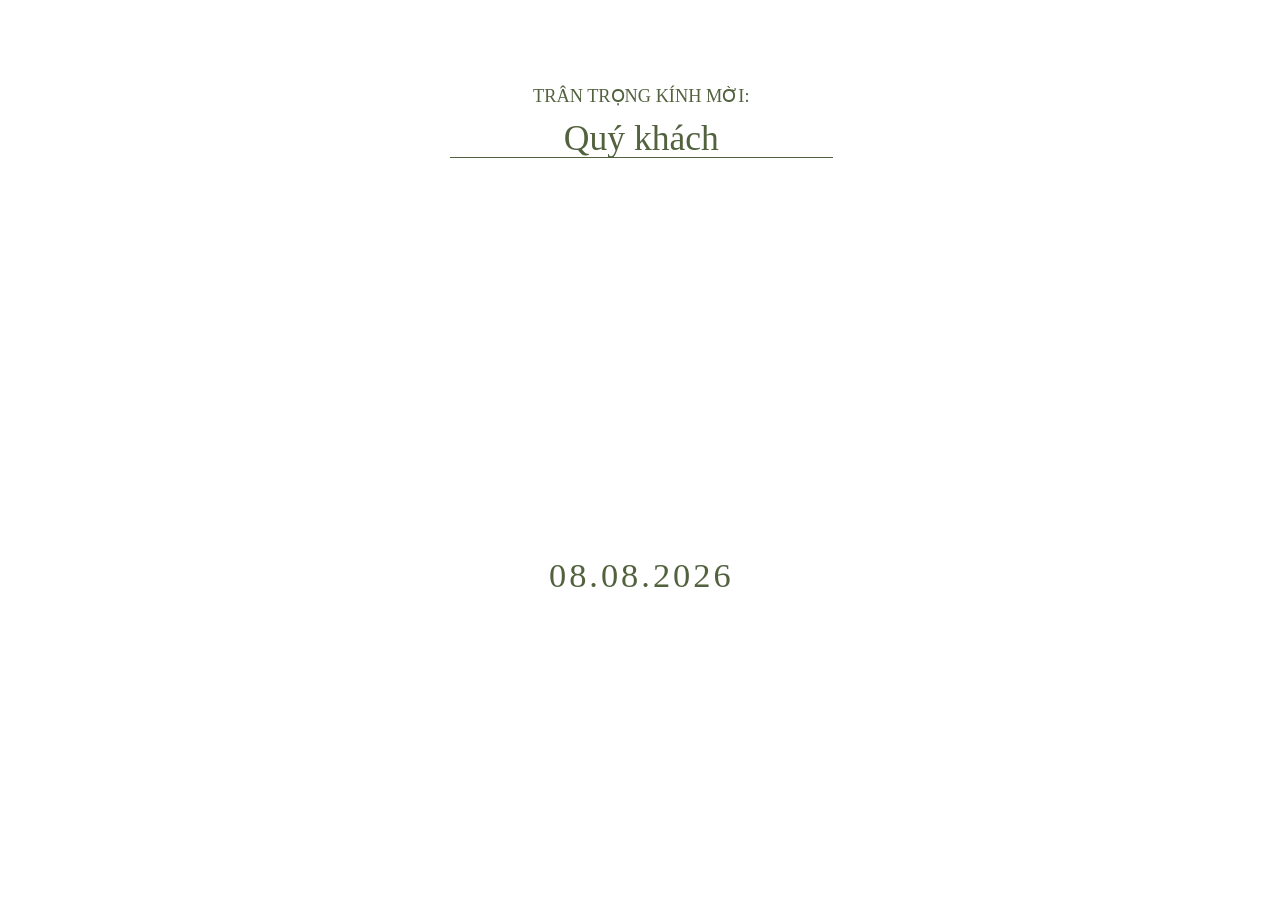
<file: index.html>
<!doctype html>
<html lang="vi">
  <head>
    <meta charset="UTF-8" />
    <title>Đình Đức &#38; Diệu Linh</title>
    <meta http-equiv="Cache-Control" content="no-cache" />
    <meta http-equiv="X-UA-Compatible" content="IE=edge" />
    <meta http-equiv="Expires" content="-1" />
    <meta name="keywords" content="" />
    <meta name="description" content="Đình Đức &#38; Diệu Linh" />
    <meta name="viewport" content="width=device-width, initial-scale=1" />
    <script type="text/javascript">
      // Set viewport meta tag dynamically (mobile-first, scale theo màn hình)
      window.ladi_viewport = function (sizeProp) {
        var doc = document;
        sizeProp = sizeProp || "innerWidth";

        var currentSize = window[sizeProp];
        var isMobile = true;
        var desktopWidth = 960;
        var mobileWidth = 420;
        var content = "";

        if (typeof window.ladi_is_desktop === "undefined") {
          window.ladi_is_desktop = !isMobile;
        }

        if (!isMobile) {
          content =
            "width=" + desktopWidth + ",user-scalable=no,initial-scale=1.0";
        } else {
          var scale =
            mobileWidth !== currentSize ? currentSize / mobileWidth : 1;
          content =
            "width=" +
            mobileWidth +
            ",user-scalable=no" +
            ",initial-scale=" +
            scale +
            ",minimum-scale=" +
            scale +
            ",maximum-scale=" +
            scale;
        }

        var meta = doc.getElementById("viewport");
        if (!meta) {
          meta = doc.createElement("meta");
          meta.id = "viewport";
          meta.name = "viewport";
          doc.head.appendChild(meta);
        }
        meta.setAttribute("content", content);
      };
      window.ladi_viewport();

      // Hàng đợi sự kiện tracking (Facebook / TikTok pixel)
      window.ladi_fbq_data = [];
      window.ladi_fbq = function () {
        window.ladi_fbq_data.push(arguments);
      };

      window.ladi_ttq_data = [];
      window.ladi_ttq = function () {
        window.ladi_ttq_data.push(arguments);
      };
    </script>
    <!-- KHÔNG thêm lại canonical / og:url trỏ về domain trần:
         Facebook & Messenger sẽ coi đó là URL chuẩn và cắt mất
         phần /ten-khach trong link mời riêng. -->
    <meta property="og:site_name" content="Đình Đức &#38; Diệu Linh" />
    <meta property="og:title" content="Đình Đức &#38; Diệu Linh" />
    <meta property="og:type" content="website" />
    <meta
      property="og:image"
      content="https://duclinh.vercel.app/images/og-image.jpg"
    />
    <meta property="og:image:width" content="1200" />
    <meta property="og:image:height" content="630" />
    <meta name="twitter:card" content="summary_large_image" />
    <meta
      property="og:description"
      content="Trân trọng kính mời bạn đến chung vui cùng đám cưới của chúng mình"
    />
    <meta name="format-detection" content="telephone=no" />
    <link
      rel="icon"
      type="image/x-icon"
      href="https://static.ladipage.net/6322a62f2dad980013bb5005/untitled-1-20250409032644-v_4bn.png"
    />
    <link
      rel="shortcut icon"
      href="https://static.ladipage.net/6322a62f2dad980013bb5005/untitled-1-20250409032644-v_4bn.png"
    />
    <link
      rel="apple-touch-icon"
      href="https://static.ladipage.net/6322a62f2dad980013bb5005/untitled-1-20250409032644-v_4bn.png"
    />
    <link
      rel="apple-touch-icon-precomposed"
      href="https://static.ladipage.net/6322a62f2dad980013bb5005/untitled-1-20250409032644-v_4bn.png"
    />
    <meta
      name="msapplication-TileImage"
      content="https://static.ladipage.net/6322a62f2dad980013bb5005/untitled-1-20250409032644-v_4bn.png"
    />
    <meta name="revisit-after" content="days" />
    <link rel="dns-prefetch" />
    <link rel="preconnect" href="https://fonts.googleapis.com/" crossorigin />
    <link rel="preconnect" href="https://fonts.gstatic.com/" crossorigin />
    <link rel="preconnect" href="https://w.ladicdn.com/" crossorigin />
    <link rel="preconnect" href="https://s.ladicdn.com/" crossorigin />
    <link rel="preconnect" href="https://api1.ldpform.com/" crossorigin />
    <link rel="preconnect" href="https://a.ladipage.com/" crossorigin />
    <link rel="preconnect" href="https://api.sales.ldpform.net/" crossorigin />
    <link
      rel="preload"
      href="https://fonts.googleapis.com/css2?family=Open+Sans:wght@400;700&display=swap"
      as="style"
      onload="
        this.onload = null;
        this.rel = 'stylesheet';
      "
    />
    <link
      rel="preload"
      href="https://w.ladicdn.com/v5/source/ladipagev3.min.js?v=1773111777730"
      as="script"
    />

    <style id="style_lazyload" type="text/css">
      body.lazyload .ladi-overlay,
      body.lazyload .ladi-box,
      body.lazyload .ladi-button-background,
      body.lazyload .ladi-collection-item:before,
      body.lazyload .ladi-countdown-background,
      body.lazyload .ladi-form-item-background,
      body.lazyload .ladi-form-label-container .ladi-form-label-item.image,
      body.lazyload .ladi-frame-background,
      body.lazyload .ladi-gallery-view-item,
      body.lazyload .ladi-gallery-control-item,
      body.lazyload .ladi-headline,
      body.lazyload .ladi-image-background,
      body.lazyload .ladi-image-compare,
      body.lazyload .ladi-list-paragraph ul li:before,
      body.lazyload .ladi-section-background,
      body.lazyload .ladi-survey-option-background,
      body.lazyload .ladi-survey-option-image,
      body.lazyload .ladi-tabs-background,
      body.lazyload .ladi-video-background,
      body.lazyload .ladi-banner,
      body.lazyload .ladi-spin-lucky-screen,
      body.lazyload .ladi-spin-lucky-start {
        background-image: none !important;
      }
    </style>
    <!-- PROTECT_COPY_START -->

    <!-- PROTECT_COPY_END -->
    <link rel="stylesheet" href="styles.css" />
  </head>
  <body>
    <div class="ladi-wraper">
      <div id="SECTION1" class="ladi-section">
        <div class="ladi-section-background"></div>
        <div class="ladi-container">
          <div id="IMAGE9" class="ladi-element">
            <div class="ladi-image">
              <div class="ladi-image-background"></div>
            </div>
          </div>
          <div id="IMAGE2" class="ladi-element">
            <div class="ladi-image">
              <div class="ladi-image-background"></div>
            </div>
          </div>
          <div id="HEADLINE3" class="ladi-element">
            <p class="ladi-headline ladi-transition">08.08.2026<br /></p>
          </div>
          <div id="IMAGE4" class="ladi-element">
            <div class="ladi-image">
              <div class="ladi-image-background"></div>
            </div>
          </div>
          <a href="home.html" id="IMAGE8" class="ladi-element">
            <div class="ladi-image">
              <div class="ladi-image-background"></div>
            </div>
          </a>
          <div id="GROUP1" class="ladi-element">
            <div class="ladi-group">
              <div id="BOX1" class="ladi-element">
                <div class="ladi-box ladi-transition"></div>
              </div>
              <div id="IMAGE3" class="ladi-element">
                <div class="ladi-image">
                  <div class="ladi-image-background"></div>
                </div>
              </div>
            </div>
          </div>
          <div id="IMAGE5" class="ladi-element">
            <div class="ladi-image">
              <div class="ladi-image-background"></div>
            </div>
          </div>
          <div id="IMAGE6" class="ladi-element">
            <div class="ladi-image">
              <div class="ladi-image-background"></div>
            </div>
          </div>
          <a href="home.html" id="IMAGE7" class="ladi-element">
            <div class="ladi-image">
              <div class="ladi-image-background"></div>
            </div>
          </a>
          <div id="HEADLINE4" class="ladi-element">
            <p class="ladi-headline ladi-transition">
              trân trọng kính mời:<br />
            </p>
          </div>
          <div id="LINE1" class="ladi-element">
            <div class="ladi-line">
              <div class="ladi-line-container"></div>
            </div>
          </div>
          <div id="HEADLINE5" class="ladi-element">
            <p class="ladi-headline ladi-transition">Quý khách</p>
          </div>
        </div>
      </div>
    </div>
    <div id="backdrop-popup" class="backdrop-popup"></div>
    <div id="backdrop-dropbox" class="backdrop-dropbox"></div>
    <div id="lightbox-screen" class="lightbox-screen"></div>
    <script id="script_lazyload" type="text/javascript">
      window.lazyload_run = function (dom, is_first, check_dom_rect) {
        if (
          check_dom_rect &&
          (document.body.clientWidth <= 0 || document.body.clientHeight <= 0)
        ) {
          return setTimeout(function () {
            window.lazyload_run(dom, is_first, check_dom_rect);
          }, 1);
        }
        var style_lazyload = document.getElementById("style_lazyload");
        var list_element_lazyload = dom.querySelectorAll(
          "body.lazyload .ladi-overlay, body.lazyload .ladi-box, body.lazyload .ladi-button-background, body.lazyload .ladi-collection-item, body.lazyload .ladi-countdown-background, body.lazyload .ladi-form-item-background, body.lazyload .ladi-form-label-container .ladi-form-label-item.image, body.lazyload .ladi-frame-background, body.lazyload .ladi-gallery-view-item, body.lazyload .ladi-gallery-control-item, body.lazyload .ladi-headline, body.lazyload .ladi-image-background, body.lazyload .ladi-image-compare, body.lazyload .ladi-list-paragraph ul li, body.lazyload .ladi-section-background, body.lazyload .ladi-survey-option-background, body.lazyload .ladi-survey-option-image, body.lazyload .ladi-tabs-background, body.lazyload .ladi-video-background, body.lazyload .ladi-banner, body.lazyload .ladi-spin-lucky-screen, body.lazyload .ladi-spin-lucky-start",
        );
        var docEventScroll = window;
        for (var i = 0; i < list_element_lazyload.length; i++) {
          var rect = list_element_lazyload[i].getBoundingClientRect();
          if (
            rect.x == "undefined" ||
            rect.x == undefined ||
            rect.y == "undefined" ||
            rect.y == undefined
          ) {
            rect.x = rect.left;
            rect.y = rect.top;
          }
          var offset_top = rect.y + window.scrollY;
          if (
            offset_top >= window.scrollY + window.innerHeight ||
            window.scrollY >= offset_top + list_element_lazyload[i].offsetHeight
          ) {
            list_element_lazyload[i].classList.add("ladi-lazyload");
          }
        }
        if (
          typeof style_lazyload != "undefined" &&
          style_lazyload != undefined
        ) {
          style_lazyload.parentElement.removeChild(style_lazyload);
        }
        document.body.classList.remove("lazyload");
        var currentScrollY = window.scrollY;
        var stopLazyload = function (event) {
          if (event.type == "scroll" && window.scrollY == currentScrollY) {
            currentScrollY = -1;
            return;
          }
          docEventScroll.removeEventListener("scroll", stopLazyload);
          list_element_lazyload =
            document.getElementsByClassName("ladi-lazyload");
          while (list_element_lazyload.length > 0) {
            list_element_lazyload[0].classList.remove("ladi-lazyload");
          }
        };
        if (is_first) {
          var scrollEventPassive = null;
          try {
            var opts = Object.defineProperty({}, "passive", {
              get: function () {
                scrollEventPassive = {
                  passive: true,
                };
              },
            });
            window.addEventListener("testPassive", null, opts);
            window.removeEventListener("testPassive", null, opts);
          } catch (e) {}
          docEventScroll.addEventListener(
            "scroll",
            stopLazyload,
            scrollEventPassive,
          );
        }
        return dom;
      };
      window.lazyload_run(document, true, true);
    </script>
    <!--[if lt IE 9
      ]><script src="https://w.ladicdn.com/v5/source/html5shiv.min.js?v=1773111777730"></script>
      <script src="https://w.ladicdn.com/v5/source/respond.min.js?v=1773111777730"></script
    ><![endif]-->
    <link
      href="https://fonts.googleapis.com/css2?family=Open+Sans:wght@400;700&display=swap"
      rel="stylesheet"
      type="text/css"
    />

    <script
      src="https://w.ladicdn.com/v5/source/ladipagev3.min.js?v=1773111777730"
      type="text/javascript"
    ></script>
    <script id="script_event_data" type="application/json">
      {
        "GROUP1": {
          "a": "group",
          "D": "fadeInUp",
          "A": "1s"
        },
        "IMAGE4": {
          "a": "image",
          "D": "fadeInUp",
          "A": "1s"
        },
        "IMAGE5": {
          "a": "image",
          "D": "fadeInUp",
          "A": "1.5s"
        },
        "IMAGE6": {
          "a": "image",
          "D": "fadeInUp",
          "A": "1.5s"
        },
        "IMAGE7": {
          "a": "image",
          "cs": [
            {
              "dr": "action",
              "dv": "_self",
              "dw": "home.html",
              "a": "link"
            }
          ],
          "D": "pulse",
          "A": "0s"
        },
        "HEADLINE3": {
          "option.is_product_mapping_name_custom": true,
          "a": "headline",
          "D": "fadeInUp",
          "A": "0s"
        },
        "IMAGE8": {
          "a": "image",
          "cs": [
            {
              "dr": "action",
              "dv": "_self",
              "dw": "home.html",
              "a": "link"
            }
          ],
          "D": "pulse",
          "A": "1s"
        },
        "HEADLINE4": {
          "option.is_product_mapping_name_custom": true,
          "a": "headline",
          "D": "fadeInUp",
          "A": "0s"
        },
        "HEADLINE5": {
          "option.is_product_mapping_name_custom": true,
          "a": "headline"
        }
      }
    </script>
    <script src="scripts.js"></script>
  </body>
</html>
<!--Publish time: Tue, 10 Mar 2026 06:12:32 GMT-->
<!--LadiPage build time: Tue, 10 Mar 2026 03:02:57 GMT-->
</file>
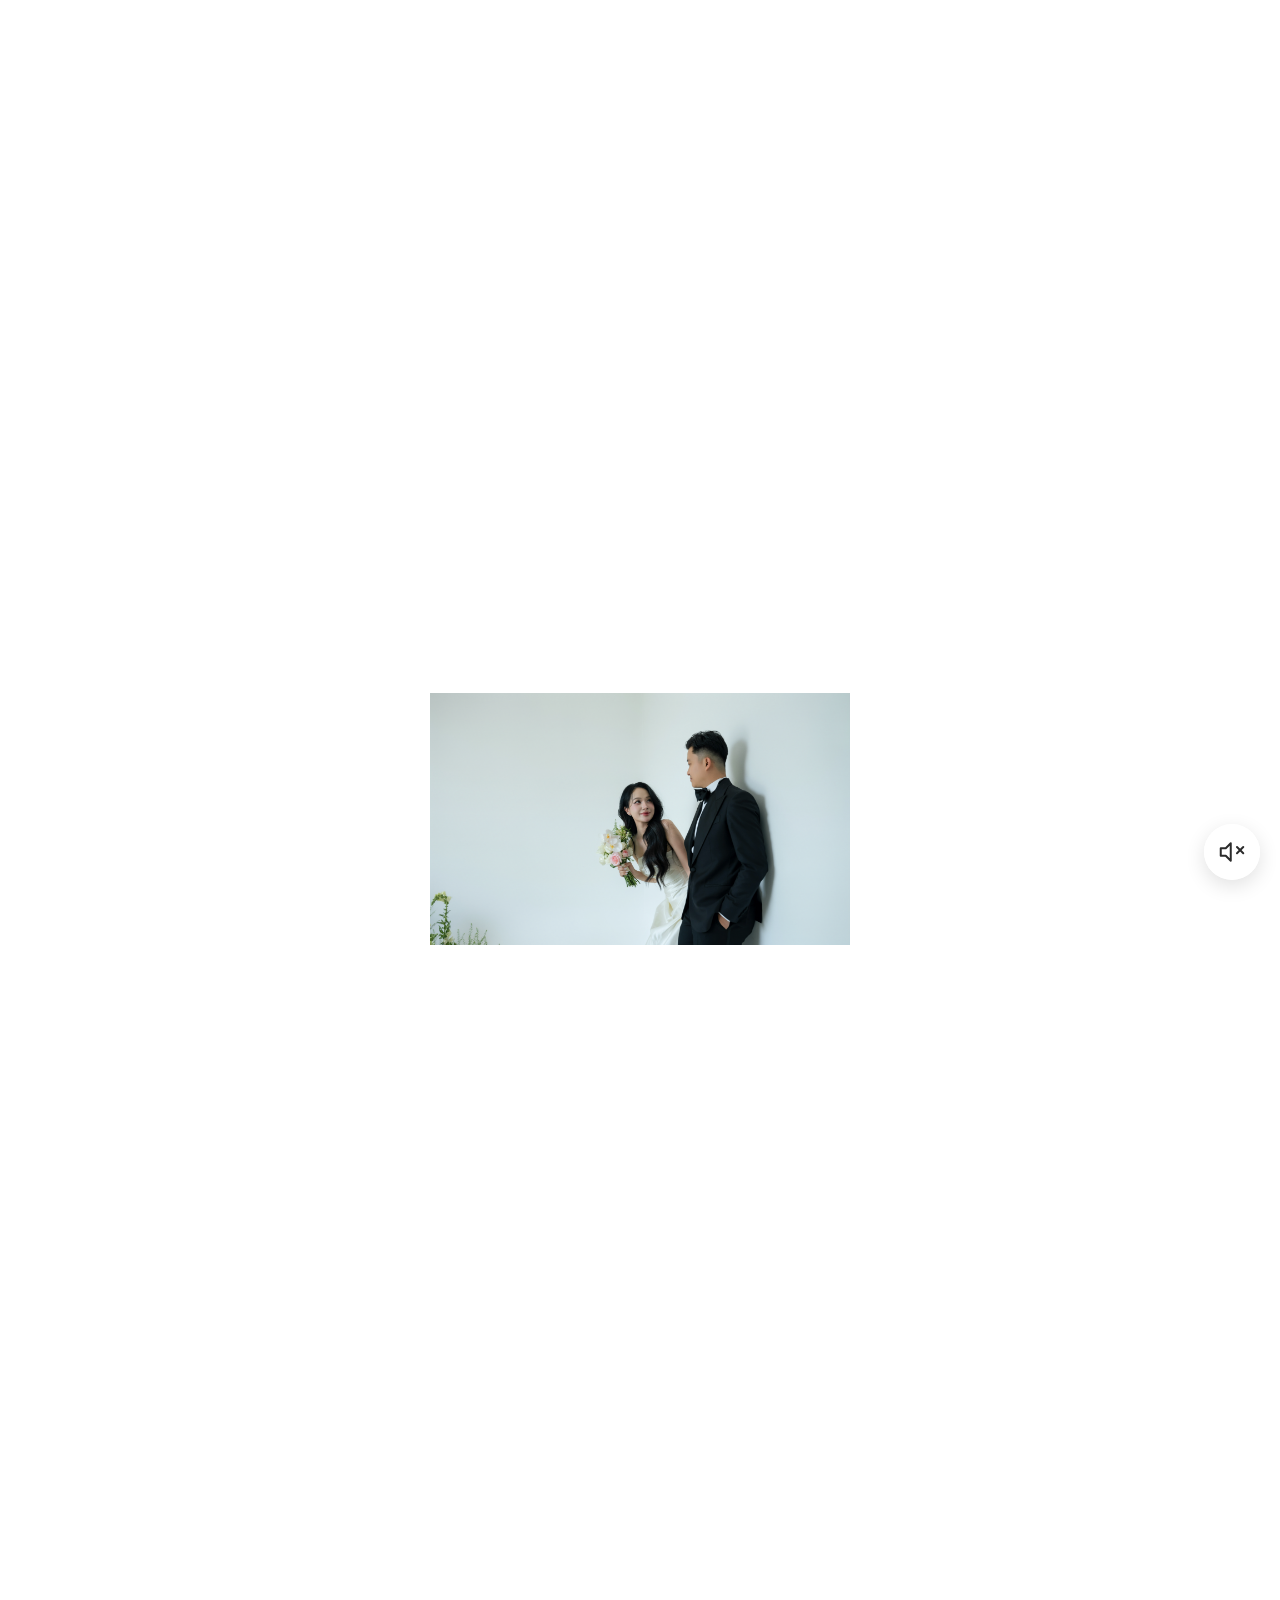
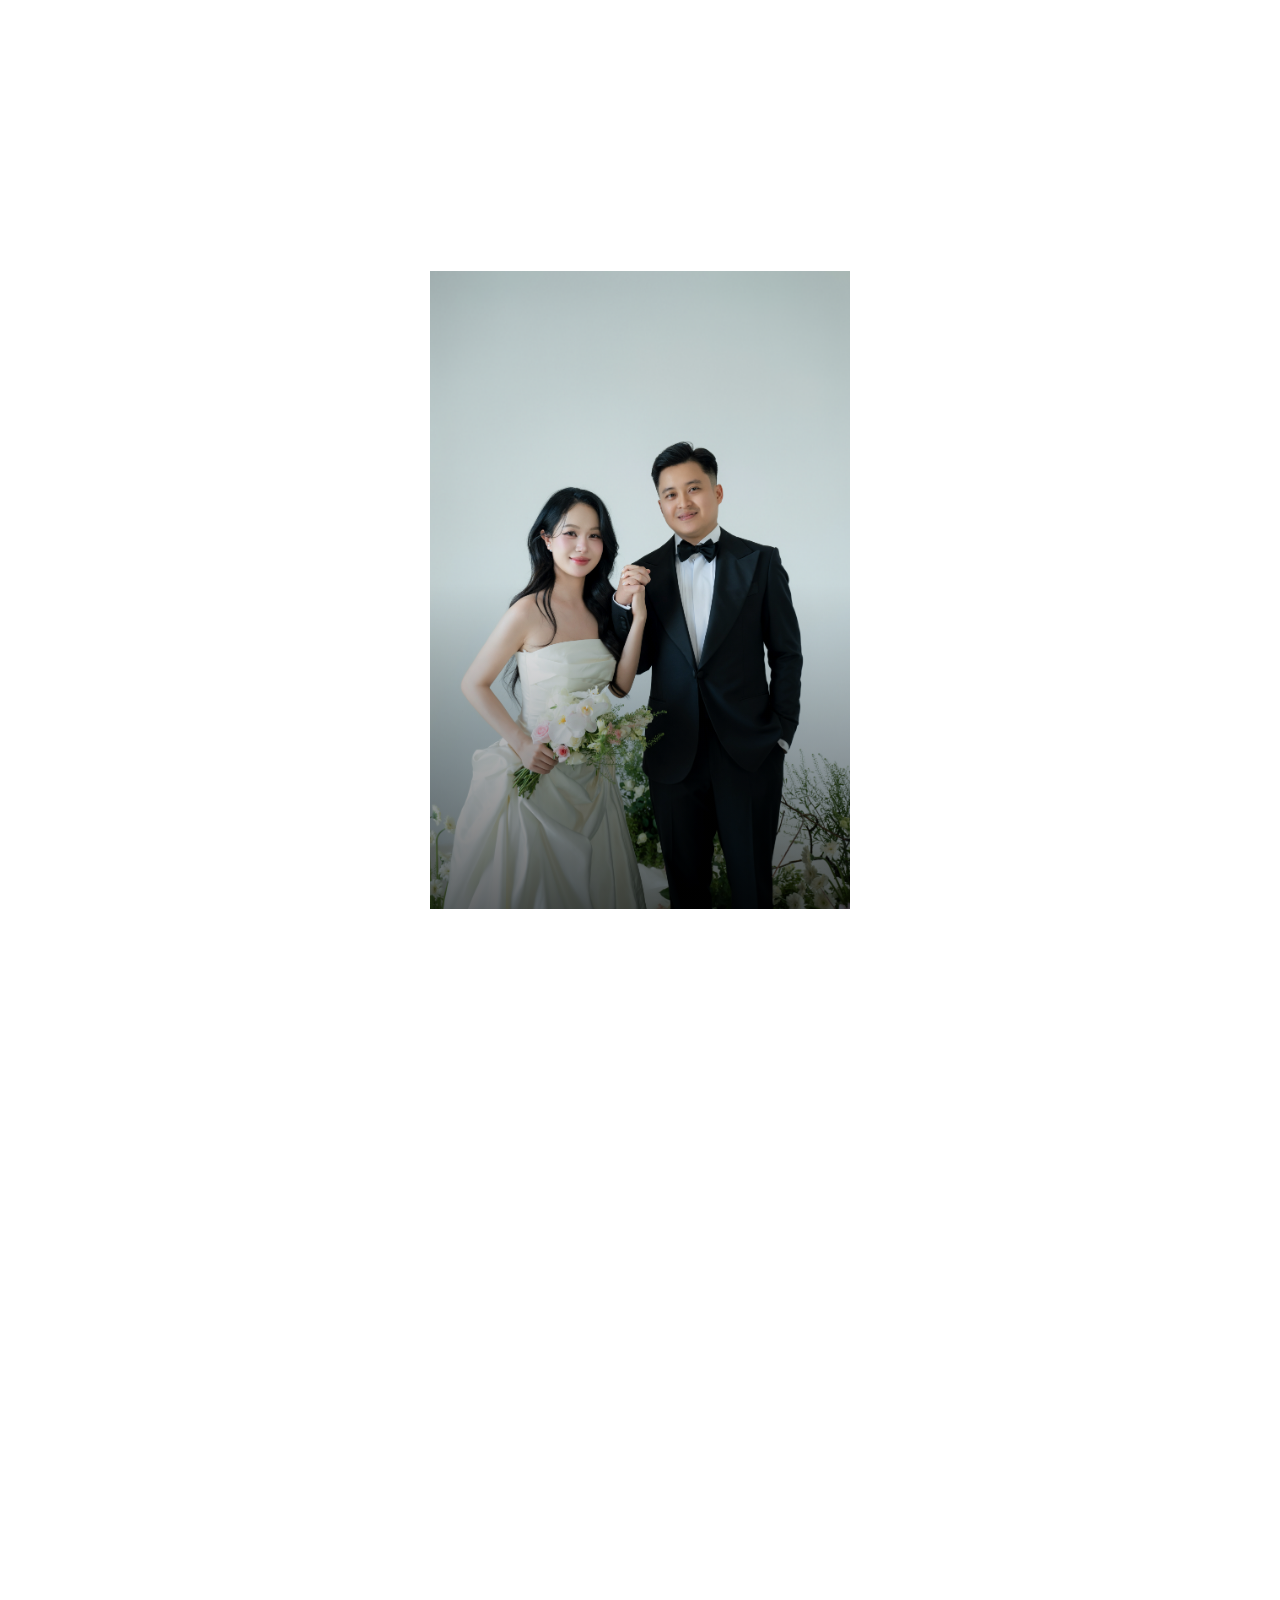
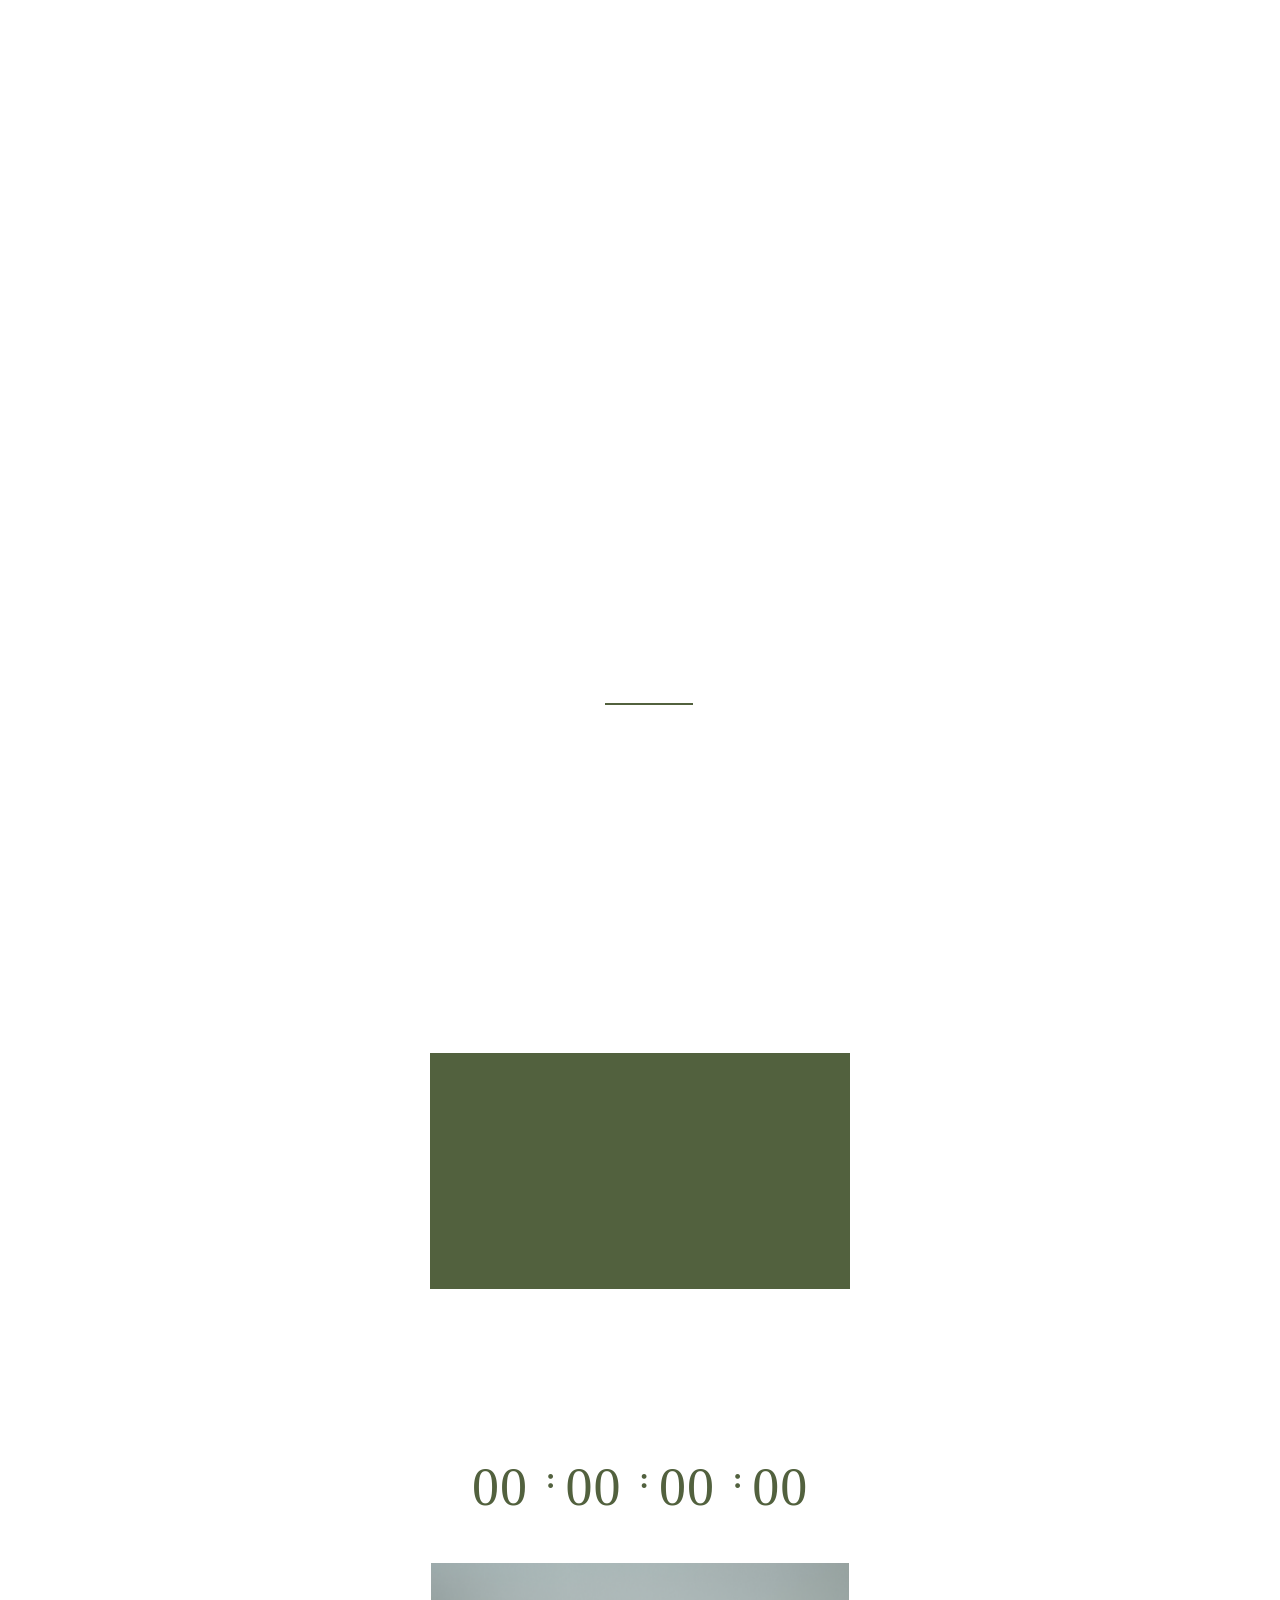
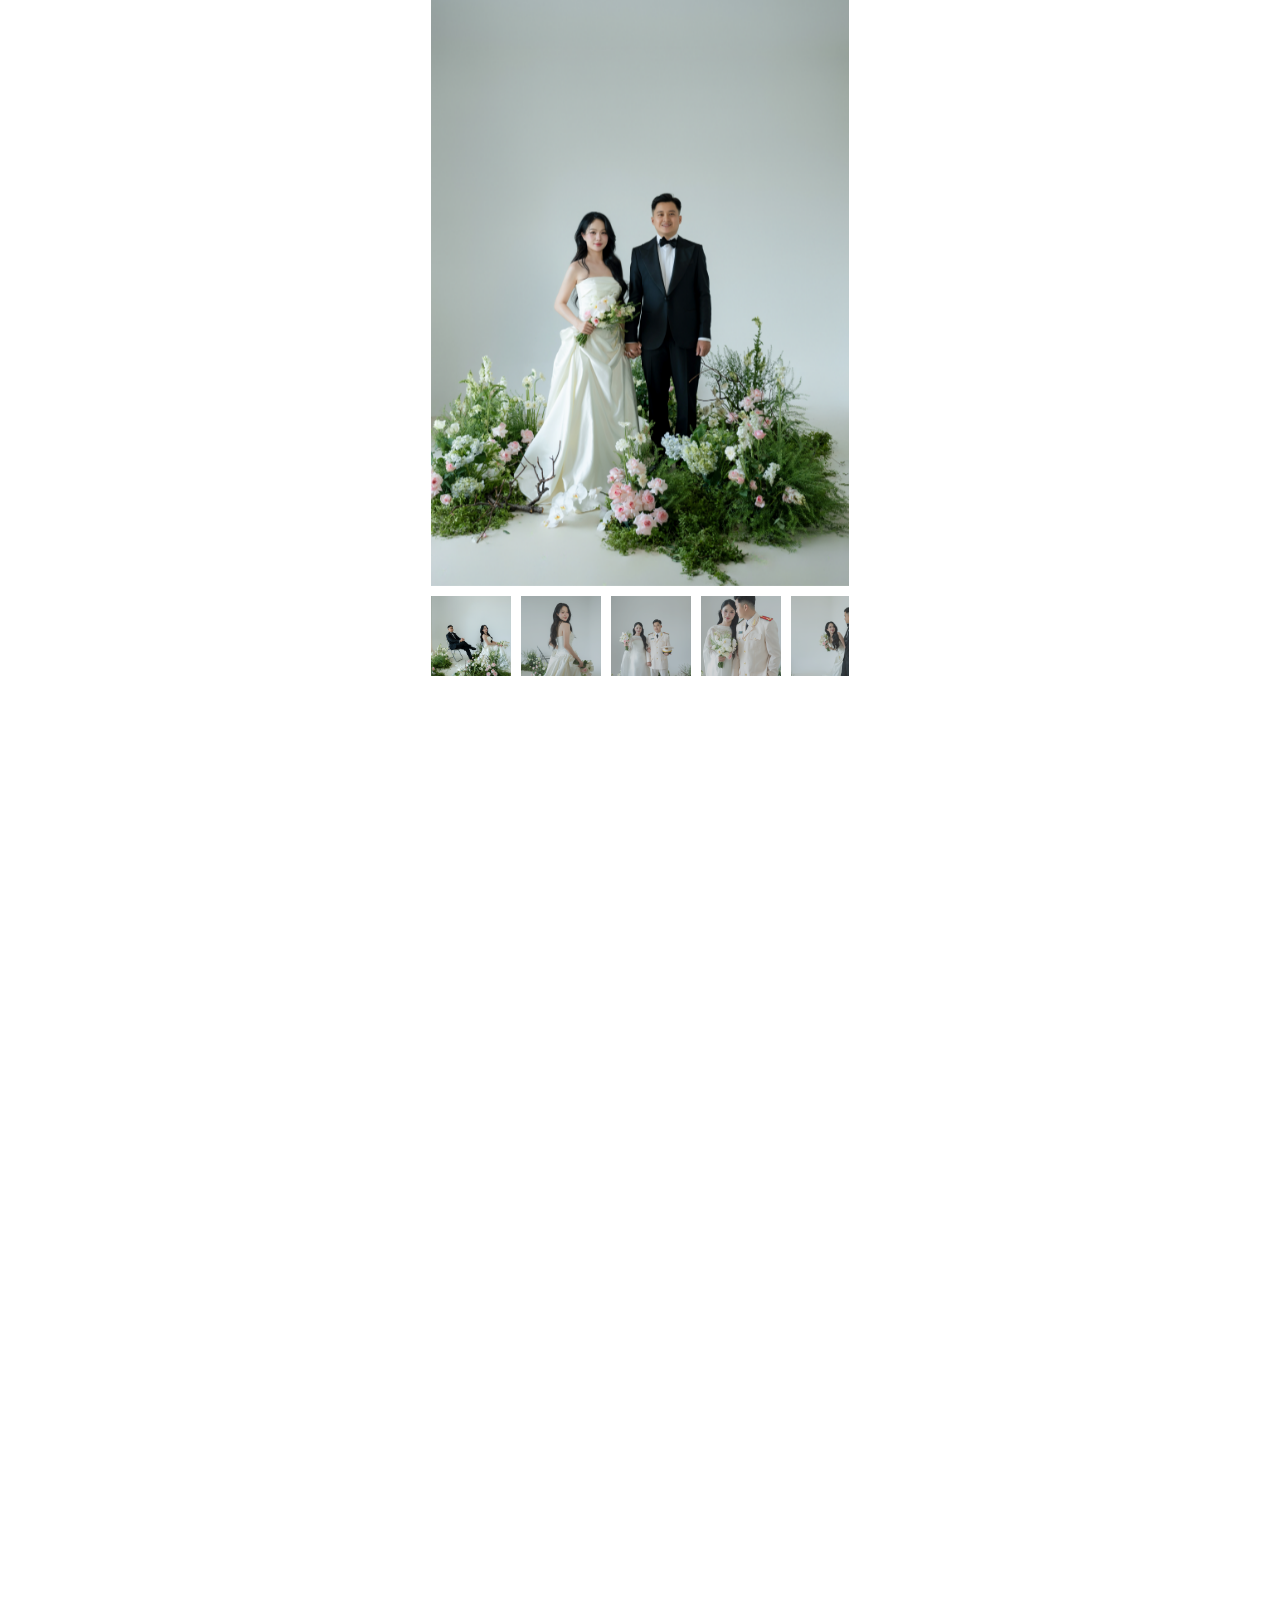
<file: home.html>
<!doctype html>
<html lang="vi">
  <head>
    <meta charset="UTF-8" />
    <title>Đình Đức &#38; Diệu Linh</title>
    <meta http-equiv="Cache-Control" content="no-cache" />
    <meta http-equiv="X-UA-Compatible" content="IE=edge" />
    <meta http-equiv="Expires" content="-1" />
    <meta name="keywords" content="" />
    <meta name="description" content="Đình Đức &#38; Diệu Linh" />
    <meta name="viewport" content="width=device-width, initial-scale=1" />
    <script type="text/javascript">
      window.ladi_viewport = function (b) {
        var a = document;
        b = b ? b : "innerWidth";
        var c = window[b];
        var d = true;
        if (
          typeof window.ladi_is_desktop == "undefined" ||
          window.ladi_is_desktop == undefined
        ) {
          window.ladi_is_desktop = !d;
        }
        var e = 960;
        var f = 420;
        var g = "";
        if (!d) {
          g = "width=" + e + ",user-scalable=no,initial-scale=1.0";
        } else {
          var h = 1;
          var i = f;
          if (i != c) {
            h = c / i;
          }
          g =
            "width=" +
            i +
            ",user-scalable=no,initial-scale=" +
            h +
            ",minimum-scale=" +
            h +
            ",maximum-scale=" +
            h;
        }
        var j = a.getElementById("viewport");
        if (!j) {
          j = a.createElement("meta");
          j.id = "viewport";
          j.name = "viewport";
          a.head.appendChild(j);
        }
        j.setAttribute("content", g);
      };
      window.ladi_viewport();
      window.ladi_fbq_data = [];
      window.ladi_fbq = function () {
        window.ladi_fbq_data.push(arguments);
      };
      window.ladi_ttq_data = [];
      window.ladi_ttq = function () {
        window.ladi_ttq_data.push(arguments);
      };
    </script>
    <link rel="canonical" href="https://duclinh.vercel.app/home.html" />
    <meta property="og:url" content="https://duclinh.vercel.app/home.html" />
    <meta property="og:site_name" content="Đình Đức &#38; Diệu Linh" />
    <meta property="og:title" content="Đình Đức &#38; Diệu Linh" />
    <meta property="og:type" content="website" />
    <meta
      property="og:image"
      content="https://duclinh.vercel.app/images/og-image.jpg"
    />
    <meta property="og:image:width" content="1200" />
    <meta property="og:image:height" content="630" />
    <meta name="twitter:card" content="summary_large_image" />
    <meta
      property="og:description"
      content="Trân trọng kính mời bạn đến chung vui cùng đám cưới của chúng mình"
    />
    <meta name="format-detection" content="telephone=no" />
    <link
      rel="icon"
      type="image/x-icon"
      href="https://static.ladipage.net/6322a62f2dad980013bb5005/untitled-1-20250409032644-v_4bn.png"
    />
    <link
      rel="shortcut icon"
      href="https://static.ladipage.net/6322a62f2dad980013bb5005/untitled-1-20250409032644-v_4bn.png"
    />
    <link
      rel="apple-touch-icon"
      href="https://static.ladipage.net/6322a62f2dad980013bb5005/untitled-1-20250409032644-v_4bn.png"
    />
    <link
      rel="apple-touch-icon-precomposed"
      href="https://static.ladipage.net/6322a62f2dad980013bb5005/untitled-1-20250409032644-v_4bn.png"
    />
    <meta
      name="msapplication-TileImage"
      content="https://static.ladipage.net/6322a62f2dad980013bb5005/untitled-1-20250409032644-v_4bn.png"
    />
    <meta name="revisit-after" content="days" />
    <link rel="dns-prefetch" />
    <link rel="preconnect" href="https://fonts.googleapis.com/" crossorigin />
    <link rel="preconnect" href="https://fonts.gstatic.com/" crossorigin />
    <link rel="preconnect" href="https://w.ladicdn.com/" crossorigin />
    <link rel="preconnect" href="https://s.ladicdn.com/" crossorigin />
    <link rel="preconnect" href="https://api1.ldpform.com/" crossorigin />
    <link rel="preconnect" href="https://a.ladipage.com/" crossorigin />
    <link rel="preconnect" href="https://api.sales.ldpform.net/" crossorigin />
    <link
      rel="preload"
      href="https://fonts.googleapis.com/css2?family=Open+Sans:wght@400;700&display=swap"
      as="style"
      onload="
        this.onload = null;
        this.rel = 'stylesheet';
      "
    />
    <link
      rel="preload"
      href="https://w.ladicdn.com/v5/source/ladipagev3.min.js?v=1777370633161"
      as="script"
    />
    <style id="style_ladi" type="text/css">
      a,
      abbr,
      acronym,
      address,
      applet,
      article,
      aside,
      audio,
      b,
      big,
      blockquote,
      body,
      button,
      canvas,
      caption,
      center,
      cite,
      code,
      dd,
      del,
      details,
      dfn,
      div,
      dl,
      dt,
      em,
      embed,
      fieldset,
      figcaption,
      figure,
      footer,
      form,
      h1,
      h2,
      h3,
      h4,
      h5,
      h6,
      header,
      hgroup,
      html,
      i,
      iframe,
      img,
      input,
      ins,
      kbd,
      label,
      legend,
      li,
      mark,
      menu,
      nav,
      object,
      ol,
      output,
      p,
      pre,
      q,
      ruby,
      s,
      samp,
      section,
      select,
      small,
      span,
      strike,
      strong,
      sub,
      summary,
      sup,
      table,
      tbody,
      td,
      textarea,
      tfoot,
      th,
      thead,
      time,
      tr,
      tt,
      u,
      ul,
      var,
      video {
        margin: 0;
        padding: 0;
        border: 0;
        outline: 0;
        font-size: 100%;
        font: inherit;
        vertical-align: baseline;
        box-sizing: border-box;
        -webkit-font-smoothing: antialiased;
        -moz-osx-font-smoothing: grayscale;
      }

      article,
      aside,
      details,
      figcaption,
      figure,
      footer,
      header,
      hgroup,
      menu,
      nav,
      section {
        display: block;
      }

      body {
        line-height: 1;
      }

      a {
        text-decoration: none;
      }

      ol,
      ul {
        list-style: none;
      }

      blockquote,
      q {
        quotes: none;
      }

      blockquote:after,
      blockquote:before,
      q:after,
      q:before {
        content: "";
        content: none;
      }

      table {
        border-collapse: collapse;
        border-spacing: 0;
      }

      .ladi-loading {
        z-index: 900000000000;
        position: fixed;
        width: 100%;
        height: 100%;
        top: 0;
        left: 0;
        background-color: rgba(0, 0, 0, 0.1);
      }

      .ladi-loading .loading {
        width: 80px;
        height: 80px;
        top: 0;
        left: 0;
        bottom: 0;
        right: 0;
        margin: auto;
        overflow: hidden;
        position: absolute;
      }

      .ladi-loading .loading div {
        position: absolute;
        width: 6px;
        height: 6px;
        background: #fff;
        border-radius: 50%;
        animation: ladi-loading 1.2s linear infinite;
      }

      .ladi-loading .loading div:nth-child(1) {
        animation-delay: 0s;
        top: 37px;
        left: 66px;
      }

      .ladi-loading .loading div:nth-child(2) {
        animation-delay: -0.1s;
        top: 22px;
        left: 62px;
      }

      .ladi-loading .loading div:nth-child(3) {
        animation-delay: -0.2s;
        top: 11px;
        left: 52px;
      }

      .ladi-loading .loading div:nth-child(4) {
        animation-delay: -0.3s;
        top: 7px;
        left: 37px;
      }

      .ladi-loading .loading div:nth-child(5) {
        animation-delay: -0.4s;
        top: 11px;
        left: 22px;
      }

      .ladi-loading .loading div:nth-child(6) {
        animation-delay: -0.5s;
        top: 22px;
        left: 11px;
      }

      .ladi-loading .loading div:nth-child(7) {
        animation-delay: -0.6s;
        top: 37px;
        left: 7px;
      }

      .ladi-loading .loading div:nth-child(8) {
        animation-delay: -0.7s;
        top: 52px;
        left: 11px;
      }

      .ladi-loading .loading div:nth-child(9) {
        animation-delay: -0.8s;
        top: 62px;
        left: 22px;
      }

      .ladi-loading .loading div:nth-child(10) {
        animation-delay: -0.9s;
        top: 66px;
        left: 37px;
      }

      .ladi-loading .loading div:nth-child(11) {
        animation-delay: -1s;
        top: 62px;
        left: 52px;
      }

      .ladi-loading .loading div:nth-child(12) {
        animation-delay: -1.1s;
        top: 52px;
        left: 62px;
      }

      @keyframes ladi-loading {
        0%,
        100%,
        20%,
        80% {
          transform: scale(1);
        }

        50% {
          transform: scale(1.5);
        }
      }

      .ladipage-message {
        position: fixed;
        width: 100%;
        height: 100%;
        top: 0;
        left: 0;
        z-index: 10000000000;
        background: rgba(0, 0, 0, 0.3);
      }

      .ladipage-message .ladipage-message-box {
        width: 400px;
        max-width: calc(100% - 50px);
        height: 160px;
        border: 1px solid rgba(0, 0, 0, 0.3);
        background-color: #fff;
        position: fixed;
        top: calc(50% - 155px);
        left: 0;
        right: 0;
        margin: auto;
        border-radius: 10px;
      }

      .ladipage-message .ladipage-message-box span {
        display: block;
        background-color: rgba(6, 21, 40, 0.05);
        color: #000;
        padding: 12px 15px;
        font-weight: 600;
        font-size: 16px;
        line-height: 16px;
        border-top-left-radius: 10px;
        border-top-right-radius: 10px;
      }

      .ladipage-message .ladipage-message-box .ladipage-message-text {
        display: -webkit-box;
        font-size: 14px;
        padding: 0 20px;
        margin-top: 16px;
        line-height: 20px;
        -webkit-line-clamp: 3;
        -webkit-box-orient: vertical;
        overflow: hidden;
        text-overflow: ellipsis;
        word-break: break-word;
      }

      .ladipage-message .ladipage-message-box .ladipage-message-close {
        display: block;
        position: absolute;
        right: 15px;
        bottom: 10px;
        margin: 0 auto;
        padding: 10px 0;
        border: none;
        width: 80px;
        text-transform: uppercase;
        text-align: center;
        color: #000;
        background-color: #e6e6e6;
        border-radius: 5px;
        text-decoration: none;
        font-size: 14px;
        line-height: 14px;
        font-weight: 600;
        cursor: pointer;
        outline: 0;
      }

      .lightbox-screen {
        display: none;
        position: fixed;
        width: 100%;
        height: 100%;
        top: 0;
        left: 0;
        bottom: 0;
        right: 0;
        margin: auto;
        z-index: 9000000080;
        background: #7f7f7f;
        user-select: none;
        -webkit-user-select: none;
        -moz-user-select: none;
        -ms-user-select: none;
      }

      .lightbox-screen * {
        user-select: none;
        -webkit-user-select: none;
        -moz-user-select: none;
        -ms-user-select: none;
      }

      .lightbox-screen img {
        -webkit-user-drag: none;
        -khtml-user-drag: none;
        -moz-user-drag: none;
        -o-user-drag: none;
        user-drag: none;
        pointer-events: auto;
      }

      .lightbox-screen .lightbox-close {
        position: absolute;
        z-index: 9000000090;
        cursor: pointer;
      }

      .lightbox-screen .lightbox-hidden {
        display: none;
      }

      .lightbox-screen .lightbox-close {
        width: 16px;
        height: 16px;
        margin: 10px;
        background-repeat: no-repeat;
        background-position: center center;
        background-image: url("data:image/svg+xml;utf8, %3Csvg%20width%3D%2224%22%20height%3D%2224%22%20viewBox%3D%220%200%2024%2024%22%20xmlns%3D%22http%3A%2F%2Fwww.w3.org%2F2000%2Fsvg%22%20fill%3D%22%23fff%22%3E%3Cpath%20fill-rule%3D%22evenodd%22%20clip-rule%3D%22evenodd%22%20d%3D%22M23.4144%202.00015L2.00015%2023.4144L0.585938%2022.0002L22.0002%200.585938L23.4144%202.00015Z%22%3E%3C%2Fpath%3E%3Cpath%20fill-rule%3D%22evenodd%22%20clip-rule%3D%22evenodd%22%20d%3D%22M2.00015%200.585938L23.4144%2022.0002L22.0002%2023.4144L0.585938%202.00015L2.00015%200.585938Z%22%3E%3C%2Fpath%3E%3C%2Fsvg%3E");
      }

      .lightbox-screen img.lightbox-item {
        max-width: none;
      }

      .lightbox-gallery-track {
        touch-action: none;
        display: flex;
        align-items: center;
        justify-content: center;
      }

      .lightbox-gallery-track .lightbox-gallery-preview,
      .lightbox-gallery-track .lightbox-item {
        will-change: transform;
        backface-visibility: hidden;
        margin: 0 !important;
        transform-origin: center center;
        position: absolute;
        left: 50%;
        top: 50%;
      }

      .lightbox-nav-btn {
        position: fixed;
        top: 50%;
        transform: translateY(-50%);
        width: 50px;
        height: 50px;
        background-color: rgba(0, 0, 0, 0.5);
        color: #fff;
        border-radius: 50%;
        display: flex;
        justify-content: center;
        align-items: center;
        cursor: pointer;
        z-index: 9999;
        user-select: none;
        font-size: 24px;
        font-weight: 700;
      }

      .lightbox-nav-btn:hover {
        background-color: rgba(0, 0, 0, 0.8);
      }

      .lightbox-prev {
        left: 20px;
      }

      .lightbox-next {
        right: 20px;
      }

      * {
        -webkit-tap-highlight-color: #fff0;
      }

      body {
        font-size: 12px;
        -ms-text-size-adjust: none;
        -moz-text-size-adjust: none;
        -o-text-size-adjust: none;
        -webkit-text-size-adjust: none;
        background-color: #fff;
      }

      .overflow-hidden {
        overflow: hidden;
      }

      .ladi-transition {
        transition: all 150ms linear 0s;
      }

      .z-index-1 {
        z-index: 1;
      }

      .opacity-0 {
        opacity: 0;
      }

      .height-0 {
        height: 0 !important;
      }

      .pointer-events-none {
        pointer-events: none;
      }

      .transition-parent-collapse-height {
        transition: height 150ms linear 0s;
      }

      .transition-parent-collapse-top {
        transition: top 150ms linear 0s;
      }

      .transition-readmore {
        transition: height 350ms linear 0s;
      }

      .transition-collapse {
        transition: height 150ms linear 0s;
      }

      body.grab {
        cursor: grab;
      }

      .ladi-wraper {
        width: 100%;
        min-height: 100%;
        overflow: hidden;
        touch-action: manipulation;
      }

      .ladi-container {
        position: relative;
        margin: 0 auto;
        height: 100%;
      }

      .ladi-overlay {
        position: absolute;
        top: 0;
        left: 0;
        height: 100%;
        width: 100%;
        pointer-events: none;
      }

      .ladi-element {
        position: absolute;
      }

      @media (hover: hover) {
        .ladi-check-hover {
          opacity: 0;
        }
      }

      .ladi-section {
        margin: 0 auto;
        position: relative;
      }

      .ladi-section[data-tab-id] {
        display: none;
      }

      .ladi-section.selected[data-tab-id] {
        display: block;
      }

      .ladi-section .ladi-section-background {
        position: absolute;
        width: 100%;
        height: 100%;
        top: 0;
        left: 0;
        pointer-events: none;
        overflow: hidden;
      }

      .ladi-gallery {
        position: absolute;
        width: 100%;
        height: 100%;
        overflow: hidden;
      }

      .ladi-gallery .ladi-gallery-view {
        position: absolute;
        overflow: hidden;
      }

      .ladi-gallery .ladi-gallery-view > .ladi-gallery-view-item {
        background-size: cover;
        background-repeat: no-repeat;
        background-position: center center;
        width: 100%;
        height: 100%;
        position: relative;
        display: none;
        transition: transform 500ms ease-in-out;
        -webkit-backface-visibility: hidden;
        backface-visibility: hidden;
        -webkit-perspective: 1000px;
        perspective: 1000px;
      }

      .ladi-gallery .ladi-gallery-view > .ladi-gallery-view-item.play-video {
        cursor: pointer;
      }

      .ladi-gallery
        .ladi-gallery-view
        > .ladi-gallery-view-item.play-video:after {
        content: "";
        position: absolute;
        top: 0;
        left: 0;
        right: 0;
        bottom: 0;
        margin: auto;
        width: 60px;
        height: 60px;
        background: url(https://w.ladicdn.com/source/ladipage-play.svg?v=1.0)
          no-repeat center center;
        background-size: contain;
        pointer-events: none;
        cursor: pointer;
      }

      .ladi-gallery .ladi-gallery-view > .ladi-gallery-view-item.next,
      .ladi-gallery
        .ladi-gallery-view
        > .ladi-gallery-view-item.selected.right {
        left: 0;
        transform: translate3d(100%, 0, 0);
      }

      .ladi-gallery .ladi-gallery-view > .ladi-gallery-view-item.prev,
      .ladi-gallery .ladi-gallery-view > .ladi-gallery-view-item.selected.left {
        left: 0;
        transform: translate3d(-100%, 0, 0);
      }

      .ladi-gallery .ladi-gallery-view > .ladi-gallery-view-item.next.left,
      .ladi-gallery .ladi-gallery-view > .ladi-gallery-view-item.prev.right,
      .ladi-gallery .ladi-gallery-view > .ladi-gallery-view-item.selected {
        left: 0;
        transform: translate3d(0, 0, 0);
      }

      .ladi-gallery .ladi-gallery-view > .selected,
      .ladi-gallery .ladi-gallery-view > .next,
      .ladi-gallery .ladi-gallery-view > .prev {
        display: block;
      }

      .ladi-gallery .ladi-gallery-view > .selected {
        left: 0;
      }

      .ladi-gallery .ladi-gallery-view > .next,
      .ladi-gallery .ladi-gallery-view > .prev {
        position: absolute;
        top: 0;
        width: 100%;
      }

      .ladi-gallery .ladi-gallery-view > .next {
        left: 100%;
      }

      .ladi-gallery .ladi-gallery-view > .prev {
        left: -100%;
      }

      .ladi-gallery .ladi-gallery-view > .next.left,
      .ladi-gallery .ladi-gallery-view > .prev.right {
        left: 0;
      }

      .ladi-gallery .ladi-gallery-view > .selected.left {
        left: -100%;
      }

      .ladi-gallery .ladi-gallery-view > .selected.right {
        left: 100%;
      }

      .ladi-gallery .ladi-gallery-control {
        position: absolute;
        overflow: hidden;
      }

      .ladi-gallery .ladi-gallery-view .ladi-gallery-view-arrow {
        position: absolute;
        top: calc(50% - (33px) / 2);
        cursor: pointer;
        z-index: 90000040;
      }

      .ladi-gallery .ladi-gallery-view .ladi-gallery-view-arrow-left {
        left: 5px;
        transform: rotateY(180deg);
        -webkit-transform: rotateY(180deg);
      }

      .ladi-gallery .ladi-gallery-view .ladi-gallery-view-arrow-right {
        right: 5px;
      }

      .ladi-gallery .ladi-gallery-control .ladi-gallery-control-arrow {
        position: absolute;
        cursor: pointer;
        z-index: 90000040;
      }

      .ladi-gallery .ladi-gallery-control .ladi-gallery-control-box {
        position: relative;
      }

      .ladi-gallery
        .ladi-gallery-control
        .ladi-gallery-control-box
        .ladi-gallery-control-item {
        background-size: cover;
        background-repeat: no-repeat;
        background-position: center center;
        float: left;
        position: relative;
        cursor: pointer;
        filter: invert(15%);
      }

      .ladi-gallery
        .ladi-gallery-control
        .ladi-gallery-control-box
        .ladi-gallery-control-item.play-video:after {
        content: "";
        position: absolute;
        top: 0;
        left: 0;
        right: 0;
        bottom: 0;
        margin: auto;
        width: 30px;
        height: 30px;
        background: url(https://w.ladicdn.com/source/ladipage-play.svg?v=1.0)
          no-repeat center center;
        background-size: contain;
        pointer-events: none;
        cursor: pointer;
      }

      .ladi-gallery
        .ladi-gallery-control
        .ladi-gallery-control-box
        .ladi-gallery-control-item:hover {
        filter: none;
      }

      .ladi-gallery
        .ladi-gallery-control
        .ladi-gallery-control-box
        .ladi-gallery-control-item.selected {
        filter: none;
      }

      .ladi-gallery
        .ladi-gallery-control
        .ladi-gallery-control-box
        .ladi-gallery-control-item:last-child {
        margin-right: 0 !important;
        margin-bottom: 0 !important;
      }

      .ladi-gallery .ladi-gallery-view .ladi-gallery-view-arrow,
      .ladi-gallery .ladi-gallery-control .ladi-gallery-control-arrow {
        width: 33px;
        height: 33px;
        background-repeat: no-repeat;
        background-position: center center;
        background-image: url("data:image/svg+xml;utf8, %3Csvg%20width%3D%2224%22%20height%3D%2224%22%20viewBox%3D%220%200%2024%2024%22%20xmlns%3D%22http%3A%2F%2Fwww.w3.org%2F2000%2Fsvg%22%20fill%3D%22%23000%22%3E%3Cpath%20fill-rule%3D%22evenodd%22%20clip-rule%3D%22evenodd%22%20d%3D%22M7.00015%200.585938L18.4144%2012.0002L7.00015%2023.4144L5.58594%2022.0002L15.5859%2012.0002L5.58594%202.00015L7.00015%200.585938Z%22%3E%3C%2Fpath%3E%3C%2Fsvg%3E");
      }

      .ladi-gallery.ladi-gallery-bottom .ladi-gallery-view {
        top: 0;
        width: 100%;
      }

      .ladi-gallery.ladi-gallery-bottom .ladi-gallery-control {
        width: 100%;
        bottom: 0;
      }

      .ladi-gallery.ladi-gallery-bottom
        .ladi-gallery-control
        .ladi-gallery-control-arrow {
        top: calc(50% - (33px) / 2);
      }

      .ladi-gallery.ladi-gallery-bottom
        .ladi-gallery-control
        .ladi-gallery-control-arrow-left {
        left: 0px;
        transform: rotateY(180deg) scale(0.6);
        -webkit-transform: rotateY(180deg) scale(0.6);
      }

      .ladi-gallery.ladi-gallery-bottom
        .ladi-gallery-control
        .ladi-gallery-control-arrow-right {
        right: 0px;
        transform: scale(0.6);
        -webkit-transform: scale(0.6);
      }

      .ladi-gallery.ladi-gallery-bottom
        .ladi-gallery-control
        .ladi-gallery-control-box {
        display: -webkit-inline-flex;
        display: inline-flex;
        left: 0;
        transition: left 150ms ease-in-out;
      }

      .ladi-box {
        position: absolute;
        width: 100%;
        height: 100%;
        overflow: hidden;
      }

      #SECTION_POPUP .ladi-container {
        z-index: 90000070;
      }

      #SECTION_POPUP .ladi-container > .ladi-element {
        z-index: 90000070;
        position: fixed;
        display: none;
      }

      #SECTION_POPUP .ladi-container > .ladi-element[data-fixed-close="true"] {
        position: relative !important;
      }

      #SECTION_POPUP .ladi-container > .ladi-element.hide-visibility {
        display: block !important;
        visibility: hidden !important;
      }

      #SECTION_POPUP .popup-close {
        position: absolute;
        right: 0px;
        top: 0px;
        z-index: 9000000080;
        cursor: pointer;
        width: 16px;
        height: 16px;
        margin: 10px;
        background-repeat: no-repeat;
        background-position: center center;
        background-image: url("data:image/svg+xml;utf8, %3Csvg%20width%3D%2224%22%20height%3D%2224%22%20viewBox%3D%220%200%2024%2024%22%20xmlns%3D%22http%3A%2F%2Fwww.w3.org%2F2000%2Fsvg%22%20fill%3D%22%23000%22%3E%3Cpath%20fill-rule%3D%22evenodd%22%20clip-rule%3D%22evenodd%22%20d%3D%22M23.4144%202.00015L2.00015%2023.4144L0.585938%2022.0002L22.0002%200.585938L23.4144%202.00015Z%22%3E%3C%2Fpath%3E%3Cpath%20fill-rule%3D%22evenodd%22%20clip-rule%3D%22evenodd%22%20d%3D%22M2.00015%200.585938L23.4144%2022.0002L22.0002%2023.4144L0.585938%202.00015L2.00015%200.585938Z%22%3E%3C%2Fpath%3E%3C%2Fsvg%3E");
      }

      .ladi-popup {
        position: absolute;
        width: 100%;
        height: 100%;
      }

      .ladi-popup .ladi-popup-background {
        height: 100%;
        width: 100%;
        pointer-events: none;
      }

      .ladi-countdown {
        position: absolute;
        width: 100%;
        height: 100%;
        display: flex;
      }

      .ladi-countdown .ladi-countdown-background {
        position: absolute;
        width: 100%;
        height: 100%;
        top: 0;
        left: 0;
        background-size: inherit;
        background-attachment: inherit;
        background-origin: inherit;
        display: table;
        pointer-events: none;
      }

      .ladi-countdown .ladi-countdown-text {
        position: absolute;
        width: 100%;
        height: 100%;
        text-decoration: inherit;
        display: table;
        pointer-events: none;
      }

      .ladi-countdown .ladi-countdown-text span {
        display: table-cell;
        vertical-align: middle;
      }

      .ladi-countdown > .ladi-element {
        text-decoration: inherit;
        background-size: inherit;
        background-attachment: inherit;
        background-origin: inherit;
        position: relative;
        display: inline-block;
      }

      .ladi-countdown > .ladi-element:last-child {
        margin-right: 0px !important;
      }

      .ladi-button {
        position: absolute;
        width: 100%;
        height: 100%;
        overflow: hidden;
      }

      .ladi-button:active {
        transform: translateY(2px);
        transition: transform 0.2s linear;
      }

      .ladi-button .ladi-button-background {
        height: 100%;
        width: 100%;
        pointer-events: none;
        transition: inherit;
      }

      .ladi-button > .ladi-button-headline,
      .ladi-button > .ladi-button-shape {
        width: 100% !important;
        height: 100% !important;
        top: 0 !important;
        left: 0 !important;
        display: table;
        user-select: none;
        -webkit-user-select: none;
        -moz-user-select: none;
        -ms-user-select: none;
      }

      .ladi-button > .ladi-button-shape .ladi-shape {
        margin: auto;
        top: 0;
        bottom: 0;
      }

      .ladi-button > .ladi-button-headline .ladi-headline {
        display: table-cell;
        vertical-align: middle;
      }

      .ladi-checkout-product-cart-icon .ladi-cart-number {
        position: absolute;
        top: -2px;
        right: -7px;
        background: #f36e36;
        text-align: center;
        min-width: 18px;
        min-height: 18px;
        font-size: 12px;
        font-weight: 700;
        color: #fff;
        border-radius: 100%;
        z-index: 90000000;
        padding: 3px 4px;
      }

      .ladi-checkout-product-add-to-cart .ladi-button .loading-dots {
        width: 100%;
        height: 100%;
        top: 0;
        left: 0;
        position: absolute;
        display: flex;
        align-items: center;
        justify-content: center;
      }

      .ladi-checkout-product-add-to-cart .ladi-button .loading-dots p {
        display: inline-block;
        font-size: 32px;
        line-height: 1;
        animation: 0.6s infinite loading;
      }

      .ladi-checkout-product-add-to-cart
        .ladi-button
        .loading-dots
        p:first-child {
        animation-delay: 0s;
      }

      .ladi-checkout-product-add-to-cart
        .ladi-button
        .loading-dots
        p:nth-child(2) {
        animation-delay: 0.2s;
      }

      .ladi-checkout-product-add-to-cart
        .ladi-button
        .loading-dots
        p:nth-child(3) {
        animation-delay: 0.4s;
      }

      @keyframes loading {
        0%,
        100% {
          opacity: 0;
        }

        50% {
          opacity: 1;
        }
      }

      .ladi-form .ladi-form-checkout-bump-offer-check.multiple.checked:before,
      .ladi-form .ladi-form-checkout-payment-check.multiple.checked:before {
        --url: url("data:image/svg+xml,%0A%3Csvg%20width%3D%2224%22%20height%3D%2224%22%20viewBox%3D%220%200%2024%2024%22%20fill%3D%22none%22%20xmlns%3D%22http%3A%2F%2Fwww.w3.org%2F2000%2Fsvg%22%3E%0A%3Cpath%20d%3D%22M18.71%207.20998C18.617%207.11625%2018.5064%207.04186%2018.3846%206.99109C18.2627%206.94032%2018.132%206.91418%2018%206.91418C17.868%206.91418%2017.7373%206.94032%2017.6154%206.99109C17.4936%207.04186%2017.383%207.11625%2017.29%207.20998L9.84%2014.67L6.71%2011.53C6.61348%2011.4367%206.49954%2011.3634%206.37468%2011.3142C6.24983%2011.265%206.1165%2011.2409%205.98232%2011.2432C5.84814%2011.2455%205.71573%2011.2743%205.59265%2011.3278C5.46957%2011.3812%205.35824%2011.4585%205.265%2011.555C5.17176%2011.6515%205.09845%2011.7654%205.04924%2011.8903C5.00004%2012.0152%204.97591%2012.1485%204.97823%2012.2827C4.98055%2012.4168%205.00928%2012.5492%205.06277%2012.6723C5.11627%2012.7954%205.19348%2012.9067%205.29%2013L9.13%2016.84C9.22296%2016.9337%209.33356%2017.0081%209.45542%2017.0589C9.57728%2017.1096%209.70799%2017.1358%209.84%2017.1358C9.97201%2017.1358%2010.1027%2017.1096%2010.2246%2017.0589C10.3464%2017.0081%2010.457%2016.9337%2010.55%2016.84L18.71%208.67998C18.8115%208.58634%2018.8925%208.47269%2018.9479%208.34619C19.0033%208.21969%2019.0319%208.08308%2019.0319%207.94498C19.0319%207.80688%2019.0033%207.67028%2018.9479%207.54378C18.8925%207.41728%2018.8115%207.30363%2018.71%207.20998Z%22%20fill%3D%22%231852FA%22%2F%3E%0A%3C%2Fsvg%3E%0A");
        pointer-events: none;
        top: -1px;
        left: -1px;
        transform: none;
      }

      .ladi-form,
      .ladi-form .ladi-form-item-container {
        position: absolute;
        width: 100%;
        height: 100%;
      }

      .ladi-form > .ladi-element,
      .ladi-form > .ladi-element .ladi-form-item-container,
      .ladi-form
        > .ladi-element
        .ladi-form-item-container
        .ladi-form-item
        .ladi-form-checkbox-item
        span[data-checked="true"],
      .ladi-form
        > .ladi-element
        .ladi-form-item-container
        .ladi-form-item
        .ladi-form-control:not(.ladi-form-control-select) {
        text-transform: inherit;
        text-decoration: inherit;
        text-align: inherit;
        letter-spacing: inherit;
        color: inherit;
        background-size: inherit;
        background-attachment: inherit;
        background-origin: inherit;
      }

      .ladi-form .ladi-button > .ladi-button-headline {
        color: initial;
        font-size: initial;
        font-weight: initial;
        text-transform: initial;
        text-decoration: initial;
        font-style: initial;
        text-align: initial;
        letter-spacing: initial;
        line-height: initial;
      }

      .ladi-form [data-form-checkout-item="bump_offer"] .ladi-form-item,
      .ladi-form > [data-quantity="true"] .ladi-form-item-container {
        overflow: hidden;
      }

      .ladi-form > .ladi-element .ladi-form-item-container .ladi-form-item {
        text-transform: inherit;
        text-decoration: inherit;
        text-align: inherit;
        letter-spacing: inherit;
        color: inherit;
      }

      .ladi-form
        > .ladi-element
        .ladi-form-item-container
        .ladi-form-item-background {
        background-size: inherit;
        background-attachment: inherit;
        background-origin: inherit;
      }

      .ladi-form
        > .ladi-element
        .ladi-form-item-container
        .ladi-form-item
        .ladi-form-control-select {
        -webkit-appearance: none;
        -moz-appearance: none;
        appearance: none;
        background-size: 9px 6px !important;
        background-position: right 0.5rem center;
        background-repeat: no-repeat;
        padding-right: 24px;
        text-transform: inherit;
        text-align: inherit;
        letter-spacing: inherit;
        color: inherit;
        background-size: inherit;
        background-attachment: inherit;
        background-origin: inherit;
      }

      .ladi-form
        > .ladi-element
        .ladi-form-item-container
        .ladi-form-item
        .ladi-form-checkbox-item,
      .ladi-form
        > .ladi-element
        .ladi-form-item-container
        .ladi-form-item
        .ladi-form-checkbox-item
        span[data-checked="false"] {
        text-transform: inherit;
        text-align: inherit;
        letter-spacing: inherit;
        background-size: inherit;
        background-attachment: inherit;
        background-origin: inherit;
        color: inherit;
      }

      .ladi-form
        > .ladi-element
        .ladi-form-item-container
        .ladi-form-item
        .ladi-form-control-select-2 {
        width: calc(100% / 2 - 5px);
        max-width: calc(100% / 2 - 5px);
        min-width: calc(100% / 2 - 5px);
      }

      .ladi-form
        > .ladi-element
        .ladi-form-item-container
        .ladi-form-item
        .ladi-form-control-select-2:nth-child(3),
      .ladi-form
        > .ladi-element
        .ladi-form-item-container
        .ladi-form-item
        .ladi-form-control-select-3:nth-child(3),
      .ladi-form
        > .ladi-element
        .ladi-form-item-container
        .ladi-form-item
        .ladi-form-control-select-3:nth-child(4) {
        margin-left: 7.5px;
      }

      .ladi-form
        > .ladi-element
        .ladi-form-item-container
        .ladi-form-item
        .ladi-form-control-select-3 {
        width: calc(100% / 3 - 5px);
        max-width: calc(100% / 3 - 5px);
        min-width: calc(100% / 3 - 5px);
      }

      .ladi-form
        > .ladi-element
        .ladi-form-item-container
        .ladi-form-item
        .ladi-form-control-select
        option {
        color: initial;
      }

      .ladi-form
        > .ladi-element
        .ladi-form-item-container
        .ladi-form-item
        .ladi-form-control-select:not([data-selected=""]) {
        text-decoration: inherit;
      }

      .ladi-form
        > .ladi-element
        .ladi-form-item-container
        .ladi-form-item
        .ladi-form-checkbox-item {
        text-decoration: inherit;
        vertical-align: middle;
      }

      .ladi-form
        > .ladi-element
        .ladi-form-item-container
        .ladi-form-item
        .ladi-form-checkbox-box-item {
        display: inline-block;
        width: fit-content;
      }

      .ladi-form
        > .ladi-element
        .ladi-form-item-container
        .ladi-form-item
        .ladi-form-checkbox-item
        span {
        user-select: none;
        -webkit-user-select: none;
        -moz-user-select: none;
        -ms-user-select: none;
      }

      .ladi-form .ladi-form-item-title-value {
        font-weight: 700;
        word-break: break-word;
      }

      .ladi-form .ladi-form-label-container {
        position: relative;
        width: 100%;
      }

      .ladi-form .ladi-form-control-file {
        background-repeat: no-repeat;
        background-position: calc(100% - 5px) center;
      }

      .ladi-form .ladi-form-label-container .ladi-form-label-item {
        display: inline-block;
        cursor: pointer;
        position: relative;
        border-radius: 0 !important;
        user-select: none;
        -webkit-user-select: none;
        -moz-user-select: none;
        -ms-user-select: none;
      }

      .ladi-form .ladi-form-label-container .ladi-form-label-item.image {
        background-size: cover;
        background-repeat: no-repeat;
        background-position: center;
      }

      .ladi-form .ladi-form-label-container .ladi-form-label-item.no-value {
        display: none !important;
      }

      .ladi-form
        .ladi-form-label-container
        .ladi-form-label-item.text.disabled {
        opacity: 0.35;
      }

      .ladi-form
        .ladi-form-label-container
        .ladi-form-label-item.image.disabled {
        opacity: 0.2;
      }

      .ladi-form
        .ladi-form-label-container
        .ladi-form-label-item.color.disabled {
        opacity: 0.15;
      }

      .ladi-form
        .ladi-form-label-container
        .ladi-form-label-item.selected:before {
        content: "";
        width: 0;
        height: 0;
        bottom: -1px;
        right: -1px;
        position: absolute;
        border-width: 0 0 15px 15px;
        border-color: transparent;
        border-style: solid;
      }

      .ladi-form
        .ladi-form-label-container
        .ladi-form-label-item.selected:after {
        content: "";
        background-image: url("data:image/svg+xml;utf8,%3Csvg xmlns='http://www.w3.org/2000/svg' enable-background='new 0 0 12 12' viewBox='0 0 12 12' x='0' fill='%23fff' y='0'%3E%3Cg%3E%3Cpath d='m5.2 10.9c-.2 0-.5-.1-.7-.2l-4.2-3.7c-.4-.4-.5-1-.1-1.4s1-.5 1.4-.1l3.4 3 5.1-7c .3-.4 1-.5 1.4-.2s.5 1 .2 1.4l-5.7 7.9c-.2.2-.4.4-.7.4 0-.1 0-.1-.1-.1z'%3E%3C/path%3E%3C/g%3E%3C/svg%3E");
        background-repeat: no-repeat;
        background-position: bottom right;
        width: 7px;
        height: 7px;
        bottom: 0;
        right: 0;
        position: absolute;
      }

      .ladi-form .ladi-form-item {
        width: 100%;
        height: 100%;
        position: absolute;
      }

      .ladi-form .ladi-form-item-background {
        position: absolute;
        width: 100%;
        height: 100%;
        top: 0;
        left: 0;
        pointer-events: none;
      }

      .ladi-form .ladi-form-item.ladi-form-checkbox {
        height: auto;
        padding: 0 5px;
      }

      .ladi-form .ladi-form-item .ladi-form-control {
        background-color: transparent;
        min-width: 100%;
        min-height: 100%;
        max-width: 100%;
        max-height: 100%;
        width: 100%;
        height: 100%;
        padding: 0 5px;
        color: inherit;
        font-size: inherit;
        border: none;
      }

      .ladi-form
        .ladi-form-item.ladi-form-checkbox.ladi-form-checkbox-vertical
        .ladi-form-checkbox-item {
        margin-top: 0 !important;
        margin-left: 0 !important;
        margin-right: 0 !important;
        display: flex;
        align-items: center;
        border: none;
      }

      .ladi-form
        .ladi-form-item.ladi-form-checkbox.ladi-form-checkbox-horizontal
        .ladi-form-checkbox-item {
        margin-top: 0 !important;
        margin-left: 0 !important;
        margin-right: 10px !important;
        display: inline-flex;
        align-items: center;
        border: none;
        position: relative;
      }

      .ladi-form
        .ladi-form-item.ladi-form-checkbox
        .ladi-form-checkbox-item
        input {
        margin-right: 5px;
        display: block;
      }

      .ladi-form
        .ladi-form-item.ladi-form-checkbox
        .ladi-form-checkbox-item
        span {
        cursor: default;
        word-break: break-word;
      }

      .ladi-form .ladi-form-item textarea.ladi-form-control {
        resize: none;
        padding: 5px;
      }

      .ladi-form .ladi-button {
        cursor: pointer;
      }

      .ladi-form .ladi-button .ladi-headline {
        cursor: pointer;
        user-select: none;
      }

      .ladi-form .ladi-element .ladi-form-otp::-webkit-inner-spin-button,
      .ladi-form .ladi-element .ladi-form-otp::-webkit-outer-spin-button {
        -webkit-appearance: none;
        margin: 0;
      }

      .ladi-form .ladi-element .ladi-form-item .button-get-code {
        display: none;
        position: absolute;
        right: 0;
        top: 0;
        bottom: 0;
        margin: auto 0;
        line-height: initial;
        padding: 5px 10px;
        height: max-content;
        cursor: pointer;
        user-select: none;
        -webkit-user-select: none;
        -moz-user-select: none;
        -ms-user-select: none;
      }

      .ladi-form
        .ladi-element
        .ladi-form-item
        .button-get-code.hide-visibility {
        display: block !important;
        visibility: hidden !important;
      }

      .ladi-form .ladi-form-checkout-bump-offer-product.option-2,
      .ladi-form .ladi-form-item.otp-resend .button-get-code,
      .ladi-form
        [data-form-checkout-item="payment"]
        .ladi-form-checkout-payment-content
        div
        > span {
        display: block;
      }

      .ladi-form .ladi-form-item.otp-countdown:before {
        content: attr(data-countdown-time) "s";
        position: absolute;
        top: 0;
        bottom: 0;
        margin: auto 0;
        height: max-content;
        line-height: initial;
      }

      .ladi-form [data-variant="true"] select option[disabled] {
        background: #fff;
        color: #b8b8b8 !important;
      }

      .ladi-google-recaptcha-checkbox {
        position: absolute;
        display: inline-block;
        transform: translateY(-100%);
        margin-top: -5px;
        z-index: 90000010;
      }

      .ladi-element[data-form-checkout-item] {
        padding: 0;
      }

      .ladi-form .ladi-form-checkout-title {
        margin-bottom: 8px;
      }

      .ladi-form .ladi-element[data-form-checkout-item] .ladi-form-item,
      .ladi-form
        .ladi-element[data-form-checkout-item]
        .ladi-form-item-container {
        height: auto !important;
        position: unset !important;
      }

      .ladi-form .ladi-form-checkout-box {
        gap: 12px;
        display: flex;
        flex-flow: column;
        margin: 8px 12px;
        margin-top: 14px !important;
        padding-bottom: 14px;
        border-left: none !important;
        border-right: none !important;
        border-top: none !important;
        border-radius: 0 !important;
      }

      .ladi-form .ladi-form-checkout-box:last-child {
        border: none !important;
        padding-bottom: 4px;
      }

      .ladi-form .ladi-form-checkout-box:first-child,
      .ladi-form
        .ladi-form-checkout-bump-offer-product
        .item-product:first-child {
        margin-top: 0;
      }

      .ladi-form .ladi-form-checkout-payment-item {
        display: flex;
        flex-flow: row;
        gap: 12px;
        align-items: center;
        --check-size: 18px;
        --width-quantity: 65px;
      }

      .ladi-form .ladi-form-checkout-payment-check {
        --border-size: 1px;
        width: var(--check-size);
        height: var(--check-size);
        flex: 0 0 var(--check-size);
        border: var(--border-size) solid;
        border-radius: 100%;
        display: block;
        position: relative;
      }

      .ladi-form .ladi-form-checkout-payment-check.checked:before {
        content: "";
        width: calc(var(--check-size) / 2);
        height: calc(var(--check-size) / 2);
        border-radius: inherit;
        display: block;
        position: absolute;
        top: 0;
        left: 0;
        transform: translate(
          calc(50% - var(--border-size)),
          calc(50% - var(--border-size))
        );
      }

      .ladi-form .ladi-form-checkout-bump-offer-check.multiple,
      .ladi-form .ladi-form-checkout-payment-check.multiple {
        border-radius: 4px;
      }

      .ladi-form .ladi-form-checkout-payment-check.multiple.checked:before {
        content: "";
        -webkit-mask-image: var(--url);
        mask-image: var(--url);
        width: var(--check-size);
        height: var(--check-size);
        -webkit-mask-size: var(--check-size);
        mask-size: var(--check-size);
        background-color: #fff;
        position: absolute;
      }

      .ladi-form .ladi-form-checkout-payment-content,
      .ladi-form .ladi-form-checkout-product-content {
        display: flex;
        flex-flow: row;
        --gap: 10px;
        gap: var(--gap);
        align-items: center;
        width: calc(
          100% - var(--width-quantity) - var(--check-size) - var(--gap) * 2
        );
      }

      .ladi-form .ladi-form-checkout-payment-content img,
      .ladi-form .ladi-form-checkout-product-content img {
        width: 36px;
        max-height: 36px;
        border-radius: 4px;
      }

      .ladi-form .ladi-form-checkout-payment-content div,
      .ladi-form .ladi-form-checkout-product-content div {
        display: flex;
        flex-flow: column;
      }

      .ladi-form .ladi-form-checkout-payment-content div > span,
      .ladi-form .ladi-form-checkout-product-content div > span {
        font-size: inherit;
      }

      .ladi-form .ladi-form-checkout-payment-content div > span.small,
      .ladi-form .ladi-form-checkout-product-content div > span.small {
        font-size: 80%;
        opacity: 0.8;
      }

      .ladi-form .ladi-form-checkout-payment-content div .price.price-compare,
      .ladi-form .ladi-form-checkout-product-content div .price.price-compare {
        display: flex;
        align-items: center;
        gap: 8px;
        flex-direction: row !important;
      }

      .ladi-form .ladi-form-checkout-payment-quantity,
      .ladi-form .ladi-form-checkout-product-quantity {
        position: relative;
        --icon-size: calc(var(--check-size) * 0.8);
      }

      .ladi-form .ladi-form-checkout-payment-quantity input,
      .ladi-form .ladi-form-checkout-product-quantity input {
        padding: 4px calc(var(--check-size)) 4px 8px;
        border-radius: 8px;
        position: relative;
        width: var(--width-quantity);
        min-height: 34px;
        border: 1px solid;
        background-color: transparent;
        top: 0;
        left: 0;
        display: block;
      }

      .ladi-form
        .ladi-form-checkout-payment-quantity
        input::-webkit-inner-spin-button,
      .ladi-form
        .ladi-form-checkout-payment-quantity
        input::-webkit-outer-spin-button {
        -webkit-appearance: none;
        margin: 0;
      }

      .ladi-form .ladi-form-checkout-payment-quantity .up {
        width: var(--icon-size);
        height: var(--icon-size);
        top: -1px;
        right: 5px;
        cursor: pointer;
        display: block;
        position: absolute;
      }

      .ladi-form .ladi-form-checkout-payment-quantity .up:before {
        content: "";
        --url: url("data:image/svg+xml,%3Csvg%20width%3D%2216%22%20height%3D%2216%22%20viewBox%3D%220%200%2016%2016%22%20fill%3D%22none%22%20xmlns%3D%22http%3A%2F%2Fwww.w3.org%2F2000%2Fsvg%22%3E%3Cpath%20fill-rule%3D%22evenodd%22%20clip-rule%3D%22evenodd%22%20d%3D%22M3.14645%206.14645C3.34171%205.95118%203.65829%205.95118%203.85355%206.14645L8%2010.2929L12.1464%206.14645C12.3417%205.95118%2012.6583%205.95118%2012.8536%206.14645C13.0488%206.34171%2013.0488%206.65829%2012.8536%206.85355L8.35355%2011.3536C8.15829%2011.5488%207.84171%2011.5488%207.64645%2011.3536L3.14645%206.85355C2.95118%206.65829%202.95118%206.34171%203.14645%206.14645Z%22%20fill%3D%22black%22%20transform%3D%22rotate(180%208%208)%22%2F%3E%3C%2Fsvg%3E");
        -webkit-mask-image: var(--url);
        mask-image: var(--url);
        display: block;
        position: absolute;
        width: var(--icon-size);
        height: var(--icon-size);
        pointer-events: none;
        top: 4px;
        left: 2px;
        -webkit-mask-size: var(--icon-size);
        mask-size: var(--icon-size);
      }

      .ladi-form .ladi-form-checkout-payment-quantity .down {
        width: var(--icon-size);
        height: var(--icon-size);
        right: 5px;
        cursor: pointer;
        display: block;
        position: absolute;
        bottom: 3px;
      }

      .ladi-form .ladi-form-checkout-payment-quantity .down:before {
        content: "";
        --url: url("data:image/svg+xml,%3Csvg%20width%3D%2216%22%20height%3D%2216%22%20viewBox%3D%220%200%2016%2016%22%20fill%3D%22none%22%20xmlns%3D%22http%3A%2F%2Fwww.w3.org%2F2000%2Fsvg%22%3E%0A%3Cpath%20fill-rule%3D%22evenodd%22%20clip-rule%3D%22evenodd%22%20d%3D%22M3.14645%206.14645C3.34171%205.95118%203.65829%205.95118%203.85355%206.14645L8%2010.2929L12.1464%206.14645C12.3417%205.95118%2012.6583%205.95118%2012.8536%206.14645C13.0488%206.34171%2013.0488%206.65829%2012.8536%206.85355L8.35355%2011.3536C8.15829%2011.5488%207.84171%2011.5488%207.64645%2011.3536L3.14645%206.85355C2.95118%206.65829%202.95118%206.34171%203.14645%206.14645Z%22%20fill%3D%22black%22%2F%3E%0A%3C%2Fsvg%3E");
        -webkit-mask-image: var(--url);
        mask-image: var(--url);
        display: block;
        position: absolute;
        width: var(--icon-size);
        height: var(--icon-size);
        pointer-events: none;
        left: 2px;
        -webkit-mask-size: var(--icon-size);
        mask-size: var(--icon-size);
      }

      .ladi-form [data-form-checkout-item="payment"] .ladi-form-item {
        display: table;
      }

      .ladi-form
        [data-form-checkout-item="payment"]
        .ladi-form-item
        .ladi-form-checkout-payment-content {
        width: calc(100% - 18px);
      }

      .ladi-form
        [data-form-checkout-item="payment"]
        .ladi-form-item
        .ladi-form-checkout-payment-content
        div {
        display: table-cell;
        vertical-align: middle;
        padding: 0 6px;
        cursor: pointer;
        width: 100%;
        position: relative;
      }

      .ladi-form
        [data-form-checkout-item="payment"]
        .ladi-form-item
        .ladi-form-checkout-payment-content
        div.arrow:before {
        content: "";
        --url: url("data:image/svg+xml,%3Csvg%20width%3D%2216%22%20height%3D%2216%22%20viewBox%3D%220%200%2016%2016%22%20fill%3D%22none%22%20xmlns%3D%22http%3A%2F%2Fwww.w3.org%2F2000%2Fsvg%22%3E%0A%3Cpath%20fill-rule%3D%22evenodd%22%20clip-rule%3D%22evenodd%22%20d%3D%22M6.14645%203.14645C6.34171%202.95118%206.65829%202.95118%206.85355%203.14645L11.3536%207.64645C11.5488%207.84171%2011.5488%208.15829%2011.3536%208.35355L6.85355%2012.8536C6.65829%2013.0488%206.34171%2013.0488%206.14645%2012.8536C5.95118%2012.6583%205.95118%2012.3417%206.14645%2012.1464L10.2929%208L6.14645%203.85355C5.95118%203.65829%205.95118%203.34171%206.14645%203.14645Z%22%20fill%3D%22black%22%2F%3E%0A%3C%2Fsvg%3E");
        -webkit-mask-image: var(--url);
        mask-image: var(--url);
        position: absolute;
        width: 20px;
        height: 20px;
        top: 0;
        right: 0;
        bottom: 0;
        display: block;
        margin: auto;
        -webkit-mask-size: 100%;
        mask-size: 100%;
      }

      .ladi-form [data-form-checkout-item="total_price"] {
        display: flex;
        flex-flow: column;
        gap: 3px;
        justify-content: center;
      }

      .ladi-form [data-form-checkout-item="total_price"] .line {
        display: inline-flex;
        justify-content: space-between;
        align-items: center;
      }

      .ladi-form
        [data-form-checkout-item="total_price"]
        .title-number-price.big,
      .ladi-form [data-form-checkout-item="total_price"] .title-price.big {
        font-weight: 700;
        font-size: 130%;
      }

      .ladi-form [data-form-checkout-item="total_price"] .title-number-price {
        font-size: 115%;
      }

      .ladi-form [data-form-checkout-item="total_price"] .space {
        border-top: 1px solid;
        margin: 15px 0 10px;
      }

      .ladi-form .ladi-form-checkout-bump-offer-checkbox {
        display: flex;
        flex-flow: row;
        gap: 8px;
        padding: 8px;
        margin: 12px 8px 0;
        border-radius: 8px;
        align-items: center;
        --check-size-bumpoffer: 18px;
        --width-quantity-bumpoffer: 60px;
      }

      .ladi-form .ladi-form-checkout-bump-offer-checkbox.checkbox-bump-offer-1 {
        background-color: #3c72f9;
        margin: 0;
      }

      .ladi-form
        .ladi-form-checkout-bump-offer-checkbox.checkbox-bump-offer-1
        p {
        color: #fff;
      }

      .ladi-form .ladi-form-checkout-bump-offer-checkbox.checkbox-bump-offer-2 {
        background-color: #fde298;
        margin: 12px 0 4px;
      }

      .ladi-form .ladi-form-checkout-bump-offer-checkbox.checkbox-bump-offer-3 {
        background-color: #f3f4f5;
        margin: 8px 0 0;
        padding: 4px 8px;
        width: max-content;
      }

      .ladi-form
        .ladi-form-checkout-bump-offer-checkbox.checkbox-bump-offer-3
        .ladi-form-checkout-bump-offer-check {
        width: 12px;
        height: 12px;
        flex: 0 0 12px;
      }

      .ladi-form .ladi-form-checkout-bump-offer-check {
        --border-size: 1px;
        width: var(--check-size-bumpoffer);
        height: var(--check-size-bumpoffer);
        flex: 0 0 var(--check-size-bumpoffer);
        border: var(--border-size) solid #cfd3d8;
        background-color: #fff;
        border-radius: 100%;
        display: block;
        position: relative;
      }

      .ladi-form .ladi-form-checkout-bump-offer-check.checked:before {
        content: "";
        width: calc(var(--check-size-bumpoffer) / 2);
        height: calc(var(--check-size-bumpoffer) / 2);
        border-radius: inherit;
        display: block;
        position: absolute;
        top: 0;
        left: 0;
        transform: translate(
          calc(50% - var(--border-size)),
          calc(50% - var(--border-size))
        );
      }

      .ladi-form .ladi-form-checkout-bump-offer-check.multiple.checked:before {
        content: "";
        -webkit-mask-image: var(--url);
        mask-image: var(--url);
        width: var(--check-size-bumpoffer);
        height: var(--check-size-bumpoffer);
        -webkit-mask-size: var(--check-size-bumpoffer);
        mask-size: var(--check-size-bumpoffer);
        background-color: #000;
        position: absolute;
      }

      .ladi-form
        .ladi-form-checkout-bump-offer-checkbox.checkbox-bump-offer-3
        .ladi-form-checkout-bump-offer-check.multiple.checked:before {
        top: -5px;
        left: -3px;
      }

      .ladi-form .ladi-form-checkout-bump-offer-product {
        display: flex;
        flex-flow: row;
        gap: 16px;
        margin: 8px 12px;
        align-items: center;
        border-left: none !important;
        border-right: none !important;
        border-top: none !important;
        border-radius: 0 !important;
      }

      .ladi-form .ladi-form-checkout-bump-offer-product.option-1 {
        display: block !important;
        padding-bottom: 8px;
      }

      .ladi-form
        .ladi-form-item:last-child
        .ladi-form-checkout-bump-offer-product {
        border: none !important;
      }

      .ladi-form .ladi-form-checkout-bump-offer-product .item-product {
        display: flex;
        gap: 16px;
        align-items: flex-start;
        margin-top: 16px;
        margin-bottom: 12px;
      }

      .ladi-form
        .ladi-form-checkout-bump-offer-product
        .item-product:last-child {
        margin-bottom: 0;
      }

      .ladi-form .ladi-form-checkout-bump-offer-product .item-product img {
        width: 48px;
        height: 48px;
        border-radius: 4px;
        overflow: hidden;
      }

      .ladi-form
        .ladi-form-checkout-bump-offer-product
        .item-product
        .item-product-title {
        font-size: 90%;
        opacity: 0.6;
      }

      .ladi-form
        .ladi-form-checkout-bump-offer-product
        .item-product
        .item-product-description {
        color: #9fa7b1;
        text-overflow: ellipsis;
        overflow: hidden;
        -webkit-line-clamp: 2;
        display: -webkit-box;
        -webkit-box-orient: vertical;
      }

      .ladi-form .ladi-form-checkout-bump-offer-product .item-detail {
        display: flex;
        flex-direction: column;
      }

      .ladi-form
        .ladi-form-checkout-bump-offer-product
        .item-detail
        .shock-promotion-label {
        background-color: #ef9300;
        width: max-content;
        border-radius: 4px;
        padding: 2px 8px;
        color: #fff;
        margin-bottom: 4px;
        font-weight: 600;
      }

      .ladi-form .ladi-form-checkout-bump-offer-product .item-detail .pr-name {
        font-weight: 400;
        font-size: 120%;
        line-height: 1.4;
      }

      .ladi-form .ladi-form-checkout-bump-offer-product .item-detail .pr-price {
        font-weight: 400;
        line-height: 1.4;
      }

      .ladi-form .ladi-form-checkout-bump-offer-product .item-detail span a {
        text-decoration: line-through;
        opacity: 0.6;
      }

      .ladi-form .ladi-form-checkout-bump-offer-product .item-detail .special {
        background-color: #e01a1a;
        padding: 2px 8px;
        margin-right: 6px;
        color: #fff;
        border-radius: 4px;
        font-size: 80%;
      }

      .ladi-form
        [data-form-checkout-item="coupon_code"]
        .content-discount-block {
        padding: 12px;
        border-radius: 4px;
        display: flex;
        align-items: center;
        justify-content: space-between;
      }

      .ladi-form [data-form-checkout-item="coupon_code"] .ladi-form-item {
        display: flex;
        align-items: center;
        justify-content: space-between;
      }

      .ladi-form
        [data-form-checkout-item="coupon_code"]
        .content-discount-block
        .title {
        display: flex;
        align-items: center;
        gap: 8px;
      }

      .ladi-form
        [data-form-checkout-item="coupon_code"]
        .content-discount-block
        .placeholder
        span,
      .ladi-form
        [data-form-checkout-item="coupon_code"]
        .content-discount-block
        .title
        span {
        font-weight: 400;
        font-size: 100%;
        line-height: 1.4;
      }

      .ladi-form
        [data-form-checkout-item="coupon_code"]
        .content-discount-block
        .title
        i {
        width: 16px;
        height: 16px;
        mask-image: url(https://w.ladicdn.com/ladiui/icons/ldicon-discount-coupon.svg);
        display: inline-block;
        mask-size: cover;
      }

      .ladi-form
        [data-form-checkout-item="coupon_code"]
        .content-discount-block
        .placeholder {
        display: flex;
        align-items: center;
        gap: 8px;
        cursor: pointer;
      }

      .ladi-form
        [data-form-checkout-item="coupon_code"]
        .content-discount-block
        .placeholder
        i {
        width: 16px;
        height: 16px;
        mask-image: url(https://w.ladicdn.com/ladiui/icons/new-ldicon-arrow-left.svg);
        display: inline-block;
        mask-size: cover;
        background-color: #6d6d6d !important;
      }

      .ladi-form
        > .ladi-element
        .ladi-form-item-container
        .ladi-form-item
        .ladi-form-control-select {
        background-image: url("data:image/svg+xml;utf8, %3Csvg%20width%3D%2232%22%20height%3D%2224%22%20viewBox%3D%220%200%2032%2024%22%20xmlns%3D%22http%3A%2F%2Fwww.w3.org%2F2000%2Fsvg%22%3E%3Cpolygon%20points%3D%220%2C0%2032%2C0%2016%2C24%22%20style%3D%22fill%3A%20rgb(0%2C%200%2C%200)%22%3E%3C%2Fpolygon%3E%3C%2Fsvg%3E");
      }

      .ladi-group {
        position: absolute;
        width: 100%;
        height: 100%;
      }

      .ladi-image {
        position: absolute;
        width: 100%;
        height: 100%;
        overflow: hidden;
      }

      .ladi-image .ladi-image-background {
        background-repeat: no-repeat;
        background-position: left top;
        background-size: cover;
        background-attachment: scroll;
        background-origin: content-box;
        position: absolute;
        margin: 0 auto;
        width: 100%;
        height: 100%;
        pointer-events: none;
      }

      .ladi-headline {
        width: 100%;
        display: inline-block;
        word-break: break-word;
        background-size: cover;
        background-position: center center;
      }

      .ladi-headline a {
        text-decoration: underline;
      }

      .ladi-paragraph {
        width: 100%;
        display: inline-block;
        word-break: break-word;
      }

      .ladi-paragraph a {
        text-decoration: underline;
      }

      .ladi-line {
        position: relative;
      }

      .ladi-line .ladi-line-container {
        border-bottom: 0 !important;
        border-right: 0 !important;
        width: 100%;
        height: 100%;
      }

      a[data-action] {
        user-select: none;
        -webkit-user-select: none;
        -moz-user-select: none;
        -ms-user-select: none;
        cursor: pointer;
      }

      a:visited {
        color: inherit;
      }

      a:link {
        color: inherit;
      }

      [data-opacity="0"] {
        opacity: 0;
      }

      [data-hidden="true"] {
        display: none;
      }

      [data-action="true"] {
        cursor: pointer;
      }

      .ladi-hidden {
        display: none;
      }

      .ladi-animation {
        -webkit-animation-fill-mode: both;
        animation-fill-mode: both;
      }

      .ladi-animation-hidden {
        visibility: hidden !important;
        opacity: 0 !important;
      }

      .element-click-selected {
        cursor: pointer;
      }

      .is-2nd-click {
        cursor: pointer;
      }

      .ladi-button-shape.is-2nd-click,
      .ladi-accordion-shape.is-2nd-click {
        z-index: 3;
      }

      .backdrop-popup {
        display: none;
        position: fixed;
        top: 0;
        left: 0;
        right: 0;
        bottom: 0;
        z-index: 90000060;
      }

      .backdrop-dropbox {
        display: none;
        position: fixed;
        top: 0;
        left: 0;
        right: 0;
        bottom: 0;
        z-index: 90000040;
      }

      .ladi-lazyload {
        background-image: none !important;
      }

      .ladi-list-paragraph ul li.ladi-lazyload:before {
        background-image: none !important;
      }

      .ladi-element.ladi-auto-scroll {
        overflow-x: auto;
        overflow-y: hidden;
        width: 100% !important;
        left: 0 !important;
        -webkit-overflow-scrolling: touch;
      }

      [data-hint]:not([data-timeout-id-copied]):before,
      [data-hint]:not([data-timeout-id-copied]):after {
        display: none !important;
      }

      .ladi-section.ladi-auto-scroll {
        overflow-x: auto;
        overflow-y: hidden;
        -webkit-overflow-scrolling: touch;
      }

      .ladi-gallery .ladi-gallery-view > .ladi-gallery-view-item {
        transition: transform 300ms ease-in-out;
      }
    </style>
    <style type="text/css" id="style_animation">
      @media (min-width: 768px) {
        #BUTTON2,
        #FORM2,
        #GROUP40 {
          opacity: 0 !important;
          pointer-events: none !important;
        }
      }

      @media (max-width: 767px) {
        #GROUP3,
        #IMAGE8,
        #IMAGE10,
        #IMAGE11,
        #IMAGE12,
        #IMAGE13,
        #GROUP5,
        #GROUP7,
        #HEADLINE5,
        #GROUP11,
        #GROUP12,
        #HEADLINE10,
        #HEADLINE11,
        #HEADLINE13,
        #HEADLINE14,
        #HEADLINE15,
        #HEADLINE16,
        #GROUP14,
        #HEADLINE17,
        #GROUP15,
        #HEADLINE30,
        #HEADLINE31,
        #GROUP21,
        #HEADLINE33,
        #HEADLINE34,
        #GROUP25,
        #GROUP26,
        #GROUP28,
        #BOX10,
        #GROUP30,
        #HEADLINE39,
        #IMAGE34,
        #HEADLINE78,
        #GROUP32,
        #HEADLINE83,
        #BOX12,
        #BOX13,
        #HEADLINE84,
        #HEADLINE85,
        #HEADLINE89,
        #BUTTON2,
        #HEADLINE95,
        #HEADLINE96,
        #GROUP38,
        #GROUP39,
        #GROUP40,
        #HEADLINE105 {
          opacity: 0 !important;
          pointer-events: none !important;
        }
      }
    </style>
    <style id="style_page" type="text/css">
      body {
        direction: ltr;
      }

      .ladi-wraper {
        margin: 0 auto;
        width: 420px;
      }

      @font-face {
        font-family: "MUZUViWSVAtSEFTVEVHSSPVEY";
        src: url("https://w.ladicdn.com/6322a62f2dad980013bb5005/1ftv-vip-hastegi-20250323075635-ymzdv.otf");
      }

      @font-face {
        font-family: "TESQSSRUdVTEFSLlRURg";
        src: url("https://w.ladicdn.com/6322a62f2dad980013bb5005/lora-regular-20250728035828-eollg.ttf")
          format("truetype");
      }

      @font-face {
        font-family: "QkVZTEUEVSRkVDVElPTiSRUdVTEFSLlRURg";
        src: url("https://w.ladicdn.com/6322a62f2dad980013bb5005/beyondperfection-regular-20251010154005-cnkil.ttf")
          format("truetype");
      }

      @font-face {
        font-family: "VVZOSGhVGFMSdGY";
        src: url("https://w.ladicdn.com/6322a62f2dad980013bb5005/uvnhoatay1-20250703082157-fl9kv.ttf")
          format("truetype");
      }

      @font-face {
        font-family: "IzlTbGlkZTAzIEljaWVsIEZvcnQgRmbmRyeSBSaWZIFJlZVsYXIudHRm";
        src: url("https://w.ladicdn.com/6322a62f2dad980013bb5005/9slide03-iciel-fort-foundry-rift-regular-20240316103314-2vwzb.ttf")
          format("truetype");
      }

      @font-face {
        font-family: "TESQSTRUJQkMRCUVEY";
        src: url("https://w.ladicdn.com/6322a62f2dad980013bb5005/lora-semibold-20250421105928-zwl-g.ttf")
          format("truetype");
      }

      body {
        font-family: "Open Sans", sans-serif;
      }
    </style>
    <style id="style_element" type="text/css">
      #SECTION1 {
        height: 692.7px;
      }

      #GROUP1 {
        width: 420.736px;
        height: 692.7px;
      }

      #GROUP1,
      #IMAGE24 {
        top: 0px;
        left: -0.2455px;
      }

      #IMAGE3,
      #IMAGE3 > .ladi-image > .ladi-image-background,
      #IMAGE4,
      #IMAGE4 > .ladi-image > .ladi-image-background,
      #IMAGE23,
      #IMAGE23 > .ladi-image > .ladi-image-background,
      #IMAGE24,
      #IMAGE24 > .ladi-image > .ladi-image-background,
      #IMAGE30,
      #IMAGE30 > .ladi-image > .ladi-image-background {
        width: 420.491px;
        height: 634.1px;
      }

      #IMAGE3 {
        top: 0px;
        left: 0.2455px;
      }

      #IMAGE3 > .ladi-image > .ladi-image-background,
      #IMAGE4 > .ladi-image > .ladi-image-background,
      #IMAGE15 > .ladi-image > .ladi-image-background,
      #BOX3,
      #IMAGE14 > .ladi-image > .ladi-image-background,
      #IMAGE12 > .ladi-image > .ladi-image-background,
      #IMAGE5 > .ladi-image > .ladi-image-background,
      #IMAGE7,
      #IMAGE7 > .ladi-image > .ladi-image-background,
      #GROUP2,
      #IMAGE6,
      #IMAGE6 > .ladi-image > .ladi-image-background,
      #IMAGE8 > .ladi-image > .ladi-image-background,
      #IMAGE9 > .ladi-image > .ladi-image-background,
      #IMAGE11 > .ladi-image > .ladi-image-background,
      #IMAGE10 > .ladi-image > .ladi-image-background,
      #IMAGE70 > .ladi-image > .ladi-image-background,
      #BOX4,
      #IMAGE13 > .ladi-image > .ladi-image-background,
      #IMAGE23 > .ladi-image > .ladi-image-background,
      #IMAGE24 > .ladi-image > .ladi-image-background,
      #GROUP11,
      #IMAGE16 > .ladi-image > .ladi-image-background,
      #IMAGE22 > .ladi-image > .ladi-image-background,
      #HEADLINE10,
      #IMAGE18 > .ladi-image > .ladi-image-background,
      #IMAGE21 > .ladi-image > .ladi-image-background,
      #GROUP22,
      #BOX5,
      #IMAGE31 > .ladi-image > .ladi-image-background,
      #IMAGE30,
      #IMAGE30 > .ladi-image > .ladi-image-background,
      #IMAGE27 > .ladi-image > .ladi-image-background,
      #IMAGE25,
      #IMAGE25 > .ladi-image > .ladi-image-background,
      #IMAGE26,
      #IMAGE26 > .ladi-image > .ladi-image-background,
      #BOX10,
      #IMAGE32 > .ladi-image > .ladi-image-background,
      #IMAGE28 > .ladi-image > .ladi-image-background,
      #IMAGE29 > .ladi-image > .ladi-image-background,
      #HEADLINE36,
      #HEADLINE80,
      #IMAGE34 > .ladi-image > .ladi-image-background,
      #IMAGE35 > .ladi-image > .ladi-image-background,
      #IMAGE36 > .ladi-image > .ladi-image-background,
      #IMAGE37 > .ladi-image > .ladi-image-background,
      #BOX12,
      #IMAGE39 > .ladi-image > .ladi-image-background,
      #GROUP70,
      #BOX15,
      #BOX16,
      #IMAGE38 > .ladi-image > .ladi-image-background,
      #COUNTDOWN1,
      #GALLERY2,
      #IMAGE40,
      #IMAGE40 > .ladi-image > .ladi-image-background,
      #HEADLINE89,
      #IMAGE41 > .ladi-image > .ladi-image-background,
      #IMAGE42 > .ladi-image > .ladi-image-background,
      #BOX17,
      #IMAGE67 > .ladi-image > .ladi-image-background,
      #IMAGE68 > .ladi-image > .ladi-image-background,
      #IMAGE69 > .ladi-image > .ladi-image-background,
      #POPUP1,
      #IMAGE47,
      #IMAGE47 > .ladi-image > .ladi-image-background,
      #IMAGE50 > .ladi-image > .ladi-image-background,
      #IMAGE44,
      #IMAGE44 > .ladi-image > .ladi-image-background,
      #IMAGE49 > .ladi-image > .ladi-image-background,
      #POPUP2,
      #IMAGE51,
      #IMAGE51 > .ladi-image > .ladi-image-background,
      #IMAGE52 > .ladi-image > .ladi-image-background,
      #BOX20 {
        top: 0px;
        left: 0px;
      }

      #IMAGE3 > .ladi-image > .ladi-image-background,
      #IMAGE4 > .ladi-image > .ladi-image-background,
      #IMAGE23 > .ladi-image > .ladi-image-background,
      #IMAGE24 > .ladi-image > .ladi-image-background,
      #IMAGE31 > .ladi-image > .ladi-image-background,
      #IMAGE30 > .ladi-image > .ladi-image-background,
      #IMAGE35 > .ladi-image > .ladi-image-background,
      #IMAGE39 > .ladi-image > .ladi-image-background,
      #IMAGE40 > .ladi-image > .ladi-image-background,
      #IMAGE47 > .ladi-image > .ladi-image-background {
        background-image: url("https://w.ladicdn.com/s750x950/6322a62f2dad980013bb5005/thiep-thanh-dat-element_0033_1-20251010160355-v6bgi.png");
      }

      #IMAGE4 {
        top: 58.6px;
        left: 0px;
      }

      #IMAGE4:hover > .ladi-image,
      #BOX3 > .ladi-box:hover,
      #BOX4 > .ladi-box:hover,
      #IMAGE23:hover > .ladi-image,
      #IMAGE24:hover > .ladi-image,
      #HEADLINE5 > .ladi-headline:hover,
      #HEADLINE6 > .ladi-headline:hover,
      #HEADLINE7 > .ladi-headline:hover,
      #HEADLINE8 > .ladi-headline:hover,
      #HEADLINE9 > .ladi-headline:hover,
      #HEADLINE10 > .ladi-headline:hover,
      #HEADLINE11 > .ladi-headline:hover,
      #HEADLINE30 > .ladi-headline:hover,
      #HEADLINE31 > .ladi-headline:hover,
      #HEADLINE32 > .ladi-headline:hover,
      #IMAGE21:hover > .ladi-image,
      #HEADLINE33 > .ladi-headline:hover,
      #HEADLINE14 > .ladi-headline:hover,
      #HEADLINE15 > .ladi-headline:hover,
      #HEADLINE16 > .ladi-headline:hover,
      #HEADLINE17 > .ladi-headline:hover,
      #HEADLINE13 > .ladi-headline:hover,
      #BOX5 > .ladi-box:hover,
      #BOX7 > .ladi-box:hover,
      #HEADLINE34 > .ladi-headline:hover,
      #IMAGE31:hover > .ladi-image,
      #IMAGE30:hover > .ladi-image,
      #IMAGE25:hover > .ladi-image,
      #IMAGE26:hover > .ladi-image,
      #BOX10 > .ladi-box:hover,
      #HEADLINE39 > .ladi-headline:hover,
      #HEADLINE35 > .ladi-headline:hover,
      #HEADLINE36 > .ladi-headline:hover,
      #HEADLINE79 > .ladi-headline:hover,
      #HEADLINE80 > .ladi-headline:hover,
      #BOX11 > .ladi-box:hover,
      #HEADLINE40 > .ladi-headline:hover,
      #HEADLINE41 > .ladi-headline:hover,
      #HEADLINE42 > .ladi-headline:hover,
      #HEADLINE43 > .ladi-headline:hover,
      #HEADLINE44 > .ladi-headline:hover,
      #HEADLINE45 > .ladi-headline:hover,
      #HEADLINE46 > .ladi-headline:hover,
      #HEADLINE47 > .ladi-headline:hover,
      #HEADLINE48 > .ladi-headline:hover,
      #HEADLINE49 > .ladi-headline:hover,
      #HEADLINE50 > .ladi-headline:hover,
      #HEADLINE51 > .ladi-headline:hover,
      #HEADLINE52 > .ladi-headline:hover,
      #HEADLINE53 > .ladi-headline:hover,
      #HEADLINE54 > .ladi-headline:hover,
      #HEADLINE55 > .ladi-headline:hover,
      #HEADLINE56 > .ladi-headline:hover,
      #HEADLINE57 > .ladi-headline:hover,
      #HEADLINE58 > .ladi-headline:hover,
      #HEADLINE59 > .ladi-headline:hover,
      #HEADLINE60 > .ladi-headline:hover,
      #HEADLINE61 > .ladi-headline:hover,
      #HEADLINE62 > .ladi-headline:hover,
      #HEADLINE63 > .ladi-headline:hover,
      #HEADLINE64 > .ladi-headline:hover,
      #HEADLINE65 > .ladi-headline:hover,
      #HEADLINE66 > .ladi-headline:hover,
      #HEADLINE67 > .ladi-headline:hover,
      #HEADLINE68 > .ladi-headline:hover,
      #HEADLINE69 > .ladi-headline:hover,
      #HEADLINE70 > .ladi-headline:hover,
      #HEADLINE71 > .ladi-headline:hover,
      #HEADLINE72 > .ladi-headline:hover,
      #HEADLINE73 > .ladi-headline:hover,
      #HEADLINE74 > .ladi-headline:hover,
      #HEADLINE75 > .ladi-headline:hover,
      #HEADLINE76 > .ladi-headline:hover,
      #HEADLINE77 > .ladi-headline:hover,
      #IMAGE35:hover > .ladi-image,
      #HEADLINE78 > .ladi-headline:hover,
      #HEADLINE81 > .ladi-headline:hover,
      #HEADLINE82 > .ladi-headline:hover,
      #HEADLINE83 > .ladi-headline:hover,
      #BOX12 > .ladi-box:hover,
      #BOX13 > .ladi-box:hover,
      #IMAGE39:hover > .ladi-image,
      #BOX15 > .ladi-box:hover,
      #BOX16 > .ladi-box:hover,
      #HEADLINE84 > .ladi-headline:hover,
      #HEADLINE85 > .ladi-headline:hover,
      #HEADLINE86 > .ladi-headline:hover,
      #HEADLINE87 > .ladi-headline:hover,
      #HEADLINE88 > .ladi-headline:hover,
      #IMAGE40:hover > .ladi-image,
      #HEADLINE89 > .ladi-headline:hover,
      #BUTTON2 > .ladi-button:hover,
      #BUTTON_TEXT2 > .ladi-headline:hover,
      #BOX17 > .ladi-box:hover,
      #HEADLINE105 > .ladi-headline:hover,
      #IMAGE67:hover > .ladi-image,
      #IMAGE68:hover > .ladi-image,
      #IMAGE69:hover > .ladi-image,
      #PARAGRAPH1 > .ladi-paragraph:hover,
      #HEADLINE97 > .ladi-headline:hover,
      #PARAGRAPH2 > .ladi-paragraph:hover,
      #IMAGE51:hover > .ladi-image,
      #HEADLINE99 > .ladi-headline:hover,
      #HEADLINE100 > .ladi-headline:hover,
      #HEADLINE101 > .ladi-headline:hover,
      #IMAGE52:hover > .ladi-image,
      #BOX20 > .ladi-box:hover {
        opacity: 1;
      }

      #IMAGE15,
      #IMAGE15 > .ladi-image > .ladi-image-background {
        width: 57.8317px;
        height: 67.0001px;
      }

      #IMAGE15 {
        top: 415.909px;
        left: 183.91px;
      }

      #IMAGE15 > .ladi-image > .ladi-image-background {
        background-image: url("https://w.ladicdn.com/s400x400/6322a62f2dad980013bb5005/thiep-thanh-dat-element_0020_14-20251010160528-z-man.png");
      }

      #GROUP5,
      #BOX3 {
        width: 378.504px;
        height: 94.9035px;
      }

      #GROUP5 {
        top: 28.8524px;
        left: 20.748px;
      }

      #GROUP5.ladi-animation > .ladi-group,
      #HEADLINE5.ladi-animation > .ladi-headline,
      #HEADLINE10.ladi-animation > .ladi-headline,
      #HEADLINE11.ladi-animation > .ladi-headline,
      #HEADLINE30.ladi-animation > .ladi-headline,
      #HEADLINE31.ladi-animation > .ladi-headline,
      #HEADLINE33.ladi-animation > .ladi-headline,
      #HEADLINE14.ladi-animation > .ladi-headline,
      #HEADLINE13.ladi-animation > .ladi-headline,
      #HEADLINE34.ladi-animation > .ladi-headline,
      #HEADLINE39.ladi-animation > .ladi-headline,
      #HEADLINE78.ladi-animation > .ladi-headline,
      #HEADLINE83.ladi-animation > .ladi-headline,
      #HEADLINE84.ladi-animation > .ladi-headline,
      #HEADLINE85.ladi-animation > .ladi-headline,
      #HEADLINE89.ladi-animation > .ladi-headline,
      #BUTTON2.ladi-animation > .ladi-button {
        animation-name: fadeInUp;
        animation-delay: 0s;
        animation-duration: 1s;
        animation-iteration-count: 1;
      }

      #BOX3 > .ladi-box,
      #BOX1 > .ladi-box,
      #BOX4 > .ladi-box,
      #BOX5 > .ladi-box,
      #BOX7 > .ladi-box,
      #BOX10 > .ladi-box,
      #BOX11 > .ladi-box,
      #BOX15 > .ladi-box,
      #BOX16 > .ladi-box,
      #BOX17 > .ladi-box,
      #BOX18 > .ladi-box,
      #BOX20 > .ladi-box {
        border-radius: 0px;
      }

      #BOX3 > .ladi-box,
      #BOX10 > .ladi-box {
        background-color: rgba(242, 243, 244, 0);
      }

      #IMAGE14,
      #IMAGE14 > .ladi-image > .ladi-image-background {
        width: 318.232px;
        height: 51.387px;
      }

      #IMAGE14 {
        top: 17.7597px;
        left: 20.5347px;
      }

      #IMAGE14 > .ladi-image > .ladi-image-background {
        background-image: url("https://w.ladicdn.com/s650x400/6322a62f2dad980013bb5005/thiep-thanh-dat-element_0027_7-20251010160529-7tq4r.png");
      }

      #IMAGE12,
      #IMAGE12 > .ladi-image > .ladi-image-background {
        width: 93.2224px;
        height: 145.8px;
      }

      #IMAGE12 {
        top: 270.6px;
        left: 19.4731px;
      }

      #IMAGE12 > .ladi-image > .ladi-image-background {
        background-image: url("https://w.ladicdn.com/s400x450/6322a62f2dad980013bb5005/thiep-thanh-dat-element_0026_8-20251010160529-58dj0.png");
      }

      #IMAGE12.ladi-animation > .ladi-image,
      #GROUP3.ladi-animation > .ladi-group,
      #IMAGE8.ladi-animation > .ladi-image,
      #IMAGE13.ladi-animation > .ladi-image {
        animation-name: fadeInUp;
        animation-delay: 0.5s;
        animation-duration: 1s;
        animation-iteration-count: 1;
      }

      #IMAGE5,
      #IMAGE5 > .ladi-image > .ladi-image-background {
        width: 337.496px;
        height: 368.545px;
      }

      #IMAGE5 {
        top: 189.751px;
        left: 42.1369px;
      }

      #IMAGE5 > .ladi-image > .ladi-image-background {
        background-image: url("https://w.ladicdn.com/s650x700/6322a62f2dad980013bb5005/thiep-thanh-dat-element_0025_9-20251010160529-oa95t.png");
      }

      #GROUP3,
      #IMAGE7,
      #IMAGE7 > .ladi-image > .ladi-image-background {
        width: 224.772px;
        height: 260.736px;
      }

      #GROUP3 {
        top: 206.725px;
        left: 61.2499px;
      }

      #IMAGE7 > .ladi-image > .ladi-image-background {
        background-image: url("https://w.ladicdn.com/s550x600/6322a62f2dad980013bb5005/thiep-thanh-dat-element_0024_10-20251010160529-dfqbw.png");
      }

      #BOX2 {
        width: 175.777px;
        height: 181.636px;
        top: 23.4369px;
        left: 24.0092px;
      }

      #BOX2 > .ladi-box,
      #BOX8 > .ladi-box,
      #BOX9 > .ladi-box {
        border-width: 2px;
        border-radius: 0px;
        border-color: rgb(241, 243, 244);
      }

      #BOX2 > .ladi-box {
        background-image: url("./images/anh9.jpg");
        background-size: cover;
        background-origin: content-box;
        background-position: center center;
        background-repeat: repeat;
        background-attachment: scroll;
        transform: rotate(-6deg);
      }

      #BOX2 > .ladi-box:hover,
      #BOX1 > .ladi-box:hover,
      #BOX8 > .ladi-box:hover,
      #BOX9 > .ladi-box:hover {
        transform: rotate(0deg);
        opacity: 1;
      }

      #GROUP7,
      #GROUP2,
      #IMAGE6,
      #IMAGE6 > .ladi-image > .ladi-image-background {
        width: 223.042px;
        height: 262.298px;
      }

      #GROUP7 {
        top: 178.9px;
        left: 141.655px;
      }

      #GROUP7.ladi-animation > .ladi-group {
        animation-name: fadeInUp;
        animation-delay: 1s;
        animation-duration: 1.5s;
        animation-iteration-count: 1;
      }

      #BOX1 {
        width: 179.683px;
        height: 181.636px;
        top: 23.0463px;
        left: 22.8519px;
      }

      #BOX1 > .ladi-box {
        background-image: url("./images/anh1.jpg");
        background-size: cover;
        background-origin: content-box;
        background-position: center top;
        background-repeat: repeat;
        background-attachment: scroll;
        transform: rotate(4deg);
      }

      #IMAGE6 > .ladi-image > .ladi-image-background {
        background-image: url("https://w.ladicdn.com/s550x600/6322a62f2dad980013bb5005/thiep-thanh-dat-element_0023_11-20251010160529-l3kgn.png");
      }

      #HEADLINE4 {
        width: 135px;
        top: 212.1px;
        left: 21.468px;
      }

      #HEADLINE4 > .ladi-headline {
        font-family: MUZUViWSVAtSEFTVEVHSSPVEY;
        font-size: 24.01px;
        line-height: 1.3;
        color: rgb(82, 97, 62);
        text-transform: uppercase;
        letter-spacing: 1px;
        text-align: left;
        transform: rotate(5deg);
      }

      #IMAGE8,
      #IMAGE8 > .ladi-image > .ladi-image-background {
        width: 86.0685px;
        height: 82.327px;
      }

      #IMAGE8 {
        top: 363.125px;
        left: 256.359px;
      }

      #IMAGE8 > .ladi-image > .ladi-image-background {
        background-image: url("https://w.ladicdn.com/s400x400/6322a62f2dad980013bb5005/thiep-thanh-dat-element_0022_12-20251010160528-phtge.png");
      }

      #IMAGE9,
      #IMAGE9 > .ladi-image > .ladi-image-background {
        width: 342.969px;
        height: 216.521px;
      }

      #IMAGE9 {
        top: 345.149px;
        left: 39.6382px;
      }

      #IMAGE9 > .ladi-image > .ladi-image-background {
        background-image: url("https://w.ladicdn.com/s650x550/6322a62f2dad980013bb5005/thiep-thanh-dat-element_0021_13-20251010160528-wcnlv.png");
      }

      #IMAGE11,
      #IMAGE11 > .ladi-image > .ladi-image-background {
        width: 131.895px;
        height: 227.915px;
      }

      #IMAGE11 {
        top: 453.96px;
        left: 0.1368px;
      }

      #IMAGE11 > .ladi-image > .ladi-image-background {
        background-image: url("https://w.ladicdn.com/s450x550/6322a62f2dad980013bb5005/thiep-thanh-dat-element_0017_17-20251010160529-gulgj.png");
      }

      #IMAGE11.ladi-animation > .ladi-image,
      #IMAGE10.ladi-animation > .ladi-image {
        animation-name: fadeInUp;
        animation-delay: 1.5s;
        animation-duration: 2s;
        animation-iteration-count: 1;
      }

      #IMAGE10,
      #IMAGE10 > .ladi-image > .ladi-image-background {
        width: 126.982px;
        height: 296.629px;
      }

      #IMAGE10 {
        top: 235.246px;
        left: 298.509px;
      }

      #IMAGE10 > .ladi-image > .ladi-image-background {
        background-image: url("https://w.ladicdn.com/s450x600/6322a62f2dad980013bb5005/thiep-thanh-dat-element_0019_15-20251010160529-kgwqz.png");
      }

      #IMAGE70,
      #IMAGE70 > .ladi-image > .ladi-image-background {
        width: 52.6554px;
        height: 61.005px;
      }

      #IMAGE70 {
        top: 418.907px;
        left: 186.498px;
      }

      #IMAGE70 > .ladi-image > .ladi-image-background {
        background-image: url("https://w.ladicdn.com/s400x400/6322a62f2dad980013bb5005/thiep-thanh-dat-element_0030_4-20251010171938-qfleq.png");
      }

      #SECTION2 {
        height: 252.6px;
      }

      #BOX4 {
        width: 420px;
        height: 252.6px;
      }

      #BOX4 > .ladi-box {
        background-image: url("./images/anh8.jpg");
        background-size: cover;
        background-origin: content-box;
        background-position: center top;
        background-repeat: repeat;
        background-attachment: scroll;
      }

      #IMAGE13,
      #IMAGE13 > .ladi-image > .ladi-image-background {
        width: 51.9444px;
        height: 55px;
      }

      #IMAGE13 {
        top: -96.333px;
        left: 263px;
      }

      #IMAGE13 > .ladi-image > .ladi-image-background {
        background-image: url("https://w.ladicdn.com/s400x400/6322a62f2dad980013bb5005/thiep-thanh-dat-element_0018_16-20251010160531-qmshd.png");
      }

      #SECTION3 {
        height: 925.7px;
      }

      #IMAGE23 {
        top: 291.6px;
        left: 0px;
      }

      #GROUP46 {
        width: 398.5px;
        height: 138.1px;
        top: 58.15px;
        left: 10.75px;
      }

      #HEADLINE5 {
        width: 335px;
        top: 90.1px;
        left: 31.75px;
      }

      #HEADLINE5 > .ladi-headline {
        font-family: TESQSSRUdVTEFSLlRURg;
        font-size: 18.33px;
        line-height: 1.3;
        color: rgb(82, 97, 62);
        text-transform: uppercase;
        text-align: center;
      }

      #GROUP11 {
        width: 203px;
        height: 60.2px;
      }

      #GROUP11.ladi-animation > .ladi-group,
      #GROUP38.ladi-animation > .ladi-group {
        animation-name: fadeInLeft;
        animation-delay: 0s;
        animation-duration: 1s;
        animation-iteration-count: 1;
      }

      #HEADLINE6,
      #HEADLINE8 {
        width: 106px;
      }

      #HEADLINE6 {
        top: 0px;
        left: 48.5px;
      }

      #HEADLINE6 > .ladi-headline,
      #HEADLINE8 > .ladi-headline {
        font-family: TESQSSRUdVTEFSLlRURg;
        font-size: 14px;
        font-weight: bold;
        line-height: 1.6;
        color: rgb(82, 97, 62);
        text-transform: uppercase;
        text-align: center;
      }

      #HEADLINE7 {
        width: 203px;
      }

      #HEADLINE7,
      #HEADLINE9 {
        top: 24.2px;
        left: 0px;
      }

      #HEADLINE7 > .ladi-headline,
      #HEADLINE9 > .ladi-headline {
        font-family: TESQSSRUdVTEFSLlRURg;
        font-size: 13px;
        line-height: 1.4;
        color: rgb(82, 97, 62);
        text-align: center;
      }

      #GROUP12 {
        width: 206px;
        height: 60.2px;
        top: 0px;
        left: 192.5px;
      }

      #GROUP12.ladi-animation > .ladi-group,
      #GROUP39.ladi-animation > .ladi-group {
        animation-name: fadeInRight;
        animation-delay: 0s;
        animation-duration: 1s;
        animation-iteration-count: 1;
      }

      #HEADLINE8 {
        top: 0px;
        left: 50px;
      }

      #HEADLINE9 {
        width: 206px;
      }

      #IMAGE16,
      #IMAGE16 > .ladi-image > .ladi-image-background {
        width: 151.387px;
        height: 87.878px;
      }

      #IMAGE16 {
        top: 230.151px;
        left: 268.613px;
      }

      #IMAGE16 > .ladi-image > .ladi-image-background {
        background-image: url("https://w.ladicdn.com/s500x400/6322a62f2dad980013bb5005/thiep-thanh-dat-element_0016_18-20251010162634-r9rqi.png");
      }

      #IMAGE22,
      #IMAGE22 > .ladi-image > .ladi-image-background {
        width: 122.873px;
        height: 68.5044px;
      }

      #IMAGE22 {
        top: 825.95px;
        left: 0px;
      }

      #IMAGE22 > .ladi-image > .ladi-image-background {
        background-image: url("https://w.ladicdn.com/s450x400/6322a62f2dad980013bb5005/thiep-thanh-dat-element_0015_19-20251010162634-ietkt.png");
      }

      #GROUP60 {
        width: 310px;
        height: 162.504px;
        top: 318.028px;
        left: 55px;
      }

      #HEADLINE10,
      #HEADLINE11 {
        width: 310px;
      }

      #HEADLINE10 > .ladi-headline,
      #HEADLINE11 > .ladi-headline {
        font-family: MUZUViWSVAtSEFTVEVHSSPVEY;
        font-size: 55px;
        line-height: 1.3;
        color: rgb(82, 97, 62);
        text-transform: uppercase;
        text-align: center;
      }

      #HEADLINE11 {
        top: 90.504px;
        left: 0px;
      }

      #IMAGE18,
      #IMAGE18 > .ladi-image > .ladi-image-background {
        width: 45.3773px;
        height: 37px;
      }

      #IMAGE18 {
        top: 53.504px;
        left: 128.632px;
      }

      #IMAGE18 > .ladi-image > .ladi-image-background {
        background-image: url("https://w.ladicdn.com/s350x350/6322a62f2dad980013bb5005/-20251010162901-d2ipp.png");
      }

      #GROUP63 {
        width: 364px;
        height: 173.918px;
        top: 647.032px;
        left: 25.9998px;
      }

      #HEADLINE30 {
        width: 320px;
        top: 34.418px;
        left: 22px;
      }

      #HEADLINE30 > .ladi-headline {
        font-family: TESQSSRUdVTEFSLlRURg;
        font-size: 21px;
        font-weight: bold;
        line-height: 1.4;
        color: rgb(82, 97, 62);
        text-transform: uppercase;
        text-align: center;
      }

      #HEADLINE31 {
        width: 364px;
        top: 93.418px;
        left: 0px;
      }

      #HEADLINE31 > .ladi-headline {
        font-family: TESQSSRUdVTEFSLlRURg;
        font-size: 14px;
        line-height: 1.4;
        color: rgb(82, 97, 62);
        text-align: center;
      }

      #GROUP21 {
        width: 143.786px;
        height: 29px;
        top: 144.918px;
        left: 110.107px;
      }

      #GROUP21.ladi-animation > .ladi-group {
        animation-name: pulse;
        animation-delay: 0s;
        animation-duration: 1s;
        animation-iteration-count: infinite;
      }

      #HEADLINE32 {
        width: 120px;
        top: 0px;
        left: 23.7858px;
      }

      #HEADLINE32 > .ladi-headline {
        font-family: TESQSSRUdVTEFSLlRURg;
        font-size: 17.96px;
        font-weight: bold;
        line-height: 1.6;
        color: rgb(82, 97, 62);
        text-transform: uppercase;
        text-align: left;
      }

      #IMAGE21,
      #IMAGE21 > .ladi-image > .ladi-image-background {
        width: 15.7143px;
        height: 22px;
      }

      #IMAGE21 {
        top: 3.5px;
        left: 0px;
      }

      #IMAGE21 > .ladi-image > .ladi-image-background {
        background-image: url("https://w.ladicdn.com/s350x350/6322a62f2dad980013bb5005/thiep-linh-nguyen-element_0000s_0000_vector-smart-object-20250916165247-ly3tl.png");
      }

      #IMAGE21 > .ladi-image {
        filter: hue-rotate(34deg);
      }

      #HEADLINE33,
      #HEADLINE14 {
        width: 262px;
      }

      #HEADLINE33 {
        top: 0px;
        left: 51px;
      }

      #HEADLINE33 > .ladi-headline {
        font-family: TESQSSRUdVTEFSLlRURg;
        font-size: 17px;
        line-height: 1.6;
        color: rgb(82, 97, 62);
        letter-spacing: 0px;
        text-align: center;
      }

      #GROUP62 {
        width: 335px;
        height: 149.5px;
        top: 480.532px;
        left: 42.5px;
      }

      #HEADLINE14 {
        top: 0px;
        left: 36.5px;
      }

      #HEADLINE14 > .ladi-headline {
        font-family: TESQSSRUdVTEFSLlRURg;
        font-size: 20px;
        line-height: 1.6;
        color: rgb(82, 97, 62);
        text-transform: uppercase;
        letter-spacing: 0px;
        text-align: center;
      }

      #GROUP61,
      #GROUP22 {
        width: 335px;
        height: 132px;
      }

      #GROUP61 {
        top: 17.5px;
        left: 0px;
      }

      #HEADLINE15 {
        width: 126px;
        top: 0px;
        left: 104.5px;
      }

      #HEADLINE15 > .ladi-headline {
        font-family: MUZUViWSVAtSEFTVEVHSSPVEY;
        font-size: 82.28px;
        line-height: 1.6;
        color: rgb(82, 97, 62);
        letter-spacing: 1px;
        text-align: center;
      }

      #HEADLINE15.ladi-animation > .ladi-headline,
      #BOX10.ladi-animation > .ladi-box,
      #GROUP28.ladi-animation > .ladi-group,
      #GROUP32.ladi-animation > .ladi-group,
      #HEADLINE95.ladi-animation > .ladi-headline,
      #HEADLINE96.ladi-animation > .ladi-headline {
        animation-name: fadeInUp;
        animation-delay: 1s;
        animation-duration: 1s;
        animation-iteration-count: 1;
      }

      #GROUP14,
      #GROUP15 {
        width: 117px;
        height: 53px;
      }

      #GROUP14 {
        top: 26.41px;
        left: 0px;
      }

      #GROUP14.ladi-animation > .ladi-group,
      #HEADLINE16.ladi-animation > .ladi-headline,
      #HEADLINE17.ladi-animation > .ladi-headline,
      #HEADLINE105.ladi-animation > .ladi-headline {
        animation-name: fadeInRight;
        animation-delay: 1s;
        animation-duration: 1s;
        animation-iteration-count: 1;
      }

      #LINE1,
      #LINE2,
      #LINE3,
      #LINE4 {
        width: 96px;
      }

      #LINE1,
      #LINE3 {
        top: 0px;
        left: 9.5px;
      }

      #LINE1 > .ladi-line > .ladi-line-container,
      #LINE2 > .ladi-line > .ladi-line-container,
      #LINE3 > .ladi-line > .ladi-line-container,
      #LINE4 > .ladi-line > .ladi-line-container {
        border-top: 1px solid rgb(82, 97, 62);
        border-right: 1px solid rgb(82, 97, 62);
        border-bottom: 1px solid rgb(82, 97, 62);
        border-left: 0px !important;
      }

      #LINE1 > .ladi-line,
      #LINE2 > .ladi-line,
      #LINE3 > .ladi-line,
      #LINE4 > .ladi-line,
      #LINE9 > .ladi-line,
      #LINE10 > .ladi-line,
      #LINE11 > .ladi-line {
        width: 100%;
        padding: 8px 0px;
      }

      #HEADLINE16,
      #HEADLINE17 {
        width: 117px;
        top: 13px;
        left: 0px;
      }

      #HEADLINE16 > .ladi-headline,
      #HEADLINE17 > .ladi-headline {
        font-family: TESQSSRUdVTEFSLlRURg;
        font-size: 19px;
        line-height: 1.4;
        color: rgb(82, 97, 62);
        text-transform: uppercase;
        letter-spacing: 0px;
        text-align: center;
      }

      #LINE2,
      #LINE4 {
        top: 36px;
        left: 9.5px;
      }

      #GROUP15 {
        top: 26.41px;
        left: 218px;
      }

      #GROUP15.ladi-animation > .ladi-group {
        animation-name: fadeInLeft;
        animation-delay: 1s;
        animation-duration: 1s;
        animation-iteration-count: 1;
      }

      #HEADLINE13 {
        width: 273px;
        top: 94.078px;
        left: 31px;
      }

      #HEADLINE13 > .ladi-headline {
        font-family: TESQSSRUdVTEFSLlRURg;
        font-size: 15px;
        font-style: italic;
        line-height: 1.6;
        color: rgb(82, 97, 62);
        text-align: center;
      }

      #SECTION5 {
        height: 637.7px;
      }

      #BOX5 {
        width: 420px;
        height: 637.7px;
      }

      #BOX5 > .ladi-box {
        background-image: url("./images/anh2.jpg");
        background-size: cover;
        background-origin: content-box;
        background-position: center top;
        background-repeat: repeat;
        background-attachment: scroll;
      }

      #BOX7 {
        width: 420px;
        height: 326px;
        top: 311.7px;
        left: 0px;
      }

      #BOX7 > .ladi-box {
        background-image: linear-gradient(rgba(2, 2, 2, 0), rgba(1, 1, 1, 0.6));
        background-color: initial;
        background-size: initial;
        background-origin: initial;
        background-position: initial;
        background-repeat: initial;
        background-attachment: initial;
        -webkit-background-clip: initial;
      }

      #HEADLINE34 {
        width: 435px;
        top: 407.75px;
        left: -11px;
      }

      #HEADLINE34 > .ladi-headline {
        font-family: QkVZTEUEVSRkVDVElPTiSRUdVTEFSLlRURg;
        font-size: 35.87px;
        line-height: 1.6;
        color: rgb(255, 255, 255);
        text-align: center;
      }

      #SECTION6 {
        height: 857.7px;
      }

      #IMAGE31,
      #IMAGE31 > .ladi-image > .ladi-image-background,
      #IMAGE35 > .ladi-image > .ladi-image-background,
      #IMAGE39 > .ladi-image > .ladi-image-background,
      #IMAGE40 > .ladi-image > .ladi-image-background {
        width: 420.491px;
        height: 637.2px;
      }

      #IMAGE31 {
        top: 223.6px;
        left: -0.2455px;
      }

      #IMAGE27,
      #IMAGE27 > .ladi-image > .ladi-image-background {
        width: 111.477px;
        height: 250.6px;
      }

      #IMAGE27 {
        top: 41px;
        left: 0px;
      }

      #IMAGE27 > .ladi-image > .ladi-image-background {
        background-image: url("https://w.ladicdn.com/s450x600/6322a62f2dad980013bb5005/thiep-thanh-dat-element_0013_21-20251010163910-jjqab.png");
      }

      #GROUP25,
      #IMAGE25,
      #IMAGE25 > .ladi-image > .ladi-image-background {
        width: 235.413px;
        height: 259.895px;
      }

      #GROUP25 {
        top: 255.505px;
        left: 172.53px;
      }

      #GROUP25.ladi-animation > .ladi-group {
        animation-name: rotateInDownLeft;
        animation-delay: 1s;
        animation-duration: 1s;
        animation-iteration-count: 1;
      }

      #IMAGE25 > .ladi-image > .ladi-image-background {
        background-image: url("https://w.ladicdn.com/s550x600/6322a62f2dad980013bb5005/thiep-phuong-anh-element_0015_rectangle-5-20250930175230-zqngc.png");
      }

      #BOX8 {
        width: 178.675px;
        height: 205.912px;
        top: 24.9502px;
        left: 28.5286px;
      }

      #BOX8 > .ladi-box {
        background-image: url("./images/anh4.jpg");
        background-size: cover;
        background-origin: content-box;
        background-position: center top;
        background-repeat: repeat;
        background-attachment: scroll;
        transform: rotate(9deg);
      }

      #GROUP26,
      #IMAGE26,
      #IMAGE26 > .ladi-image > .ladi-image-background {
        width: 235.413px;
        height: 258.954px;
      }

      #GROUP26 {
        top: 61px;
        left: 21.7455px;
      }

      #GROUP26.ladi-animation > .ladi-group {
        animation-name: rotateInDownRight;
        animation-delay: 1s;
        animation-duration: 1s;
        animation-iteration-count: 1;
      }

      #IMAGE26 > .ladi-image > .ladi-image-background {
        background-image: url("https://w.ladicdn.com/s550x600/6322a62f2dad980013bb5005/thiep-phuong-anh-element_0014_rectangle-5-20250930175230-j01-r.png");
      }

      #BOX9 {
        width: 174.593px;
        height: 201.83px;
        top: 26.2392px;
        left: 30.4551px;
      }

      #BOX9 > .ladi-box {
        background-image: url("./images/anh5.jpg");
        background-size: cover;
        background-origin: content-box;
        background-position: center top;
        background-repeat: repeat;
        background-attachment: scroll;
        transform: rotate(-10deg);
      }

      #GROUP56 {
        width: 377px;
        height: 290.6px;
        top: 515.4px;
        left: 21.7455px;
      }

      #GROUP30,
      #BOX10 {
        width: 286px;
        height: 143.7px;
      }

      #GROUP30 {
        top: 0px;
        left: 27.2545px;
      }

      #GROUP30.ladi-animation > .ladi-group {
        animation-name: fadeInDown;
        animation-delay: 0s;
        animation-duration: 1s;
        animation-iteration-count: 1;
      }

      #IMAGE32,
      #IMAGE32 > .ladi-image > .ladi-image-background {
        width: 257.388px;
        height: 89.7013px;
      }

      #IMAGE32 {
        top: 26.999px;
        left: 15px;
      }

      #IMAGE32 > .ladi-image > .ladi-image-background {
        background-image: url("https://w.ladicdn.com/s600x400/6322a62f2dad980013bb5005/thiep-thanh-dat-element_0010_24-20251010163910-ff7iz.png");
      }

      #HEADLINE39 {
        width: 377px;
        top: 144.6px;
        left: 0px;
      }

      #HEADLINE39 > .ladi-headline {
        font-family: TESQSSRUdVTEFSLlRURg;
        font-size: 13px;
        line-height: 1.6;
        color: rgb(82, 97, 62);
        text-align: center;
      }

      #IMAGE28,
      #IMAGE28 > .ladi-image > .ladi-image-background {
        width: 111.695px;
        height: 131.8px;
      }

      #IMAGE28 {
        top: 177.8px;
        left: 188px;
      }

      #IMAGE28 > .ladi-image > .ladi-image-background {
        background-image: url("https://w.ladicdn.com/s450x450/6322a62f2dad980013bb5005/thiep-thanh-dat-element_0012_22-20251010163910-utg6i.png");
      }

      #IMAGE29,
      #IMAGE29 > .ladi-image > .ladi-image-background {
        width: 132.161px;
        height: 210.4px;
      }

      #IMAGE29 {
        top: 440.6px;
        left: 287.839px;
      }

      #IMAGE29 > .ladi-image > .ladi-image-background {
        background-image: url("https://w.ladicdn.com/s450x550/6322a62f2dad980013bb5005/thiep-thanh-dat-element_0011_23-20251010163910-afce_.png");
      }

      #GROUP28,
      #GROUP32 {
        width: 180px;
        height: 76px;
      }

      #GROUP28 {
        top: 47px;
        left: 257px;
      }

      #HEADLINE35,
      #HEADLINE79,
      #HEADLINE81,
      #HEADLINE82 {
        width: 176px;
      }

      #HEADLINE35,
      #HEADLINE79 {
        top: 44px;
        left: 2px;
      }

      #HEADLINE35 > .ladi-headline,
      #HEADLINE79 > .ladi-headline {
        font-family: TESQSSRUdVTEFSLlRURg;
        font-size: 23px;
        line-height: 1.4;
        color: rgb(82, 97, 62);
        text-transform: uppercase;
        letter-spacing: 0px;
        text-align: left;
      }

      #HEADLINE36,
      #HEADLINE80 {
        width: 180px;
      }

      #HEADLINE36 > .ladi-headline,
      #HEADLINE80 > .ladi-headline {
        font-family: VVZOSGhVGFMSdGY;
        font-size: 35.57px;
        line-height: 1.4;
        color: rgb(82, 97, 62);
        letter-spacing: 0px;
        text-align: left;
      }

      #GROUP32 {
        top: 359.6px;
        left: 26px;
      }

      #SECTION7 {
        height: 370.7px;
      }

      #BOX11 {
        width: 420px;
        height: 367px;
        top: 3.1px;
        left: 0px;
      }

      #BOX11 > .ladi-box {
        background-image: url("https://w.ladicdn.com/s750x700/6322a62f2dad980013bb5005/thiep-thanh-dat-element_0009_25-20251010165309-zhafr.png");
        background-size: cover;
        background-origin: content-box;
        background-position: center top;
        background-repeat: repeat;
        background-attachment: scroll;
      }

      #GROUP49 {
        width: 369px;
        height: 293.505px;
        top: 36.1249px;
        left: 25.5005px;
      }

      #HEADLINE40 {
        width: 316px;
        top: 0px;
        left: 27.4995px;
      }

      #HEADLINE40 > .ladi-headline {
        font-family: QkVZTEUEVSRkVDVElPTiSRUdVTEFSLlRURg;
        font-size: 40.51px;
        line-height: 1.6;
        color: rgb(255, 255, 255);
        text-align: center;
      }

      #HEADLINE41,
      #HEADLINE42,
      #HEADLINE43,
      #HEADLINE44,
      #HEADLINE45,
      #HEADLINE46,
      #HEADLINE47,
      #HEADLINE48,
      #HEADLINE49,
      #HEADLINE57,
      #HEADLINE58,
      #HEADLINE59,
      #HEADLINE60,
      #HEADLINE61,
      #HEADLINE62,
      #HEADLINE63,
      #HEADLINE64,
      #HEADLINE65,
      #HEADLINE66,
      #HEADLINE67,
      #HEADLINE68,
      #HEADLINE69,
      #HEADLINE70,
      #HEADLINE71,
      #HEADLINE72,
      #HEADLINE73,
      #HEADLINE74,
      #HEADLINE75,
      #HEADLINE76,
      #HEADLINE77,
      #HEADLINE200 {
        width: 29px;
      }

      #HEADLINE41 {
        top: 272.505px;
        left: 223.112px;
      }

      #HEADLINE41 > .ladi-headline,
      #HEADLINE42 > .ladi-headline,
      #HEADLINE43 > .ladi-headline,
      #HEADLINE44 > .ladi-headline,
      #HEADLINE45 > .ladi-headline,
      #HEADLINE46 > .ladi-headline,
      #HEADLINE47 > .ladi-headline,
      #HEADLINE48 > .ladi-headline,
      #HEADLINE49 > .ladi-headline,
      #HEADLINE57 > .ladi-headline,
      #HEADLINE58 > .ladi-headline,
      #HEADLINE59 > .ladi-headline,
      #HEADLINE60 > .ladi-headline,
      #HEADLINE61 > .ladi-headline,
      #HEADLINE62 > .ladi-headline,
      #HEADLINE63 > .ladi-headline,
      #HEADLINE64 > .ladi-headline,
      #HEADLINE65 > .ladi-headline,
      #HEADLINE66 > .ladi-headline,
      #HEADLINE67 > .ladi-headline,
      #HEADLINE68 > .ladi-headline,
      #HEADLINE69 > .ladi-headline,
      #HEADLINE70 > .ladi-headline,
      #HEADLINE71 > .ladi-headline,
      #HEADLINE72 > .ladi-headline,
      #HEADLINE73 > .ladi-headline,
      #HEADLINE74 > .ladi-headline,
      #HEADLINE75 > .ladi-headline,
      #HEADLINE76 > .ladi-headline,
      #HEADLINE77 > .ladi-headline,
      #HEADLINE200 > .ladi-headline {
        font-family: TESQSSRUdVTEFSLlRURg;
        font-size: 13px;
        line-height: 1.6;
        color: rgb(255, 255, 255);
        text-align: center;
      }

      #HEADLINE42 {
        top: 272.509px;
        left: 328.221px;
      }

      #HEADLINE43 {
        top: 158.505px;
        left: 12.4158px;
      }

      #HEADLINE44 {
        top: 158.505px;
        left: 64.9715px;
      }

      #HEADLINE45 {
        top: 158.505px;
        left: 117.527px;
      }

      #HEADLINE46 {
        top: 158.509px;
        left: 223.112px;
      }

      #HEADLINE47 {
        top: 195.505px;
        left: 12.4158px;
      }

      #HEADLINE48 {
        top: 195.505px;
        left: 64.9715px;
      }

      #HEADLINE49 {
        top: 195.505px;
        left: 117.527px;
      }

      #HEADLINE50,
      #HEADLINE51,
      #HEADLINE52,
      #HEADLINE53,
      #HEADLINE54,
      #HEADLINE55,
      #HEADLINE56 {
        width: 52px;
      }

      #HEADLINE50 {
        top: 81.0051px;
        left: 0px;
      }

      #HEADLINE50 > .ladi-headline,
      #HEADLINE51 > .ladi-headline,
      #HEADLINE52 > .ladi-headline,
      #HEADLINE53 > .ladi-headline,
      #HEADLINE54 > .ladi-headline,
      #HEADLINE55 > .ladi-headline,
      #HEADLINE56 > .ladi-headline {
        font-family: TESQSSRUdVTEFSLlRURg;
        font-size: 14px;
        line-height: 1.6;
        color: rgb(255, 255, 255);
        text-transform: uppercase;
        text-align: center;
      }

      #HEADLINE51 {
        top: 81.0051px;
        left: 52.8333px;
      }

      #HEADLINE52 {
        top: 81.0051px;
        left: 105.666px;
      }

      #HEADLINE53 {
        top: 81.0051px;
        left: 158.5px;
      }

      #HEADLINE54 {
        top: 81.0051px;
        left: 211.333px;
      }

      #HEADLINE55 {
        top: 81.0051px;
        left: 264.168px;
      }

      #HEADLINE56 {
        top: 81.0051px;
        left: 317px;
      }

      #HEADLINE57 {
        top: 231.509px;
        left: 223.112px;
      }

      #HEADLINE58 {
        top: 231.509px;
        left: 275.668px;
      }

      #HEADLINE59 {
        top: 231.509px;
        left: 328.221px;
      }

      #HEADLINE60 {
        top: 272.505px;
        left: 12.4158px;
      }

      #HEADLINE61 {
        top: 272.505px;
        left: 64.9715px;
      }

      #HEADLINE62 {
        top: 272.505px;
        left: 117.527px;
      }

      #HEADLINE63 {
        top: 272.505px;
        left: 170.083px;
      }

      #HEADLINE64 {
        top: 195.509px;
        left: 223.112px;
      }

      #HEADLINE65 {
        top: 195.509px;
        left: 275.668px;
      }

      #HEADLINE66 {
        top: 195.509px;
        left: 328.221px;
      }

      #HEADLINE67 {
        top: 232.505px;
        left: 12.4158px;
      }

      #HEADLINE68 {
        top: 232.505px;
        left: 64.9715px;
      }

      #HEADLINE69 {
        top: 232.505px;
        left: 117.527px;
      }

      #HEADLINE70 {
        top: 232.505px;
        left: 170.083px;
      }

      #HEADLINE71 {
        top: 195.505px;
        left: 170.083px;
      }

      #HEADLINE72 {
        top: 158.505px;
        left: 170.083px;
      }

      #HEADLINE73 {
        top: 158.509px;
        left: 275.668px;
      }

      #HEADLINE74 {
        top: 158.509px;
        left: 328.221px;
      }

      #HEADLINE75 {
        top: 121.509px;
        left: 275.668px;
      }

      #HEADLINE76 {
        top: 272.505px;
        left: 275.668px;
      }

      #HEADLINE77 {
        top: 121.509px;
        left: 328.221px;
      }

      #HEADLINE200 {
        top: 309.505px;
        left: 12.4158px;
      }

      #IMAGE34,
      #IMAGE34 > .ladi-image > .ladi-image-background {
        width: 40.2383px;
        height: 33.979px;
      }

      #IMAGE34 {
        top: 158.505px;
        left: 275.668px;
      }

      #IMAGE34 > .ladi-image > .ladi-image-background {
        background-image: url("https://w.ladicdn.com/s350x350/6322a62f2dad980013bb5005/thiep-thanh-dat-element_0008_26-20251010165345-3-wxc.png");
      }

      #IMAGE34.ladi-animation > .ladi-image {
        animation-name: pulse;
        animation-delay: 1s;
        animation-duration: 1s;
        animation-iteration-count: infinite;
      }

      #SECTION8 {
        height: 515.7px;
      }

      #IMAGE35 {
        width: 420.491px;
        height: 520.1px;
        top: -4.4px;
        left: 0px;
      }

      #HEADLINE78,
      #HEADLINE83 {
        width: 314px;
      }

      #HEADLINE78 {
        top: 50.65px;
        left: 53px;
      }

      #HEADLINE78 > .ladi-headline,
      #HEADLINE83 > .ladi-headline {
        font-family: QkVZTEUEVSRkVDVElPTiSRUdVTEFSLlRURg;
        font-size: 38.05px;
        line-height: 1.6;
        color: rgb(82, 97, 62);
        text-align: center;
      }

      #GROUP67 {
        width: 378.167px;
        height: 151.697px;
        top: 131.506px;
        left: 25.501px;
      }

      #LINE9 {
        width: 88px;
        top: 26.757px;
        left: 149.586px;
      }

      #LINE9 > .ladi-line > .ladi-line-container,
      #LINE10 > .ladi-line > .ladi-line-container,
      #LINE11 > .ladi-line > .ladi-line-container {
        border-top: 2px solid rgb(82, 97, 62);
        border-right: 2px solid rgb(82, 97, 62);
        border-bottom: 2px solid rgb(82, 97, 62);
        border-left: 0px !important;
      }

      #GROUP38 {
        width: 176px;
        height: 147.697px;
        top: 3.997px;
        left: 0px;
      }

      #IMAGE36,
      #IMAGE36 > .ladi-image > .ladi-image-background {
        width: 83.6977px;
        height: 87.2743px;
      }

      #IMAGE36 {
        top: 0px;
        left: 45.9521px;
      }

      #IMAGE36 > .ladi-image > .ladi-image-background {
        background-image: url("https://w.ladicdn.com/s400x400/6322a62f2dad980013bb5005/thiep-thanh-dat-element_0006_28-20251010165559-ejurh.png");
      }

      #HEADLINE81 {
        top: 95.697px;
        left: 0px;
      }

      #HEADLINE81 > .ladi-headline,
      #HEADLINE82 > .ladi-headline {
        font-family: TESQSSRUdVTEFSLlRURg;
        font-size: 20px;
        line-height: 1.3;
        color: rgb(82, 97, 62);
        text-transform: uppercase;
        letter-spacing: 0px;
        text-align: center;
      }

      #GROUP39 {
        width: 176px;
        height: 151.697px;
        top: 0px;
        left: 202.167px;
      }

      #IMAGE37,
      #IMAGE37 > .ladi-image > .ladi-image-background {
        width: 67.1347px;
        height: 78.6847px;
      }

      #IMAGE37 {
        top: 0px;
        left: 54.234px;
      }

      #IMAGE37 > .ladi-image > .ladi-image-background {
        background-image: url("https://w.ladicdn.com/s400x400/6322a62f2dad980013bb5005/thiep-thanh-dat-element_0005_29-20251010165559-b9jp9.png");
      }

      #HEADLINE82 {
        top: 99.697px;
        left: 0px;
      }

      #HEADLINE83 {
        top: 321.65px;
        left: 48.0005px;
      }

      #GROUP64 {
        width: 96.1786px;
        height: 56.388px;
        top: 408.206px;
        left: 161.911px;
      }

      #BOX12,
      #BOX13 {
        width: 56.3876px;
        height: 56.388px;
      }

      #BOX12 > .ladi-box,
      #BOX13 > .ladi-box {
        border-radius: 1000px;
      }

      #BOX12 > .ladi-box {
        background-color: rgb(230, 219, 200);
      }

      #BOX12.ladi-animation > .ladi-box {
        animation-name: fadeInLeft;
        animation-delay: 0.5s;
        animation-duration: 1s;
        animation-iteration-count: 1;
      }

      #BOX13 {
        top: 0px;
        left: 39.791px;
      }

      #BOX13 > .ladi-box {
        background-color: rgb(204, 185, 164);
      }

      #BOX13.ladi-animation > .ladi-box {
        animation-name: fadeInLeft;
        animation-delay: 0.7s;
        animation-duration: 1s;
        animation-iteration-count: 1;
      }

      #SECTION9 {
        height: 509.7px;
      }

      #IMAGE39 {
        width: 420.491px;
        height: 514.9px;
        top: -5.2px;
        left: 0px;
      }

      #GROUP70 {
        width: 420px;
        height: 331.9px;
      }

      #BOX15 {
        width: 420px;
        height: 236px;
      }

      #BOX15 > .ladi-box,
      #FORM2
        .ladi-form
        [data-form-checkout-item="product"]
        .ladi-form-checkout-payment-check.multiple.checked:before,
      #FORM2
        .ladi-form
        [data-form-checkout-item="product"]
        .ladi-form-checkout-payment-check:not(.multiple).checked:before,
      #FORM2
        .ladi-form
        [data-form-checkout-item="payment"]
        .ladi-form-checkout-payment-check.checked:before,
      #FORM2
        .ladi-form
        [data-form-checkout-item="fee_shipping"]
        .ladi-form-checkout-payment-check.checked:before,
      #FORM2 .ladi-form-item-container .ladi-form-quantity .button,
      #FORM2
        .ladi-form
        [data-form-checkout-item="coupon_code"]
        .content-discount-block
        .placeholder
        i,
      #FORM2 .ladi-form-checkout-payment-quantity .up:before,
      #FORM2 .ladi-form-checkout-payment-quantity .down:before,
      #FORM2
        [data-form-checkout-item="payment"]
        .ladi-form-item
        .ladi-form-checkout-payment-content
        div:before,
      #BUTTON2 > .ladi-button > .ladi-button-background {
        background-color: rgb(82, 97, 62);
      }

      #BOX16 {
        width: 211.294px;
        height: 236px;
      }

      #BOX16 > .ladi-box {
        background-image: url("https://w.ladicdn.com/s550x550/6322a62f2dad980013bb5005/thiep-thanh-dat-element_0003_31-20251010170120-xdyii.png");
        background-size: cover;
        background-origin: content-box;
        background-position: center top;
        background-repeat: repeat;
        background-attachment: scroll;
      }

      #IMAGE38,
      #IMAGE38 > .ladi-image > .ladi-image-background {
        width: 129.504px;
        height: 198.4px;
      }

      #IMAGE38 {
        top: 133.5px;
        left: 136px;
      }

      #IMAGE38 > .ladi-image > .ladi-image-background,
      #IMAGE49 > .ladi-image > .ladi-image-background {
        background-image: url("https://w.ladicdn.com/s450x500/6322a62f2dad980013bb5005/thiep-thanh-dat-element_0002_32-20251010170122-ijn7k.png");
      }

      #HEADLINE84 {
        width: 177px;
        top: 53.95px;
        left: 233.168px;
      }

      #HEADLINE84 > .ladi-headline {
        font-family: QkVZTEUEVSRkVDVElPTiSRUdVTEFSLlRURg;
        font-size: 12.59px;
        line-height: 1.7;
        color: rgb(255, 255, 255);
        text-align: center;
      }

      #GROUP69 {
        width: 370.711px;
        height: 123.033px;
        top: 343.9px;
        left: 24.89px;
      }

      #HEADLINE85,
      #HEADLINE105 {
        width: 213px;
      }

      #HEADLINE85 {
        top: 0px;
        left: 82.61px;
      }

      #HEADLINE85 > .ladi-headline {
        font-family: QkVZTEUEVSRkVDVElPTiSRUdVTEFSLlRURg;
        font-size: 28.87px;
        line-height: 1.6;
        color: rgb(82, 97, 62);
        text-align: center;
      }

      #GROUP35,
      #COUNTDOWN1 {
        width: 370.711px;
        height: 66.0328px;
      }

      #GROUP35 {
        top: 57px;
        left: 0px;
      }

      #COUNTDOWN1 > .ladi-countdown {
        font-family: MUZUViWSVAtSEFTVEVHSSPVEY;
        font-size: 54px;
        color: rgb(82, 97, 62);
        letter-spacing: 1px;
        text-align: center;
      }

      #COUNTDOWN1 > .ladi-countdown > .ladi-element {
        width: calc(25% - 2.25px);
        height: 100%;
        margin-right: 3px;
      }

      #HEADLINE86,
      #HEADLINE87,
      #HEADLINE88 {
        width: 51px;
      }

      #HEADLINE86 {
        top: 0px;
        left: 70.3711px;
      }

      #HEADLINE86 > .ladi-headline,
      #HEADLINE87 > .ladi-headline,
      #HEADLINE88 > .ladi-headline {
        font-family: IzlTbGlkZTAzIEljaWVsIEZvcnQgRmbmRyeSBSaWZIFJlZVsYXIudHRm;
        font-size: 29.87px;
        font-weight: bold;
        line-height: 1.6;
        color: rgb(82, 97, 62);
        text-align: center;
      }

      #HEADLINE87 {
        top: 0px;
        left: 163.814px;
      }

      #HEADLINE88 {
        top: 0px;
        left: 257.257px;
      }

      #SECTION10 {
        height: 715px;
      }

      #GALLERY2 {
        width: 420px;
        height: 715px;
      }

      #GALLERY2 > .ladi-gallery {
        border-width: 1px;
        border-style: solid;
        border-color: rgb(255, 255, 255);
      }

      #GALLERY2 > .ladi-gallery > .ladi-gallery-view {
        height: calc(100% - 90px);
      }

      #GALLERY2 > .ladi-gallery > .ladi-gallery-control {
        height: 80px;
      }

      #GALLERY2
        > .ladi-gallery
        > .ladi-gallery-control
        > .ladi-gallery-control-box
        > .ladi-gallery-control-item {
        width: 80px;
        height: 80px;
        margin-right: 10px;
      }

      #GALLERY2 .ladi-gallery .ladi-gallery-view-item[data-index="0"] {
        background-image: url("./images/anh1.1.jpg");
      }

      #GALLERY2 .ladi-gallery .ladi-gallery-control-item[data-index="0"] {
        background-image: url("./images/anh2.2.jpg");
      }

      #GALLERY2 .ladi-gallery .ladi-gallery-view-item[data-index="1"] {
        background-image: url("./images/anh3.jpg");
      }

      #GALLERY2 .ladi-gallery .ladi-gallery-control-item[data-index="1"] {
        background-image: url("./images/anh4.jpg");
      }

      #GALLERY2 .ladi-gallery .ladi-gallery-view-item[data-index="2"] {
        background-image: url("./images/anh5.5.jpg");
      }

      #GALLERY2 .ladi-gallery .ladi-gallery-control-item[data-index="2"] {
        background-image: url("./images/anh6.jpg");
      }

      #GALLERY2 .ladi-gallery .ladi-gallery-view-item[data-index="3"] {
        background-image: url("./images/anh7.jpg");
      }

      #GALLERY2 .ladi-gallery .ladi-gallery-control-item[data-index="3"] {
        background-image: url("./images/anhposter.jpg");
      }

      #GALLERY2 .ladi-gallery .ladi-gallery-view-item[data-index="4"] {
        background-image: url("./images/box1.jpg");
      }

      #GALLERY2 .ladi-gallery .ladi-gallery-control-item[data-index="4"] {
        background-image: url("./images/anh8.jpg");
      }

      #GALLERY2 .ladi-gallery .ladi-gallery-view-item[data-index="5"] {
        background-image: url("./images/box4.jpg");
      }

      #GALLERY2 .ladi-gallery .ladi-gallery-control-item[data-index="5"] {
        background-image: url("./images/anh10.jpg");
      }

      #GALLERY2 .ladi-gallery .ladi-gallery-view-item[data-index="6"] {
        background-image: url("./images/anh11.jpg");
      }

      #GALLERY2 .ladi-gallery .ladi-gallery-control-item[data-index="6"] {
        background-image: url("./images/anh12.jpg");
      }

      #GALLERY2 .ladi-gallery .ladi-gallery-view-item[data-index="7"] {
        background-image: url("./images/anh13.jpg");
      }

      #GALLERY2 .ladi-gallery .ladi-gallery-control-item[data-index="7"] {
        background-image: url("./images/anh14.jpg");
      }

      #SECTION11 {
        height: 625.7px;
      }

      #IMAGE40 {
        width: 420.491px;
        height: 625.7px;
      }

      #GROUP43 {
        width: 395px;
        height: 446.44px;
        top: 42.0799px;
        left: 12.7455px;
      }

      #HEADLINE89 {
        width: 395px;
      }

      #HEADLINE89 > .ladi-headline {
        font-family: TESQSSRUdVTEFSLlRURg;
        font-size: 16px;
        line-height: 1.5;
        color: rgb(82, 97, 62);
        text-align: center;
      }

      #FORM2 {
        width: 382.117px;
        height: 356px;
        top: 90.4401px;
        left: 6.422px;
      }

      #FORM2 > .ladi-form {
        font-family: TESQSSRUdVTEFSLlRURg;
        font-size: 16px;
        line-height: 1.6;
        color: rgb(82, 97, 62);
      }

      #FORM2 .ladi-form .ladi-form-checkout-payment-item {
        --check-size: calc(16px * 1.5);
        --width-quantity: calc(16px * 2.5 + 30px);
      }

      #FORM2
        .ladi-form
        .ladi-form-item.ladi-form-checkbox
        .ladi-form-checkbox-item
        span[data-checked="false"],
      #FORM2
        .ladi-form
        .ladi-form-item.ladi-form-checkbox
        .ladi-form-checkbox-item
        .ladi-editing,
      #FORM2
        .ladi-form
        .ladi-form-item.ladi-form-checkbox
        .ladi-form-checkbox-item
        .ladi-editing::placeholder,
      #FORM2 .ladi-form .ladi-survey-option .ladi-survey-option-label,
      #FORM2 .ladi-form-item .ladi-form-control::placeholder,
      #FORM2 .ladi-form-item select.ladi-form-control[data-selected=""],
      #FORM2 .ladi-form-checkout-payment-quantity input {
        color: rgb(82, 97, 62);
      }

      #FORM2:hover .overlay-checkout {
        display: flex !important;
      }

      #FORM2 .ladi-form-item {
        padding-left: 5px;
        padding-right: 5px;
      }

      #FORM2 .ladi-form-item.otp-countdown:before {
        right: 10px;
      }

      #FORM2 .ladi-form-item.ladi-form-checkbox {
        padding-left: 10px;
        padding-right: 10px;
      }

      #FORM2
        .ladi-form-item-container
        .ladi-form-item
        .ladi-form-control-select {
        background-image: url("data:image/svg+xml;utf8, %3Csvg%20width%3D%2232%22%20height%3D%2224%22%20viewBox%3D%220%200%2032%2024%22%20xmlns%3D%22http%3A%2F%2Fwww.w3.org%2F2000%2Fsvg%22%3E%3Cpolygon%20points%3D%220%2C0%2032%2C0%2016%2C24%22%20style%3D%22fill%3A%20rgb(82%2C%2097%2C%2062)%22%3E%3C%2Fpolygon%3E%3C%2Fsvg%3E");
      }

      #FORM2 .ladi-survey-option {
        text-align: left;
      }

      #FORM2 .ladi-form-item-container,
      #FORM2 .ladi-form-checkout-box,
      #FORM2 .ladi-form-checkout-bump-offer-product,
      #FORM2 .ladi-form-label-container .ladi-form-label-item {
        border-width: 1px;
        border-radius: 20px;
        border-style: solid;
        border-color: rgb(82, 97, 62);
      }

      #FORM2 .ladi-form-item-container .ladi-form-item.ladi-form-quantity {
        width: calc(100% + 1px);
      }

      #FORM2 .ladi-form [data-form-checkout-item="total_price"] .space,
      #FORM2 .ladi-form-checkout-payment-quantity input {
        border-color: rgb(82, 97, 62);
      }

      #FORM2 .ladi-form-checkout-payment-quantity input {
        width: 65px;
      }

      #FORM2 .ladi-form-item-background {
        border-radius: 19px;
        background-color: rgba(255, 255, 255, 0);
      }

      #BUTTON2 {
        width: 382.078px;
        height: 41.781px;
        top: 314.219px;
        left: 0.0195px;
      }

      #BUTTON2 > .ladi-button {
        border-width: 1px;
        border-radius: 28px;
        border-color: rgb(82, 97, 62);
      }

      #BUTTON_TEXT2 {
        width: 382px;
        top: 9.40072px;
        left: 0px;
      }

      #BUTTON_TEXT2 > .ladi-headline {
        font-family: TESQSSRUdVTEFSLlRURg;
        font-size: 19px;
        line-height: 1.6;
        color: rgb(255, 255, 255);
        text-transform: uppercase;
        letter-spacing: 1px;
        text-align: center;
      }

      #FORM_ITEM2 {
        width: 382.078px;
        height: 37.6029px;
        top: 0px;
        left: 0.039px;
      }

      #FORM_ITEM2 .ladi-form-item,
      #FORM_ITEM3 .ladi-form-item,
      #FORM_ITEM4 .ladi-form-item,
      #FORM_ITEM5 .ladi-form-item,
      #FORM_ITEM6 .ladi-form-item {
        background-image: none !important;
      }

      #FORM_ITEM3 {
        width: 382.078px;
        height: 104.453px;
        top: 52.2263px;
        left: 0.039px;
      }

      #FORM_ITEM4,
      #FORM_ITEM5 {
        width: 382.078px;
        height: 36.5584px;
      }

      #FORM_ITEM4 {
        top: 167.124px;
        left: 0.039px;
      }

      #FORM_ITEM5 {
        top: 261.132px;
        left: 0.039px;
      }

      #FORM_ITEM6 {
        width: 382.078px;
        height: 34.4199px;
        top: 216.066px;
        left: 0px;
      }

      #IMAGE41,
      #IMAGE41 > .ladi-image > .ladi-image-background {
        width: 121.594px;
        height: 79.0914px;
      }

      #IMAGE41 {
        top: 521.52px;
        left: 0px;
      }

      #IMAGE41 > .ladi-image > .ladi-image-background {
        background-image: url("https://w.ladicdn.com/s450x400/6322a62f2dad980013bb5005/thiep-thanh-dat-element_0001_33-20251010170829-kyrec.png");
      }

      #IMAGE42,
      #IMAGE42 > .ladi-image > .ladi-image-background {
        width: 77.5094px;
        height: 87.9563px;
      }

      #IMAGE42 {
        top: 521.52px;
        left: 283px;
      }

      #IMAGE42 > .ladi-image > .ladi-image-background {
        background-image: url("https://w.ladicdn.com/s400x400/6322a62f2dad980013bb5005/thiep-thanh-dat-element_0000_34-20251010170829-e-2dn.png");
      }

      #SECTION12 {
        height: 377.7px;
      }

      #BOX17 {
        width: 420px;
        height: 324px;
      }

      #BOX17 > .ladi-box {
        background-image: url("https://w.ladicdn.com/s750x650/6322a62f2dad980013bb5005/anh-chup-man-hinh-2026-01-30-luc-142326-20260130072401-vvobg.png");
        background-size: cover;
        background-origin: content-box;
        background-position: center top;
        background-repeat: repeat;
        background-attachment: scroll;
        filter: brightness(86%);
      }

      #GROUP44 {
        width: 344px;
        height: 147.6px;
        top: 138.5px;
        left: 27.915px;
      }

      #HEADLINE95 {
        width: 344px;
        top: 66.6px;
        left: 0px;
      }

      #HEADLINE95 > .ladi-headline {
        font-family: TESQSSRUdVTEFSLlRURg;
        font-size: 12.68px;
        line-height: 1.6;
        color: rgb(255, 255, 255);
        text-align: center;
      }

      #HEADLINE96 {
        width: 268px;
        top: 0px;
        left: 43.585px;
      }

      #HEADLINE96 > .ladi-headline {
        font-family: QkVZTEUEVSRkVDVElPTiSRUdVTEFSLlRURg;
        font-size: 29.55px;
        line-height: 1.6;
        color: rgb(255, 255, 255);
        text-align: center;
      }

      #GROUP65 {
        width: 391px;
        height: 38px;
        top: 332.1px;
        left: 14.5px;
      }

      #HEADLINE105 {
        top: 7.5px;
        left: 0px;
      }

      #HEADLINE105 > .ladi-headline {
        font-family: TESQSSRUdVTEFSLlRURg;
        font-size: 14.04px;
        line-height: 1.6;
        color: rgb(90, 107, 13);
        text-transform: uppercase;
        letter-spacing: 1px;
        text-align: left;
      }

      #IMAGE67,
      #IMAGE67 > .ladi-image > .ladi-image-background {
        width: 37px;
        height: 37px;
      }

      #IMAGE67 {
        top: 0px;
        left: 293px;
      }

      #IMAGE67 > .ladi-image > .ladi-image-background {
        background-image: url("https://w.ladicdn.com/s350x350/6322a62f2dad980013bb5005/facebook-logo-facebook-icon-transparent-free-png-copy-20251206174405-djpt0.png");
      }

      #IMAGE68,
      #IMAGE68 > .ladi-image > .ladi-image-background {
        width: 36px;
        height: 38px;
      }

      #IMAGE68 {
        top: 0px;
        left: 326px;
      }

      #IMAGE68 > .ladi-image > .ladi-image-background {
        background-image: url("https://w.ladicdn.com/s350x350/6322a62f2dad980013bb5005/tiktok-copy-20251206174404-xir1x.png");
      }

      #IMAGE69,
      #IMAGE69 > .ladi-image > .ladi-image-background {
        width: 26px;
        height: 26px;
      }

      #IMAGE69 {
        top: 5.5px;
        left: 365px;
      }

      #IMAGE69 > .ladi-image > .ladi-image-background {
        background-image: url("https://w.ladicdn.com/s350x350/6322a62f2dad980013bb5005/logo-zalo-vector-7-copy-20251206174404-aufqv.png");
      }

      #SECTION_POPUP {
        height: 0px;
      }

      #POPUP1,
      #IMAGE47 {
        width: 420px;
        height: 432px;
      }

      #POPUP1,
      #POPUP2 {
        right: 0px;
        bottom: 0px;
        margin: auto;
      }

      #POPUP1 > .ladi-popup > .ladi-popup-background,
      #POPUP2 > .ladi-popup > .ladi-popup-background {
        background-color: rgb(255, 255, 255);
      }

      #IMAGE47 > .ladi-image > .ladi-image-background {
        width: 420px;
        height: 633.36px;
      }

      #PARAGRAPH1 {
        width: 400px;
        top: 357.47px;
        left: -2px;
      }

      #PARAGRAPH1 > .ladi-paragraph {
        font-family: TESQSSRUdVTEFSLlRURg;
        font-size: 15px;
        line-height: 1.5;
        color: rgb(82, 97, 62);
        text-align: center;
      }

      #HEADLINE97 {
        width: 185px;
        top: 314.485px;
        left: 105.5px;
      }

      #HEADLINE97 > .ladi-headline {
        font-family: QkVZTEUEVSRkVDVElPTiSRUdVTEFSLlRURg;
        font-size: 23.36px;
        line-height: 1.6;
        color: rgb(82, 97, 62);
        text-align: center;
      }

      #LINE10 {
        width: 46px;
        top: 77px;
        left: 352px;
      }

      #PARAGRAPH2 {
        width: 92px;
        top: 42.47px;
        left: 328px;
      }

      #PARAGRAPH2 > .ladi-paragraph {
        font-family: TESQSSRUdVTEFSLlRURg;
        font-size: 28.67px;
        line-height: 1.5;
        color: rgb(82, 97, 62);
        text-align: center;
      }

      #IMAGE50,
      #IMAGE50 > .ladi-image > .ladi-image-background {
        width: 87.2349px;
        height: 196.104px;
      }

      #IMAGE50 {
        top: 25.2px;
        left: 0px;
      }

      #IMAGE50 > .ladi-image > .ladi-image-background {
        background-image: url("https://w.ladicdn.com/s400x500/6322a62f2dad980013bb5005/thiep-thanh-dat-element_0013_21-20251010163910-jjqab.png");
      }

      #GROUP40,
      #IMAGE44,
      #IMAGE44 > .ladi-image > .ladi-image-background {
        width: 295.504px;
        height: 290.85px;
      }

      #GROUP40 {
        top: 14.5748px;
        left: 23px;
      }

      #GROUP40.ladi-animation > .ladi-group {
        animation-name: rotateInDownLeft;
        animation-delay: 0s;
        animation-duration: 1s;
        animation-iteration-count: 1;
      }

      #IMAGE44 > .ladi-image > .ladi-image-background {
        background-image: url("https://w.ladicdn.com/s600x600/6322a62f2dad980013bb5005/thiep-ngoc-trai-copy_0002_3-20250510120603-k1oxf.png");
      }

      #BOX18 {
        width: 232.768px;
        height: 206px;
        top: 33.425px;
        left: 31.368px;
      }

      #BOX18 > .ladi-box {
        background-image: url("https://w.ladicdn.com/s550x550/6322a62f2dad980013bb5005/anh-chup-man-hinh-2026-01-30-luc-142448-20260130072505-eksa5.png");
        background-size: cover;
        background-origin: content-box;
        background-position: center center;
        background-repeat: repeat;
        background-attachment: scroll;
        transform: rotate(-7deg);
      }

      #IMAGE49,
      #IMAGE49 > .ladi-image > .ladi-image-background {
        width: 124.935px;
        height: 191.4px;
      }

      #IMAGE49 {
        top: 169.8px;
        left: 241px;
      }

      #POPUP2 {
        width: 420px;
        height: 485px;
      }

      #IMAGE51 {
        width: 420.721px;
        height: 485px;
      }

      #IMAGE51 > .ladi-image > .ladi-image-background {
        width: 420.721px;
        height: 688.935px;
        background-image: url("https://w.ladicdn.com/s750x1000/6322a62f2dad980013bb5005/untitled-3-20250420033408-bje7w.png");
      }

      #HEADLINE99 {
        width: 129px;
        top: 305.97px;
        left: 170px;
      }

      #HEADLINE99 > .ladi-headline {
        font-family: VVZOSGhVGFMSdGY;
        font-size: 30.41px;
        line-height: 1.6;
        color: rgb(82, 97, 62);
        text-align: left;
      }

      #HEADLINE100,
      #HEADLINE101 {
        width: 280px;
      }

      #HEADLINE100 {
        top: 337.167px;
        left: 170px;
      }

      #HEADLINE100 > .ladi-headline {
        font-family: TESQSSRUdVTEFSLlRURg;
        font-size: 27px;
        line-height: 1.6;
        color: rgb(82, 97, 62);
        text-transform: uppercase;
        text-align: left;
      }

      #HEADLINE101 {
        top: 398.003px;
        left: 170px;
      }

      #HEADLINE101 > .ladi-headline {
        font-family: TESQSSRUdVTEFSLlRURg;
        font-size: 21px;
        line-height: 1.4;
        color: rgb(82, 97, 62);
        text-align: left;
      }

      #LINE11 {
        width: 227px;
        top: 380.167px;
        left: 170px;
      }

      #IMAGE52,
      #IMAGE52 > .ladi-image > .ladi-image-background {
        width: 126.528px;
        height: 127.033px;
      }

      #IMAGE52 {
        top: 323.715px;
        left: 27.619px;
      }

      #IMAGE52 > .ladi-image > .ladi-image-background {
        background-image: url("https://w.ladicdn.com/s450x450/6322a62f2dad980013bb5005/screenshot_1763309137-20251116160544-zqlfc.png");
      }

      #BOX20 {
        width: 420px;
        height: 291px;
      }

      #BOX20 > .ladi-box {
        background-image: url("https://w.ladicdn.com/s750x600/6322a62f2dad980013bb5005/z6905434746610_48adf9d90829e26ee3dcff4fccbf6a09-20250814103309-iawfo.jpg");
        background-size: cover;
        background-origin: content-box;
        background-position: center center;
        background-repeat: repeat;
        background-attachment: scroll;
      }
    </style>
    <style id="style_lazyload" type="text/css">
      body.lazyload .ladi-overlay,
      body.lazyload .ladi-box,
      body.lazyload .ladi-button-background,
      body.lazyload .ladi-collection-item:before,
      body.lazyload .ladi-countdown-background,
      body.lazyload .ladi-form-item-background,
      body.lazyload .ladi-form-label-container .ladi-form-label-item.image,
      body.lazyload .ladi-frame-background,
      body.lazyload .ladi-gallery-view-item,
      body.lazyload .ladi-gallery-control-item,
      body.lazyload .ladi-headline,
      body.lazyload .ladi-image-background,
      body.lazyload .ladi-image-compare,
      body.lazyload .ladi-list-paragraph ul li:before,
      body.lazyload .ladi-section-background,
      body.lazyload .ladi-survey-option-background,
      body.lazyload .ladi-survey-option-image,
      body.lazyload .ladi-tabs-background,
      body.lazyload .ladi-video-background,
      body.lazyload .ladi-banner,
      body.lazyload .ladi-spin-lucky-screen,
      body.lazyload .ladi-spin-lucky-start {
        background-image: none !important;
      }
    </style>
    <!-- MUSIC + SVG TOGGLE (iOS & Desktop friendly) -->
    <style>
      #music-toggle {
        position: fixed;
        bottom: 20px;
        right: 20px;
        width: 56px;
        height: 56px;
        background: rgba(255, 255, 255, 0.92);
        border-radius: 50%;
        display: flex;
        align-items: center;
        justify-content: center;
        z-index: 99999;
        cursor: pointer;
        box-shadow: 0 6px 20px rgba(0, 0, 0, 0.12);
        transition:
          transform 0.18s ease,
          box-shadow 0.18s ease;
        backdrop-filter: blur(6px);
      }

      #music-toggle:hover {
        transform: translateY(-3px);
        box-shadow: 0 10px 26px rgba(0, 0, 0, 0.16);
      }

      #music-toggle svg {
        width: 30px;
        height: 30px;
        transition:
          transform 0.18s ease,
          opacity 0.18s ease;
      }

      #music-toggle.playing {
        background: linear-gradient(
          135deg,
          rgba(255, 243, 224, 0.95),
          rgba(255, 250, 240, 0.95)
        );
      }

      #music-toggle.playing svg {
        filter: drop-shadow(0 2px 2px rgba(0, 0, 0, 0.08));
      }

      #music-toggle.playing::after {
        content: "";
        position: absolute;
        width: 72px;
        height: 72px;
        border-radius: 50%;
        right: -8px;
        bottom: -8px;
        z-index: -1;
        animation: pulse 1.6s infinite;
        opacity: 0.14;
        background: radial-gradient(
          circle,
          rgba(255, 200, 100, 0.35),
          transparent 40%
        );
      }

      @keyframes pulse {
        0% {
          transform: scale(0.85);
          opacity: 0.18;
        }

        70% {
          transform: scale(1.25);
          opacity: 0;
        }

        100% {
          transform: scale(1.4);
          opacity: 0;
        }
      }
    </style>
    <div
      id="music-toggle"
      role="button"
      aria-label="Bật/tắt nhạc"
      title="Bật/tắt nhạc"
    >
      <!-- SOUND ON (waves) -->
      <svg
        id="icon-on"
        viewBox="0 0 24 24"
        fill="none"
        stroke="#2b2b2b"
        stroke-width="1.6"
        stroke-linecap="round"
        stroke-linejoin="round"
        style="display: none"
      >
        <polygon points="3 9 7 9 11 5 11 19 7 15 3 15"></polygon>
        <path d="M14 9.5a3 3 0 0 1 0 5"></path>
        <path d="M16.5 7a6 6 0 0 1 0 10"></path>
      </svg>
      <!-- SOUND OFF (muted) -->
      <svg
        id="icon-off"
        viewBox="0 0 24 24"
        fill="none"
        stroke="#2b2b2b"
        stroke-width="1.6"
        stroke-linecap="round"
        stroke-linejoin="round"
      >
        <polygon points="3 9 7 9 11 5 11 19 7 15 3 15"></polygon>
        <line x1="16" y1="8" x2="21" y2="13"></line>
        <line x1="21" y1="8" x2="16" y2="13"></line>
      </svg>
    </div>
    <script>
      const musicList = ["./ido.mp3"];

      let index = 0;
      let audio = new Audio(musicList[index]);
      audio.loop = false;

      let musicStarted = false;
      let isPlaying = false;

      // -------------------
      // Ghi nhớ trạng thái nhạc qua các lần reload
      // -------------------
      const MUSIC_STATE_KEY = "weddingMusicState";

      function saveMusicState() {
        try {
          sessionStorage.setItem(
            MUSIC_STATE_KEY,
            JSON.stringify({
              index: index,
              time: audio.currentTime || 0,
              playing: isPlaying,
            }),
          );
        } catch (e) {}
      }

      function loadMusicState() {
        try {
          const raw = sessionStorage.getItem(MUSIC_STATE_KEY);
          if (!raw) return null;
          return JSON.parse(raw);
        } catch (e) {
          return null;
        }
      }

      const savedState = loadMusicState();
      if (savedState) {
        index = savedState.index % musicList.length;
        audio.src = musicList[index];
        audio.addEventListener(
          "loadedmetadata",
          function () {
            if (savedState.time && savedState.time < audio.duration) {
              audio.currentTime = savedState.time;
            }
          },
          { once: true },
        );
      }

      // Lưu trạng thái khi rời trang / reload
      window.addEventListener("pagehide", saveMusicState);
      window.addEventListener("beforeunload", saveMusicState);

      const toggleBtn = document.getElementById("music-toggle");
      const iconOn = document.getElementById("icon-on");
      const iconOff = document.getElementById("icon-off");

      function updateIcon() {
        if (isPlaying) {
          iconOn.style.display = "block";
          iconOff.style.display = "none";
          toggleBtn.classList.add("playing");
          toggleBtn.setAttribute("aria-pressed", "true");
          toggleBtn.setAttribute("title", "Tắt nhạc");
        } else {
          iconOn.style.display = "none";
          iconOff.style.display = "block";
          toggleBtn.classList.remove("playing");
          toggleBtn.setAttribute("aria-pressed", "false");
          toggleBtn.setAttribute("title", "Bật nhạc");
        }
      }

      function safePlay() {
        return audio
          .play()
          .then(() => {
            musicStarted = true;
            isPlaying = true;
            updateIcon();
            saveMusicState();
          })
          .catch((err) => {
            console.debug("Audio play blocked or failed:", err);
            throw err;
          });
      }

      function pauseMusic() {
        audio.pause();
        isPlaying = false;
        updateIcon();
        saveMusicState();
      }

      audio.addEventListener("ended", function () {
        index = (index + 1) % musicList.length;
        audio.src = musicList[index];
        audio
          .play()
          .then(() => {
            isPlaying = true;
            updateIcon();
          })
          .catch(() => {
            isPlaying = false;
            updateIcon();
          });
      });

      // -------------------
      // Start music on first gesture (iOS + Desktop)
      // -------------------
      // Nếu lần trước người dùng đã CHỦ ĐỘNG tắt nhạc thì không tự bật lại
      let wantMusic = !savedState || savedState.playing !== false;

      function startMusicOnFirstGesture() {
        if (musicStarted || !wantMusic) return;
        safePlay().catch(() => {});
      }

      // Thử phát tiếp ngay khi load (có thể bị trình duyệt chặn -> chờ gesture)
      if (savedState && savedState.playing) {
        safePlay().catch(() => {});
      }

      // iOS
      document.addEventListener("touchstart", startMusicOnFirstGesture, {
        once: true,
        passive: true,
      });
      // Desktop
      document.addEventListener("mousedown", startMusicOnFirstGesture, {
        once: true,
      });
      document.addEventListener("wheel", startMusicOnFirstGesture, {
        once: true,
      });

      // -------------------
      // Toggle button
      // -------------------
      toggleBtn.addEventListener("click", function (ev) {
        ev.preventDefault();

        if (!musicStarted) {
          safePlay().catch(() => {
            isPlaying = false;
            updateIcon();
          });
          return;
        }

        if (isPlaying) {
          pauseMusic();
        } else {
          safePlay().catch(() => {
            isPlaying = false;
            updateIcon();
          });
        }
      });

      isPlaying = false;
      updateIcon();

      toggleBtn.addEventListener("keydown", function (e) {
        if (e.key === "Enter" || e.key === " ") {
          e.preventDefault();
          toggleBtn.click();
        }
      });
    </script>
    <!-- PROTECT_COPY_START -->
    <script>
      window.oncontextmenu = function () {
        return false;
      };
      document.onkeydown = function (e) {
        if ((e.ctrlKey || e.metaKey) && e.which == 85) {
          e.preventDefault();
          return false;
        }
      };
      document.addEventListener("keydown", function (event) {
        if (
          event.key === "F12" ||
          (event.ctrlKey && event.shiftKey && event.key === "I") ||
          (event.ctrlKey && event.shiftKey && event.key === "J") ||
          (event.ctrlKey && event.key === "U")
        ) {
          event.preventDefault();
          alert("Không được phép!");
        }
      });

      (function () {
        const styleTitle = "font-size: 48px; font-weight: bold; color: red;";
        const styleMsg = "font-size: 16px;";

        console.log("%cDừng lại!", styleTitle);
        console.log(
          '%cĐây là một tính năng của trình duyệt dành cho các nhà phát triển. Nếu ai đó bảo bạn sao chép-dán nội dung nào đó vào đây để bật một tính năng của LadiPage hoặc "hack" tài khoản của người khác, thì đó là hành vi lừa đảo và sẽ khiến họ có thể truy cập vào tài khoản của bạn.',
          styleMsg,
        );
      })();
    </script>
    <style>
      body {
        -webkit-user-select: none;
        -moz-user-select: none;
        -ms-user-select: none;
        user-select: none;
      }
    </style>
    <!-- PROTECT_COPY_END -->
  </head>
  <body class="lazyload">
    <div class="ladi-wraper">
      <div id="SECTION1" class="ladi-section">
        <div class="ladi-section-background"></div>
        <div class="ladi-container">
          <div id="GROUP1" class="ladi-element">
            <div class="ladi-group">
              <div id="IMAGE3" class="ladi-element">
                <div class="ladi-image">
                  <div class="ladi-image-background"></div>
                </div>
              </div>
              <div id="IMAGE4" class="ladi-element">
                <div class="ladi-image ladi-transition">
                  <div class="ladi-image-background"></div>
                </div>
              </div>
            </div>
          </div>
          <div id="IMAGE15" class="ladi-element">
            <div class="ladi-image">
              <div class="ladi-image-background"></div>
            </div>
          </div>
          <div id="GROUP5" class="ladi-element ladi-animation-hidden">
            <div class="ladi-group">
              <div id="BOX3" class="ladi-element">
                <div class="ladi-box ladi-transition"></div>
              </div>
              <div id="IMAGE14" class="ladi-element">
                <div class="ladi-image">
                  <div class="ladi-image-background"></div>
                </div>
              </div>
            </div>
          </div>
          <div id="IMAGE12" class="ladi-element ladi-animation-hidden">
            <div class="ladi-image">
              <div class="ladi-image-background"></div>
            </div>
          </div>
          <div id="IMAGE5" class="ladi-element">
            <div class="ladi-image">
              <div class="ladi-image-background"></div>
            </div>
          </div>
          <div id="GROUP3" class="ladi-element ladi-animation-hidden">
            <div class="ladi-group">
              <div id="IMAGE7" class="ladi-element">
                <div class="ladi-image">
                  <div class="ladi-image-background"></div>
                </div>
              </div>
              <div id="BOX2" class="ladi-element">
                <div class="ladi-box ladi-transition"></div>
              </div>
            </div>
          </div>
          <div id="GROUP7" class="ladi-element ladi-animation-hidden">
            <div class="ladi-group">
              <div id="GROUP2" class="ladi-element">
                <div class="ladi-group">
                  <div id="BOX1" class="ladi-element">
                    <div class="ladi-box ladi-transition"></div>
                  </div>
                  <div id="IMAGE6" class="ladi-element">
                    <div class="ladi-image">
                      <div class="ladi-image-background"></div>
                    </div>
                  </div>
                </div>
              </div>
              <div id="HEADLINE4" class="ladi-element">
                <p class="ladi-headline">08.08.2026<br /></p>
              </div>
            </div>
          </div>
          <div id="IMAGE8" class="ladi-element ladi-animation-hidden">
            <div class="ladi-image">
              <div class="ladi-image-background"></div>
            </div>
          </div>
          <div id="IMAGE9" class="ladi-element">
            <div class="ladi-image">
              <div class="ladi-image-background"></div>
            </div>
          </div>
          <div id="IMAGE11" class="ladi-element ladi-animation-hidden">
            <div class="ladi-image">
              <div class="ladi-image-background"></div>
            </div>
          </div>
          <div id="IMAGE10" class="ladi-element ladi-animation-hidden">
            <div class="ladi-image">
              <div class="ladi-image-background"></div>
            </div>
          </div>
          <div id="IMAGE70" class="ladi-element">
            <div class="ladi-image">
              <div class="ladi-image-background"></div>
            </div>
          </div>
        </div>
      </div>
      <div id="SECTION2" class="ladi-section">
        <div class="ladi-section-background"></div>
        <div class="ladi-container">
          <div id="BOX4" class="ladi-element">
            <div class="ladi-box ladi-transition"></div>
          </div>
          <div id="IMAGE13" class="ladi-element ladi-animation-hidden">
            <div class="ladi-image">
              <div class="ladi-image-background"></div>
            </div>
          </div>
        </div>
      </div>
      <div id="SECTION3" class="ladi-section">
        <div class="ladi-section-background"></div>
        <div class="ladi-container">
          <div id="IMAGE23" class="ladi-element">
            <div class="ladi-image ladi-transition">
              <div class="ladi-image-background"></div>
            </div>
          </div>
          <div id="IMAGE24" class="ladi-element">
            <div class="ladi-image ladi-transition">
              <div class="ladi-image-background"></div>
            </div>
          </div>
          <div id="GROUP46" class="ladi-element">
            <div class="ladi-group">
              <div id="HEADLINE5" class="ladi-element ladi-animation-hidden">
                <p class="ladi-headline ladi-transition">
                  Kính mời tham dự tiệc chung vui của gia đình chúng tôi<br />
                </p>
              </div>
              <div id="GROUP11" class="ladi-element ladi-animation-hidden">
                <div class="ladi-group">
                  <div id="HEADLINE6" class="ladi-element">
                    <p class="ladi-headline ladi-transition">nhà trai<br /></p>
                  </div>
                  <div id="HEADLINE7" class="ladi-element">
                    <p class="ladi-headline ladi-transition">
                      Ông. Thái Đình Dũng<br />
                      Bà. Nguyễn Thị Hảo<br />
                    </p>
                  </div>
                </div>
              </div>
              <div id="GROUP12" class="ladi-element ladi-animation-hidden">
                <div class="ladi-group">
                  <div id="HEADLINE8" class="ladi-element">
                    <p class="ladi-headline ladi-transition">nhà gái<br /></p>
                  </div>
                  <div id="HEADLINE9" class="ladi-element">
                    <p class="ladi-headline ladi-transition">
                      Ông. Nguyễn Hữu Nam<br />
                      Bà. Đặng Thị Sáu<br />
                    </p>
                  </div>
                </div>
              </div>
            </div>
          </div>
          <div id="IMAGE16" class="ladi-element">
            <div class="ladi-image">
              <div class="ladi-image-background"></div>
            </div>
          </div>
          <div id="IMAGE22" class="ladi-element">
            <div class="ladi-image">
              <div class="ladi-image-background"></div>
            </div>
          </div>
          <div id="GROUP60" class="ladi-element">
            <div class="ladi-group">
              <div id="HEADLINE10" class="ladi-element ladi-animation-hidden">
                <p class="ladi-headline ladi-transition">Đình Đức<br /></p>
              </div>
              <div id="HEADLINE11" class="ladi-element ladi-animation-hidden">
                <p class="ladi-headline ladi-transition">Diệu Linh<br /></p>
              </div>
              <div id="IMAGE18" class="ladi-element">
                <div class="ladi-image">
                  <div class="ladi-image-background"></div>
                </div>
              </div>
            </div>
          </div>
          <div data-action="true" id="GROUP63" class="ladi-element">
            <div class="ladi-group">
              <div id="HEADLINE30" class="ladi-element ladi-animation-hidden">
                <p class="ladi-headline ladi-transition">
                  Nhà Hàng Tiệc Cưới <br />
                  Hiền Châu
                </p>
              </div>
              <div id="HEADLINE31" class="ladi-element ladi-animation-hidden">
                <p class="ladi-headline ladi-transition">
                  &nbsp;Số 93 Hùng Vương, xã Quảng Phú, Đắk Lắk
                </p>
              </div>
              <a
                href="https://maps.app.goo.gl/qDxh7KDZYozE2bdR7"
                target="_blank"
                id="GROUP21"
                class="ladi-element ladi-animation-hidden"
              >
                <div class="ladi-group">
                  <div id="HEADLINE32" class="ladi-element">
                    <p class="ladi-headline ladi-transition">chỉ đường</p>
                  </div>
                  <div id="IMAGE21" class="ladi-element">
                    <div class="ladi-image ladi-transition">
                      <div class="ladi-image-background"></div>
                    </div>
                  </div>
                </div>
              </a>
              <div id="HEADLINE33" class="ladi-element ladi-animation-hidden">
                <p class="ladi-headline ladi-transition">Tổ chức tại</p>
              </div>
            </div>
          </div>
          <div id="GROUP62" class="ladi-element">
            <div class="ladi-group">
              <div id="HEADLINE14" class="ladi-element ladi-animation-hidden">
                <p class="ladi-headline ladi-transition">11:00, thứ bảy</p>
              </div>
              <div id="GROUP61" class="ladi-element">
                <div class="ladi-group">
                  <div id="GROUP22" class="ladi-element">
                    <div class="ladi-group">
                      <div
                        id="HEADLINE15"
                        class="ladi-element ladi-animation-hidden"
                      >
                        <p class="ladi-headline ladi-transition">08</p>
                      </div>
                      <div
                        id="GROUP14"
                        class="ladi-element ladi-animation-hidden"
                      >
                        <div class="ladi-group">
                          <div id="LINE1" class="ladi-element">
                            <div class="ladi-line">
                              <div class="ladi-line-container"></div>
                            </div>
                          </div>
                          <div
                            id="HEADLINE16"
                            class="ladi-element ladi-animation-hidden"
                          >
                            <p class="ladi-headline ladi-transition">
                              tháng 08<br />
                            </p>
                          </div>
                          <div id="LINE2" class="ladi-element">
                            <div class="ladi-line">
                              <div class="ladi-line-container"></div>
                            </div>
                          </div>
                        </div>
                      </div>
                      <div
                        id="GROUP15"
                        class="ladi-element ladi-animation-hidden"
                      >
                        <div class="ladi-group">
                          <div id="LINE3" class="ladi-element">
                            <div class="ladi-line">
                              <div class="ladi-line-container"></div>
                            </div>
                          </div>
                          <div
                            id="HEADLINE17"
                            class="ladi-element ladi-animation-hidden"
                          >
                            <p class="ladi-headline ladi-transition">
                              năm 2026<br />
                            </p>
                          </div>
                          <div id="LINE4" class="ladi-element">
                            <div class="ladi-line">
                              <div class="ladi-line-container"></div>
                            </div>
                          </div>
                        </div>
                      </div>
                    </div>
                  </div>
                  <div
                    id="HEADLINE13"
                    class="ladi-element ladi-animation-hidden"
                  >
                    <p class="ladi-headline ladi-transition">
                      ( Tức ngày 26 tháng 06 năm Bính Ngọ)<br />
                    </p>
                  </div>
                </div>
              </div>
            </div>
          </div>
        </div>
      </div>
      <div id="SECTION5" class="ladi-section">
        <div class="ladi-section-background"></div>
        <div class="ladi-container">
          <div id="BOX5" class="ladi-element">
            <div class="ladi-box ladi-transition"></div>
          </div>
          <div id="BOX7" class="ladi-element">
            <div class="ladi-box ladi-transition"></div>
          </div>
          <div id="HEADLINE34" class="ladi-element ladi-animation-hidden">
            <p class="ladi-headline ladi-transition">
              All of me loves<br />&nbsp;&nbsp;all of you
            </p>
          </div>
        </div>
      </div>
      <div id="SECTION6" class="ladi-section">
        <div class="ladi-section-background"></div>
        <div class="ladi-container">
          <div id="IMAGE31" class="ladi-element">
            <div class="ladi-image ladi-transition">
              <div class="ladi-image-background"></div>
            </div>
          </div>
          <div id="IMAGE30" class="ladi-element">
            <div class="ladi-image ladi-transition">
              <div class="ladi-image-background"></div>
            </div>
          </div>
          <div id="IMAGE27" class="ladi-element">
            <div class="ladi-image">
              <div class="ladi-image-background"></div>
            </div>
          </div>
          <div id="GROUP25" class="ladi-element ladi-animation-hidden">
            <div class="ladi-group">
              <div id="IMAGE25" class="ladi-element">
                <div class="ladi-image ladi-transition">
                  <div class="ladi-image-background"></div>
                </div>
              </div>
              <div id="BOX8" class="ladi-element">
                <div class="ladi-box ladi-transition"></div>
              </div>
            </div>
          </div>
          <div id="GROUP26" class="ladi-element ladi-animation-hidden">
            <div class="ladi-group">
              <div id="IMAGE26" class="ladi-element">
                <div class="ladi-image ladi-transition">
                  <div class="ladi-image-background"></div>
                </div>
              </div>
              <div id="BOX9" class="ladi-element">
                <div class="ladi-box ladi-transition"></div>
              </div>
            </div>
          </div>
          <div id="GROUP56" class="ladi-element">
            <div class="ladi-group">
              <div id="GROUP30" class="ladi-element ladi-animation-hidden">
                <div class="ladi-group">
                  <div id="BOX10" class="ladi-element ladi-animation-hidden">
                    <div class="ladi-box ladi-transition"></div>
                  </div>
                  <div id="IMAGE32" class="ladi-element">
                    <div class="ladi-image">
                      <div class="ladi-image-background"></div>
                    </div>
                  </div>
                </div>
              </div>
              <div id="HEADLINE39" class="ladi-element ladi-animation-hidden">
                <p class="ladi-headline ladi-transition">
                  <!-- Tình yêu của anh và em là một hành trình kỳ diệu, vượt qua bao
                  thử thách để cùng nhau bước đến ngày trọng đại <br />
                  – đám cưới của chúng mình.<br /> -->
                  Đám cưới này là lời cam kết chân thành, là sự bắt đầu của một
                  chương mới – nơi chúng ta cùng vun đắp tổ ấm, cùng sẻ chia mọi
                  vui buồn và cùng nắm tay nhau đi đến cuối con đường mang tên
                  hạnh phúc.<br />
                </p>
              </div>
            </div>
          </div>
          <div id="IMAGE28" class="ladi-element">
            <div class="ladi-image">
              <div class="ladi-image-background"></div>
            </div>
          </div>
          <div id="IMAGE29" class="ladi-element">
            <div class="ladi-image">
              <div class="ladi-image-background"></div>
            </div>
          </div>
          <div id="GROUP28" class="ladi-element ladi-animation-hidden">
            <div class="ladi-group">
              <div id="HEADLINE35" class="ladi-element">
                <p class="ladi-headline ladi-transition">Đình Đức</p>
              </div>
              <div id="HEADLINE36" class="ladi-element">
                <p class="ladi-headline ladi-transition">Chú rể</p>
              </div>
            </div>
          </div>
          <div id="GROUP32" class="ladi-element ladi-animation-hidden">
            <div class="ladi-group">
              <div id="HEADLINE79" class="ladi-element">
                <p class="ladi-headline ladi-transition">Diệu Linh</p>
              </div>
              <div id="HEADLINE80" class="ladi-element">
                <p class="ladi-headline ladi-transition">Cô dâu</p>
              </div>
            </div>
          </div>
        </div>
      </div>
      <div id="SECTION7" class="ladi-section">
        <div class="ladi-section-background"></div>
        <div class="ladi-container">
          <div id="BOX11" class="ladi-element">
            <div class="ladi-box ladi-transition"></div>
          </div>
          <div id="GROUP49" class="ladi-element">
            <div class="ladi-group">
              <div id="HEADLINE40" class="ladi-element">
                <h3 class="ladi-headline ladi-transition">August<br /></h3>
              </div>
              <div id="HEADLINE41" class="ladi-element">
                <p class="ladi-headline ladi-transition">28<br /></p>
              </div>
              <div id="HEADLINE42" class="ladi-element">
                <p class="ladi-headline ladi-transition">30<br /></p>
              </div>
              <div id="HEADLINE43" class="ladi-element">
                <p class="ladi-headline ladi-transition">3<br /></p>
              </div>
              <div id="HEADLINE44" class="ladi-element">
                <p class="ladi-headline ladi-transition">4<br /></p>
              </div>
              <div id="HEADLINE45" class="ladi-element">
                <p class="ladi-headline ladi-transition">5<br /></p>
              </div>
              <div id="HEADLINE46" class="ladi-element">
                <p class="ladi-headline ladi-transition">7<br /></p>
              </div>
              <div id="HEADLINE47" class="ladi-element">
                <p class="ladi-headline ladi-transition">10<br /></p>
              </div>
              <div id="HEADLINE48" class="ladi-element">
                <p class="ladi-headline ladi-transition">11<br /></p>
              </div>
              <div id="HEADLINE49" class="ladi-element">
                <p class="ladi-headline ladi-transition">12<br /></p>
              </div>
              <div id="HEADLINE50" class="ladi-element">
                <p class="ladi-headline ladi-transition">mon<br /></p>
              </div>
              <div id="HEADLINE51" class="ladi-element">
                <p class="ladi-headline ladi-transition">tue<br /></p>
              </div>
              <div id="HEADLINE52" class="ladi-element">
                <p class="ladi-headline ladi-transition">wed</p>
              </div>
              <div id="HEADLINE53" class="ladi-element">
                <p class="ladi-headline ladi-transition">thur<br /></p>
              </div>
              <div id="HEADLINE54" class="ladi-element">
                <p class="ladi-headline ladi-transition">fri<br /></p>
              </div>
              <div id="HEADLINE55" class="ladi-element">
                <p class="ladi-headline ladi-transition">sat<br /></p>
              </div>
              <div id="HEADLINE56" class="ladi-element">
                <p class="ladi-headline ladi-transition">sun<br /></p>
              </div>
              <div id="HEADLINE57" class="ladi-element">
                <p class="ladi-headline ladi-transition">21<br /></p>
              </div>
              <div id="HEADLINE58" class="ladi-element">
                <p class="ladi-headline ladi-transition">22<br /></p>
              </div>
              <div id="HEADLINE59" class="ladi-element">
                <p class="ladi-headline ladi-transition">23<br /></p>
              </div>
              <div id="HEADLINE60" class="ladi-element">
                <p class="ladi-headline ladi-transition">24<br /></p>
              </div>
              <div id="HEADLINE61" class="ladi-element">
                <p class="ladi-headline ladi-transition">25<br /></p>
              </div>
              <div id="HEADLINE62" class="ladi-element">
                <p class="ladi-headline ladi-transition">26<br /></p>
              </div>
              <div id="HEADLINE63" class="ladi-element">
                <p class="ladi-headline ladi-transition">27<br /></p>
              </div>
              <div id="HEADLINE64" class="ladi-element">
                <p class="ladi-headline ladi-transition">14<br /></p>
              </div>
              <div id="HEADLINE65" class="ladi-element">
                <p class="ladi-headline ladi-transition">15<br /></p>
              </div>
              <div id="HEADLINE66" class="ladi-element">
                <p class="ladi-headline ladi-transition">16<br /></p>
              </div>
              <div id="HEADLINE67" class="ladi-element">
                <p class="ladi-headline ladi-transition">17<br /></p>
              </div>
              <div id="HEADLINE68" class="ladi-element">
                <p class="ladi-headline ladi-transition">18<br /></p>
              </div>
              <div id="HEADLINE69" class="ladi-element">
                <p class="ladi-headline ladi-transition">19<br /></p>
              </div>
              <div id="HEADLINE70" class="ladi-element">
                <p class="ladi-headline ladi-transition">20<br /></p>
              </div>
              <div id="HEADLINE71" class="ladi-element">
                <p class="ladi-headline ladi-transition">13<br /></p>
              </div>
              <div id="HEADLINE72" class="ladi-element">
                <p class="ladi-headline ladi-transition">6<br /></p>
              </div>
              <div id="HEADLINE73" class="ladi-element">
                <p class="ladi-headline ladi-transition">8<br /></p>
              </div>
              <div id="HEADLINE74" class="ladi-element">
                <p class="ladi-headline ladi-transition">9<br /></p>
              </div>
              <div id="HEADLINE75" class="ladi-element">
                <p class="ladi-headline ladi-transition">1<br /></p>
              </div>
              <div id="HEADLINE76" class="ladi-element">
                <p class="ladi-headline ladi-transition">29<br /></p>
              </div>
              <div id="HEADLINE77" class="ladi-element">
                <p class="ladi-headline ladi-transition">2<br /></p>
              </div>
              <div id="HEADLINE200" class="ladi-element">
                <p class="ladi-headline ladi-transition">31<br /></p>
              </div>
              <div id="IMAGE34" class="ladi-element ladi-animation-hidden">
                <div class="ladi-image">
                  <div class="ladi-image-background"></div>
                </div>
              </div>
            </div>
          </div>
        </div>
      </div>
      <div id="SECTION8" class="ladi-section">
        <div class="ladi-section-background"></div>
        <div class="ladi-container">
          <div id="IMAGE35" class="ladi-element">
            <div class="ladi-image ladi-transition">
              <div class="ladi-image-background"></div>
            </div>
          </div>
          <div id="HEADLINE78" class="ladi-element ladi-animation-hidden">
            <p class="ladi-headline ladi-transition">Timeline</p>
          </div>
          <div id="GROUP67" class="ladi-element">
            <div class="ladi-group">
              <div id="LINE9" class="ladi-element">
                <div class="ladi-line">
                  <div class="ladi-line-container"></div>
                </div>
              </div>
              <div id="GROUP38" class="ladi-element ladi-animation-hidden">
                <div class="ladi-group">
                  <div id="IMAGE36" class="ladi-element">
                    <div class="ladi-image">
                      <div class="ladi-image-background"></div>
                    </div>
                  </div>
                  <div id="HEADLINE81" class="ladi-element">
                    <p class="ladi-headline ladi-transition">
                      11:00<br />Đón khách
                    </p>
                  </div>
                </div>
              </div>
              <div id="GROUP39" class="ladi-element ladi-animation-hidden">
                <div class="ladi-group">
                  <div id="IMAGE37" class="ladi-element">
                    <div class="ladi-image">
                      <div class="ladi-image-background"></div>
                    </div>
                  </div>
                  <div id="HEADLINE82" class="ladi-element">
                    <p class="ladi-headline ladi-transition">
                      11:30<br />khai tiệc
                    </p>
                  </div>
                </div>
              </div>
            </div>
          </div>
          <div id="HEADLINE83" class="ladi-element ladi-animation-hidden">
            <p class="ladi-headline ladi-transition">Dresscode</p>
          </div>
          <div id="GROUP64" class="ladi-element">
            <div class="ladi-group">
              <div id="BOX12" class="ladi-element ladi-animation-hidden">
                <div class="ladi-box ladi-transition"></div>
              </div>
              <div id="BOX13" class="ladi-element ladi-animation-hidden">
                <div class="ladi-box ladi-transition"></div>
              </div>
            </div>
          </div>
        </div>
      </div>
      <div id="SECTION9" class="ladi-section">
        <div class="ladi-section-background"></div>
        <div class="ladi-container">
          <div id="IMAGE39" class="ladi-element">
            <div class="ladi-image ladi-transition">
              <div class="ladi-image-background"></div>
            </div>
          </div>
          <div id="GROUP70" class="ladi-element">
            <div class="ladi-group">
              <div id="BOX15" class="ladi-element">
                <div class="ladi-box ladi-transition"></div>
              </div>
              <div id="BOX16" class="ladi-element">
                <div class="ladi-box ladi-transition"></div>
              </div>
              <div id="IMAGE38" class="ladi-element">
                <div class="ladi-image">
                  <div class="ladi-image-background"></div>
                </div>
              </div>
              <div id="HEADLINE84" class="ladi-element ladi-animation-hidden">
                <p class="ladi-headline ladi-transition">
                  Every moment with you feels painted in gentle light.
                </p>
              </div>
            </div>
          </div>
          <div id="GROUP69" class="ladi-element">
            <div class="ladi-group">
              <div id="HEADLINE85" class="ladi-element ladi-animation-hidden">
                <h3 class="ladi-headline ladi-transition">Countdown<br /></h3>
              </div>
              <div id="GROUP35" class="ladi-element">
                <div class="ladi-group">
                  <div id="COUNTDOWN1" class="ladi-element">
                    <div class="ladi-countdown">
                      <div id="COUNTDOWN_ITEM1" class="ladi-element">
                        <div class="ladi-countdown-background"></div>
                        <div class="ladi-countdown-text">
                          <span>00</span>
                        </div>
                      </div>
                      <div id="COUNTDOWN_ITEM2" class="ladi-element">
                        <div class="ladi-countdown-background"></div>
                        <div class="ladi-countdown-text">
                          <span>00</span>
                        </div>
                      </div>
                      <div id="COUNTDOWN_ITEM3" class="ladi-element">
                        <div class="ladi-countdown-background"></div>
                        <div class="ladi-countdown-text">
                          <span>00</span>
                        </div>
                      </div>
                      <div id="COUNTDOWN_ITEM4" class="ladi-element">
                        <div class="ladi-countdown-background"></div>
                        <div class="ladi-countdown-text">
                          <span>00</span>
                        </div>
                      </div>
                    </div>
                  </div>
                  <div id="HEADLINE86" class="ladi-element">
                    <h3 class="ladi-headline ladi-transition">:<br /></h3>
                  </div>
                  <div id="HEADLINE87" class="ladi-element">
                    <h3 class="ladi-headline ladi-transition">:<br /></h3>
                  </div>
                  <div id="HEADLINE88" class="ladi-element">
                    <h3 class="ladi-headline ladi-transition">:<br /></h3>
                  </div>
                </div>
              </div>
            </div>
          </div>
        </div>
      </div>
      <div id="SECTION10" class="ladi-section">
        <div class="ladi-section-background"></div>
        <div class="ladi-container">
          <div id="GALLERY2" class="ladi-element">
            <div class="ladi-gallery ladi-gallery-bottom">
              <div class="ladi-gallery-view">
                <div
                  class="ladi-gallery-view-arrow ladi-gallery-view-arrow-left opacity-0"
                ></div>
                <div
                  class="ladi-gallery-view-arrow ladi-gallery-view-arrow-right opacity-0"
                ></div>
                <div
                  class="ladi-gallery-view-item selected"
                  data-index="0"
                ></div>
                <div class="ladi-gallery-view-item" data-index="1"></div>
                <div class="ladi-gallery-view-item" data-index="2"></div>
                <div class="ladi-gallery-view-item" data-index="3"></div>
                <div class="ladi-gallery-view-item" data-index="4"></div>
                <div class="ladi-gallery-view-item" data-index="5"></div>
                <div class="ladi-gallery-view-item" data-index="6"></div>
                <div class="ladi-gallery-view-item" data-index="7"></div>
              </div>
              <div class="ladi-gallery-control">
                <div class="ladi-gallery-control-box">
                  <div
                    class="ladi-gallery-control-item selected"
                    data-index="0"
                  ></div>
                  <div class="ladi-gallery-control-item" data-index="1"></div>
                  <div class="ladi-gallery-control-item" data-index="2"></div>
                  <div class="ladi-gallery-control-item" data-index="3"></div>
                  <div class="ladi-gallery-control-item" data-index="4"></div>
                  <div class="ladi-gallery-control-item" data-index="5"></div>
                  <div class="ladi-gallery-control-item" data-index="6"></div>
                  <div class="ladi-gallery-control-item" data-index="7"></div>
                </div>
                <div
                  class="ladi-gallery-control-arrow ladi-gallery-control-arrow-left opacity-0"
                ></div>
                <div
                  class="ladi-gallery-control-arrow ladi-gallery-control-arrow-right opacity-0"
                ></div>
              </div>
            </div>
          </div>
        </div>
      </div>
      <div id="SECTION11" class="ladi-section">
        <div class="ladi-section-background"></div>
        <div class="ladi-container">
          <div id="IMAGE40" class="ladi-element">
            <div class="ladi-image ladi-transition">
              <div class="ladi-image-background"></div>
            </div>
          </div>
          <div id="GROUP43" class="ladi-element">
            <div class="ladi-group">
              <div id="HEADLINE89" class="ladi-element ladi-animation-hidden">
                <h3 class="ladi-headline ladi-transition">
                  Hãy xác nhận sự có mặt của bạn để chúng mình<br />
                  chuẩn bị đón tiếp một cách chu đáo nhất.<br />
                  Trân trọng!&nbsp;<br />
                </h3>
              </div>
              <div
                id="FORM2"
                is_auto_funnel=""
                data-config-id="688c8e234ec38c0012915b8d"
                class="ladi-element"
              >
                <form autocomplete="off" method="post" class="ladi-form">
                  <div id="BUTTON2" class="ladi-element ladi-animation-hidden">
                    <div class="ladi-button ladi-transition">
                      <div class="ladi-button-background"></div>
                      <div
                        id="BUTTON_TEXT2"
                        class="ladi-element ladi-button-headline"
                      >
                        <p class="ladi-headline ladi-transition">
                          GỬI LỜI NHẮN &amp;xác nhận
                        </p>
                      </div>
                    </div>
                  </div>
                  <div id="FORM_ITEM2" class="ladi-element">
                    <div class="ladi-form-item-container">
                      <div class="ladi-form-item-background"></div>
                      <div class="ladi-form-item">
                        <input
                          autocomplete="off"
                          tabindex="1"
                          name="name"
                          required
                          class="ladi-form-control"
                          type="text"
                          placeholder="Tên của bạn"
                          value=""
                        />
                      </div>
                    </div>
                  </div>
                  <div id="FORM_ITEM3" class="ladi-element">
                    <div class="ladi-form-item-container">
                      <div class="ladi-form-item-background"></div>
                      <div class="ladi-form-item">
                        <textarea
                          autocomplete="off"
                          tabindex="4"
                          name="message"
                          class="ladi-form-control"
                          placeholder="Gửi lời nhắn đến cô dâu chú rể"
                        ></textarea>
                      </div>
                    </div>
                  </div>
                  <div id="FORM_ITEM4" class="ladi-element">
                    <div class="ladi-form-item-container">
                      <div class="ladi-form-item-background"></div>
                      <div class="ladi-form-item">
                        <select
                          tabindex="3"
                          name="form_item7"
                          class="ladi-form-control ladi-form-control-select"
                          data-selected=""
                        >
                          <option value="">Bạn sẽ đến chứ?</option>
                          <option value="Tôi chắc chắn sẽ đến">
                            Tôi chắc chắn sẽ đến
                          </option>
                          <option value="Xin lỗi, Tôi bận rồi!">
                            Xin lỗi, Tôi bận rồi!
                          </option>
                        </select>
                      </div>
                    </div>
                  </div>
                  <div id="FORM_ITEM5" class="ladi-element">
                    <div class="ladi-form-item-container">
                      <div class="ladi-form-item-background"></div>
                      <div class="ladi-form-item">
                        <select
                          tabindex="5"
                          name="form_item9"
                          class="ladi-form-control ladi-form-control-select"
                          data-selected=""
                        >
                          <option value="">Bạn là khách mời của ai?</option>
                          <option value="Khách mời Cô Dâu">
                            Khách mời Cô Dâu
                          </option>
                          <option value="Khách mời Chú Rể">
                            Khách mời Chú Rể
                          </option>
                        </select>
                      </div>
                    </div>
                  </div>
                  <div id="FORM_ITEM6" class="ladi-element">
                    <div class="ladi-form-item-container">
                      <div class="ladi-form-item-background"></div>
                      <div class="ladi-form-item">
                        <input
                          autocomplete="off"
                          tabindex="6"
                          name=""
                          class="ladi-form-control"
                          type="text"
                          placeholder="Số lượng tham dự cùng?"
                          value=""
                        />
                      </div>
                    </div>
                  </div>
                  <button type="submit" class="ladi-hidden"></button>
                </form>
              </div>
            </div>
          </div>
          <div id="IMAGE41" class="ladi-element">
            <div class="ladi-image">
              <div class="ladi-image-background"></div>
            </div>
          </div>
          <div id="IMAGE42" class="ladi-element">
            <div class="ladi-image">
              <div class="ladi-image-background"></div>
            </div>
          </div>
        </div>
      </div>
      <div id="SECTION12" class="ladi-section">
        <div class="ladi-section-background"></div>
        <div class="ladi-container">
          <div id="BOX17" class="ladi-element">
            <div class="ladi-box ladi-transition"></div>
          </div>
          <div id="GROUP44" class="ladi-element">
            <div class="ladi-group">
              <div id="HEADLINE95" class="ladi-element ladi-animation-hidden">
                <h2 class="ladi-headline">
                  Cảm ơn bạn đã dành tình cảm cho chúng mình!<br />Sự hiện diện
                  của bạn chính là món quà ý nghĩa nhất, và chúng mình vô cùng
                  trân quý khi được cùng bạn chia sẻ niềm hạnh phúc trong ngày
                  trọng đại này.
                </h2>
              </div>
              <div id="HEADLINE96" class="ladi-element ladi-animation-hidden">
                <h3 class="ladi-headline">Thank you<br /></h3>
              </div>
            </div>
          </div>
        </div>
      </div>
      <div id="SECTION_POPUP" class="ladi-section">
        <div class="ladi-section-background"></div>
        <div class="ladi-container">
          <div id="POPUP1" class="ladi-element">
            <div class="ladi-popup">
              <div class="ladi-popup-background"></div>
              <div id="IMAGE47" class="ladi-element">
                <div class="ladi-image">
                  <div class="ladi-image-background"></div>
                </div>
              </div>
              <div id="PARAGRAPH1" class="ladi-element">
                <div class="ladi-paragraph ladi-transition">
                  Cảm ơn bạn đã dành thời gian phản hồi.
                  <br />
                  Chúng mình vô cùng trân quý sự quan tâm của bạn.<br />
                </div>
              </div>
              <div id="HEADLINE97" class="ladi-element">
                <h3 class="ladi-headline ladi-transition">Thank you!<br /></h3>
              </div>
              <div id="LINE10" class="ladi-element">
                <div class="ladi-line">
                  <div class="ladi-line-container"></div>
                </div>
              </div>
              <div id="PARAGRAPH2" class="ladi-element">
                <div class="ladi-paragraph ladi-transition">
                  25<br />
                  10<br />
                </div>
              </div>
              <div id="IMAGE50" class="ladi-element">
                <div class="ladi-image">
                  <div class="ladi-image-background"></div>
                </div>
              </div>
              <div id="GROUP40" class="ladi-element ladi-animation-hidden">
                <div class="ladi-group">
                  <div id="IMAGE44" class="ladi-element">
                    <div class="ladi-image">
                      <div class="ladi-image-background"></div>
                    </div>
                  </div>
                  <div id="BOX18" class="ladi-element">
                    <div class="ladi-box"></div>
                  </div>
                </div>
              </div>
              <div id="IMAGE49" class="ladi-element">
                <div class="ladi-image">
                  <div class="ladi-image-background"></div>
                </div>
              </div>
            </div>
          </div>
          <div id="POPUP2" class="ladi-element">
            <div class="ladi-popup">
              <div class="ladi-popup-background"></div>
              <div id="IMAGE51" class="ladi-element">
                <div class="ladi-image ladi-transition">
                  <div class="ladi-image-background"></div>
                </div>
              </div>
              <div id="HEADLINE99" class="ladi-element">
                <h3 class="ladi-headline ladi-transition">Chú rể</h3>
              </div>
              <div id="HEADLINE100" class="ladi-element">
                <h3 class="ladi-headline ladi-transition">Lê Quang Hưng</h3>
              </div>
              <div id="HEADLINE101" class="ladi-element">
                <h3 class="ladi-headline ladi-transition">
                  HD Bank<br />010704070064676
                </h3>
              </div>
              <div id="LINE11" class="ladi-element">
                <div class="ladi-line">
                  <div class="ladi-line-container"></div>
                </div>
              </div>
              <div id="IMAGE52" class="ladi-element">
                <div class="ladi-image ladi-transition">
                  <div class="ladi-image-background"></div>
                </div>
              </div>
              <div id="BOX20" class="ladi-element">
                <div class="ladi-box ladi-transition"></div>
              </div>
            </div>
          </div>
        </div>
      </div>
    </div>
    <div id="backdrop-popup" class="backdrop-popup"></div>
    <div id="backdrop-dropbox" class="backdrop-dropbox"></div>
    <div id="lightbox-screen" class="lightbox-screen"></div>
    <script id="script_lazyload" type="text/javascript">
      window.lazyload_run = function (dom, is_first, check_dom_rect) {
        if (
          check_dom_rect &&
          (document.body.clientWidth <= 0 || document.body.clientHeight <= 0)
        ) {
          return setTimeout(function () {
            window.lazyload_run(dom, is_first, check_dom_rect);
          }, 1);
        }
        var style_lazyload = document.getElementById("style_lazyload");
        var list_element_lazyload = dom.querySelectorAll(
          "body.lazyload .ladi-overlay, body.lazyload .ladi-box, body.lazyload .ladi-button-background, body.lazyload .ladi-collection-item, body.lazyload .ladi-countdown-background, body.lazyload .ladi-form-item-background, body.lazyload .ladi-form-label-container .ladi-form-label-item.image, body.lazyload .ladi-frame-background, body.lazyload .ladi-gallery-view-item, body.lazyload .ladi-gallery-control-item, body.lazyload .ladi-headline, body.lazyload .ladi-image-background, body.lazyload .ladi-image-compare, body.lazyload .ladi-list-paragraph ul li, body.lazyload .ladi-section-background, body.lazyload .ladi-survey-option-background, body.lazyload .ladi-survey-option-image, body.lazyload .ladi-tabs-background, body.lazyload .ladi-video-background, body.lazyload .ladi-banner, body.lazyload .ladi-spin-lucky-screen, body.lazyload .ladi-spin-lucky-start",
        );
        var docEventScroll = window;
        for (var i = 0; i < list_element_lazyload.length; i++) {
          var rect = list_element_lazyload[i].getBoundingClientRect();
          if (
            rect.x == "undefined" ||
            rect.x == undefined ||
            rect.y == "undefined" ||
            rect.y == undefined
          ) {
            rect.x = rect.left;
            rect.y = rect.top;
          }
          var offset_top = rect.y + window.scrollY;
          if (
            offset_top >= window.scrollY + window.innerHeight ||
            window.scrollY >= offset_top + list_element_lazyload[i].offsetHeight
          ) {
            list_element_lazyload[i].classList.add("ladi-lazyload");
          }
        }
        if (
          typeof style_lazyload != "undefined" &&
          style_lazyload != undefined
        ) {
          style_lazyload.parentElement.removeChild(style_lazyload);
        }
        document.body.classList.remove("lazyload");
        var currentScrollY = window.scrollY;
        var stopLazyload = function (event) {
          if (event.type == "scroll" && window.scrollY == currentScrollY) {
            currentScrollY = -1;
            return;
          }
          docEventScroll.removeEventListener("scroll", stopLazyload);
          list_element_lazyload =
            document.getElementsByClassName("ladi-lazyload");
          while (list_element_lazyload.length > 0) {
            list_element_lazyload[0].classList.remove("ladi-lazyload");
          }
        };
        if (is_first) {
          var scrollEventPassive = null;
          try {
            var opts = Object.defineProperty({}, "passive", {
              get: function () {
                scrollEventPassive = {
                  passive: true,
                };
              },
            });
            window.addEventListener("testPassive", null, opts);
            window.removeEventListener("testPassive", null, opts);
          } catch (e) {}
          docEventScroll.addEventListener(
            "scroll",
            stopLazyload,
            scrollEventPassive,
          );
        }
        return dom;
      };
      window.lazyload_run(document, true, true);
    </script>
    <!--[if lt IE 9
      ]><script src="https://w.ladicdn.com/v5/source/html5shiv.min.js?v=1777370633161"></script>
      <script src="https://w.ladicdn.com/v5/source/respond.min.js?v=1777370633161"></script
    ><![endif]-->
    <link
      href="https://fonts.googleapis.com/css2?family=Open+Sans:wght@400;700&display=swap"
      rel="stylesheet"
      type="text/css"
    />
    <style type="text/css">
      @-webkit-keyframes rotateInDownLeft {
        0% {
          -webkit-transform-origin: left bottom;
          transform-origin: left bottom;
          -webkit-transform: rotate(-90deg);
          transform: rotate(-90deg);
          opacity: 0;
        }

        100% {
          opacity: 1;
          -webkit-transform-origin: left bottom;
          transform-origin: left bottom;
          -webkit-transform: rotate(0);
          transform: rotate(0);
          opacity: 1;
        }
      }

      @keyframes rotateInDownLeft {
        0% {
          -webkit-transform-origin: left bottom;
          -ms-transform-origin: left bottom;
          transform-origin: left bottom;
          -webkit-transform: rotate(-90deg);
          -ms-transform: rotate(-90deg);
          transform: rotate(-90deg);
          opacity: 0;
        }

        100% {
          opacity: 1;
          -webkit-transform-origin: left bottom;
          -ms-transform-origin: left bottom;
          transform-origin: left bottom;
          -webkit-transform: rotate(0);
          -ms-transform: rotate(0);
          transform: rotate(0);
          opacity: 1;
        }
      }

      @-webkit-keyframes fadeInUp {
        0% {
          opacity: 0;
          -webkit-transform: translateY(20px);
          transform: translateY(20px);
        }

        100% {
          opacity: 1;
          -webkit-transform: translateY(0);
          transform: translateY(0);
        }
      }

      @keyframes fadeInUp {
        0% {
          opacity: 0;
          -webkit-transform: translateY(20px);
          -ms-transform: translateY(20px);
          transform: translateY(20px);
        }

        100% {
          opacity: 1;
          -webkit-transform: translateY(0);
          -ms-transform: translateY(0);
          transform: translateY(0);
        }
      }

      @-webkit-keyframes fadeInLeft {
        0% {
          opacity: 0;
          -webkit-transform: translateX(-20px);
          transform: translateX(-20px);
        }

        100% {
          opacity: 1;
          -webkit-transform: translateX(0);
          transform: translateX(0);
        }
      }

      @keyframes fadeInLeft {
        0% {
          opacity: 0;
          -webkit-transform: translateX(-20px);
          -ms-transform: translateX(-20px);
          transform: translateX(-20px);
        }

        100% {
          opacity: 1;
          -webkit-transform: translateX(0);
          -ms-transform: translateX(0);
          transform: translateX(0);
        }
      }

      @-webkit-keyframes fadeInRight {
        0% {
          opacity: 0;
          -webkit-transform: translateX(20px);
          transform: translateX(20px);
        }

        100% {
          opacity: 1;
          -webkit-transform: translateX(0);
          transform: translateX(0);
        }
      }

      @keyframes fadeInRight {
        0% {
          opacity: 0;
          -webkit-transform: translateX(40px);
          -ms-transform: translateX(40px);
          transform: translateX(40px);
        }

        100% {
          opacity: 1;
          -webkit-transform: translateX(0);
          -ms-transform: translateX(0);
          transform: translateX(0);
        }
      }

      @-webkit-keyframes pulse {
        0% {
          -webkit-transform: scale(1);
          transform: scale(1);
        }

        50% {
          -webkit-transform: scale(1.1);
          transform: scale(1.1);
        }

        100% {
          opacity: 1;
          -webkit-transform: scale(1);
          transform: scale(1);
        }
      }

      @keyframes pulse {
        0% {
          -webkit-transform: scale(1);
          -ms-transform: scale(1);
          transform: scale(1);
        }

        50% {
          -webkit-transform: scale(1.1);
          -ms-transform: scale(1.1);
          transform: scale(1.1);
        }

        100% {
          opacity: 1;
          -webkit-transform: scale(1);
          -ms-transform: scale(1);
          transform: scale(1);
        }
      }

      @-webkit-keyframes rotateInDownRight {
        0% {
          -webkit-transform-origin: right bottom;
          transform-origin: right bottom;
          -webkit-transform: rotate(90deg);
          transform: rotate(90deg);
          opacity: 0;
        }

        100% {
          opacity: 1;
          -webkit-transform-origin: right bottom;
          transform-origin: right bottom;
          -webkit-transform: rotate(0);
          transform: rotate(0);
          opacity: 1;
        }
      }

      @keyframes rotateInDownRight {
        0% {
          -webkit-transform-origin: right bottom;
          -ms-transform-origin: right bottom;
          transform-origin: right bottom;
          -webkit-transform: rotate(90deg);
          -ms-transform: rotate(90deg);
          transform: rotate(90deg);
          opacity: 0;
        }

        100% {
          opacity: 1;
          -webkit-transform-origin: right bottom;
          -ms-transform-origin: right bottom;
          transform-origin: right bottom;
          -webkit-transform: rotate(0);
          -ms-transform: rotate(0);
          transform: rotate(0);
          opacity: 1;
        }
      }

      @-webkit-keyframes fadeInDown {
        0% {
          opacity: 0;
          -webkit-transform: translateY(-20px);
          transform: translateY(-20px);
        }

        100% {
          opacity: 1;
          -webkit-transform: translateY(0);
          transform: translateY(0);
        }
      }

      @keyframes fadeInDown {
        0% {
          opacity: 0;
          -webkit-transform: translateY(-20px);
          -ms-transform: translateY(-20px);
          transform: translateY(-20px);
        }

        100% {
          opacity: 1;
          -webkit-transform: translateY(0);
          -ms-transform: translateY(0);
          transform: translateY(0);
        }
      }
    </style>
    <script
      src="https://w.ladicdn.com/v5/source/ladipagev3.min.js?v=1777370633161"
      type="text/javascript"
    ></script>
    <script id="script_event_data" type="application/json">
      {
        "GROUP3": {
          "a": "group",
          "D": "fadeInUp",
          "A": "0.5s"
        },
        "IMAGE8": {
          "a": "image",
          "D": "fadeInUp",
          "A": "0.5s"
        },
        "IMAGE10": {
          "a": "image",
          "D": "fadeInUp",
          "A": "1.5s"
        },
        "IMAGE11": {
          "a": "image",
          "D": "fadeInUp",
          "A": "1.5s"
        },
        "IMAGE12": {
          "a": "image",
          "D": "fadeInUp",
          "A": "0.5s"
        },
        "IMAGE13": {
          "a": "image",
          "D": "fadeInUp",
          "A": "0.5s"
        },
        "HEADLINE4": {
          "option.is_product_mapping_name_custom": true,
          "a": "headline"
        },
        "GROUP5": {
          "a": "group",
          "D": "fadeInUp",
          "A": "0s"
        },
        "GROUP7": {
          "a": "group",
          "D": "fadeInUp",
          "A": "1s"
        },
        "HEADLINE5": {
          "option.is_product_mapping_name_custom": true,
          "a": "headline",
          "D": "fadeInUp",
          "A": "0s"
        },
        "HEADLINE6": {
          "option.is_product_mapping_name_custom": true,
          "a": "headline"
        },
        "HEADLINE7": {
          "option.is_product_mapping_name_custom": true,
          "a": "headline"
        },
        "GROUP11": {
          "a": "group",
          "D": "fadeInLeft",
          "A": "0s"
        },
        "HEADLINE8": {
          "option.is_product_mapping_name_custom": true,
          "a": "headline"
        },
        "HEADLINE9": {
          "option.is_product_mapping_name_custom": true,
          "a": "headline"
        },
        "GROUP12": {
          "a": "group",
          "D": "fadeInRight",
          "A": "0s"
        },
        "HEADLINE10": {
          "option.is_product_mapping_name_custom": true,
          "a": "headline",
          "D": "fadeInUp",
          "A": "0s"
        },
        "HEADLINE11": {
          "option.is_product_mapping_name_custom": true,
          "a": "headline",
          "D": "fadeInUp",
          "A": "0s"
        },
        "HEADLINE13": {
          "option.is_product_mapping_name_custom": true,
          "a": "headline",
          "D": "fadeInUp",
          "A": "0s"
        },
        "HEADLINE14": {
          "option.is_product_mapping_name_custom": true,
          "a": "headline",
          "D": "fadeInUp",
          "A": "0s"
        },
        "HEADLINE15": {
          "option.is_product_mapping_name_custom": true,
          "a": "headline",
          "D": "fadeInUp",
          "A": "1s"
        },
        "HEADLINE16": {
          "option.is_product_mapping_name_custom": true,
          "a": "headline",
          "D": "fadeInRight",
          "A": "1s"
        },
        "GROUP14": {
          "a": "group",
          "D": "fadeInRight",
          "A": "1s"
        },
        "HEADLINE17": {
          "option.is_product_mapping_name_custom": true,
          "a": "headline",
          "D": "fadeInRight",
          "A": "1s"
        },
        "GROUP15": {
          "a": "group",
          "D": "fadeInLeft",
          "A": "1s"
        },
        "HEADLINE30": {
          "option.is_product_mapping_name_custom": true,
          "a": "headline",
          "D": "fadeInUp",
          "A": "0s"
        },
        "HEADLINE31": {
          "option.is_product_mapping_name_custom": true,
          "a": "headline",
          "D": "fadeInUp",
          "A": "0s"
        },
        "HEADLINE32": {
          "option.is_product_mapping_name_custom": true,
          "a": "headline"
        },
        "GROUP21": {
          "a": "group",
          "cs": [
            {
              "dr": "action",
              "dv": "_blank",
              "dw": "https://maps.app.goo.gl/qDxh7KDZYozE2bdR7",
              "a": "link"
            }
          ],
          "D": "pulse",
          "A": "0s"
        },
        "HEADLINE33": {
          "option.is_product_mapping_name_custom": true,
          "a": "headline",
          "D": "fadeInUp",
          "A": "0s"
        },
        "HEADLINE34": {
          "option.is_product_mapping_name_custom": true,
          "a": "headline",
          "D": "fadeInUp",
          "A": "0s"
        },
        "GROUP25": {
          "a": "group",
          "D": "rotateInDownLeft",
          "A": "1s"
        },
        "GROUP26": {
          "a": "group",
          "D": "rotateInDownRight",
          "A": "1s"
        },
        "HEADLINE35": {
          "option.is_product_mapping_name_custom": true,
          "a": "headline"
        },
        "HEADLINE36": {
          "option.is_product_mapping_name_custom": true,
          "a": "headline"
        },
        "GROUP28": {
          "a": "group",
          "D": "fadeInUp",
          "A": "1s"
        },
        "BOX10": {
          "a": "box",
          "D": "fadeInUp",
          "A": "1s"
        },
        "GROUP30": {
          "a": "group",
          "D": "fadeInDown",
          "A": "0s"
        },
        "HEADLINE39": {
          "option.is_product_mapping_name_custom": true,
          "a": "headline",
          "D": "fadeInUp",
          "A": "0s"
        },
        "HEADLINE40": {
          "option.is_product_mapping_name_custom": true,
          "a": "headline"
        },
        "HEADLINE41": {
          "option.is_product_mapping_name_custom": true,
          "a": "headline"
        },
        "HEADLINE42": {
          "option.is_product_mapping_name_custom": true,
          "a": "headline"
        },
        "HEADLINE43": {
          "option.is_product_mapping_name_custom": true,
          "a": "headline"
        },
        "HEADLINE44": {
          "option.is_product_mapping_name_custom": true,
          "a": "headline"
        },
        "HEADLINE45": {
          "option.is_product_mapping_name_custom": true,
          "a": "headline"
        },
        "HEADLINE46": {
          "option.is_product_mapping_name_custom": true,
          "a": "headline"
        },
        "HEADLINE47": {
          "option.is_product_mapping_name_custom": true,
          "a": "headline"
        },
        "HEADLINE48": {
          "option.is_product_mapping_name_custom": true,
          "a": "headline"
        },
        "HEADLINE49": {
          "option.is_product_mapping_name_custom": true,
          "a": "headline"
        },
        "HEADLINE50": {
          "option.is_product_mapping_name_custom": true,
          "a": "headline"
        },
        "HEADLINE51": {
          "option.is_product_mapping_name_custom": true,
          "a": "headline"
        },
        "HEADLINE52": {
          "option.is_product_mapping_name_custom": true,
          "a": "headline"
        },
        "HEADLINE53": {
          "option.is_product_mapping_name_custom": true,
          "a": "headline"
        },
        "HEADLINE54": {
          "option.is_product_mapping_name_custom": true,
          "a": "headline"
        },
        "HEADLINE55": {
          "option.is_product_mapping_name_custom": true,
          "a": "headline"
        },
        "HEADLINE56": {
          "option.is_product_mapping_name_custom": true,
          "a": "headline"
        },
        "HEADLINE57": {
          "option.is_product_mapping_name_custom": true,
          "a": "headline"
        },
        "HEADLINE58": {
          "option.is_product_mapping_name_custom": true,
          "a": "headline"
        },
        "HEADLINE59": {
          "option.is_product_mapping_name_custom": true,
          "a": "headline"
        },
        "HEADLINE60": {
          "option.is_product_mapping_name_custom": true,
          "a": "headline"
        },
        "HEADLINE61": {
          "option.is_product_mapping_name_custom": true,
          "a": "headline"
        },
        "HEADLINE62": {
          "option.is_product_mapping_name_custom": true,
          "a": "headline"
        },
        "HEADLINE63": {
          "option.is_product_mapping_name_custom": true,
          "a": "headline"
        },
        "HEADLINE64": {
          "option.is_product_mapping_name_custom": true,
          "a": "headline"
        },
        "HEADLINE65": {
          "option.is_product_mapping_name_custom": true,
          "a": "headline"
        },
        "HEADLINE66": {
          "option.is_product_mapping_name_custom": true,
          "a": "headline"
        },
        "HEADLINE67": {
          "option.is_product_mapping_name_custom": true,
          "a": "headline"
        },
        "HEADLINE68": {
          "option.is_product_mapping_name_custom": true,
          "a": "headline"
        },
        "HEADLINE69": {
          "option.is_product_mapping_name_custom": true,
          "a": "headline"
        },
        "HEADLINE70": {
          "option.is_product_mapping_name_custom": true,
          "a": "headline"
        },
        "HEADLINE71": {
          "option.is_product_mapping_name_custom": true,
          "a": "headline"
        },
        "HEADLINE72": {
          "option.is_product_mapping_name_custom": true,
          "a": "headline"
        },
        "HEADLINE73": {
          "option.is_product_mapping_name_custom": true,
          "a": "headline"
        },
        "HEADLINE74": {
          "option.is_product_mapping_name_custom": true,
          "a": "headline"
        },
        "HEADLINE75": {
          "option.is_product_mapping_name_custom": true,
          "a": "headline"
        },
        "HEADLINE76": {
          "option.is_product_mapping_name_custom": true,
          "a": "headline"
        },
        "HEADLINE77": {
          "option.is_product_mapping_name_custom": true,
          "a": "headline"
        },
        "IMAGE34": {
          "a": "image",
          "D": "pulse",
          "A": "1s"
        },
        "HEADLINE78": {
          "option.is_product_mapping_name_custom": true,
          "a": "headline",
          "D": "fadeInUp",
          "A": "0s"
        },
        "HEADLINE79": {
          "option.is_product_mapping_name_custom": true,
          "a": "headline"
        },
        "HEADLINE80": {
          "option.is_product_mapping_name_custom": true,
          "a": "headline"
        },
        "GROUP32": {
          "a": "group",
          "D": "fadeInUp",
          "A": "1s"
        },
        "HEADLINE81": {
          "option.is_product_mapping_name_custom": true,
          "a": "headline"
        },
        "HEADLINE82": {
          "option.is_product_mapping_name_custom": true,
          "a": "headline"
        },
        "HEADLINE83": {
          "option.is_product_mapping_name_custom": true,
          "a": "headline",
          "D": "fadeInUp",
          "A": "0s"
        },
        "BOX12": {
          "a": "box",
          "D": "fadeInLeft",
          "A": "0.5s"
        },
        "BOX13": {
          "a": "box",
          "D": "fadeInLeft",
          "A": "0.7s"
        },
        "HEADLINE84": {
          "option.is_product_mapping_name_custom": true,
          "a": "headline",
          "D": "fadeInUp",
          "A": "0s"
        },
        "HEADLINE85": {
          "option.is_product_mapping_name_custom": true,
          "a": "headline",
          "D": "fadeInUp",
          "A": "0s"
        },
        "COUNTDOWN_ITEM1": {
          "a": "countdown_item",
          "bY": "day"
        },
        "COUNTDOWN_ITEM2": {
          "a": "countdown_item",
          "bY": "hour"
        },
        "COUNTDOWN_ITEM3": {
          "a": "countdown_item",
          "bY": "minute"
        },
        "COUNTDOWN_ITEM4": {
          "a": "countdown_item",
          "bY": "seconds"
        },
        "COUNTDOWN1": {
          "a": "countdown",
          "bX": "endtime",
          "bT": 1786161600000
        },
        "HEADLINE86": {
          "option.is_product_mapping_name_custom": true,
          "a": "headline"
        },
        "HEADLINE87": {
          "option.is_product_mapping_name_custom": true,
          "a": "headline"
        },
        "HEADLINE88": {
          "option.is_product_mapping_name_custom": true,
          "a": "headline"
        },
        "HEADLINE89": {
          "option.is_product_mapping_name_custom": true,
          "a": "headline",
          "D": "fadeInUp",
          "A": "0s"
        },
        "BUTTON_TEXT2": {
          "option.is_product_mapping_name_custom": true,
          "a": "headline"
        },
        "BUTTON2": {
          "a": "button",
          "F": "fadeInUp",
          "C": "0s"
        },
        "FORM_ITEM2": {
          "a": "form_item",
          "bS": "text",
          "bQ": 1
        },
        "FORM_ITEM3": {
          "a": "form_item",
          "bS": "textarea",
          "bQ": 4
        },
        "FORM_ITEM4": {
          "a": "form_item",
          "bS": "select",
          "bQ": 3
        },
        "FORM_ITEM5": {
          "a": "form_item",
          "bS": "select",
          "bQ": 5
        },
        "FORM_ITEM6": {
          "a": "form_item",
          "bS": "text",
          "bQ": 6
        },
        "FORM2": {
          "option.dynamic_form_config": "&#123;&#34;configs&#34;:[],&#34;default_actions&#34;:[&#123;&#34;text_thankyou_value&#34;:&#34;Cảm ơn bạn đã quan tâm!&#34;,&#34;type&#34;:&#34;form_open_popup&#34;,&#34;no_delete&#34;:true,&#34;id_open_popup&#34;:&#34;POPUP1&#34;&#125;]&#125;",
          "a": "form",
          "bP": "688c8e234ec38c0012915b8d",
          "bM": true,
          "by": true,
          "bx": true
        },
        "HEADLINE95": {
          "option.is_product_mapping_name_custom": true,
          "a": "headline",
          "D": "fadeInUp",
          "A": "1s"
        },
        "HEADLINE96": {
          "option.is_product_mapping_name_custom": true,
          "a": "headline",
          "D": "fadeInUp",
          "A": "1s"
        },
        "GROUP38": {
          "a": "group",
          "D": "fadeInLeft",
          "A": "0s"
        },
        "GROUP39": {
          "a": "group",
          "D": "fadeInRight",
          "A": "0s"
        },
        "POPUP1": {
          "a": "popup",
          "X": "default",
          "U": "background-color: rgba(0, 0, 0, 0.5);"
        },
        "GROUP40": {
          "a": "group",
          "F": "rotateInDownLeft",
          "C": "0s"
        },
        "PARAGRAPH1": {
          "option.is_product_mapping_name_custom": true,
          "a": "paragraph"
        },
        "HEADLINE97": {
          "option.is_product_mapping_name_custom": true,
          "a": "headline"
        },
        "PARAGRAPH2": {
          "option.is_product_mapping_name_custom": true,
          "a": "paragraph"
        },
        "POPUP2": {
          "a": "popup",
          "X": "default",
          "U": "background-color: rgba(0, 0, 0, 0.5);"
        },
        "HEADLINE99": {
          "option.is_product_mapping_name_custom": true,
          "a": "headline"
        },
        "HEADLINE100": {
          "option.is_product_mapping_name_custom": true,
          "a": "headline"
        },
        "HEADLINE101": {
          "option.is_product_mapping_name_custom": true,
          "a": "headline"
        },
        "HEADLINE105": {
          "option.is_product_mapping_name_custom": true,
          "a": "headline",
          "D": "fadeInRight",
          "A": "1s"
        },
        "IMAGE67": {
          "a": "image",
          "cs": [
            {
              "dr": "action",
              "dv": "_blank",
              "dw": "https://www.facebook.com/profile.php?id=61557384251600",
              "a": "link"
            }
          ]
        },
        "IMAGE68": {
          "a": "image",
          "cs": [
            {
              "dr": "action",
              "dv": "_blank",
              "dw": "https://www.tiktok.com/@thiepcuoi.online?is_from_webapp=1&#38;sender_device=pc",
              "a": "link"
            }
          ]
        },
        "IMAGE69": {
          "a": "image",
          "cs": [
            {
              "dr": "action",
              "dv": "_blank",
              "dw": "https://zalo.me/0968378902",
              "a": "link"
            }
          ]
        },
        "GALLERY2": {
          "a": "gallery",
          "ah": true,
          "ae": 2
        }
      }
    </script>
    <script id="script_ladipage_run" type="text/javascript">
      (function () {
        var run = function () {
          if (
            typeof window.LadiPageScript == "undefined" ||
            typeof window.ladi == "undefined" ||
            window.ladi == undefined
          ) {
            setTimeout(run, 100);
            return;
          }
          window.LadiPageApp = window.LadiPageApp || new window.LadiPageAppV2();
          window.LadiPageScript.runtime.ladipage_id =
            "68ee2b9671dacf0011094d75";
          window.LadiPageScript.runtime.publish_platform = "WORDPRESS";
          window.LadiPageScript.runtime.is_mobile_only = true;
          window.LadiPageScript.runtime.version = "1777370633161";
          window.LadiPageScript.runtime.cdn_url =
            "https://w.ladicdn.com/v5/source/";
          window.LadiPageScript.runtime.DOMAIN_SET_COOKIE = ["duclinh.vercel.app"];
          window.LadiPageScript.runtime.DOMAIN_FREE = [
            "preview.ldpdemo.com",
            "ldp.page",
          ];
          window.LadiPageScript.runtime.bodyFontSize = 12;
          window.LadiPageScript.runtime.store_id = "6322a62f2dad980013bb5005";
          window.LadiPageScript.runtime.store_ladiuid =
            "6322a612c96988001223c73b";
          window.LadiPageScript.runtime.time_zone = 7;
          window.LadiPageScript.runtime.currency = "VND";
          window.LadiPageScript.runtime.convert_replace_str = true;
          window.LadiPageScript.runtime.desktop_width = 960;
          window.LadiPageScript.runtime.mobile_width = 420;
          window.LadiPageScript.runtime.formdata = true;
          window.LadiPageScript.runtime.tracking_button_click = true;
          window.LadiPageScript.runtime.publish_time = 1777434576116;
          window.LadiPageScript.runtime.lang = "vi";
          window.LadiPageScript.run(true);
          window.LadiPageScript.runEventScroll();
        };
        run();
      })();
    </script>
  </body>
</html>
<!--Publish time: Wed, 29 Apr 2026 03:49:36 GMT-->
<!--LadiPage build time: Tue, 28 Apr 2026 10:03:53 GMT-->
</file>
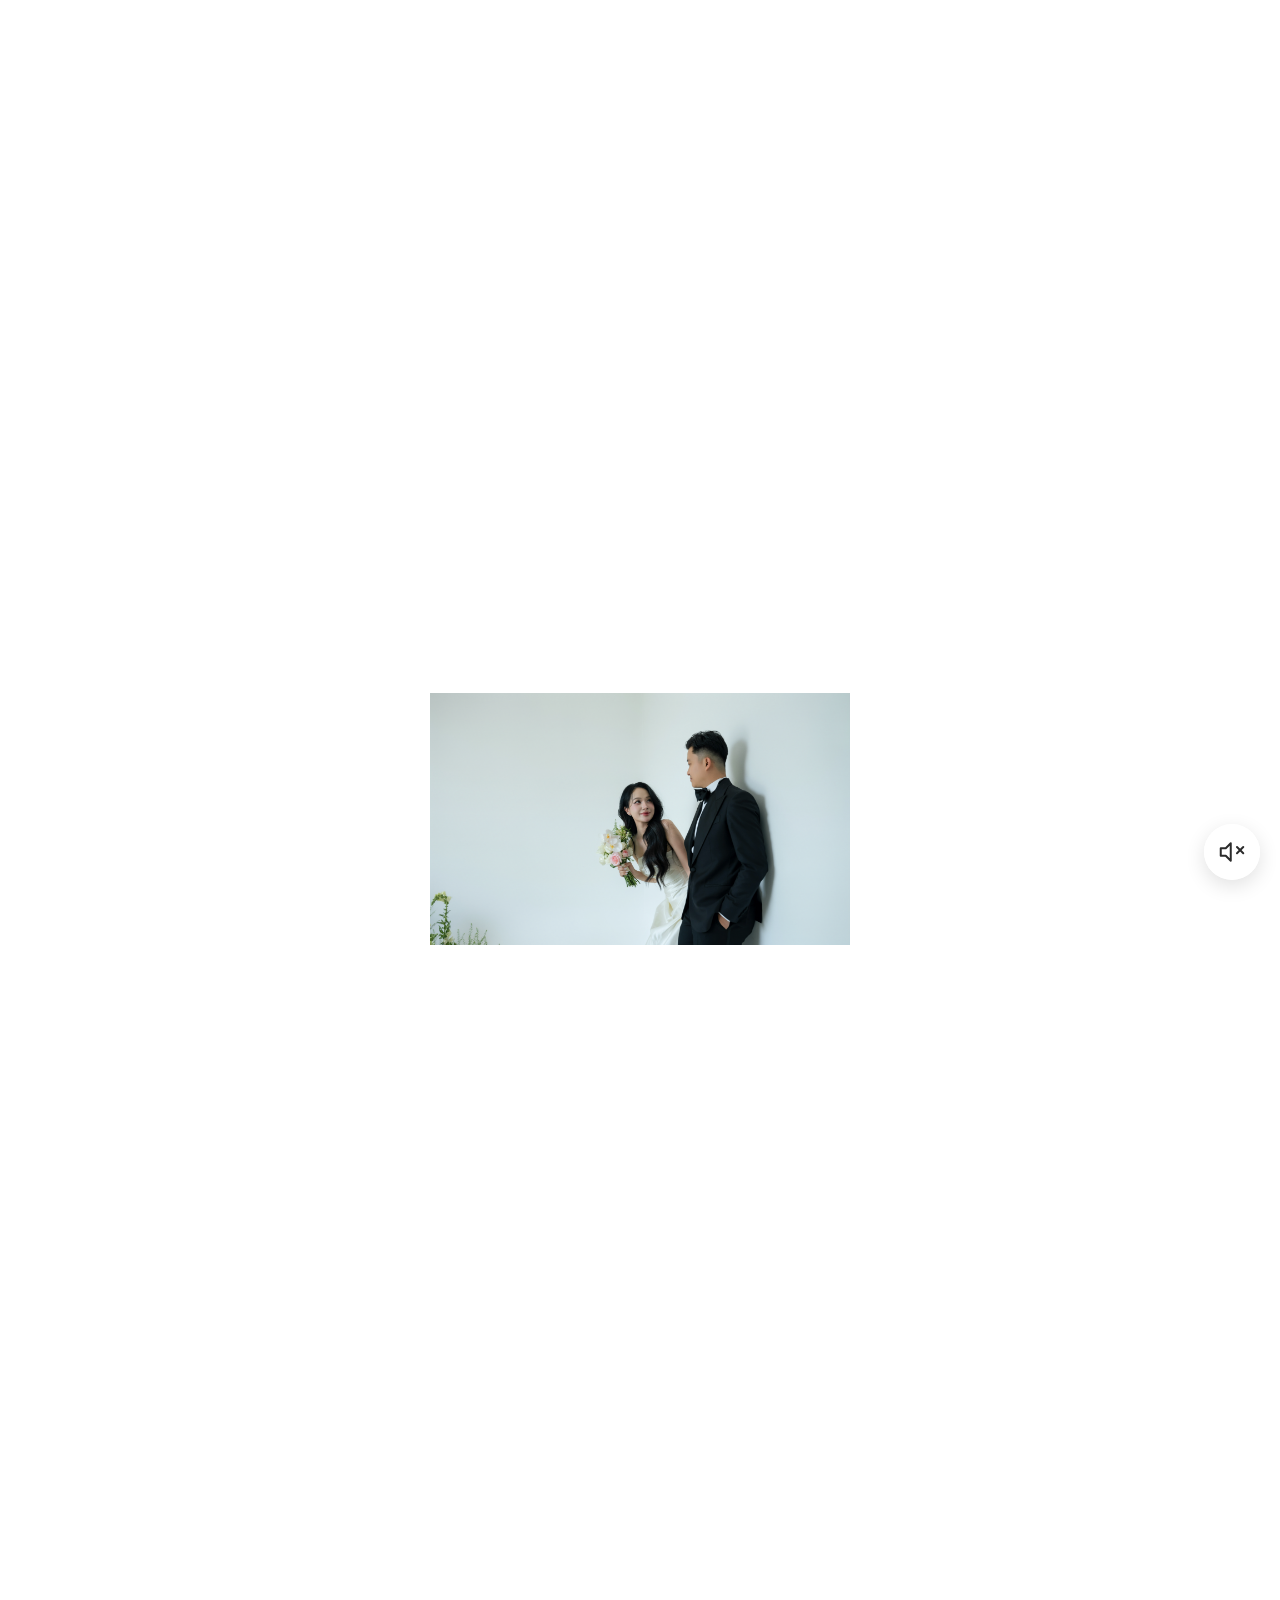
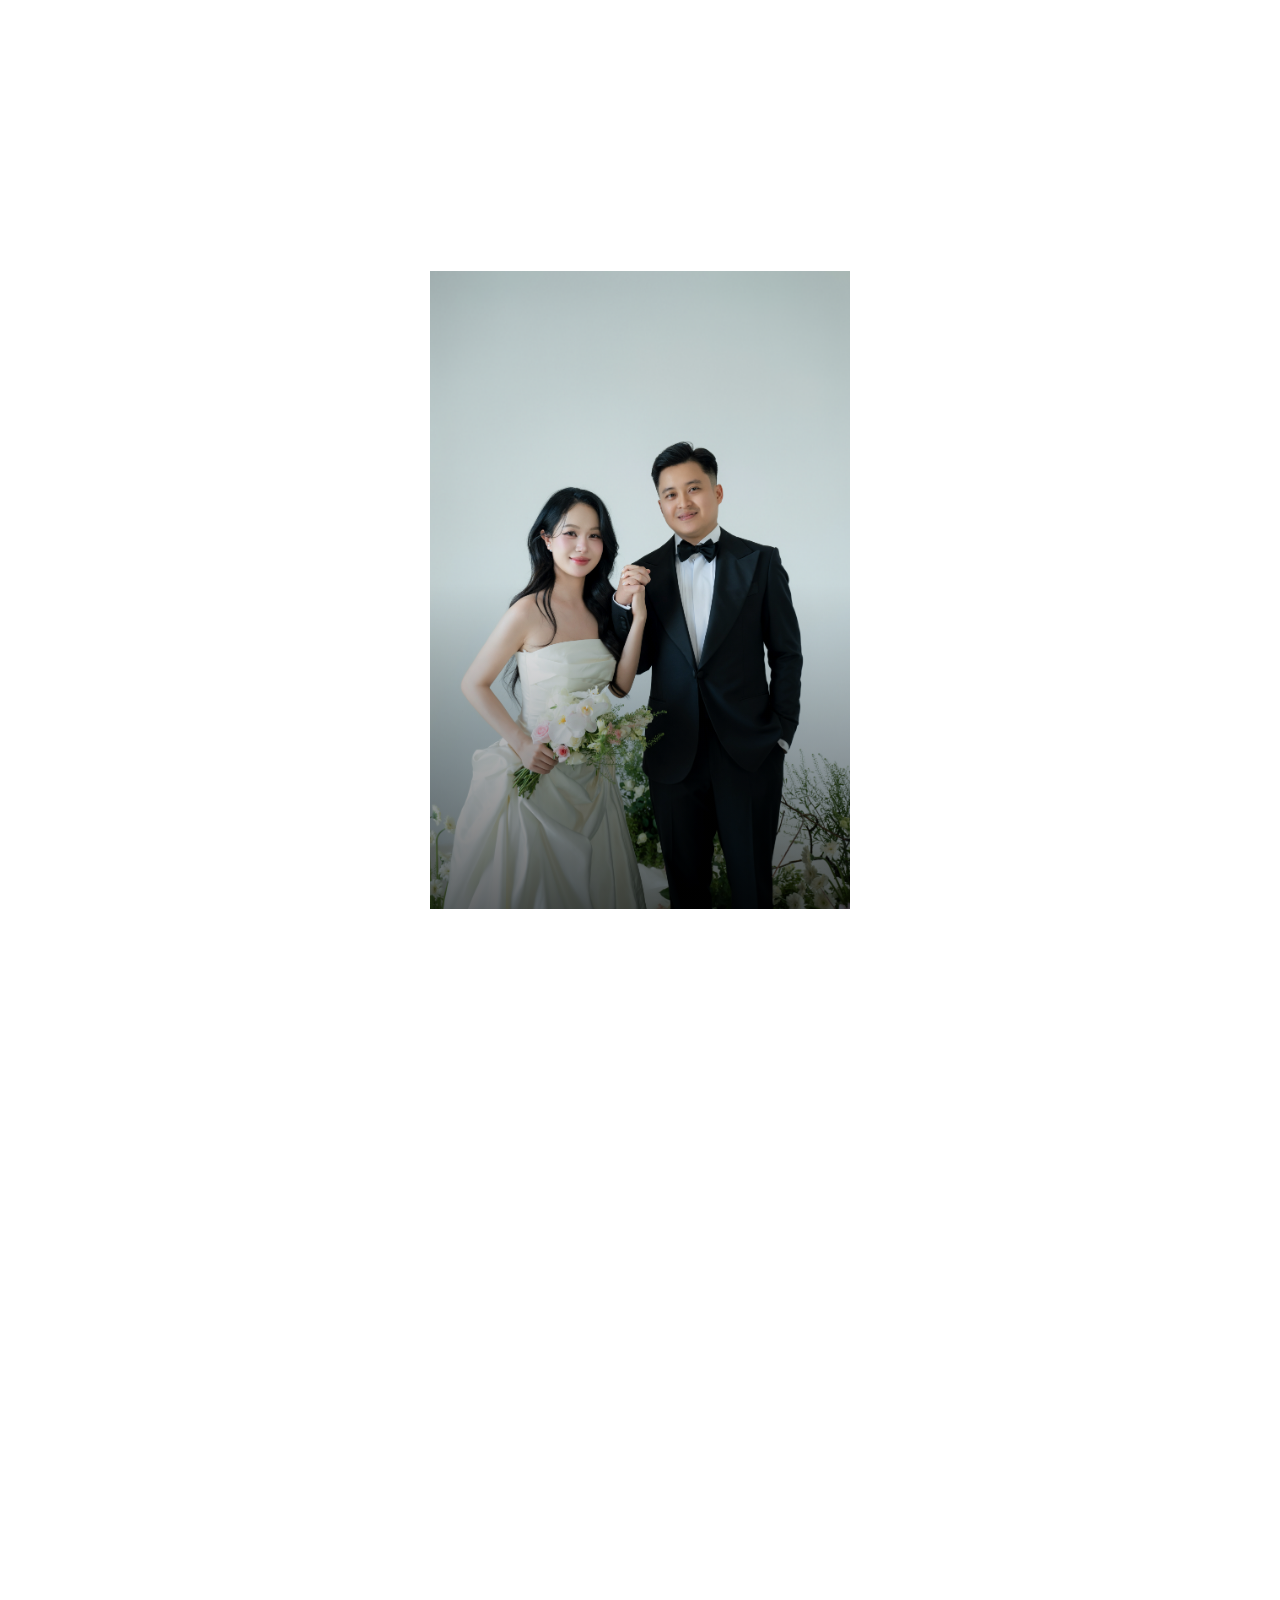
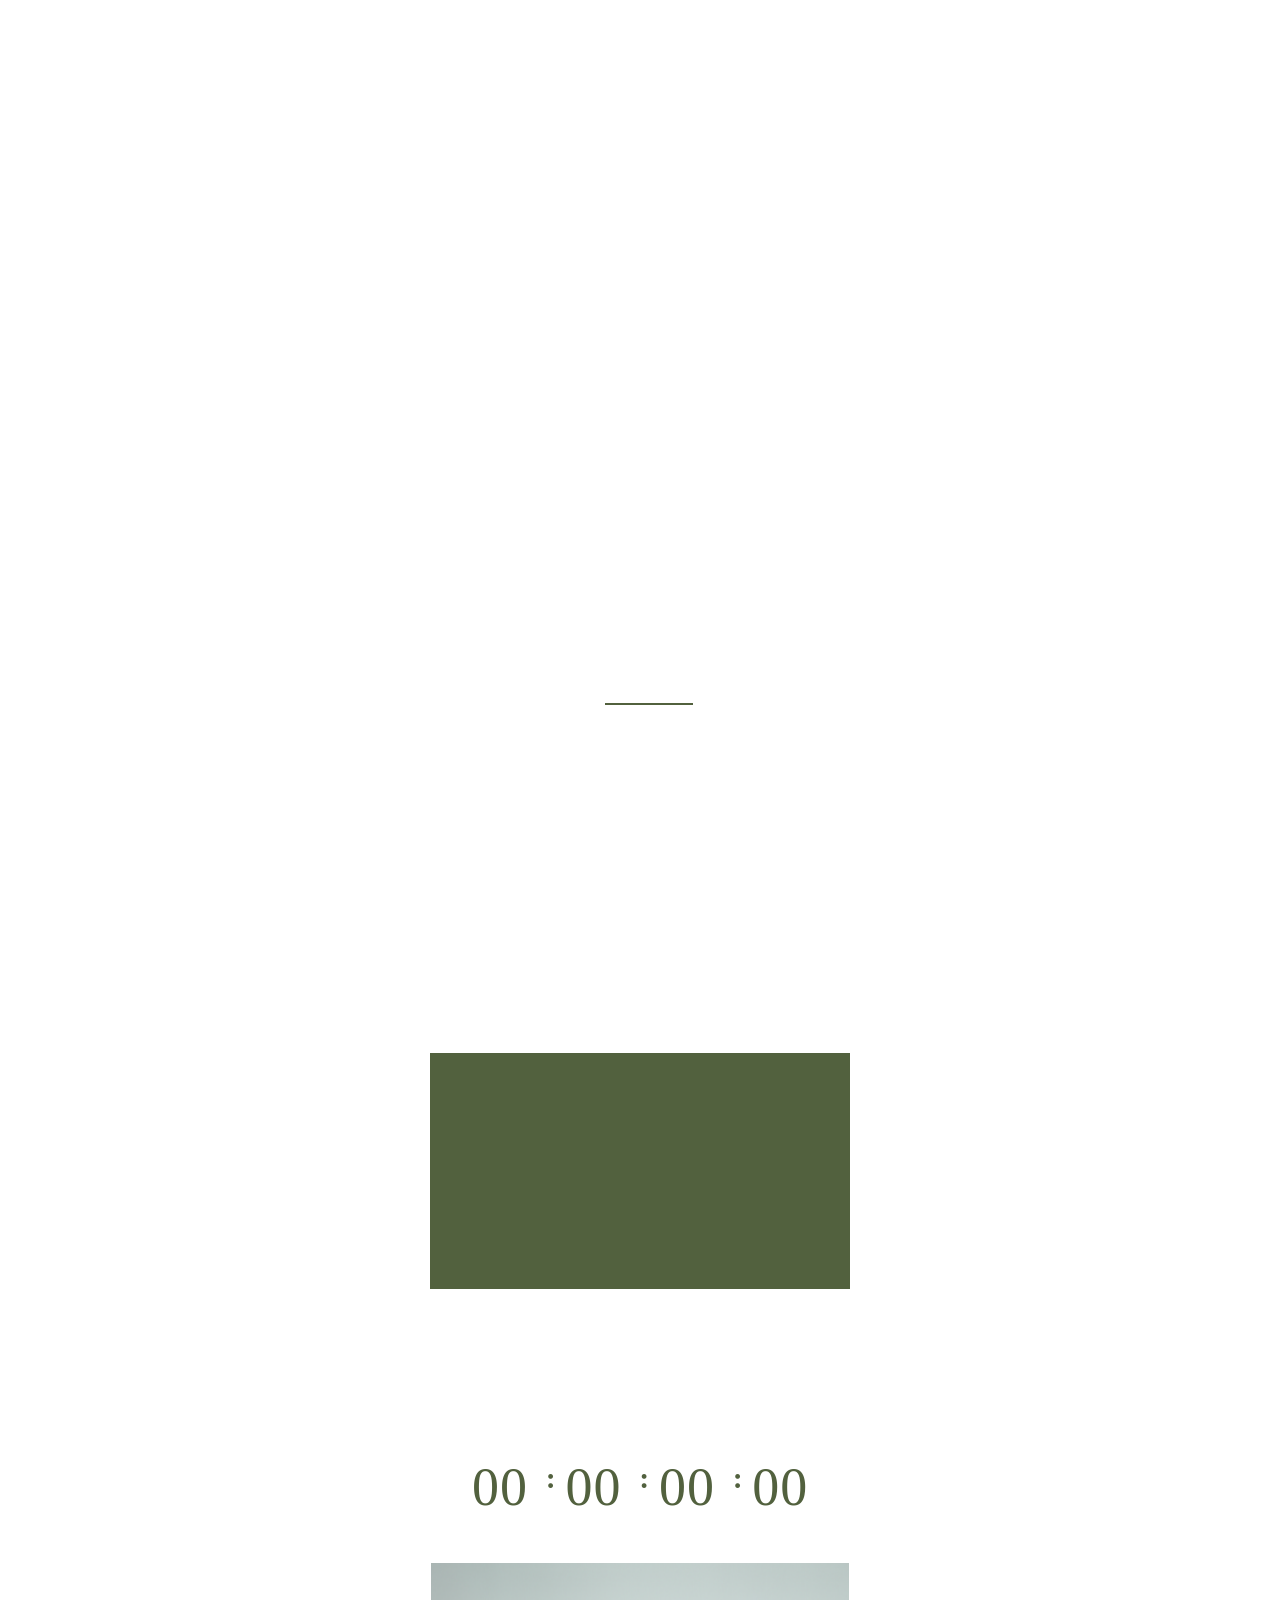
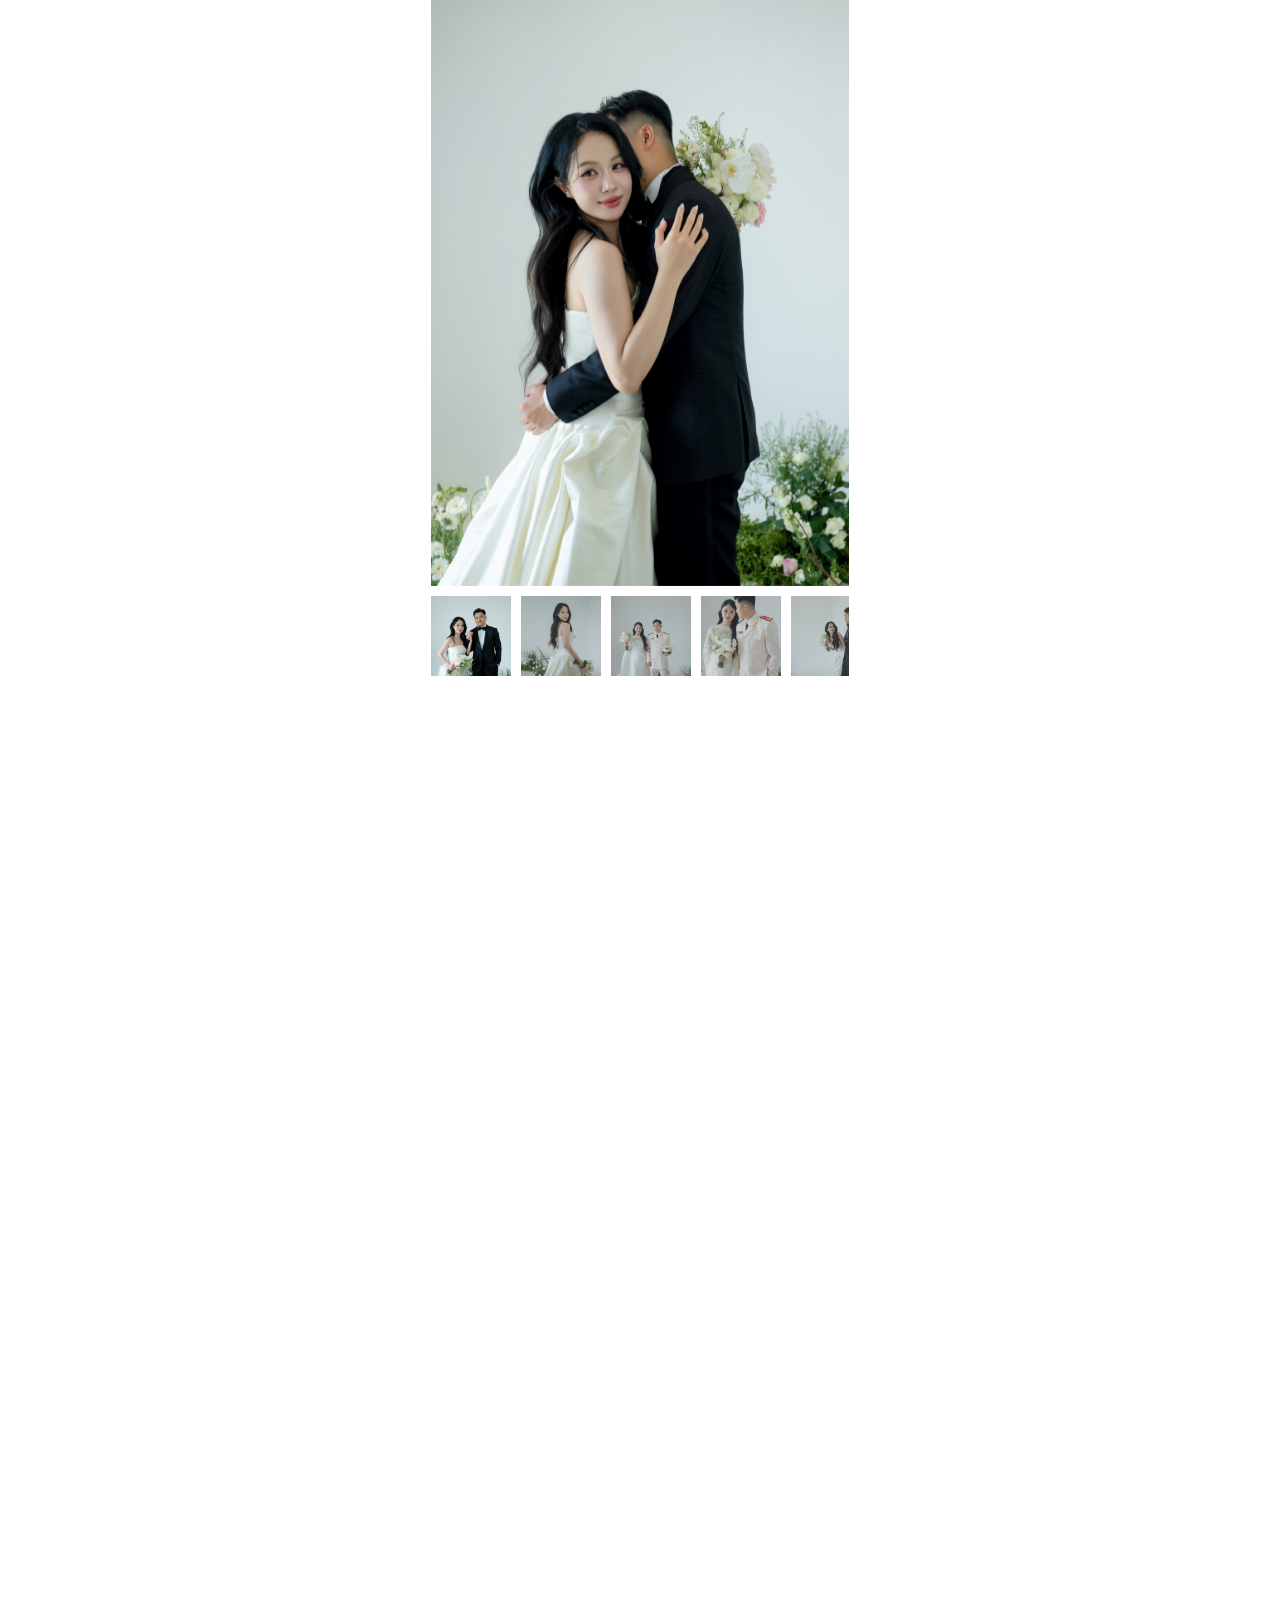
<file: indexbackup.html>
<!doctype html>
<html lang="vi">
  <head>
    <meta charset="UTF-8" />
    <title>Đình Đức &#38; Diệu Linh</title>
    <meta http-equiv="Cache-Control" content="no-cache" />
    <meta http-equiv="X-UA-Compatible" content="IE=edge" />
    <meta http-equiv="Expires" content="-1" />
    <meta name="keywords" content="" />
    <meta name="description" content="Đình Đức &#38; Diệu Linh" />
    <meta name="viewport" content="width=device-width, initial-scale=1" />
    <script type="text/javascript">
      window.ladi_viewport = function (b) {
        var a = document;
        b = b ? b : "innerWidth";
        var c = window[b];
        var d = true;
        if (
          typeof window.ladi_is_desktop == "undefined" ||
          window.ladi_is_desktop == undefined
        ) {
          window.ladi_is_desktop = !d;
        }
        var e = 960;
        var f = 420;
        var g = "";
        if (!d) {
          g = "width=" + e + ",user-scalable=no,initial-scale=1.0";
        } else {
          var h = 1;
          var i = f;
          if (i != c) {
            h = c / i;
          }
          g =
            "width=" +
            i +
            ",user-scalable=no,initial-scale=" +
            h +
            ",minimum-scale=" +
            h +
            ",maximum-scale=" +
            h;
        }
        var j = a.getElementById("viewport");
        if (!j) {
          j = a.createElement("meta");
          j.id = "viewport";
          j.name = "viewport";
          a.head.appendChild(j);
        }
        j.setAttribute("content", g);
      };
      window.ladi_viewport();
      window.ladi_fbq_data = [];
      window.ladi_fbq = function () {
        window.ladi_fbq_data.push(arguments);
      };
      window.ladi_ttq_data = [];
      window.ladi_ttq = function () {
        window.ladi_ttq_data.push(arguments);
      };
    </script>
    <link rel="canonical" href="https://duclinh.vercel.app/" />
    <meta property="og:url" content="https://duclinh.vercel.app/" />
    <meta property="og:title" content="Đình Đức &#38; Diệu Linh" />
    <meta property="og:type" content="website" />
    <meta
      property="og:image"
      content="https://duclinh.vercel.app/images/og-image.jpg"
    />
    <meta property="og:description" content="Đình Đức &#38; Diệu Linh" />
    <meta name="format-detection" content="telephone=no" />
    <link
      rel="icon"
      type="image/x-icon"
      href="https://static.ladipage.net/6322a62f2dad980013bb5005/untitled-1-20250409032644-v_4bn.png"
    />
    <link
      rel="shortcut icon"
      href="https://static.ladipage.net/6322a62f2dad980013bb5005/untitled-1-20250409032644-v_4bn.png"
    />
    <link
      rel="apple-touch-icon"
      href="https://static.ladipage.net/6322a62f2dad980013bb5005/untitled-1-20250409032644-v_4bn.png"
    />
    <link
      rel="apple-touch-icon-precomposed"
      href="https://static.ladipage.net/6322a62f2dad980013bb5005/untitled-1-20250409032644-v_4bn.png"
    />
    <meta
      name="msapplication-TileImage"
      content="https://static.ladipage.net/6322a62f2dad980013bb5005/untitled-1-20250409032644-v_4bn.png"
    />
    <meta name="revisit-after" content="days" />
    <link rel="dns-prefetch" />
    <link rel="preconnect" href="https://fonts.googleapis.com/" crossorigin />
    <link rel="preconnect" href="https://fonts.gstatic.com/" crossorigin />
    <link rel="preconnect" href="https://w.ladicdn.com/" crossorigin />
    <link rel="preconnect" href="https://s.ladicdn.com/" crossorigin />
    <link rel="preconnect" href="https://api1.ldpform.com/" crossorigin />
    <link rel="preconnect" href="https://a.ladipage.com/" crossorigin />
    <link rel="preconnect" href="https://api.sales.ldpform.net/" crossorigin />
    <link
      rel="preload"
      href="https://fonts.googleapis.com/css2?family=Open+Sans:wght@400;700&display=swap"
      as="style"
      onload="
        this.onload = null;
        this.rel = 'stylesheet';
      "
    />
    <link
      rel="preload"
      href="https://w.ladicdn.com/v5/source/ladipagev3.min.js?v=1777370633161"
      as="script"
    />
    <style id="style_ladi" type="text/css">
      a,
      abbr,
      acronym,
      address,
      applet,
      article,
      aside,
      audio,
      b,
      big,
      blockquote,
      body,
      button,
      canvas,
      caption,
      center,
      cite,
      code,
      dd,
      del,
      details,
      dfn,
      div,
      dl,
      dt,
      em,
      embed,
      fieldset,
      figcaption,
      figure,
      footer,
      form,
      h1,
      h2,
      h3,
      h4,
      h5,
      h6,
      header,
      hgroup,
      html,
      i,
      iframe,
      img,
      input,
      ins,
      kbd,
      label,
      legend,
      li,
      mark,
      menu,
      nav,
      object,
      ol,
      output,
      p,
      pre,
      q,
      ruby,
      s,
      samp,
      section,
      select,
      small,
      span,
      strike,
      strong,
      sub,
      summary,
      sup,
      table,
      tbody,
      td,
      textarea,
      tfoot,
      th,
      thead,
      time,
      tr,
      tt,
      u,
      ul,
      var,
      video {
        margin: 0;
        padding: 0;
        border: 0;
        outline: 0;
        font-size: 100%;
        font: inherit;
        vertical-align: baseline;
        box-sizing: border-box;
        -webkit-font-smoothing: antialiased;
        -moz-osx-font-smoothing: grayscale;
      }

      article,
      aside,
      details,
      figcaption,
      figure,
      footer,
      header,
      hgroup,
      menu,
      nav,
      section {
        display: block;
      }

      body {
        line-height: 1;
      }

      a {
        text-decoration: none;
      }

      ol,
      ul {
        list-style: none;
      }

      blockquote,
      q {
        quotes: none;
      }

      blockquote:after,
      blockquote:before,
      q:after,
      q:before {
        content: "";
        content: none;
      }

      table {
        border-collapse: collapse;
        border-spacing: 0;
      }

      .ladi-loading {
        z-index: 900000000000;
        position: fixed;
        width: 100%;
        height: 100%;
        top: 0;
        left: 0;
        background-color: rgba(0, 0, 0, 0.1);
      }

      .ladi-loading .loading {
        width: 80px;
        height: 80px;
        top: 0;
        left: 0;
        bottom: 0;
        right: 0;
        margin: auto;
        overflow: hidden;
        position: absolute;
      }

      .ladi-loading .loading div {
        position: absolute;
        width: 6px;
        height: 6px;
        background: #fff;
        border-radius: 50%;
        animation: ladi-loading 1.2s linear infinite;
      }

      .ladi-loading .loading div:nth-child(1) {
        animation-delay: 0s;
        top: 37px;
        left: 66px;
      }

      .ladi-loading .loading div:nth-child(2) {
        animation-delay: -0.1s;
        top: 22px;
        left: 62px;
      }

      .ladi-loading .loading div:nth-child(3) {
        animation-delay: -0.2s;
        top: 11px;
        left: 52px;
      }

      .ladi-loading .loading div:nth-child(4) {
        animation-delay: -0.3s;
        top: 7px;
        left: 37px;
      }

      .ladi-loading .loading div:nth-child(5) {
        animation-delay: -0.4s;
        top: 11px;
        left: 22px;
      }

      .ladi-loading .loading div:nth-child(6) {
        animation-delay: -0.5s;
        top: 22px;
        left: 11px;
      }

      .ladi-loading .loading div:nth-child(7) {
        animation-delay: -0.6s;
        top: 37px;
        left: 7px;
      }

      .ladi-loading .loading div:nth-child(8) {
        animation-delay: -0.7s;
        top: 52px;
        left: 11px;
      }

      .ladi-loading .loading div:nth-child(9) {
        animation-delay: -0.8s;
        top: 62px;
        left: 22px;
      }

      .ladi-loading .loading div:nth-child(10) {
        animation-delay: -0.9s;
        top: 66px;
        left: 37px;
      }

      .ladi-loading .loading div:nth-child(11) {
        animation-delay: -1s;
        top: 62px;
        left: 52px;
      }

      .ladi-loading .loading div:nth-child(12) {
        animation-delay: -1.1s;
        top: 52px;
        left: 62px;
      }

      @keyframes ladi-loading {
        0%,
        100%,
        20%,
        80% {
          transform: scale(1);
        }

        50% {
          transform: scale(1.5);
        }
      }

      .ladipage-message {
        position: fixed;
        width: 100%;
        height: 100%;
        top: 0;
        left: 0;
        z-index: 10000000000;
        background: rgba(0, 0, 0, 0.3);
      }

      .ladipage-message .ladipage-message-box {
        width: 400px;
        max-width: calc(100% - 50px);
        height: 160px;
        border: 1px solid rgba(0, 0, 0, 0.3);
        background-color: #fff;
        position: fixed;
        top: calc(50% - 155px);
        left: 0;
        right: 0;
        margin: auto;
        border-radius: 10px;
      }

      .ladipage-message .ladipage-message-box span {
        display: block;
        background-color: rgba(6, 21, 40, 0.05);
        color: #000;
        padding: 12px 15px;
        font-weight: 600;
        font-size: 16px;
        line-height: 16px;
        border-top-left-radius: 10px;
        border-top-right-radius: 10px;
      }

      .ladipage-message .ladipage-message-box .ladipage-message-text {
        display: -webkit-box;
        font-size: 14px;
        padding: 0 20px;
        margin-top: 16px;
        line-height: 20px;
        -webkit-line-clamp: 3;
        -webkit-box-orient: vertical;
        overflow: hidden;
        text-overflow: ellipsis;
        word-break: break-word;
      }

      .ladipage-message .ladipage-message-box .ladipage-message-close {
        display: block;
        position: absolute;
        right: 15px;
        bottom: 10px;
        margin: 0 auto;
        padding: 10px 0;
        border: none;
        width: 80px;
        text-transform: uppercase;
        text-align: center;
        color: #000;
        background-color: #e6e6e6;
        border-radius: 5px;
        text-decoration: none;
        font-size: 14px;
        line-height: 14px;
        font-weight: 600;
        cursor: pointer;
        outline: 0;
      }

      .lightbox-screen {
        display: none;
        position: fixed;
        width: 100%;
        height: 100%;
        top: 0;
        left: 0;
        bottom: 0;
        right: 0;
        margin: auto;
        z-index: 9000000080;
        background: #7f7f7f;
        user-select: none;
        -webkit-user-select: none;
        -moz-user-select: none;
        -ms-user-select: none;
      }

      .lightbox-screen * {
        user-select: none;
        -webkit-user-select: none;
        -moz-user-select: none;
        -ms-user-select: none;
      }

      .lightbox-screen img {
        -webkit-user-drag: none;
        -khtml-user-drag: none;
        -moz-user-drag: none;
        -o-user-drag: none;
        user-drag: none;
        pointer-events: auto;
      }

      .lightbox-screen .lightbox-close {
        position: absolute;
        z-index: 9000000090;
        cursor: pointer;
      }

      .lightbox-screen .lightbox-hidden {
        display: none;
      }

      .lightbox-screen .lightbox-close {
        width: 16px;
        height: 16px;
        margin: 10px;
        background-repeat: no-repeat;
        background-position: center center;
        background-image: url("data:image/svg+xml;utf8, %3Csvg%20width%3D%2224%22%20height%3D%2224%22%20viewBox%3D%220%200%2024%2024%22%20xmlns%3D%22http%3A%2F%2Fwww.w3.org%2F2000%2Fsvg%22%20fill%3D%22%23fff%22%3E%3Cpath%20fill-rule%3D%22evenodd%22%20clip-rule%3D%22evenodd%22%20d%3D%22M23.4144%202.00015L2.00015%2023.4144L0.585938%2022.0002L22.0002%200.585938L23.4144%202.00015Z%22%3E%3C%2Fpath%3E%3Cpath%20fill-rule%3D%22evenodd%22%20clip-rule%3D%22evenodd%22%20d%3D%22M2.00015%200.585938L23.4144%2022.0002L22.0002%2023.4144L0.585938%202.00015L2.00015%200.585938Z%22%3E%3C%2Fpath%3E%3C%2Fsvg%3E");
      }

      .lightbox-screen img.lightbox-item {
        max-width: none;
      }

      .lightbox-gallery-track {
        touch-action: none;
        display: flex;
        align-items: center;
        justify-content: center;
      }

      .lightbox-gallery-track .lightbox-gallery-preview,
      .lightbox-gallery-track .lightbox-item {
        will-change: transform;
        backface-visibility: hidden;
        margin: 0 !important;
        transform-origin: center center;
        position: absolute;
        left: 50%;
        top: 50%;
      }

      .lightbox-nav-btn {
        position: fixed;
        top: 50%;
        transform: translateY(-50%);
        width: 50px;
        height: 50px;
        background-color: rgba(0, 0, 0, 0.5);
        color: #fff;
        border-radius: 50%;
        display: flex;
        justify-content: center;
        align-items: center;
        cursor: pointer;
        z-index: 9999;
        user-select: none;
        font-size: 24px;
        font-weight: 700;
      }

      .lightbox-nav-btn:hover {
        background-color: rgba(0, 0, 0, 0.8);
      }

      .lightbox-prev {
        left: 20px;
      }

      .lightbox-next {
        right: 20px;
      }

      * {
        -webkit-tap-highlight-color: #fff0;
      }

      body {
        font-size: 12px;
        -ms-text-size-adjust: none;
        -moz-text-size-adjust: none;
        -o-text-size-adjust: none;
        -webkit-text-size-adjust: none;
        background-color: #fff;
      }

      .overflow-hidden {
        overflow: hidden;
      }

      .ladi-transition {
        transition: all 150ms linear 0s;
      }

      .z-index-1 {
        z-index: 1;
      }

      .opacity-0 {
        opacity: 0;
      }

      .height-0 {
        height: 0 !important;
      }

      .pointer-events-none {
        pointer-events: none;
      }

      .transition-parent-collapse-height {
        transition: height 150ms linear 0s;
      }

      .transition-parent-collapse-top {
        transition: top 150ms linear 0s;
      }

      .transition-readmore {
        transition: height 350ms linear 0s;
      }

      .transition-collapse {
        transition: height 150ms linear 0s;
      }

      body.grab {
        cursor: grab;
      }

      .ladi-wraper {
        width: 100%;
        min-height: 100%;
        overflow: hidden;
        touch-action: manipulation;
      }

      .ladi-container {
        position: relative;
        margin: 0 auto;
        height: 100%;
      }

      .ladi-overlay {
        position: absolute;
        top: 0;
        left: 0;
        height: 100%;
        width: 100%;
        pointer-events: none;
      }

      .ladi-element {
        position: absolute;
      }

      @media (hover: hover) {
        .ladi-check-hover {
          opacity: 0;
        }
      }

      .ladi-section {
        margin: 0 auto;
        position: relative;
      }

      .ladi-section[data-tab-id] {
        display: none;
      }

      .ladi-section.selected[data-tab-id] {
        display: block;
      }

      .ladi-section .ladi-section-background {
        position: absolute;
        width: 100%;
        height: 100%;
        top: 0;
        left: 0;
        pointer-events: none;
        overflow: hidden;
      }

      .ladi-gallery {
        position: absolute;
        width: 100%;
        height: 100%;
        overflow: hidden;
      }

      .ladi-gallery .ladi-gallery-view {
        position: absolute;
        overflow: hidden;
      }

      .ladi-gallery .ladi-gallery-view > .ladi-gallery-view-item {
        background-size: cover;
        background-repeat: no-repeat;
        background-position: center center;
        width: 100%;
        height: 100%;
        position: relative;
        display: none;
        transition: transform 500ms ease-in-out;
        -webkit-backface-visibility: hidden;
        backface-visibility: hidden;
        -webkit-perspective: 1000px;
        perspective: 1000px;
      }

      .ladi-gallery .ladi-gallery-view > .ladi-gallery-view-item.play-video {
        cursor: pointer;
      }

      .ladi-gallery
        .ladi-gallery-view
        > .ladi-gallery-view-item.play-video:after {
        content: "";
        position: absolute;
        top: 0;
        left: 0;
        right: 0;
        bottom: 0;
        margin: auto;
        width: 60px;
        height: 60px;
        background: url(https://w.ladicdn.com/source/ladipage-play.svg?v=1.0)
          no-repeat center center;
        background-size: contain;
        pointer-events: none;
        cursor: pointer;
      }

      .ladi-gallery .ladi-gallery-view > .ladi-gallery-view-item.next,
      .ladi-gallery
        .ladi-gallery-view
        > .ladi-gallery-view-item.selected.right {
        left: 0;
        transform: translate3d(100%, 0, 0);
      }

      .ladi-gallery .ladi-gallery-view > .ladi-gallery-view-item.prev,
      .ladi-gallery .ladi-gallery-view > .ladi-gallery-view-item.selected.left {
        left: 0;
        transform: translate3d(-100%, 0, 0);
      }

      .ladi-gallery .ladi-gallery-view > .ladi-gallery-view-item.next.left,
      .ladi-gallery .ladi-gallery-view > .ladi-gallery-view-item.prev.right,
      .ladi-gallery .ladi-gallery-view > .ladi-gallery-view-item.selected {
        left: 0;
        transform: translate3d(0, 0, 0);
      }

      .ladi-gallery .ladi-gallery-view > .selected,
      .ladi-gallery .ladi-gallery-view > .next,
      .ladi-gallery .ladi-gallery-view > .prev {
        display: block;
      }

      .ladi-gallery .ladi-gallery-view > .selected {
        left: 0;
      }

      .ladi-gallery .ladi-gallery-view > .next,
      .ladi-gallery .ladi-gallery-view > .prev {
        position: absolute;
        top: 0;
        width: 100%;
      }

      .ladi-gallery .ladi-gallery-view > .next {
        left: 100%;
      }

      .ladi-gallery .ladi-gallery-view > .prev {
        left: -100%;
      }

      .ladi-gallery .ladi-gallery-view > .next.left,
      .ladi-gallery .ladi-gallery-view > .prev.right {
        left: 0;
      }

      .ladi-gallery .ladi-gallery-view > .selected.left {
        left: -100%;
      }

      .ladi-gallery .ladi-gallery-view > .selected.right {
        left: 100%;
      }

      .ladi-gallery .ladi-gallery-control {
        position: absolute;
        overflow: hidden;
      }

      .ladi-gallery .ladi-gallery-view .ladi-gallery-view-arrow {
        position: absolute;
        top: calc(50% - (33px) / 2);
        cursor: pointer;
        z-index: 90000040;
      }

      .ladi-gallery .ladi-gallery-view .ladi-gallery-view-arrow-left {
        left: 5px;
        transform: rotateY(180deg);
        -webkit-transform: rotateY(180deg);
      }

      .ladi-gallery .ladi-gallery-view .ladi-gallery-view-arrow-right {
        right: 5px;
      }

      .ladi-gallery .ladi-gallery-control .ladi-gallery-control-arrow {
        position: absolute;
        cursor: pointer;
        z-index: 90000040;
      }

      .ladi-gallery .ladi-gallery-control .ladi-gallery-control-box {
        position: relative;
      }

      .ladi-gallery
        .ladi-gallery-control
        .ladi-gallery-control-box
        .ladi-gallery-control-item {
        background-size: cover;
        background-repeat: no-repeat;
        background-position: center center;
        float: left;
        position: relative;
        cursor: pointer;
        filter: invert(15%);
      }

      .ladi-gallery
        .ladi-gallery-control
        .ladi-gallery-control-box
        .ladi-gallery-control-item.play-video:after {
        content: "";
        position: absolute;
        top: 0;
        left: 0;
        right: 0;
        bottom: 0;
        margin: auto;
        width: 30px;
        height: 30px;
        background: url(https://w.ladicdn.com/source/ladipage-play.svg?v=1.0)
          no-repeat center center;
        background-size: contain;
        pointer-events: none;
        cursor: pointer;
      }

      .ladi-gallery
        .ladi-gallery-control
        .ladi-gallery-control-box
        .ladi-gallery-control-item:hover {
        filter: none;
      }

      .ladi-gallery
        .ladi-gallery-control
        .ladi-gallery-control-box
        .ladi-gallery-control-item.selected {
        filter: none;
      }

      .ladi-gallery
        .ladi-gallery-control
        .ladi-gallery-control-box
        .ladi-gallery-control-item:last-child {
        margin-right: 0 !important;
        margin-bottom: 0 !important;
      }

      .ladi-gallery .ladi-gallery-view .ladi-gallery-view-arrow,
      .ladi-gallery .ladi-gallery-control .ladi-gallery-control-arrow {
        width: 33px;
        height: 33px;
        background-repeat: no-repeat;
        background-position: center center;
        background-image: url("data:image/svg+xml;utf8, %3Csvg%20width%3D%2224%22%20height%3D%2224%22%20viewBox%3D%220%200%2024%2024%22%20xmlns%3D%22http%3A%2F%2Fwww.w3.org%2F2000%2Fsvg%22%20fill%3D%22%23000%22%3E%3Cpath%20fill-rule%3D%22evenodd%22%20clip-rule%3D%22evenodd%22%20d%3D%22M7.00015%200.585938L18.4144%2012.0002L7.00015%2023.4144L5.58594%2022.0002L15.5859%2012.0002L5.58594%202.00015L7.00015%200.585938Z%22%3E%3C%2Fpath%3E%3C%2Fsvg%3E");
      }

      .ladi-gallery.ladi-gallery-bottom .ladi-gallery-view {
        top: 0;
        width: 100%;
      }

      .ladi-gallery.ladi-gallery-bottom .ladi-gallery-control {
        width: 100%;
        bottom: 0;
      }

      .ladi-gallery.ladi-gallery-bottom
        .ladi-gallery-control
        .ladi-gallery-control-arrow {
        top: calc(50% - (33px) / 2);
      }

      .ladi-gallery.ladi-gallery-bottom
        .ladi-gallery-control
        .ladi-gallery-control-arrow-left {
        left: 0px;
        transform: rotateY(180deg) scale(0.6);
        -webkit-transform: rotateY(180deg) scale(0.6);
      }

      .ladi-gallery.ladi-gallery-bottom
        .ladi-gallery-control
        .ladi-gallery-control-arrow-right {
        right: 0px;
        transform: scale(0.6);
        -webkit-transform: scale(0.6);
      }

      .ladi-gallery.ladi-gallery-bottom
        .ladi-gallery-control
        .ladi-gallery-control-box {
        display: -webkit-inline-flex;
        display: inline-flex;
        left: 0;
        transition: left 150ms ease-in-out;
      }

      .ladi-box {
        position: absolute;
        width: 100%;
        height: 100%;
        overflow: hidden;
      }

      #SECTION_POPUP .ladi-container {
        z-index: 90000070;
      }

      #SECTION_POPUP .ladi-container > .ladi-element {
        z-index: 90000070;
        position: fixed;
        display: none;
      }

      #SECTION_POPUP .ladi-container > .ladi-element[data-fixed-close="true"] {
        position: relative !important;
      }

      #SECTION_POPUP .ladi-container > .ladi-element.hide-visibility {
        display: block !important;
        visibility: hidden !important;
      }

      #SECTION_POPUP .popup-close {
        position: absolute;
        right: 0px;
        top: 0px;
        z-index: 9000000080;
        cursor: pointer;
        width: 16px;
        height: 16px;
        margin: 10px;
        background-repeat: no-repeat;
        background-position: center center;
        background-image: url("data:image/svg+xml;utf8, %3Csvg%20width%3D%2224%22%20height%3D%2224%22%20viewBox%3D%220%200%2024%2024%22%20xmlns%3D%22http%3A%2F%2Fwww.w3.org%2F2000%2Fsvg%22%20fill%3D%22%23000%22%3E%3Cpath%20fill-rule%3D%22evenodd%22%20clip-rule%3D%22evenodd%22%20d%3D%22M23.4144%202.00015L2.00015%2023.4144L0.585938%2022.0002L22.0002%200.585938L23.4144%202.00015Z%22%3E%3C%2Fpath%3E%3Cpath%20fill-rule%3D%22evenodd%22%20clip-rule%3D%22evenodd%22%20d%3D%22M2.00015%200.585938L23.4144%2022.0002L22.0002%2023.4144L0.585938%202.00015L2.00015%200.585938Z%22%3E%3C%2Fpath%3E%3C%2Fsvg%3E");
      }

      .ladi-popup {
        position: absolute;
        width: 100%;
        height: 100%;
      }

      .ladi-popup .ladi-popup-background {
        height: 100%;
        width: 100%;
        pointer-events: none;
      }

      .ladi-countdown {
        position: absolute;
        width: 100%;
        height: 100%;
        display: flex;
      }

      .ladi-countdown .ladi-countdown-background {
        position: absolute;
        width: 100%;
        height: 100%;
        top: 0;
        left: 0;
        background-size: inherit;
        background-attachment: inherit;
        background-origin: inherit;
        display: table;
        pointer-events: none;
      }

      .ladi-countdown .ladi-countdown-text {
        position: absolute;
        width: 100%;
        height: 100%;
        text-decoration: inherit;
        display: table;
        pointer-events: none;
      }

      .ladi-countdown .ladi-countdown-text span {
        display: table-cell;
        vertical-align: middle;
      }

      .ladi-countdown > .ladi-element {
        text-decoration: inherit;
        background-size: inherit;
        background-attachment: inherit;
        background-origin: inherit;
        position: relative;
        display: inline-block;
      }

      .ladi-countdown > .ladi-element:last-child {
        margin-right: 0px !important;
      }

      .ladi-button {
        position: absolute;
        width: 100%;
        height: 100%;
        overflow: hidden;
      }

      .ladi-button:active {
        transform: translateY(2px);
        transition: transform 0.2s linear;
      }

      .ladi-button .ladi-button-background {
        height: 100%;
        width: 100%;
        pointer-events: none;
        transition: inherit;
      }

      .ladi-button > .ladi-button-headline,
      .ladi-button > .ladi-button-shape {
        width: 100% !important;
        height: 100% !important;
        top: 0 !important;
        left: 0 !important;
        display: table;
        user-select: none;
        -webkit-user-select: none;
        -moz-user-select: none;
        -ms-user-select: none;
      }

      .ladi-button > .ladi-button-shape .ladi-shape {
        margin: auto;
        top: 0;
        bottom: 0;
      }

      .ladi-button > .ladi-button-headline .ladi-headline {
        display: table-cell;
        vertical-align: middle;
      }

      .ladi-checkout-product-cart-icon .ladi-cart-number {
        position: absolute;
        top: -2px;
        right: -7px;
        background: #f36e36;
        text-align: center;
        min-width: 18px;
        min-height: 18px;
        font-size: 12px;
        font-weight: 700;
        color: #fff;
        border-radius: 100%;
        z-index: 90000000;
        padding: 3px 4px;
      }

      .ladi-checkout-product-add-to-cart .ladi-button .loading-dots {
        width: 100%;
        height: 100%;
        top: 0;
        left: 0;
        position: absolute;
        display: flex;
        align-items: center;
        justify-content: center;
      }

      .ladi-checkout-product-add-to-cart .ladi-button .loading-dots p {
        display: inline-block;
        font-size: 32px;
        line-height: 1;
        animation: 0.6s infinite loading;
      }

      .ladi-checkout-product-add-to-cart
        .ladi-button
        .loading-dots
        p:first-child {
        animation-delay: 0s;
      }

      .ladi-checkout-product-add-to-cart
        .ladi-button
        .loading-dots
        p:nth-child(2) {
        animation-delay: 0.2s;
      }

      .ladi-checkout-product-add-to-cart
        .ladi-button
        .loading-dots
        p:nth-child(3) {
        animation-delay: 0.4s;
      }

      @keyframes loading {
        0%,
        100% {
          opacity: 0;
        }

        50% {
          opacity: 1;
        }
      }

      .ladi-form .ladi-form-checkout-bump-offer-check.multiple.checked:before,
      .ladi-form .ladi-form-checkout-payment-check.multiple.checked:before {
        --url: url("data:image/svg+xml,%0A%3Csvg%20width%3D%2224%22%20height%3D%2224%22%20viewBox%3D%220%200%2024%2024%22%20fill%3D%22none%22%20xmlns%3D%22http%3A%2F%2Fwww.w3.org%2F2000%2Fsvg%22%3E%0A%3Cpath%20d%3D%22M18.71%207.20998C18.617%207.11625%2018.5064%207.04186%2018.3846%206.99109C18.2627%206.94032%2018.132%206.91418%2018%206.91418C17.868%206.91418%2017.7373%206.94032%2017.6154%206.99109C17.4936%207.04186%2017.383%207.11625%2017.29%207.20998L9.84%2014.67L6.71%2011.53C6.61348%2011.4367%206.49954%2011.3634%206.37468%2011.3142C6.24983%2011.265%206.1165%2011.2409%205.98232%2011.2432C5.84814%2011.2455%205.71573%2011.2743%205.59265%2011.3278C5.46957%2011.3812%205.35824%2011.4585%205.265%2011.555C5.17176%2011.6515%205.09845%2011.7654%205.04924%2011.8903C5.00004%2012.0152%204.97591%2012.1485%204.97823%2012.2827C4.98055%2012.4168%205.00928%2012.5492%205.06277%2012.6723C5.11627%2012.7954%205.19348%2012.9067%205.29%2013L9.13%2016.84C9.22296%2016.9337%209.33356%2017.0081%209.45542%2017.0589C9.57728%2017.1096%209.70799%2017.1358%209.84%2017.1358C9.97201%2017.1358%2010.1027%2017.1096%2010.2246%2017.0589C10.3464%2017.0081%2010.457%2016.9337%2010.55%2016.84L18.71%208.67998C18.8115%208.58634%2018.8925%208.47269%2018.9479%208.34619C19.0033%208.21969%2019.0319%208.08308%2019.0319%207.94498C19.0319%207.80688%2019.0033%207.67028%2018.9479%207.54378C18.8925%207.41728%2018.8115%207.30363%2018.71%207.20998Z%22%20fill%3D%22%231852FA%22%2F%3E%0A%3C%2Fsvg%3E%0A");
        pointer-events: none;
        top: -1px;
        left: -1px;
        transform: none;
      }

      .ladi-form,
      .ladi-form .ladi-form-item-container {
        position: absolute;
        width: 100%;
        height: 100%;
      }

      .ladi-form > .ladi-element,
      .ladi-form > .ladi-element .ladi-form-item-container,
      .ladi-form
        > .ladi-element
        .ladi-form-item-container
        .ladi-form-item
        .ladi-form-checkbox-item
        span[data-checked="true"],
      .ladi-form
        > .ladi-element
        .ladi-form-item-container
        .ladi-form-item
        .ladi-form-control:not(.ladi-form-control-select) {
        text-transform: inherit;
        text-decoration: inherit;
        text-align: inherit;
        letter-spacing: inherit;
        color: inherit;
        background-size: inherit;
        background-attachment: inherit;
        background-origin: inherit;
      }

      .ladi-form .ladi-button > .ladi-button-headline {
        color: initial;
        font-size: initial;
        font-weight: initial;
        text-transform: initial;
        text-decoration: initial;
        font-style: initial;
        text-align: initial;
        letter-spacing: initial;
        line-height: initial;
      }

      .ladi-form [data-form-checkout-item="bump_offer"] .ladi-form-item,
      .ladi-form > [data-quantity="true"] .ladi-form-item-container {
        overflow: hidden;
      }

      .ladi-form > .ladi-element .ladi-form-item-container .ladi-form-item {
        text-transform: inherit;
        text-decoration: inherit;
        text-align: inherit;
        letter-spacing: inherit;
        color: inherit;
      }

      .ladi-form
        > .ladi-element
        .ladi-form-item-container
        .ladi-form-item-background {
        background-size: inherit;
        background-attachment: inherit;
        background-origin: inherit;
      }

      .ladi-form
        > .ladi-element
        .ladi-form-item-container
        .ladi-form-item
        .ladi-form-control-select {
        -webkit-appearance: none;
        -moz-appearance: none;
        appearance: none;
        background-size: 9px 6px !important;
        background-position: right 0.5rem center;
        background-repeat: no-repeat;
        padding-right: 24px;
        text-transform: inherit;
        text-align: inherit;
        letter-spacing: inherit;
        color: inherit;
        background-size: inherit;
        background-attachment: inherit;
        background-origin: inherit;
      }

      .ladi-form
        > .ladi-element
        .ladi-form-item-container
        .ladi-form-item
        .ladi-form-checkbox-item,
      .ladi-form
        > .ladi-element
        .ladi-form-item-container
        .ladi-form-item
        .ladi-form-checkbox-item
        span[data-checked="false"] {
        text-transform: inherit;
        text-align: inherit;
        letter-spacing: inherit;
        background-size: inherit;
        background-attachment: inherit;
        background-origin: inherit;
        color: inherit;
      }

      .ladi-form
        > .ladi-element
        .ladi-form-item-container
        .ladi-form-item
        .ladi-form-control-select-2 {
        width: calc(100% / 2 - 5px);
        max-width: calc(100% / 2 - 5px);
        min-width: calc(100% / 2 - 5px);
      }

      .ladi-form
        > .ladi-element
        .ladi-form-item-container
        .ladi-form-item
        .ladi-form-control-select-2:nth-child(3),
      .ladi-form
        > .ladi-element
        .ladi-form-item-container
        .ladi-form-item
        .ladi-form-control-select-3:nth-child(3),
      .ladi-form
        > .ladi-element
        .ladi-form-item-container
        .ladi-form-item
        .ladi-form-control-select-3:nth-child(4) {
        margin-left: 7.5px;
      }

      .ladi-form
        > .ladi-element
        .ladi-form-item-container
        .ladi-form-item
        .ladi-form-control-select-3 {
        width: calc(100% / 3 - 5px);
        max-width: calc(100% / 3 - 5px);
        min-width: calc(100% / 3 - 5px);
      }

      .ladi-form
        > .ladi-element
        .ladi-form-item-container
        .ladi-form-item
        .ladi-form-control-select
        option {
        color: initial;
      }

      .ladi-form
        > .ladi-element
        .ladi-form-item-container
        .ladi-form-item
        .ladi-form-control-select:not([data-selected=""]) {
        text-decoration: inherit;
      }

      .ladi-form
        > .ladi-element
        .ladi-form-item-container
        .ladi-form-item
        .ladi-form-checkbox-item {
        text-decoration: inherit;
        vertical-align: middle;
      }

      .ladi-form
        > .ladi-element
        .ladi-form-item-container
        .ladi-form-item
        .ladi-form-checkbox-box-item {
        display: inline-block;
        width: fit-content;
      }

      .ladi-form
        > .ladi-element
        .ladi-form-item-container
        .ladi-form-item
        .ladi-form-checkbox-item
        span {
        user-select: none;
        -webkit-user-select: none;
        -moz-user-select: none;
        -ms-user-select: none;
      }

      .ladi-form .ladi-form-item-title-value {
        font-weight: 700;
        word-break: break-word;
      }

      .ladi-form .ladi-form-label-container {
        position: relative;
        width: 100%;
      }

      .ladi-form .ladi-form-control-file {
        background-repeat: no-repeat;
        background-position: calc(100% - 5px) center;
      }

      .ladi-form .ladi-form-label-container .ladi-form-label-item {
        display: inline-block;
        cursor: pointer;
        position: relative;
        border-radius: 0 !important;
        user-select: none;
        -webkit-user-select: none;
        -moz-user-select: none;
        -ms-user-select: none;
      }

      .ladi-form .ladi-form-label-container .ladi-form-label-item.image {
        background-size: cover;
        background-repeat: no-repeat;
        background-position: center;
      }

      .ladi-form .ladi-form-label-container .ladi-form-label-item.no-value {
        display: none !important;
      }

      .ladi-form
        .ladi-form-label-container
        .ladi-form-label-item.text.disabled {
        opacity: 0.35;
      }

      .ladi-form
        .ladi-form-label-container
        .ladi-form-label-item.image.disabled {
        opacity: 0.2;
      }

      .ladi-form
        .ladi-form-label-container
        .ladi-form-label-item.color.disabled {
        opacity: 0.15;
      }

      .ladi-form
        .ladi-form-label-container
        .ladi-form-label-item.selected:before {
        content: "";
        width: 0;
        height: 0;
        bottom: -1px;
        right: -1px;
        position: absolute;
        border-width: 0 0 15px 15px;
        border-color: transparent;
        border-style: solid;
      }

      .ladi-form
        .ladi-form-label-container
        .ladi-form-label-item.selected:after {
        content: "";
        background-image: url("data:image/svg+xml;utf8,%3Csvg xmlns='http://www.w3.org/2000/svg' enable-background='new 0 0 12 12' viewBox='0 0 12 12' x='0' fill='%23fff' y='0'%3E%3Cg%3E%3Cpath d='m5.2 10.9c-.2 0-.5-.1-.7-.2l-4.2-3.7c-.4-.4-.5-1-.1-1.4s1-.5 1.4-.1l3.4 3 5.1-7c .3-.4 1-.5 1.4-.2s.5 1 .2 1.4l-5.7 7.9c-.2.2-.4.4-.7.4 0-.1 0-.1-.1-.1z'%3E%3C/path%3E%3C/g%3E%3C/svg%3E");
        background-repeat: no-repeat;
        background-position: bottom right;
        width: 7px;
        height: 7px;
        bottom: 0;
        right: 0;
        position: absolute;
      }

      .ladi-form .ladi-form-item {
        width: 100%;
        height: 100%;
        position: absolute;
      }

      .ladi-form .ladi-form-item-background {
        position: absolute;
        width: 100%;
        height: 100%;
        top: 0;
        left: 0;
        pointer-events: none;
      }

      .ladi-form .ladi-form-item.ladi-form-checkbox {
        height: auto;
        padding: 0 5px;
      }

      .ladi-form .ladi-form-item .ladi-form-control {
        background-color: transparent;
        min-width: 100%;
        min-height: 100%;
        max-width: 100%;
        max-height: 100%;
        width: 100%;
        height: 100%;
        padding: 0 5px;
        color: inherit;
        font-size: inherit;
        border: none;
      }

      .ladi-form
        .ladi-form-item.ladi-form-checkbox.ladi-form-checkbox-vertical
        .ladi-form-checkbox-item {
        margin-top: 0 !important;
        margin-left: 0 !important;
        margin-right: 0 !important;
        display: flex;
        align-items: center;
        border: none;
      }

      .ladi-form
        .ladi-form-item.ladi-form-checkbox.ladi-form-checkbox-horizontal
        .ladi-form-checkbox-item {
        margin-top: 0 !important;
        margin-left: 0 !important;
        margin-right: 10px !important;
        display: inline-flex;
        align-items: center;
        border: none;
        position: relative;
      }

      .ladi-form
        .ladi-form-item.ladi-form-checkbox
        .ladi-form-checkbox-item
        input {
        margin-right: 5px;
        display: block;
      }

      .ladi-form
        .ladi-form-item.ladi-form-checkbox
        .ladi-form-checkbox-item
        span {
        cursor: default;
        word-break: break-word;
      }

      .ladi-form .ladi-form-item textarea.ladi-form-control {
        resize: none;
        padding: 5px;
      }

      .ladi-form .ladi-button {
        cursor: pointer;
      }

      .ladi-form .ladi-button .ladi-headline {
        cursor: pointer;
        user-select: none;
      }

      .ladi-form .ladi-element .ladi-form-otp::-webkit-inner-spin-button,
      .ladi-form .ladi-element .ladi-form-otp::-webkit-outer-spin-button {
        -webkit-appearance: none;
        margin: 0;
      }

      .ladi-form .ladi-element .ladi-form-item .button-get-code {
        display: none;
        position: absolute;
        right: 0;
        top: 0;
        bottom: 0;
        margin: auto 0;
        line-height: initial;
        padding: 5px 10px;
        height: max-content;
        cursor: pointer;
        user-select: none;
        -webkit-user-select: none;
        -moz-user-select: none;
        -ms-user-select: none;
      }

      .ladi-form
        .ladi-element
        .ladi-form-item
        .button-get-code.hide-visibility {
        display: block !important;
        visibility: hidden !important;
      }

      .ladi-form .ladi-form-checkout-bump-offer-product.option-2,
      .ladi-form .ladi-form-item.otp-resend .button-get-code,
      .ladi-form
        [data-form-checkout-item="payment"]
        .ladi-form-checkout-payment-content
        div
        > span {
        display: block;
      }

      .ladi-form .ladi-form-item.otp-countdown:before {
        content: attr(data-countdown-time) "s";
        position: absolute;
        top: 0;
        bottom: 0;
        margin: auto 0;
        height: max-content;
        line-height: initial;
      }

      .ladi-form [data-variant="true"] select option[disabled] {
        background: #fff;
        color: #b8b8b8 !important;
      }

      .ladi-google-recaptcha-checkbox {
        position: absolute;
        display: inline-block;
        transform: translateY(-100%);
        margin-top: -5px;
        z-index: 90000010;
      }

      .ladi-element[data-form-checkout-item] {
        padding: 0;
      }

      .ladi-form .ladi-form-checkout-title {
        margin-bottom: 8px;
      }

      .ladi-form .ladi-element[data-form-checkout-item] .ladi-form-item,
      .ladi-form
        .ladi-element[data-form-checkout-item]
        .ladi-form-item-container {
        height: auto !important;
        position: unset !important;
      }

      .ladi-form .ladi-form-checkout-box {
        gap: 12px;
        display: flex;
        flex-flow: column;
        margin: 8px 12px;
        margin-top: 14px !important;
        padding-bottom: 14px;
        border-left: none !important;
        border-right: none !important;
        border-top: none !important;
        border-radius: 0 !important;
      }

      .ladi-form .ladi-form-checkout-box:last-child {
        border: none !important;
        padding-bottom: 4px;
      }

      .ladi-form .ladi-form-checkout-box:first-child,
      .ladi-form
        .ladi-form-checkout-bump-offer-product
        .item-product:first-child {
        margin-top: 0;
      }

      .ladi-form .ladi-form-checkout-payment-item {
        display: flex;
        flex-flow: row;
        gap: 12px;
        align-items: center;
        --check-size: 18px;
        --width-quantity: 65px;
      }

      .ladi-form .ladi-form-checkout-payment-check {
        --border-size: 1px;
        width: var(--check-size);
        height: var(--check-size);
        flex: 0 0 var(--check-size);
        border: var(--border-size) solid;
        border-radius: 100%;
        display: block;
        position: relative;
      }

      .ladi-form .ladi-form-checkout-payment-check.checked:before {
        content: "";
        width: calc(var(--check-size) / 2);
        height: calc(var(--check-size) / 2);
        border-radius: inherit;
        display: block;
        position: absolute;
        top: 0;
        left: 0;
        transform: translate(
          calc(50% - var(--border-size)),
          calc(50% - var(--border-size))
        );
      }

      .ladi-form .ladi-form-checkout-bump-offer-check.multiple,
      .ladi-form .ladi-form-checkout-payment-check.multiple {
        border-radius: 4px;
      }

      .ladi-form .ladi-form-checkout-payment-check.multiple.checked:before {
        content: "";
        -webkit-mask-image: var(--url);
        mask-image: var(--url);
        width: var(--check-size);
        height: var(--check-size);
        -webkit-mask-size: var(--check-size);
        mask-size: var(--check-size);
        background-color: #fff;
        position: absolute;
      }

      .ladi-form .ladi-form-checkout-payment-content,
      .ladi-form .ladi-form-checkout-product-content {
        display: flex;
        flex-flow: row;
        --gap: 10px;
        gap: var(--gap);
        align-items: center;
        width: calc(
          100% - var(--width-quantity) - var(--check-size) - var(--gap) * 2
        );
      }

      .ladi-form .ladi-form-checkout-payment-content img,
      .ladi-form .ladi-form-checkout-product-content img {
        width: 36px;
        max-height: 36px;
        border-radius: 4px;
      }

      .ladi-form .ladi-form-checkout-payment-content div,
      .ladi-form .ladi-form-checkout-product-content div {
        display: flex;
        flex-flow: column;
      }

      .ladi-form .ladi-form-checkout-payment-content div > span,
      .ladi-form .ladi-form-checkout-product-content div > span {
        font-size: inherit;
      }

      .ladi-form .ladi-form-checkout-payment-content div > span.small,
      .ladi-form .ladi-form-checkout-product-content div > span.small {
        font-size: 80%;
        opacity: 0.8;
      }

      .ladi-form .ladi-form-checkout-payment-content div .price.price-compare,
      .ladi-form .ladi-form-checkout-product-content div .price.price-compare {
        display: flex;
        align-items: center;
        gap: 8px;
        flex-direction: row !important;
      }

      .ladi-form .ladi-form-checkout-payment-quantity,
      .ladi-form .ladi-form-checkout-product-quantity {
        position: relative;
        --icon-size: calc(var(--check-size) * 0.8);
      }

      .ladi-form .ladi-form-checkout-payment-quantity input,
      .ladi-form .ladi-form-checkout-product-quantity input {
        padding: 4px calc(var(--check-size)) 4px 8px;
        border-radius: 8px;
        position: relative;
        width: var(--width-quantity);
        min-height: 34px;
        border: 1px solid;
        background-color: transparent;
        top: 0;
        left: 0;
        display: block;
      }

      .ladi-form
        .ladi-form-checkout-payment-quantity
        input::-webkit-inner-spin-button,
      .ladi-form
        .ladi-form-checkout-payment-quantity
        input::-webkit-outer-spin-button {
        -webkit-appearance: none;
        margin: 0;
      }

      .ladi-form .ladi-form-checkout-payment-quantity .up {
        width: var(--icon-size);
        height: var(--icon-size);
        top: -1px;
        right: 5px;
        cursor: pointer;
        display: block;
        position: absolute;
      }

      .ladi-form .ladi-form-checkout-payment-quantity .up:before {
        content: "";
        --url: url("data:image/svg+xml,%3Csvg%20width%3D%2216%22%20height%3D%2216%22%20viewBox%3D%220%200%2016%2016%22%20fill%3D%22none%22%20xmlns%3D%22http%3A%2F%2Fwww.w3.org%2F2000%2Fsvg%22%3E%3Cpath%20fill-rule%3D%22evenodd%22%20clip-rule%3D%22evenodd%22%20d%3D%22M3.14645%206.14645C3.34171%205.95118%203.65829%205.95118%203.85355%206.14645L8%2010.2929L12.1464%206.14645C12.3417%205.95118%2012.6583%205.95118%2012.8536%206.14645C13.0488%206.34171%2013.0488%206.65829%2012.8536%206.85355L8.35355%2011.3536C8.15829%2011.5488%207.84171%2011.5488%207.64645%2011.3536L3.14645%206.85355C2.95118%206.65829%202.95118%206.34171%203.14645%206.14645Z%22%20fill%3D%22black%22%20transform%3D%22rotate(180%208%208)%22%2F%3E%3C%2Fsvg%3E");
        -webkit-mask-image: var(--url);
        mask-image: var(--url);
        display: block;
        position: absolute;
        width: var(--icon-size);
        height: var(--icon-size);
        pointer-events: none;
        top: 4px;
        left: 2px;
        -webkit-mask-size: var(--icon-size);
        mask-size: var(--icon-size);
      }

      .ladi-form .ladi-form-checkout-payment-quantity .down {
        width: var(--icon-size);
        height: var(--icon-size);
        right: 5px;
        cursor: pointer;
        display: block;
        position: absolute;
        bottom: 3px;
      }

      .ladi-form .ladi-form-checkout-payment-quantity .down:before {
        content: "";
        --url: url("data:image/svg+xml,%3Csvg%20width%3D%2216%22%20height%3D%2216%22%20viewBox%3D%220%200%2016%2016%22%20fill%3D%22none%22%20xmlns%3D%22http%3A%2F%2Fwww.w3.org%2F2000%2Fsvg%22%3E%0A%3Cpath%20fill-rule%3D%22evenodd%22%20clip-rule%3D%22evenodd%22%20d%3D%22M3.14645%206.14645C3.34171%205.95118%203.65829%205.95118%203.85355%206.14645L8%2010.2929L12.1464%206.14645C12.3417%205.95118%2012.6583%205.95118%2012.8536%206.14645C13.0488%206.34171%2013.0488%206.65829%2012.8536%206.85355L8.35355%2011.3536C8.15829%2011.5488%207.84171%2011.5488%207.64645%2011.3536L3.14645%206.85355C2.95118%206.65829%202.95118%206.34171%203.14645%206.14645Z%22%20fill%3D%22black%22%2F%3E%0A%3C%2Fsvg%3E");
        -webkit-mask-image: var(--url);
        mask-image: var(--url);
        display: block;
        position: absolute;
        width: var(--icon-size);
        height: var(--icon-size);
        pointer-events: none;
        left: 2px;
        -webkit-mask-size: var(--icon-size);
        mask-size: var(--icon-size);
      }

      .ladi-form [data-form-checkout-item="payment"] .ladi-form-item {
        display: table;
      }

      .ladi-form
        [data-form-checkout-item="payment"]
        .ladi-form-item
        .ladi-form-checkout-payment-content {
        width: calc(100% - 18px);
      }

      .ladi-form
        [data-form-checkout-item="payment"]
        .ladi-form-item
        .ladi-form-checkout-payment-content
        div {
        display: table-cell;
        vertical-align: middle;
        padding: 0 6px;
        cursor: pointer;
        width: 100%;
        position: relative;
      }

      .ladi-form
        [data-form-checkout-item="payment"]
        .ladi-form-item
        .ladi-form-checkout-payment-content
        div.arrow:before {
        content: "";
        --url: url("data:image/svg+xml,%3Csvg%20width%3D%2216%22%20height%3D%2216%22%20viewBox%3D%220%200%2016%2016%22%20fill%3D%22none%22%20xmlns%3D%22http%3A%2F%2Fwww.w3.org%2F2000%2Fsvg%22%3E%0A%3Cpath%20fill-rule%3D%22evenodd%22%20clip-rule%3D%22evenodd%22%20d%3D%22M6.14645%203.14645C6.34171%202.95118%206.65829%202.95118%206.85355%203.14645L11.3536%207.64645C11.5488%207.84171%2011.5488%208.15829%2011.3536%208.35355L6.85355%2012.8536C6.65829%2013.0488%206.34171%2013.0488%206.14645%2012.8536C5.95118%2012.6583%205.95118%2012.3417%206.14645%2012.1464L10.2929%208L6.14645%203.85355C5.95118%203.65829%205.95118%203.34171%206.14645%203.14645Z%22%20fill%3D%22black%22%2F%3E%0A%3C%2Fsvg%3E");
        -webkit-mask-image: var(--url);
        mask-image: var(--url);
        position: absolute;
        width: 20px;
        height: 20px;
        top: 0;
        right: 0;
        bottom: 0;
        display: block;
        margin: auto;
        -webkit-mask-size: 100%;
        mask-size: 100%;
      }

      .ladi-form [data-form-checkout-item="total_price"] {
        display: flex;
        flex-flow: column;
        gap: 3px;
        justify-content: center;
      }

      .ladi-form [data-form-checkout-item="total_price"] .line {
        display: inline-flex;
        justify-content: space-between;
        align-items: center;
      }

      .ladi-form
        [data-form-checkout-item="total_price"]
        .title-number-price.big,
      .ladi-form [data-form-checkout-item="total_price"] .title-price.big {
        font-weight: 700;
        font-size: 130%;
      }

      .ladi-form [data-form-checkout-item="total_price"] .title-number-price {
        font-size: 115%;
      }

      .ladi-form [data-form-checkout-item="total_price"] .space {
        border-top: 1px solid;
        margin: 15px 0 10px;
      }

      .ladi-form .ladi-form-checkout-bump-offer-checkbox {
        display: flex;
        flex-flow: row;
        gap: 8px;
        padding: 8px;
        margin: 12px 8px 0;
        border-radius: 8px;
        align-items: center;
        --check-size-bumpoffer: 18px;
        --width-quantity-bumpoffer: 60px;
      }

      .ladi-form .ladi-form-checkout-bump-offer-checkbox.checkbox-bump-offer-1 {
        background-color: #3c72f9;
        margin: 0;
      }

      .ladi-form
        .ladi-form-checkout-bump-offer-checkbox.checkbox-bump-offer-1
        p {
        color: #fff;
      }

      .ladi-form .ladi-form-checkout-bump-offer-checkbox.checkbox-bump-offer-2 {
        background-color: #fde298;
        margin: 12px 0 4px;
      }

      .ladi-form .ladi-form-checkout-bump-offer-checkbox.checkbox-bump-offer-3 {
        background-color: #f3f4f5;
        margin: 8px 0 0;
        padding: 4px 8px;
        width: max-content;
      }

      .ladi-form
        .ladi-form-checkout-bump-offer-checkbox.checkbox-bump-offer-3
        .ladi-form-checkout-bump-offer-check {
        width: 12px;
        height: 12px;
        flex: 0 0 12px;
      }

      .ladi-form .ladi-form-checkout-bump-offer-check {
        --border-size: 1px;
        width: var(--check-size-bumpoffer);
        height: var(--check-size-bumpoffer);
        flex: 0 0 var(--check-size-bumpoffer);
        border: var(--border-size) solid #cfd3d8;
        background-color: #fff;
        border-radius: 100%;
        display: block;
        position: relative;
      }

      .ladi-form .ladi-form-checkout-bump-offer-check.checked:before {
        content: "";
        width: calc(var(--check-size-bumpoffer) / 2);
        height: calc(var(--check-size-bumpoffer) / 2);
        border-radius: inherit;
        display: block;
        position: absolute;
        top: 0;
        left: 0;
        transform: translate(
          calc(50% - var(--border-size)),
          calc(50% - var(--border-size))
        );
      }

      .ladi-form .ladi-form-checkout-bump-offer-check.multiple.checked:before {
        content: "";
        -webkit-mask-image: var(--url);
        mask-image: var(--url);
        width: var(--check-size-bumpoffer);
        height: var(--check-size-bumpoffer);
        -webkit-mask-size: var(--check-size-bumpoffer);
        mask-size: var(--check-size-bumpoffer);
        background-color: #000;
        position: absolute;
      }

      .ladi-form
        .ladi-form-checkout-bump-offer-checkbox.checkbox-bump-offer-3
        .ladi-form-checkout-bump-offer-check.multiple.checked:before {
        top: -5px;
        left: -3px;
      }

      .ladi-form .ladi-form-checkout-bump-offer-product {
        display: flex;
        flex-flow: row;
        gap: 16px;
        margin: 8px 12px;
        align-items: center;
        border-left: none !important;
        border-right: none !important;
        border-top: none !important;
        border-radius: 0 !important;
      }

      .ladi-form .ladi-form-checkout-bump-offer-product.option-1 {
        display: block !important;
        padding-bottom: 8px;
      }

      .ladi-form
        .ladi-form-item:last-child
        .ladi-form-checkout-bump-offer-product {
        border: none !important;
      }

      .ladi-form .ladi-form-checkout-bump-offer-product .item-product {
        display: flex;
        gap: 16px;
        align-items: flex-start;
        margin-top: 16px;
        margin-bottom: 12px;
      }

      .ladi-form
        .ladi-form-checkout-bump-offer-product
        .item-product:last-child {
        margin-bottom: 0;
      }

      .ladi-form .ladi-form-checkout-bump-offer-product .item-product img {
        width: 48px;
        height: 48px;
        border-radius: 4px;
        overflow: hidden;
      }

      .ladi-form
        .ladi-form-checkout-bump-offer-product
        .item-product
        .item-product-title {
        font-size: 90%;
        opacity: 0.6;
      }

      .ladi-form
        .ladi-form-checkout-bump-offer-product
        .item-product
        .item-product-description {
        color: #9fa7b1;
        text-overflow: ellipsis;
        overflow: hidden;
        -webkit-line-clamp: 2;
        display: -webkit-box;
        -webkit-box-orient: vertical;
      }

      .ladi-form .ladi-form-checkout-bump-offer-product .item-detail {
        display: flex;
        flex-direction: column;
      }

      .ladi-form
        .ladi-form-checkout-bump-offer-product
        .item-detail
        .shock-promotion-label {
        background-color: #ef9300;
        width: max-content;
        border-radius: 4px;
        padding: 2px 8px;
        color: #fff;
        margin-bottom: 4px;
        font-weight: 600;
      }

      .ladi-form .ladi-form-checkout-bump-offer-product .item-detail .pr-name {
        font-weight: 400;
        font-size: 120%;
        line-height: 1.4;
      }

      .ladi-form .ladi-form-checkout-bump-offer-product .item-detail .pr-price {
        font-weight: 400;
        line-height: 1.4;
      }

      .ladi-form .ladi-form-checkout-bump-offer-product .item-detail span a {
        text-decoration: line-through;
        opacity: 0.6;
      }

      .ladi-form .ladi-form-checkout-bump-offer-product .item-detail .special {
        background-color: #e01a1a;
        padding: 2px 8px;
        margin-right: 6px;
        color: #fff;
        border-radius: 4px;
        font-size: 80%;
      }

      .ladi-form
        [data-form-checkout-item="coupon_code"]
        .content-discount-block {
        padding: 12px;
        border-radius: 4px;
        display: flex;
        align-items: center;
        justify-content: space-between;
      }

      .ladi-form [data-form-checkout-item="coupon_code"] .ladi-form-item {
        display: flex;
        align-items: center;
        justify-content: space-between;
      }

      .ladi-form
        [data-form-checkout-item="coupon_code"]
        .content-discount-block
        .title {
        display: flex;
        align-items: center;
        gap: 8px;
      }

      .ladi-form
        [data-form-checkout-item="coupon_code"]
        .content-discount-block
        .placeholder
        span,
      .ladi-form
        [data-form-checkout-item="coupon_code"]
        .content-discount-block
        .title
        span {
        font-weight: 400;
        font-size: 100%;
        line-height: 1.4;
      }

      .ladi-form
        [data-form-checkout-item="coupon_code"]
        .content-discount-block
        .title
        i {
        width: 16px;
        height: 16px;
        mask-image: url(https://w.ladicdn.com/ladiui/icons/ldicon-discount-coupon.svg);
        display: inline-block;
        mask-size: cover;
      }

      .ladi-form
        [data-form-checkout-item="coupon_code"]
        .content-discount-block
        .placeholder {
        display: flex;
        align-items: center;
        gap: 8px;
        cursor: pointer;
      }

      .ladi-form
        [data-form-checkout-item="coupon_code"]
        .content-discount-block
        .placeholder
        i {
        width: 16px;
        height: 16px;
        mask-image: url(https://w.ladicdn.com/ladiui/icons/new-ldicon-arrow-left.svg);
        display: inline-block;
        mask-size: cover;
        background-color: #6d6d6d !important;
      }

      .ladi-form
        > .ladi-element
        .ladi-form-item-container
        .ladi-form-item
        .ladi-form-control-select {
        background-image: url("data:image/svg+xml;utf8, %3Csvg%20width%3D%2232%22%20height%3D%2224%22%20viewBox%3D%220%200%2032%2024%22%20xmlns%3D%22http%3A%2F%2Fwww.w3.org%2F2000%2Fsvg%22%3E%3Cpolygon%20points%3D%220%2C0%2032%2C0%2016%2C24%22%20style%3D%22fill%3A%20rgb(0%2C%200%2C%200)%22%3E%3C%2Fpolygon%3E%3C%2Fsvg%3E");
      }

      .ladi-group {
        position: absolute;
        width: 100%;
        height: 100%;
      }

      .ladi-image {
        position: absolute;
        width: 100%;
        height: 100%;
        overflow: hidden;
      }

      .ladi-image .ladi-image-background {
        background-repeat: no-repeat;
        background-position: left top;
        background-size: cover;
        background-attachment: scroll;
        background-origin: content-box;
        position: absolute;
        margin: 0 auto;
        width: 100%;
        height: 100%;
        pointer-events: none;
      }

      .ladi-headline {
        width: 100%;
        display: inline-block;
        word-break: break-word;
        background-size: cover;
        background-position: center center;
      }

      .ladi-headline a {
        text-decoration: underline;
      }

      .ladi-paragraph {
        width: 100%;
        display: inline-block;
        word-break: break-word;
      }

      .ladi-paragraph a {
        text-decoration: underline;
      }

      .ladi-line {
        position: relative;
      }

      .ladi-line .ladi-line-container {
        border-bottom: 0 !important;
        border-right: 0 !important;
        width: 100%;
        height: 100%;
      }

      a[data-action] {
        user-select: none;
        -webkit-user-select: none;
        -moz-user-select: none;
        -ms-user-select: none;
        cursor: pointer;
      }

      a:visited {
        color: inherit;
      }

      a:link {
        color: inherit;
      }

      [data-opacity="0"] {
        opacity: 0;
      }

      [data-hidden="true"] {
        display: none;
      }

      [data-action="true"] {
        cursor: pointer;
      }

      .ladi-hidden {
        display: none;
      }

      .ladi-animation {
        -webkit-animation-fill-mode: both;
        animation-fill-mode: both;
      }

      .ladi-animation-hidden {
        visibility: hidden !important;
        opacity: 0 !important;
      }

      .element-click-selected {
        cursor: pointer;
      }

      .is-2nd-click {
        cursor: pointer;
      }

      .ladi-button-shape.is-2nd-click,
      .ladi-accordion-shape.is-2nd-click {
        z-index: 3;
      }

      .backdrop-popup {
        display: none;
        position: fixed;
        top: 0;
        left: 0;
        right: 0;
        bottom: 0;
        z-index: 90000060;
      }

      .backdrop-dropbox {
        display: none;
        position: fixed;
        top: 0;
        left: 0;
        right: 0;
        bottom: 0;
        z-index: 90000040;
      }

      .ladi-lazyload {
        background-image: none !important;
      }

      .ladi-list-paragraph ul li.ladi-lazyload:before {
        background-image: none !important;
      }

      .ladi-element.ladi-auto-scroll {
        overflow-x: auto;
        overflow-y: hidden;
        width: 100% !important;
        left: 0 !important;
        -webkit-overflow-scrolling: touch;
      }

      [data-hint]:not([data-timeout-id-copied]):before,
      [data-hint]:not([data-timeout-id-copied]):after {
        display: none !important;
      }

      .ladi-section.ladi-auto-scroll {
        overflow-x: auto;
        overflow-y: hidden;
        -webkit-overflow-scrolling: touch;
      }

      .ladi-gallery .ladi-gallery-view > .ladi-gallery-view-item {
        transition: transform 300ms ease-in-out;
      }
    </style>
    <style type="text/css" id="style_animation">
      @media (min-width: 768px) {
        #BUTTON2,
        #FORM2,
        #GROUP40 {
          opacity: 0 !important;
          pointer-events: none !important;
        }
      }

      @media (max-width: 767px) {
        #GROUP3,
        #IMAGE8,
        #IMAGE10,
        #IMAGE11,
        #IMAGE12,
        #IMAGE13,
        #GROUP5,
        #GROUP7,
        #HEADLINE5,
        #GROUP11,
        #GROUP12,
        #HEADLINE10,
        #HEADLINE11,
        #HEADLINE13,
        #HEADLINE14,
        #HEADLINE15,
        #HEADLINE16,
        #GROUP14,
        #HEADLINE17,
        #GROUP15,
        #HEADLINE30,
        #HEADLINE31,
        #GROUP21,
        #HEADLINE33,
        #HEADLINE34,
        #GROUP25,
        #GROUP26,
        #GROUP28,
        #BOX10,
        #GROUP30,
        #HEADLINE39,
        #IMAGE34,
        #HEADLINE78,
        #GROUP32,
        #HEADLINE83,
        #BOX12,
        #BOX13,
        #HEADLINE84,
        #HEADLINE85,
        #HEADLINE89,
        #BUTTON2,
        #HEADLINE95,
        #HEADLINE96,
        #GROUP38,
        #GROUP39,
        #GROUP40,
        #HEADLINE105 {
          opacity: 0 !important;
          pointer-events: none !important;
        }
      }
    </style>
    <style id="style_page" type="text/css">
      body {
        direction: ltr;
      }

      .ladi-wraper {
        margin: 0 auto;
        width: 420px;
      }

      @font-face {
        font-family: "MUZUViWSVAtSEFTVEVHSSPVEY";
        src: url("https://w.ladicdn.com/6322a62f2dad980013bb5005/1ftv-vip-hastegi-20250323075635-ymzdv.otf");
      }

      @font-face {
        font-family: "TESQSSRUdVTEFSLlRURg";
        src: url("https://w.ladicdn.com/6322a62f2dad980013bb5005/lora-regular-20250728035828-eollg.ttf")
          format("truetype");
      }

      @font-face {
        font-family: "QkVZTEUEVSRkVDVElPTiSRUdVTEFSLlRURg";
        src: url("https://w.ladicdn.com/6322a62f2dad980013bb5005/beyondperfection-regular-20251010154005-cnkil.ttf")
          format("truetype");
      }

      @font-face {
        font-family: "VVZOSGhVGFMSdGY";
        src: url("https://w.ladicdn.com/6322a62f2dad980013bb5005/uvnhoatay1-20250703082157-fl9kv.ttf")
          format("truetype");
      }

      @font-face {
        font-family: "IzlTbGlkZTAzIEljaWVsIEZvcnQgRmbmRyeSBSaWZIFJlZVsYXIudHRm";
        src: url("https://w.ladicdn.com/6322a62f2dad980013bb5005/9slide03-iciel-fort-foundry-rift-regular-20240316103314-2vwzb.ttf")
          format("truetype");
      }

      @font-face {
        font-family: "TESQSTRUJQkMRCUVEY";
        src: url("https://w.ladicdn.com/6322a62f2dad980013bb5005/lora-semibold-20250421105928-zwl-g.ttf")
          format("truetype");
      }

      body {
        font-family: "Open Sans", sans-serif;
      }
    </style>
    <style id="style_element" type="text/css">
      #SECTION1 {
        height: 692.7px;
      }

      #GROUP1 {
        width: 420.736px;
        height: 692.7px;
      }

      #GROUP1,
      #IMAGE24 {
        top: 0px;
        left: -0.2455px;
      }

      #IMAGE3,
      #IMAGE3 > .ladi-image > .ladi-image-background,
      #IMAGE4,
      #IMAGE4 > .ladi-image > .ladi-image-background,
      #IMAGE23,
      #IMAGE23 > .ladi-image > .ladi-image-background,
      #IMAGE24,
      #IMAGE24 > .ladi-image > .ladi-image-background,
      #IMAGE30,
      #IMAGE30 > .ladi-image > .ladi-image-background {
        width: 420.491px;
        height: 634.1px;
      }

      #IMAGE3 {
        top: 0px;
        left: 0.2455px;
      }

      #IMAGE3 > .ladi-image > .ladi-image-background,
      #IMAGE4 > .ladi-image > .ladi-image-background,
      #IMAGE15 > .ladi-image > .ladi-image-background,
      #BOX3,
      #IMAGE14 > .ladi-image > .ladi-image-background,
      #IMAGE12 > .ladi-image > .ladi-image-background,
      #IMAGE5 > .ladi-image > .ladi-image-background,
      #IMAGE7,
      #IMAGE7 > .ladi-image > .ladi-image-background,
      #GROUP2,
      #IMAGE6,
      #IMAGE6 > .ladi-image > .ladi-image-background,
      #IMAGE8 > .ladi-image > .ladi-image-background,
      #IMAGE9 > .ladi-image > .ladi-image-background,
      #IMAGE11 > .ladi-image > .ladi-image-background,
      #IMAGE10 > .ladi-image > .ladi-image-background,
      #IMAGE70 > .ladi-image > .ladi-image-background,
      #BOX4,
      #IMAGE13 > .ladi-image > .ladi-image-background,
      #IMAGE23 > .ladi-image > .ladi-image-background,
      #IMAGE24 > .ladi-image > .ladi-image-background,
      #GROUP11,
      #IMAGE16 > .ladi-image > .ladi-image-background,
      #IMAGE22 > .ladi-image > .ladi-image-background,
      #HEADLINE10,
      #IMAGE18 > .ladi-image > .ladi-image-background,
      #IMAGE21 > .ladi-image > .ladi-image-background,
      #GROUP22,
      #BOX5,
      #IMAGE31 > .ladi-image > .ladi-image-background,
      #IMAGE30,
      #IMAGE30 > .ladi-image > .ladi-image-background,
      #IMAGE27 > .ladi-image > .ladi-image-background,
      #IMAGE25,
      #IMAGE25 > .ladi-image > .ladi-image-background,
      #IMAGE26,
      #IMAGE26 > .ladi-image > .ladi-image-background,
      #BOX10,
      #IMAGE32 > .ladi-image > .ladi-image-background,
      #IMAGE28 > .ladi-image > .ladi-image-background,
      #IMAGE29 > .ladi-image > .ladi-image-background,
      #HEADLINE36,
      #HEADLINE80,
      #IMAGE34 > .ladi-image > .ladi-image-background,
      #IMAGE35 > .ladi-image > .ladi-image-background,
      #IMAGE36 > .ladi-image > .ladi-image-background,
      #IMAGE37 > .ladi-image > .ladi-image-background,
      #BOX12,
      #IMAGE39 > .ladi-image > .ladi-image-background,
      #GROUP70,
      #BOX15,
      #BOX16,
      #IMAGE38 > .ladi-image > .ladi-image-background,
      #COUNTDOWN1,
      #GALLERY2,
      #IMAGE40,
      #IMAGE40 > .ladi-image > .ladi-image-background,
      #HEADLINE89,
      #IMAGE41 > .ladi-image > .ladi-image-background,
      #IMAGE42 > .ladi-image > .ladi-image-background,
      #BOX17,
      #IMAGE67 > .ladi-image > .ladi-image-background,
      #IMAGE68 > .ladi-image > .ladi-image-background,
      #IMAGE69 > .ladi-image > .ladi-image-background,
      #POPUP1,
      #IMAGE47,
      #IMAGE47 > .ladi-image > .ladi-image-background,
      #IMAGE50 > .ladi-image > .ladi-image-background,
      #IMAGE44,
      #IMAGE44 > .ladi-image > .ladi-image-background,
      #IMAGE49 > .ladi-image > .ladi-image-background,
      #POPUP2,
      #IMAGE51,
      #IMAGE51 > .ladi-image > .ladi-image-background,
      #IMAGE52 > .ladi-image > .ladi-image-background,
      #BOX20 {
        top: 0px;
        left: 0px;
      }

      #IMAGE3 > .ladi-image > .ladi-image-background,
      #IMAGE4 > .ladi-image > .ladi-image-background,
      #IMAGE23 > .ladi-image > .ladi-image-background,
      #IMAGE24 > .ladi-image > .ladi-image-background,
      #IMAGE31 > .ladi-image > .ladi-image-background,
      #IMAGE30 > .ladi-image > .ladi-image-background,
      #IMAGE35 > .ladi-image > .ladi-image-background,
      #IMAGE39 > .ladi-image > .ladi-image-background,
      #IMAGE40 > .ladi-image > .ladi-image-background,
      #IMAGE47 > .ladi-image > .ladi-image-background {
        background-image: url("https://w.ladicdn.com/s750x950/6322a62f2dad980013bb5005/thiep-thanh-dat-element_0033_1-20251010160355-v6bgi.png");
      }

      #IMAGE4 {
        top: 58.6px;
        left: 0px;
      }

      #IMAGE4:hover > .ladi-image,
      #BOX3 > .ladi-box:hover,
      #BOX4 > .ladi-box:hover,
      #IMAGE23:hover > .ladi-image,
      #IMAGE24:hover > .ladi-image,
      #HEADLINE5 > .ladi-headline:hover,
      #HEADLINE6 > .ladi-headline:hover,
      #HEADLINE7 > .ladi-headline:hover,
      #HEADLINE8 > .ladi-headline:hover,
      #HEADLINE9 > .ladi-headline:hover,
      #HEADLINE10 > .ladi-headline:hover,
      #HEADLINE11 > .ladi-headline:hover,
      #HEADLINE30 > .ladi-headline:hover,
      #HEADLINE31 > .ladi-headline:hover,
      #HEADLINE32 > .ladi-headline:hover,
      #IMAGE21:hover > .ladi-image,
      #HEADLINE33 > .ladi-headline:hover,
      #HEADLINE14 > .ladi-headline:hover,
      #HEADLINE15 > .ladi-headline:hover,
      #HEADLINE16 > .ladi-headline:hover,
      #HEADLINE17 > .ladi-headline:hover,
      #HEADLINE13 > .ladi-headline:hover,
      #BOX5 > .ladi-box:hover,
      #BOX7 > .ladi-box:hover,
      #HEADLINE34 > .ladi-headline:hover,
      #IMAGE31:hover > .ladi-image,
      #IMAGE30:hover > .ladi-image,
      #IMAGE25:hover > .ladi-image,
      #IMAGE26:hover > .ladi-image,
      #BOX10 > .ladi-box:hover,
      #HEADLINE39 > .ladi-headline:hover,
      #HEADLINE35 > .ladi-headline:hover,
      #HEADLINE36 > .ladi-headline:hover,
      #HEADLINE79 > .ladi-headline:hover,
      #HEADLINE80 > .ladi-headline:hover,
      #BOX11 > .ladi-box:hover,
      #HEADLINE40 > .ladi-headline:hover,
      #HEADLINE41 > .ladi-headline:hover,
      #HEADLINE42 > .ladi-headline:hover,
      #HEADLINE43 > .ladi-headline:hover,
      #HEADLINE44 > .ladi-headline:hover,
      #HEADLINE45 > .ladi-headline:hover,
      #HEADLINE46 > .ladi-headline:hover,
      #HEADLINE47 > .ladi-headline:hover,
      #HEADLINE48 > .ladi-headline:hover,
      #HEADLINE49 > .ladi-headline:hover,
      #HEADLINE50 > .ladi-headline:hover,
      #HEADLINE51 > .ladi-headline:hover,
      #HEADLINE52 > .ladi-headline:hover,
      #HEADLINE53 > .ladi-headline:hover,
      #HEADLINE54 > .ladi-headline:hover,
      #HEADLINE55 > .ladi-headline:hover,
      #HEADLINE56 > .ladi-headline:hover,
      #HEADLINE57 > .ladi-headline:hover,
      #HEADLINE58 > .ladi-headline:hover,
      #HEADLINE59 > .ladi-headline:hover,
      #HEADLINE60 > .ladi-headline:hover,
      #HEADLINE61 > .ladi-headline:hover,
      #HEADLINE62 > .ladi-headline:hover,
      #HEADLINE63 > .ladi-headline:hover,
      #HEADLINE64 > .ladi-headline:hover,
      #HEADLINE65 > .ladi-headline:hover,
      #HEADLINE66 > .ladi-headline:hover,
      #HEADLINE67 > .ladi-headline:hover,
      #HEADLINE68 > .ladi-headline:hover,
      #HEADLINE69 > .ladi-headline:hover,
      #HEADLINE70 > .ladi-headline:hover,
      #HEADLINE71 > .ladi-headline:hover,
      #HEADLINE72 > .ladi-headline:hover,
      #HEADLINE73 > .ladi-headline:hover,
      #HEADLINE74 > .ladi-headline:hover,
      #HEADLINE75 > .ladi-headline:hover,
      #HEADLINE76 > .ladi-headline:hover,
      #HEADLINE77 > .ladi-headline:hover,
      #IMAGE35:hover > .ladi-image,
      #HEADLINE78 > .ladi-headline:hover,
      #HEADLINE81 > .ladi-headline:hover,
      #HEADLINE82 > .ladi-headline:hover,
      #HEADLINE83 > .ladi-headline:hover,
      #BOX12 > .ladi-box:hover,
      #BOX13 > .ladi-box:hover,
      #IMAGE39:hover > .ladi-image,
      #BOX15 > .ladi-box:hover,
      #BOX16 > .ladi-box:hover,
      #HEADLINE84 > .ladi-headline:hover,
      #HEADLINE85 > .ladi-headline:hover,
      #HEADLINE86 > .ladi-headline:hover,
      #HEADLINE87 > .ladi-headline:hover,
      #HEADLINE88 > .ladi-headline:hover,
      #IMAGE40:hover > .ladi-image,
      #HEADLINE89 > .ladi-headline:hover,
      #BUTTON2 > .ladi-button:hover,
      #BUTTON_TEXT2 > .ladi-headline:hover,
      #BOX17 > .ladi-box:hover,
      #HEADLINE105 > .ladi-headline:hover,
      #IMAGE67:hover > .ladi-image,
      #IMAGE68:hover > .ladi-image,
      #IMAGE69:hover > .ladi-image,
      #PARAGRAPH1 > .ladi-paragraph:hover,
      #HEADLINE97 > .ladi-headline:hover,
      #PARAGRAPH2 > .ladi-paragraph:hover,
      #IMAGE51:hover > .ladi-image,
      #HEADLINE99 > .ladi-headline:hover,
      #HEADLINE100 > .ladi-headline:hover,
      #HEADLINE101 > .ladi-headline:hover,
      #IMAGE52:hover > .ladi-image,
      #BOX20 > .ladi-box:hover {
        opacity: 1;
      }

      #IMAGE15,
      #IMAGE15 > .ladi-image > .ladi-image-background {
        width: 57.8317px;
        height: 67.0001px;
      }

      #IMAGE15 {
        top: 415.909px;
        left: 183.91px;
      }

      #IMAGE15 > .ladi-image > .ladi-image-background {
        background-image: url("https://w.ladicdn.com/s400x400/6322a62f2dad980013bb5005/thiep-thanh-dat-element_0020_14-20251010160528-z-man.png");
      }

      #GROUP5,
      #BOX3 {
        width: 378.504px;
        height: 94.9035px;
      }

      #GROUP5 {
        top: 28.8524px;
        left: 20.748px;
      }

      #GROUP5.ladi-animation > .ladi-group,
      #HEADLINE5.ladi-animation > .ladi-headline,
      #HEADLINE10.ladi-animation > .ladi-headline,
      #HEADLINE11.ladi-animation > .ladi-headline,
      #HEADLINE30.ladi-animation > .ladi-headline,
      #HEADLINE31.ladi-animation > .ladi-headline,
      #HEADLINE33.ladi-animation > .ladi-headline,
      #HEADLINE14.ladi-animation > .ladi-headline,
      #HEADLINE13.ladi-animation > .ladi-headline,
      #HEADLINE34.ladi-animation > .ladi-headline,
      #HEADLINE39.ladi-animation > .ladi-headline,
      #HEADLINE78.ladi-animation > .ladi-headline,
      #HEADLINE83.ladi-animation > .ladi-headline,
      #HEADLINE84.ladi-animation > .ladi-headline,
      #HEADLINE85.ladi-animation > .ladi-headline,
      #HEADLINE89.ladi-animation > .ladi-headline,
      #BUTTON2.ladi-animation > .ladi-button {
        animation-name: fadeInUp;
        animation-delay: 0s;
        animation-duration: 1s;
        animation-iteration-count: 1;
      }

      #BOX3 > .ladi-box,
      #BOX1 > .ladi-box,
      #BOX4 > .ladi-box,
      #BOX5 > .ladi-box,
      #BOX7 > .ladi-box,
      #BOX10 > .ladi-box,
      #BOX11 > .ladi-box,
      #BOX15 > .ladi-box,
      #BOX16 > .ladi-box,
      #BOX17 > .ladi-box,
      #BOX18 > .ladi-box,
      #BOX20 > .ladi-box {
        border-radius: 0px;
      }

      #BOX3 > .ladi-box,
      #BOX10 > .ladi-box {
        background-color: rgba(242, 243, 244, 0);
      }

      #IMAGE14,
      #IMAGE14 > .ladi-image > .ladi-image-background {
        width: 318.232px;
        height: 51.387px;
      }

      #IMAGE14 {
        top: 17.7597px;
        left: 20.5347px;
      }

      #IMAGE14 > .ladi-image > .ladi-image-background {
        background-image: url("https://w.ladicdn.com/s650x400/6322a62f2dad980013bb5005/thiep-thanh-dat-element_0027_7-20251010160529-7tq4r.png");
      }

      #IMAGE12,
      #IMAGE12 > .ladi-image > .ladi-image-background {
        width: 93.2224px;
        height: 145.8px;
      }

      #IMAGE12 {
        top: 270.6px;
        left: 19.4731px;
      }

      #IMAGE12 > .ladi-image > .ladi-image-background {
        background-image: url("https://w.ladicdn.com/s400x450/6322a62f2dad980013bb5005/thiep-thanh-dat-element_0026_8-20251010160529-58dj0.png");
      }

      #IMAGE12.ladi-animation > .ladi-image,
      #GROUP3.ladi-animation > .ladi-group,
      #IMAGE8.ladi-animation > .ladi-image,
      #IMAGE13.ladi-animation > .ladi-image {
        animation-name: fadeInUp;
        animation-delay: 0.5s;
        animation-duration: 1s;
        animation-iteration-count: 1;
      }

      #IMAGE5,
      #IMAGE5 > .ladi-image > .ladi-image-background {
        width: 337.496px;
        height: 368.545px;
      }

      #IMAGE5 {
        top: 189.751px;
        left: 42.1369px;
      }

      #IMAGE5 > .ladi-image > .ladi-image-background {
        background-image: url("https://w.ladicdn.com/s650x700/6322a62f2dad980013bb5005/thiep-thanh-dat-element_0025_9-20251010160529-oa95t.png");
      }

      #GROUP3,
      #IMAGE7,
      #IMAGE7 > .ladi-image > .ladi-image-background {
        width: 224.772px;
        height: 260.736px;
      }

      #GROUP3 {
        top: 206.725px;
        left: 61.2499px;
      }

      #IMAGE7 > .ladi-image > .ladi-image-background {
        background-image: url("https://w.ladicdn.com/s550x600/6322a62f2dad980013bb5005/thiep-thanh-dat-element_0024_10-20251010160529-dfqbw.png");
      }

      #BOX2 {
        width: 175.777px;
        height: 181.636px;
        top: 23.4369px;
        left: 24.0092px;
      }

      #BOX2 > .ladi-box,
      #BOX8 > .ladi-box,
      #BOX9 > .ladi-box {
        border-width: 2px;
        border-radius: 0px;
        border-color: rgb(241, 243, 244);
      }

      #BOX2 > .ladi-box {
        background-image: url("https://w.ladicdn.com/s500x500/6322a62f2dad980013bb5005/anh-chup-man-hinh-2026-01-30-luc-141213-20260130071226-l8d26.png");
        background-size: cover;
        background-origin: content-box;
        background-position: center center;
        background-repeat: repeat;
        background-attachment: scroll;
        transform: rotate(-6deg);
      }

      #BOX2 > .ladi-box:hover,
      #BOX1 > .ladi-box:hover,
      #BOX8 > .ladi-box:hover,
      #BOX9 > .ladi-box:hover {
        transform: rotate(0deg);
        opacity: 1;
      }

      #GROUP7,
      #GROUP2,
      #IMAGE6,
      #IMAGE6 > .ladi-image > .ladi-image-background {
        width: 223.042px;
        height: 262.298px;
      }

      #GROUP7 {
        top: 178.9px;
        left: 141.655px;
      }

      #GROUP7.ladi-animation > .ladi-group {
        animation-name: fadeInUp;
        animation-delay: 1s;
        animation-duration: 1.5s;
        animation-iteration-count: 1;
      }

      #BOX1 {
        width: 179.683px;
        height: 181.636px;
        top: 23.0463px;
        left: 22.8519px;
      }

      #BOX1 > .ladi-box {
        background-image: url("./images/anh1.jpg");
        background-size: cover;
        background-origin: content-box;
        background-position: center top;
        background-repeat: repeat;
        background-attachment: scroll;
        transform: rotate(4deg);
      }

      #IMAGE6 > .ladi-image > .ladi-image-background {
        background-image: url("https://w.ladicdn.com/s550x600/6322a62f2dad980013bb5005/thiep-thanh-dat-element_0023_11-20251010160529-l3kgn.png");
      }

      #HEADLINE4 {
        width: 135px;
        top: 212.1px;
        left: 21.468px;
      }

      #HEADLINE4 > .ladi-headline {
        font-family: MUZUViWSVAtSEFTVEVHSSPVEY;
        font-size: 24.01px;
        line-height: 1.3;
        color: rgb(82, 97, 62);
        text-transform: uppercase;
        letter-spacing: 1px;
        text-align: left;
        transform: rotate(5deg);
      }

      #IMAGE8,
      #IMAGE8 > .ladi-image > .ladi-image-background {
        width: 86.0685px;
        height: 82.327px;
      }

      #IMAGE8 {
        top: 363.125px;
        left: 256.359px;
      }

      #IMAGE8 > .ladi-image > .ladi-image-background {
        background-image: url("https://w.ladicdn.com/s400x400/6322a62f2dad980013bb5005/thiep-thanh-dat-element_0022_12-20251010160528-phtge.png");
      }

      #IMAGE9,
      #IMAGE9 > .ladi-image > .ladi-image-background {
        width: 342.969px;
        height: 216.521px;
      }

      #IMAGE9 {
        top: 345.149px;
        left: 39.6382px;
      }

      #IMAGE9 > .ladi-image > .ladi-image-background {
        background-image: url("https://w.ladicdn.com/s650x550/6322a62f2dad980013bb5005/thiep-thanh-dat-element_0021_13-20251010160528-wcnlv.png");
      }

      #IMAGE11,
      #IMAGE11 > .ladi-image > .ladi-image-background {
        width: 131.895px;
        height: 227.915px;
      }

      #IMAGE11 {
        top: 453.96px;
        left: 0.1368px;
      }

      #IMAGE11 > .ladi-image > .ladi-image-background {
        background-image: url("https://w.ladicdn.com/s450x550/6322a62f2dad980013bb5005/thiep-thanh-dat-element_0017_17-20251010160529-gulgj.png");
      }

      #IMAGE11.ladi-animation > .ladi-image,
      #IMAGE10.ladi-animation > .ladi-image {
        animation-name: fadeInUp;
        animation-delay: 1.5s;
        animation-duration: 2s;
        animation-iteration-count: 1;
      }

      #IMAGE10,
      #IMAGE10 > .ladi-image > .ladi-image-background {
        width: 126.982px;
        height: 296.629px;
      }

      #IMAGE10 {
        top: 235.246px;
        left: 298.509px;
      }

      #IMAGE10 > .ladi-image > .ladi-image-background {
        background-image: url("https://w.ladicdn.com/s450x600/6322a62f2dad980013bb5005/thiep-thanh-dat-element_0019_15-20251010160529-kgwqz.png");
      }

      #IMAGE70,
      #IMAGE70 > .ladi-image > .ladi-image-background {
        width: 52.6554px;
        height: 61.005px;
      }

      #IMAGE70 {
        top: 418.907px;
        left: 186.498px;
      }

      #IMAGE70 > .ladi-image > .ladi-image-background {
        background-image: url("https://w.ladicdn.com/s400x400/6322a62f2dad980013bb5005/thiep-thanh-dat-element_0030_4-20251010171938-qfleq.png");
      }

      #SECTION2 {
        height: 252.6px;
      }

      #BOX4 {
        width: 420px;
        height: 252.6px;
      }

      #BOX4 > .ladi-box {
        background-image: url("./images/anh8.jpg");
        background-size: cover;
        background-origin: content-box;
        background-position: center top;
        background-repeat: repeat;
        background-attachment: scroll;
      }

      #IMAGE13,
      #IMAGE13 > .ladi-image > .ladi-image-background {
        width: 51.9444px;
        height: 55px;
      }

      #IMAGE13 {
        top: -96.333px;
        left: 263px;
      }

      #IMAGE13 > .ladi-image > .ladi-image-background {
        background-image: url("https://w.ladicdn.com/s400x400/6322a62f2dad980013bb5005/thiep-thanh-dat-element_0018_16-20251010160531-qmshd.png");
      }

      #SECTION3 {
        height: 925.7px;
      }

      #IMAGE23 {
        top: 291.6px;
        left: 0px;
      }

      #GROUP46 {
        width: 398.5px;
        height: 138.1px;
        top: 58.15px;
        left: 10.75px;
      }

      #HEADLINE5 {
        width: 335px;
        top: 90.1px;
        left: 31.75px;
      }

      #HEADLINE5 > .ladi-headline {
        font-family: TESQSSRUdVTEFSLlRURg;
        font-size: 18.33px;
        line-height: 1.3;
        color: rgb(82, 97, 62);
        text-transform: uppercase;
        text-align: center;
      }

      #GROUP11 {
        width: 203px;
        height: 60.2px;
      }

      #GROUP11.ladi-animation > .ladi-group,
      #GROUP38.ladi-animation > .ladi-group {
        animation-name: fadeInLeft;
        animation-delay: 0s;
        animation-duration: 1s;
        animation-iteration-count: 1;
      }

      #HEADLINE6,
      #HEADLINE8 {
        width: 106px;
      }

      #HEADLINE6 {
        top: 0px;
        left: 48.5px;
      }

      #HEADLINE6 > .ladi-headline,
      #HEADLINE8 > .ladi-headline {
        font-family: TESQSSRUdVTEFSLlRURg;
        font-size: 14px;
        font-weight: bold;
        line-height: 1.6;
        color: rgb(82, 97, 62);
        text-transform: uppercase;
        text-align: center;
      }

      #HEADLINE7 {
        width: 203px;
      }

      #HEADLINE7,
      #HEADLINE9 {
        top: 24.2px;
        left: 0px;
      }

      #HEADLINE7 > .ladi-headline,
      #HEADLINE9 > .ladi-headline {
        font-family: TESQSSRUdVTEFSLlRURg;
        font-size: 13px;
        line-height: 1.4;
        color: rgb(82, 97, 62);
        text-align: center;
      }

      #GROUP12 {
        width: 206px;
        height: 60.2px;
        top: 0px;
        left: 192.5px;
      }

      #GROUP12.ladi-animation > .ladi-group,
      #GROUP39.ladi-animation > .ladi-group {
        animation-name: fadeInRight;
        animation-delay: 0s;
        animation-duration: 1s;
        animation-iteration-count: 1;
      }

      #HEADLINE8 {
        top: 0px;
        left: 50px;
      }

      #HEADLINE9 {
        width: 206px;
      }

      #IMAGE16,
      #IMAGE16 > .ladi-image > .ladi-image-background {
        width: 151.387px;
        height: 87.878px;
      }

      #IMAGE16 {
        top: 230.151px;
        left: 268.613px;
      }

      #IMAGE16 > .ladi-image > .ladi-image-background {
        background-image: url("https://w.ladicdn.com/s500x400/6322a62f2dad980013bb5005/thiep-thanh-dat-element_0016_18-20251010162634-r9rqi.png");
      }

      #IMAGE22,
      #IMAGE22 > .ladi-image > .ladi-image-background {
        width: 122.873px;
        height: 68.5044px;
      }

      #IMAGE22 {
        top: 825.95px;
        left: 0px;
      }

      #IMAGE22 > .ladi-image > .ladi-image-background {
        background-image: url("https://w.ladicdn.com/s450x400/6322a62f2dad980013bb5005/thiep-thanh-dat-element_0015_19-20251010162634-ietkt.png");
      }

      #GROUP60 {
        width: 310px;
        height: 162.504px;
        top: 318.028px;
        left: 55px;
      }

      #HEADLINE10,
      #HEADLINE11 {
        width: 310px;
      }

      #HEADLINE10 > .ladi-headline,
      #HEADLINE11 > .ladi-headline {
        font-family: MUZUViWSVAtSEFTVEVHSSPVEY;
        font-size: 55px;
        line-height: 1.3;
        color: rgb(82, 97, 62);
        text-transform: uppercase;
        text-align: center;
      }

      #HEADLINE11 {
        top: 90.504px;
        left: 0px;
      }

      #IMAGE18,
      #IMAGE18 > .ladi-image > .ladi-image-background {
        width: 45.3773px;
        height: 37px;
      }

      #IMAGE18 {
        top: 53.504px;
        left: 128.632px;
      }

      #IMAGE18 > .ladi-image > .ladi-image-background {
        background-image: url("https://w.ladicdn.com/s350x350/6322a62f2dad980013bb5005/-20251010162901-d2ipp.png");
      }

      #GROUP63 {
        width: 364px;
        height: 173.918px;
        top: 647.032px;
        left: 25.9998px;
      }

      #HEADLINE30 {
        width: 320px;
        top: 34.418px;
        left: 22px;
      }

      #HEADLINE30 > .ladi-headline {
        font-family: TESQSSRUdVTEFSLlRURg;
        font-size: 21px;
        font-weight: bold;
        line-height: 1.4;
        color: rgb(82, 97, 62);
        text-transform: uppercase;
        text-align: center;
      }

      #HEADLINE31 {
        width: 364px;
        top: 93.418px;
        left: 0px;
      }

      #HEADLINE31 > .ladi-headline {
        font-family: TESQSSRUdVTEFSLlRURg;
        font-size: 14px;
        line-height: 1.4;
        color: rgb(82, 97, 62);
        text-align: center;
      }

      #GROUP21 {
        width: 143.786px;
        height: 29px;
        top: 144.918px;
        left: 110.107px;
      }

      #GROUP21.ladi-animation > .ladi-group {
        animation-name: pulse;
        animation-delay: 0s;
        animation-duration: 1s;
        animation-iteration-count: infinite;
      }

      #HEADLINE32 {
        width: 120px;
        top: 0px;
        left: 23.7858px;
      }

      #HEADLINE32 > .ladi-headline {
        font-family: TESQSSRUdVTEFSLlRURg;
        font-size: 17.96px;
        font-weight: bold;
        line-height: 1.6;
        color: rgb(82, 97, 62);
        text-transform: uppercase;
        text-align: left;
      }

      #IMAGE21,
      #IMAGE21 > .ladi-image > .ladi-image-background {
        width: 15.7143px;
        height: 22px;
      }

      #IMAGE21 {
        top: 3.5px;
        left: 0px;
      }

      #IMAGE21 > .ladi-image > .ladi-image-background {
        background-image: url("https://w.ladicdn.com/s350x350/6322a62f2dad980013bb5005/thiep-linh-nguyen-element_0000s_0000_vector-smart-object-20250916165247-ly3tl.png");
      }

      #IMAGE21 > .ladi-image {
        filter: hue-rotate(34deg);
      }

      #HEADLINE33,
      #HEADLINE14 {
        width: 262px;
      }

      #HEADLINE33 {
        top: 0px;
        left: 51px;
      }

      #HEADLINE33 > .ladi-headline {
        font-family: TESQSSRUdVTEFSLlRURg;
        font-size: 17px;
        line-height: 1.6;
        color: rgb(82, 97, 62);
        letter-spacing: 0px;
        text-align: center;
      }

      #GROUP62 {
        width: 335px;
        height: 149.5px;
        top: 480.532px;
        left: 42.5px;
      }

      #HEADLINE14 {
        top: 0px;
        left: 36.5px;
      }

      #HEADLINE14 > .ladi-headline {
        font-family: TESQSSRUdVTEFSLlRURg;
        font-size: 20px;
        line-height: 1.6;
        color: rgb(82, 97, 62);
        text-transform: uppercase;
        letter-spacing: 0px;
        text-align: center;
      }

      #GROUP61,
      #GROUP22 {
        width: 335px;
        height: 132px;
      }

      #GROUP61 {
        top: 17.5px;
        left: 0px;
      }

      #HEADLINE15 {
        width: 126px;
        top: 0px;
        left: 104.5px;
      }

      #HEADLINE15 > .ladi-headline {
        font-family: MUZUViWSVAtSEFTVEVHSSPVEY;
        font-size: 82.28px;
        line-height: 1.6;
        color: rgb(82, 97, 62);
        letter-spacing: 1px;
        text-align: center;
      }

      #HEADLINE15.ladi-animation > .ladi-headline,
      #BOX10.ladi-animation > .ladi-box,
      #GROUP28.ladi-animation > .ladi-group,
      #GROUP32.ladi-animation > .ladi-group,
      #HEADLINE95.ladi-animation > .ladi-headline,
      #HEADLINE96.ladi-animation > .ladi-headline {
        animation-name: fadeInUp;
        animation-delay: 1s;
        animation-duration: 1s;
        animation-iteration-count: 1;
      }

      #GROUP14,
      #GROUP15 {
        width: 117px;
        height: 53px;
      }

      #GROUP14 {
        top: 26.41px;
        left: 0px;
      }

      #GROUP14.ladi-animation > .ladi-group,
      #HEADLINE16.ladi-animation > .ladi-headline,
      #HEADLINE17.ladi-animation > .ladi-headline,
      #HEADLINE105.ladi-animation > .ladi-headline {
        animation-name: fadeInRight;
        animation-delay: 1s;
        animation-duration: 1s;
        animation-iteration-count: 1;
      }

      #LINE1,
      #LINE2,
      #LINE3,
      #LINE4 {
        width: 96px;
      }

      #LINE1,
      #LINE3 {
        top: 0px;
        left: 9.5px;
      }

      #LINE1 > .ladi-line > .ladi-line-container,
      #LINE2 > .ladi-line > .ladi-line-container,
      #LINE3 > .ladi-line > .ladi-line-container,
      #LINE4 > .ladi-line > .ladi-line-container {
        border-top: 1px solid rgb(82, 97, 62);
        border-right: 1px solid rgb(82, 97, 62);
        border-bottom: 1px solid rgb(82, 97, 62);
        border-left: 0px !important;
      }

      #LINE1 > .ladi-line,
      #LINE2 > .ladi-line,
      #LINE3 > .ladi-line,
      #LINE4 > .ladi-line,
      #LINE9 > .ladi-line,
      #LINE10 > .ladi-line,
      #LINE11 > .ladi-line {
        width: 100%;
        padding: 8px 0px;
      }

      #HEADLINE16,
      #HEADLINE17 {
        width: 117px;
        top: 13px;
        left: 0px;
      }

      #HEADLINE16 > .ladi-headline,
      #HEADLINE17 > .ladi-headline {
        font-family: TESQSSRUdVTEFSLlRURg;
        font-size: 19px;
        line-height: 1.4;
        color: rgb(82, 97, 62);
        text-transform: uppercase;
        letter-spacing: 0px;
        text-align: center;
      }

      #LINE2,
      #LINE4 {
        top: 36px;
        left: 9.5px;
      }

      #GROUP15 {
        top: 26.41px;
        left: 218px;
      }

      #GROUP15.ladi-animation > .ladi-group {
        animation-name: fadeInLeft;
        animation-delay: 1s;
        animation-duration: 1s;
        animation-iteration-count: 1;
      }

      #HEADLINE13 {
        width: 273px;
        top: 94.078px;
        left: 31px;
      }

      #HEADLINE13 > .ladi-headline {
        font-family: TESQSSRUdVTEFSLlRURg;
        font-size: 15px;
        font-style: italic;
        line-height: 1.6;
        color: rgb(82, 97, 62);
        text-align: center;
      }

      #SECTION5 {
        height: 637.7px;
      }

      #BOX5 {
        width: 420px;
        height: 637.7px;
      }

      #BOX5 > .ladi-box {
        background-image: url("./images/anh2.jpg");
        background-size: cover;
        background-origin: content-box;
        background-position: center top;
        background-repeat: repeat;
        background-attachment: scroll;
      }

      #BOX7 {
        width: 420px;
        height: 326px;
        top: 311.7px;
        left: 0px;
      }

      #BOX7 > .ladi-box {
        background-image: linear-gradient(rgba(2, 2, 2, 0), rgba(1, 1, 1, 0.6));
        background-color: initial;
        background-size: initial;
        background-origin: initial;
        background-position: initial;
        background-repeat: initial;
        background-attachment: initial;
        -webkit-background-clip: initial;
      }

      #HEADLINE34 {
        width: 435px;
        top: 407.75px;
        left: -11px;
      }

      #HEADLINE34 > .ladi-headline {
        font-family: QkVZTEUEVSRkVDVElPTiSRUdVTEFSLlRURg;
        font-size: 35.87px;
        line-height: 1.6;
        color: rgb(255, 255, 255);
        text-align: center;
      }

      #SECTION6 {
        height: 857.7px;
      }

      #IMAGE31,
      #IMAGE31 > .ladi-image > .ladi-image-background,
      #IMAGE35 > .ladi-image > .ladi-image-background,
      #IMAGE39 > .ladi-image > .ladi-image-background,
      #IMAGE40 > .ladi-image > .ladi-image-background {
        width: 420.491px;
        height: 637.2px;
      }

      #IMAGE31 {
        top: 223.6px;
        left: -0.2455px;
      }

      #IMAGE27,
      #IMAGE27 > .ladi-image > .ladi-image-background {
        width: 111.477px;
        height: 250.6px;
      }

      #IMAGE27 {
        top: 41px;
        left: 0px;
      }

      #IMAGE27 > .ladi-image > .ladi-image-background {
        background-image: url("https://w.ladicdn.com/s450x600/6322a62f2dad980013bb5005/thiep-thanh-dat-element_0013_21-20251010163910-jjqab.png");
      }

      #GROUP25,
      #IMAGE25,
      #IMAGE25 > .ladi-image > .ladi-image-background {
        width: 235.413px;
        height: 259.895px;
      }

      #GROUP25 {
        top: 255.505px;
        left: 172.53px;
      }

      #GROUP25.ladi-animation > .ladi-group {
        animation-name: rotateInDownLeft;
        animation-delay: 1s;
        animation-duration: 1s;
        animation-iteration-count: 1;
      }

      #IMAGE25 > .ladi-image > .ladi-image-background {
        background-image: url("https://w.ladicdn.com/s550x600/6322a62f2dad980013bb5005/thiep-phuong-anh-element_0015_rectangle-5-20250930175230-zqngc.png");
      }

      #BOX8 {
        width: 178.675px;
        height: 205.912px;
        top: 24.9502px;
        left: 28.5286px;
      }

      #BOX8 > .ladi-box {
        background-image: url("./images/anh4.jpg");
        background-size: cover;
        background-origin: content-box;
        background-position: center top;
        background-repeat: repeat;
        background-attachment: scroll;
        transform: rotate(9deg);
      }

      #GROUP26,
      #IMAGE26,
      #IMAGE26 > .ladi-image > .ladi-image-background {
        width: 235.413px;
        height: 258.954px;
      }

      #GROUP26 {
        top: 61px;
        left: 21.7455px;
      }

      #GROUP26.ladi-animation > .ladi-group {
        animation-name: rotateInDownRight;
        animation-delay: 1s;
        animation-duration: 1s;
        animation-iteration-count: 1;
      }

      #IMAGE26 > .ladi-image > .ladi-image-background {
        background-image: url("https://w.ladicdn.com/s550x600/6322a62f2dad980013bb5005/thiep-phuong-anh-element_0014_rectangle-5-20250930175230-j01-r.png");
      }

      #BOX9 {
        width: 174.593px;
        height: 201.83px;
        top: 26.2392px;
        left: 30.4551px;
      }

      #BOX9 > .ladi-box {
        background-image: url("./images/anh5.jpg");
        background-size: cover;
        background-origin: content-box;
        background-position: center top;
        background-repeat: repeat;
        background-attachment: scroll;
        transform: rotate(-10deg);
      }

      #GROUP56 {
        width: 377px;
        height: 290.6px;
        top: 515.4px;
        left: 21.7455px;
      }

      #GROUP30,
      #BOX10 {
        width: 286px;
        height: 143.7px;
      }

      #GROUP30 {
        top: 0px;
        left: 27.2545px;
      }

      #GROUP30.ladi-animation > .ladi-group {
        animation-name: fadeInDown;
        animation-delay: 0s;
        animation-duration: 1s;
        animation-iteration-count: 1;
      }

      #IMAGE32,
      #IMAGE32 > .ladi-image > .ladi-image-background {
        width: 257.388px;
        height: 89.7013px;
      }

      #IMAGE32 {
        top: 26.999px;
        left: 15px;
      }

      #IMAGE32 > .ladi-image > .ladi-image-background {
        background-image: url("https://w.ladicdn.com/s600x400/6322a62f2dad980013bb5005/thiep-thanh-dat-element_0010_24-20251010163910-ff7iz.png");
      }

      #HEADLINE39 {
        width: 377px;
        top: 144.6px;
        left: 0px;
      }

      #HEADLINE39 > .ladi-headline {
        font-family: TESQSSRUdVTEFSLlRURg;
        font-size: 13px;
        line-height: 1.6;
        color: rgb(82, 97, 62);
        text-align: center;
      }

      #IMAGE28,
      #IMAGE28 > .ladi-image > .ladi-image-background {
        width: 111.695px;
        height: 131.8px;
      }

      #IMAGE28 {
        top: 177.8px;
        left: 188px;
      }

      #IMAGE28 > .ladi-image > .ladi-image-background {
        background-image: url("https://w.ladicdn.com/s450x450/6322a62f2dad980013bb5005/thiep-thanh-dat-element_0012_22-20251010163910-utg6i.png");
      }

      #IMAGE29,
      #IMAGE29 > .ladi-image > .ladi-image-background {
        width: 132.161px;
        height: 210.4px;
      }

      #IMAGE29 {
        top: 440.6px;
        left: 287.839px;
      }

      #IMAGE29 > .ladi-image > .ladi-image-background {
        background-image: url("https://w.ladicdn.com/s450x550/6322a62f2dad980013bb5005/thiep-thanh-dat-element_0011_23-20251010163910-afce_.png");
      }

      #GROUP28,
      #GROUP32 {
        width: 180px;
        height: 76px;
      }

      #GROUP28 {
        top: 47px;
        left: 257px;
      }

      #HEADLINE35,
      #HEADLINE79,
      #HEADLINE81,
      #HEADLINE82 {
        width: 176px;
      }

      #HEADLINE35,
      #HEADLINE79 {
        top: 44px;
        left: 2px;
      }

      #HEADLINE35 > .ladi-headline,
      #HEADLINE79 > .ladi-headline {
        font-family: TESQSSRUdVTEFSLlRURg;
        font-size: 23px;
        line-height: 1.4;
        color: rgb(82, 97, 62);
        text-transform: uppercase;
        letter-spacing: 0px;
        text-align: left;
      }

      #HEADLINE36,
      #HEADLINE80 {
        width: 180px;
      }

      #HEADLINE36 > .ladi-headline,
      #HEADLINE80 > .ladi-headline {
        font-family: VVZOSGhVGFMSdGY;
        font-size: 35.57px;
        line-height: 1.4;
        color: rgb(82, 97, 62);
        letter-spacing: 0px;
        text-align: left;
      }

      #GROUP32 {
        top: 359.6px;
        left: 26px;
      }

      #SECTION7 {
        height: 370.7px;
      }

      #BOX11 {
        width: 420px;
        height: 367px;
        top: 3.1px;
        left: 0px;
      }

      #BOX11 > .ladi-box {
        background-image: url("https://w.ladicdn.com/s750x700/6322a62f2dad980013bb5005/thiep-thanh-dat-element_0009_25-20251010165309-zhafr.png");
        background-size: cover;
        background-origin: content-box;
        background-position: center top;
        background-repeat: repeat;
        background-attachment: scroll;
      }

      #GROUP49 {
        width: 369px;
        height: 293.505px;
        top: 36.1249px;
        left: 25.5005px;
      }

      #HEADLINE40 {
        width: 316px;
        top: 0px;
        left: 27.4995px;
      }

      #HEADLINE40 > .ladi-headline {
        font-family: QkVZTEUEVSRkVDVElPTiSRUdVTEFSLlRURg;
        font-size: 40.51px;
        line-height: 1.6;
        color: rgb(255, 255, 255);
        text-align: center;
      }

      #HEADLINE41,
      #HEADLINE42,
      #HEADLINE43,
      #HEADLINE44,
      #HEADLINE45,
      #HEADLINE46,
      #HEADLINE47,
      #HEADLINE48,
      #HEADLINE49,
      #HEADLINE57,
      #HEADLINE58,
      #HEADLINE59,
      #HEADLINE60,
      #HEADLINE61,
      #HEADLINE62,
      #HEADLINE63,
      #HEADLINE64,
      #HEADLINE65,
      #HEADLINE66,
      #HEADLINE67,
      #HEADLINE68,
      #HEADLINE69,
      #HEADLINE70,
      #HEADLINE71,
      #HEADLINE72,
      #HEADLINE73,
      #HEADLINE74,
      #HEADLINE75,
      #HEADLINE76,
      #HEADLINE77,
      #HEADLINE200 {
        width: 29px;
      }

      #HEADLINE41 {
        top: 272.505px;
        left: 223.112px;
      }

      #HEADLINE41 > .ladi-headline,
      #HEADLINE42 > .ladi-headline,
      #HEADLINE43 > .ladi-headline,
      #HEADLINE44 > .ladi-headline,
      #HEADLINE45 > .ladi-headline,
      #HEADLINE46 > .ladi-headline,
      #HEADLINE47 > .ladi-headline,
      #HEADLINE48 > .ladi-headline,
      #HEADLINE49 > .ladi-headline,
      #HEADLINE57 > .ladi-headline,
      #HEADLINE58 > .ladi-headline,
      #HEADLINE59 > .ladi-headline,
      #HEADLINE60 > .ladi-headline,
      #HEADLINE61 > .ladi-headline,
      #HEADLINE62 > .ladi-headline,
      #HEADLINE63 > .ladi-headline,
      #HEADLINE64 > .ladi-headline,
      #HEADLINE65 > .ladi-headline,
      #HEADLINE66 > .ladi-headline,
      #HEADLINE67 > .ladi-headline,
      #HEADLINE68 > .ladi-headline,
      #HEADLINE69 > .ladi-headline,
      #HEADLINE70 > .ladi-headline,
      #HEADLINE71 > .ladi-headline,
      #HEADLINE72 > .ladi-headline,
      #HEADLINE73 > .ladi-headline,
      #HEADLINE74 > .ladi-headline,
      #HEADLINE75 > .ladi-headline,
      #HEADLINE76 > .ladi-headline,
      #HEADLINE77 > .ladi-headline,
      #HEADLINE200 > .ladi-headline {
        font-family: TESQSSRUdVTEFSLlRURg;
        font-size: 13px;
        line-height: 1.6;
        color: rgb(255, 255, 255);
        text-align: center;
      }

      #HEADLINE42 {
        top: 272.509px;
        left: 328.221px;
      }

      #HEADLINE43 {
        top: 158.505px;
        left: 12.4158px;
      }

      #HEADLINE44 {
        top: 158.505px;
        left: 64.9715px;
      }

      #HEADLINE45 {
        top: 158.505px;
        left: 117.527px;
      }

      #HEADLINE46 {
        top: 158.509px;
        left: 223.112px;
      }

      #HEADLINE47 {
        top: 195.505px;
        left: 12.4158px;
      }

      #HEADLINE48 {
        top: 195.505px;
        left: 64.9715px;
      }

      #HEADLINE49 {
        top: 195.505px;
        left: 117.527px;
      }

      #HEADLINE50,
      #HEADLINE51,
      #HEADLINE52,
      #HEADLINE53,
      #HEADLINE54,
      #HEADLINE55,
      #HEADLINE56 {
        width: 52px;
      }

      #HEADLINE50 {
        top: 81.0051px;
        left: 0px;
      }

      #HEADLINE50 > .ladi-headline,
      #HEADLINE51 > .ladi-headline,
      #HEADLINE52 > .ladi-headline,
      #HEADLINE53 > .ladi-headline,
      #HEADLINE54 > .ladi-headline,
      #HEADLINE55 > .ladi-headline,
      #HEADLINE56 > .ladi-headline {
        font-family: TESQSSRUdVTEFSLlRURg;
        font-size: 14px;
        line-height: 1.6;
        color: rgb(255, 255, 255);
        text-transform: uppercase;
        text-align: center;
      }

      #HEADLINE51 {
        top: 81.0051px;
        left: 52.8333px;
      }

      #HEADLINE52 {
        top: 81.0051px;
        left: 105.666px;
      }

      #HEADLINE53 {
        top: 81.0051px;
        left: 158.5px;
      }

      #HEADLINE54 {
        top: 81.0051px;
        left: 211.333px;
      }

      #HEADLINE55 {
        top: 81.0051px;
        left: 264.168px;
      }

      #HEADLINE56 {
        top: 81.0051px;
        left: 317px;
      }

      #HEADLINE57 {
        top: 231.509px;
        left: 223.112px;
      }

      #HEADLINE58 {
        top: 231.509px;
        left: 275.668px;
      }

      #HEADLINE59 {
        top: 231.509px;
        left: 328.221px;
      }

      #HEADLINE60 {
        top: 272.505px;
        left: 12.4158px;
      }

      #HEADLINE61 {
        top: 272.505px;
        left: 64.9715px;
      }

      #HEADLINE62 {
        top: 272.505px;
        left: 117.527px;
      }

      #HEADLINE63 {
        top: 272.505px;
        left: 170.083px;
      }

      #HEADLINE64 {
        top: 195.509px;
        left: 223.112px;
      }

      #HEADLINE65 {
        top: 195.509px;
        left: 275.668px;
      }

      #HEADLINE66 {
        top: 195.509px;
        left: 328.221px;
      }

      #HEADLINE67 {
        top: 232.505px;
        left: 12.4158px;
      }

      #HEADLINE68 {
        top: 232.505px;
        left: 64.9715px;
      }

      #HEADLINE69 {
        top: 232.505px;
        left: 117.527px;
      }

      #HEADLINE70 {
        top: 232.505px;
        left: 170.083px;
      }

      #HEADLINE71 {
        top: 195.505px;
        left: 170.083px;
      }

      #HEADLINE72 {
        top: 158.505px;
        left: 170.083px;
      }

      #HEADLINE73 {
        top: 158.509px;
        left: 275.668px;
      }

      #HEADLINE74 {
        top: 158.509px;
        left: 328.221px;
      }

      #HEADLINE75 {
        top: 121.509px;
        left: 275.668px;
      }

      #HEADLINE76 {
        top: 272.505px;
        left: 275.668px;
      }

      #HEADLINE77 {
        top: 121.509px;
        left: 328.221px;
      }

      #HEADLINE200 {
        top: 309.505px;
        left: 12.4158px;
      }

      #IMAGE34,
      #IMAGE34 > .ladi-image > .ladi-image-background {
        width: 40.2383px;
        height: 33.979px;
      }

      #IMAGE34 {
        top: 158.505px;
        left: 275.668px;
      }

      #IMAGE34 > .ladi-image > .ladi-image-background {
        background-image: url("https://w.ladicdn.com/s350x350/6322a62f2dad980013bb5005/thiep-thanh-dat-element_0008_26-20251010165345-3-wxc.png");
      }

      #IMAGE34.ladi-animation > .ladi-image {
        animation-name: pulse;
        animation-delay: 1s;
        animation-duration: 1s;
        animation-iteration-count: infinite;
      }

      #SECTION8 {
        height: 515.7px;
      }

      #IMAGE35 {
        width: 420.491px;
        height: 520.1px;
        top: -4.4px;
        left: 0px;
      }

      #HEADLINE78,
      #HEADLINE83 {
        width: 314px;
      }

      #HEADLINE78 {
        top: 50.65px;
        left: 53px;
      }

      #HEADLINE78 > .ladi-headline,
      #HEADLINE83 > .ladi-headline {
        font-family: QkVZTEUEVSRkVDVElPTiSRUdVTEFSLlRURg;
        font-size: 38.05px;
        line-height: 1.6;
        color: rgb(82, 97, 62);
        text-align: center;
      }

      #GROUP67 {
        width: 378.167px;
        height: 151.697px;
        top: 131.506px;
        left: 25.501px;
      }

      #LINE9 {
        width: 88px;
        top: 26.757px;
        left: 149.586px;
      }

      #LINE9 > .ladi-line > .ladi-line-container,
      #LINE10 > .ladi-line > .ladi-line-container,
      #LINE11 > .ladi-line > .ladi-line-container {
        border-top: 2px solid rgb(82, 97, 62);
        border-right: 2px solid rgb(82, 97, 62);
        border-bottom: 2px solid rgb(82, 97, 62);
        border-left: 0px !important;
      }

      #GROUP38 {
        width: 176px;
        height: 147.697px;
        top: 3.997px;
        left: 0px;
      }

      #IMAGE36,
      #IMAGE36 > .ladi-image > .ladi-image-background {
        width: 83.6977px;
        height: 87.2743px;
      }

      #IMAGE36 {
        top: 0px;
        left: 45.9521px;
      }

      #IMAGE36 > .ladi-image > .ladi-image-background {
        background-image: url("https://w.ladicdn.com/s400x400/6322a62f2dad980013bb5005/thiep-thanh-dat-element_0006_28-20251010165559-ejurh.png");
      }

      #HEADLINE81 {
        top: 95.697px;
        left: 0px;
      }

      #HEADLINE81 > .ladi-headline,
      #HEADLINE82 > .ladi-headline {
        font-family: TESQSSRUdVTEFSLlRURg;
        font-size: 20px;
        line-height: 1.3;
        color: rgb(82, 97, 62);
        text-transform: uppercase;
        letter-spacing: 0px;
        text-align: center;
      }

      #GROUP39 {
        width: 176px;
        height: 151.697px;
        top: 0px;
        left: 202.167px;
      }

      #IMAGE37,
      #IMAGE37 > .ladi-image > .ladi-image-background {
        width: 67.1347px;
        height: 78.6847px;
      }

      #IMAGE37 {
        top: 0px;
        left: 54.234px;
      }

      #IMAGE37 > .ladi-image > .ladi-image-background {
        background-image: url("https://w.ladicdn.com/s400x400/6322a62f2dad980013bb5005/thiep-thanh-dat-element_0005_29-20251010165559-b9jp9.png");
      }

      #HEADLINE82 {
        top: 99.697px;
        left: 0px;
      }

      #HEADLINE83 {
        top: 321.65px;
        left: 48.0005px;
      }

      #GROUP64 {
        width: 96.1786px;
        height: 56.388px;
        top: 408.206px;
        left: 161.911px;
      }

      #BOX12,
      #BOX13 {
        width: 56.3876px;
        height: 56.388px;
      }

      #BOX12 > .ladi-box,
      #BOX13 > .ladi-box {
        border-radius: 1000px;
      }

      #BOX12 > .ladi-box {
        background-color: rgb(230, 219, 200);
      }

      #BOX12.ladi-animation > .ladi-box {
        animation-name: fadeInLeft;
        animation-delay: 0.5s;
        animation-duration: 1s;
        animation-iteration-count: 1;
      }

      #BOX13 {
        top: 0px;
        left: 39.791px;
      }

      #BOX13 > .ladi-box {
        background-color: rgb(204, 185, 164);
      }

      #BOX13.ladi-animation > .ladi-box {
        animation-name: fadeInLeft;
        animation-delay: 0.7s;
        animation-duration: 1s;
        animation-iteration-count: 1;
      }

      #SECTION9 {
        height: 509.7px;
      }

      #IMAGE39 {
        width: 420.491px;
        height: 514.9px;
        top: -5.2px;
        left: 0px;
      }

      #GROUP70 {
        width: 420px;
        height: 331.9px;
      }

      #BOX15 {
        width: 420px;
        height: 236px;
      }

      #BOX15 > .ladi-box,
      #FORM2
        .ladi-form
        [data-form-checkout-item="product"]
        .ladi-form-checkout-payment-check.multiple.checked:before,
      #FORM2
        .ladi-form
        [data-form-checkout-item="product"]
        .ladi-form-checkout-payment-check:not(.multiple).checked:before,
      #FORM2
        .ladi-form
        [data-form-checkout-item="payment"]
        .ladi-form-checkout-payment-check.checked:before,
      #FORM2
        .ladi-form
        [data-form-checkout-item="fee_shipping"]
        .ladi-form-checkout-payment-check.checked:before,
      #FORM2 .ladi-form-item-container .ladi-form-quantity .button,
      #FORM2
        .ladi-form
        [data-form-checkout-item="coupon_code"]
        .content-discount-block
        .placeholder
        i,
      #FORM2 .ladi-form-checkout-payment-quantity .up:before,
      #FORM2 .ladi-form-checkout-payment-quantity .down:before,
      #FORM2
        [data-form-checkout-item="payment"]
        .ladi-form-item
        .ladi-form-checkout-payment-content
        div:before,
      #BUTTON2 > .ladi-button > .ladi-button-background {
        background-color: rgb(82, 97, 62);
      }

      #BOX16 {
        width: 211.294px;
        height: 236px;
      }

      #BOX16 > .ladi-box {
        background-image: url("https://w.ladicdn.com/s550x550/6322a62f2dad980013bb5005/thiep-thanh-dat-element_0003_31-20251010170120-xdyii.png");
        background-size: cover;
        background-origin: content-box;
        background-position: center top;
        background-repeat: repeat;
        background-attachment: scroll;
      }

      #IMAGE38,
      #IMAGE38 > .ladi-image > .ladi-image-background {
        width: 129.504px;
        height: 198.4px;
      }

      #IMAGE38 {
        top: 133.5px;
        left: 136px;
      }

      #IMAGE38 > .ladi-image > .ladi-image-background,
      #IMAGE49 > .ladi-image > .ladi-image-background {
        background-image: url("https://w.ladicdn.com/s450x500/6322a62f2dad980013bb5005/thiep-thanh-dat-element_0002_32-20251010170122-ijn7k.png");
      }

      #HEADLINE84 {
        width: 177px;
        top: 53.95px;
        left: 233.168px;
      }

      #HEADLINE84 > .ladi-headline {
        font-family: QkVZTEUEVSRkVDVElPTiSRUdVTEFSLlRURg;
        font-size: 12.59px;
        line-height: 1.7;
        color: rgb(255, 255, 255);
        text-align: center;
      }

      #GROUP69 {
        width: 370.711px;
        height: 123.033px;
        top: 343.9px;
        left: 24.89px;
      }

      #HEADLINE85,
      #HEADLINE105 {
        width: 213px;
      }

      #HEADLINE85 {
        top: 0px;
        left: 82.61px;
      }

      #HEADLINE85 > .ladi-headline {
        font-family: QkVZTEUEVSRkVDVElPTiSRUdVTEFSLlRURg;
        font-size: 28.87px;
        line-height: 1.6;
        color: rgb(82, 97, 62);
        text-align: center;
      }

      #GROUP35,
      #COUNTDOWN1 {
        width: 370.711px;
        height: 66.0328px;
      }

      #GROUP35 {
        top: 57px;
        left: 0px;
      }

      #COUNTDOWN1 > .ladi-countdown {
        font-family: MUZUViWSVAtSEFTVEVHSSPVEY;
        font-size: 54px;
        color: rgb(82, 97, 62);
        letter-spacing: 1px;
        text-align: center;
      }

      #COUNTDOWN1 > .ladi-countdown > .ladi-element {
        width: calc(25% - 2.25px);
        height: 100%;
        margin-right: 3px;
      }

      #HEADLINE86,
      #HEADLINE87,
      #HEADLINE88 {
        width: 51px;
      }

      #HEADLINE86 {
        top: 0px;
        left: 70.3711px;
      }

      #HEADLINE86 > .ladi-headline,
      #HEADLINE87 > .ladi-headline,
      #HEADLINE88 > .ladi-headline {
        font-family: IzlTbGlkZTAzIEljaWVsIEZvcnQgRmbmRyeSBSaWZIFJlZVsYXIudHRm;
        font-size: 29.87px;
        font-weight: bold;
        line-height: 1.6;
        color: rgb(82, 97, 62);
        text-align: center;
      }

      #HEADLINE87 {
        top: 0px;
        left: 163.814px;
      }

      #HEADLINE88 {
        top: 0px;
        left: 257.257px;
      }

      #SECTION10 {
        height: 715px;
      }

      #GALLERY2 {
        width: 420px;
        height: 715px;
      }

      #GALLERY2 > .ladi-gallery {
        border-width: 1px;
        border-style: solid;
        border-color: rgb(255, 255, 255);
      }

      #GALLERY2 > .ladi-gallery > .ladi-gallery-view {
        height: calc(100% - 90px);
      }

      #GALLERY2 > .ladi-gallery > .ladi-gallery-control {
        height: 80px;
      }

      #GALLERY2
        > .ladi-gallery
        > .ladi-gallery-control
        > .ladi-gallery-control-box
        > .ladi-gallery-control-item {
        width: 80px;
        height: 80px;
        margin-right: 10px;
      }

      #GALLERY2 .ladi-gallery .ladi-gallery-view-item[data-index="0"] {
        background-image: url("./images/anh1.jpg");
      }

      #GALLERY2 .ladi-gallery .ladi-gallery-control-item[data-index="0"] {
        background-image: url("./images/anh2.jpg");
      }

      #GALLERY2 .ladi-gallery .ladi-gallery-view-item[data-index="1"] {
        background-image: url("./images/anh3.jpg");
      }

      #GALLERY2 .ladi-gallery .ladi-gallery-control-item[data-index="1"] {
        background-image: url("./images/anh4.jpg");
      }

      #GALLERY2 .ladi-gallery .ladi-gallery-view-item[data-index="2"] {
        background-image: url("./images/anh5.jpg");
      }

      #GALLERY2 .ladi-gallery .ladi-gallery-control-item[data-index="2"] {
        background-image: url("./images/anh6.jpg");
      }

      #GALLERY2 .ladi-gallery .ladi-gallery-view-item[data-index="3"] {
        background-image: url("./images/anh7.jpg");
      }

      #GALLERY2 .ladi-gallery .ladi-gallery-control-item[data-index="3"] {
        background-image: url("./images/anhposter.jpg");
      }

      #GALLERY2 .ladi-gallery .ladi-gallery-view-item[data-index="4"] {
        background-image: url("./images/box1.jpg");
      }

      #GALLERY2 .ladi-gallery .ladi-gallery-control-item[data-index="4"] {
        background-image: url("./images/anh8.jpg");
      }

      #GALLERY2 .ladi-gallery .ladi-gallery-view-item[data-index="5"] {
        background-image: url("./images/box4.jpg");
      }

      #GALLERY2 .ladi-gallery .ladi-gallery-control-item[data-index="5"] {
        background-image: url("./images/anh1.jpg");
      }

      #GALLERY2 .ladi-gallery .ladi-gallery-view-item[data-index="6"] {
        background-image: url("./images/anh1.jpg");
      }

      #GALLERY2 .ladi-gallery .ladi-gallery-control-item[data-index="6"] {
        background-image: url("./images/anh1.jpg");
      }

      #GALLERY2 .ladi-gallery .ladi-gallery-view-item[data-index="7"] {
        background-image: url("./images/anh1.jpg");
      }

      #GALLERY2 .ladi-gallery .ladi-gallery-control-item[data-index="7"] {
        background-image: url("./images/anh1.jpg");
      }

      #SECTION11 {
        height: 625.7px;
      }

      #IMAGE40 {
        width: 420.491px;
        height: 625.7px;
      }

      #GROUP43 {
        width: 395px;
        height: 446.44px;
        top: 42.0799px;
        left: 12.7455px;
      }

      #HEADLINE89 {
        width: 395px;
      }

      #HEADLINE89 > .ladi-headline {
        font-family: TESQSSRUdVTEFSLlRURg;
        font-size: 16px;
        line-height: 1.5;
        color: rgb(82, 97, 62);
        text-align: center;
      }

      #FORM2 {
        width: 382.117px;
        height: 356px;
        top: 90.4401px;
        left: 6.422px;
      }

      #FORM2 > .ladi-form {
        font-family: TESQSSRUdVTEFSLlRURg;
        font-size: 16px;
        line-height: 1.6;
        color: rgb(82, 97, 62);
      }

      #FORM2 .ladi-form .ladi-form-checkout-payment-item {
        --check-size: calc(16px * 1.5);
        --width-quantity: calc(16px * 2.5 + 30px);
      }

      #FORM2
        .ladi-form
        .ladi-form-item.ladi-form-checkbox
        .ladi-form-checkbox-item
        span[data-checked="false"],
      #FORM2
        .ladi-form
        .ladi-form-item.ladi-form-checkbox
        .ladi-form-checkbox-item
        .ladi-editing,
      #FORM2
        .ladi-form
        .ladi-form-item.ladi-form-checkbox
        .ladi-form-checkbox-item
        .ladi-editing::placeholder,
      #FORM2 .ladi-form .ladi-survey-option .ladi-survey-option-label,
      #FORM2 .ladi-form-item .ladi-form-control::placeholder,
      #FORM2 .ladi-form-item select.ladi-form-control[data-selected=""],
      #FORM2 .ladi-form-checkout-payment-quantity input {
        color: rgb(82, 97, 62);
      }

      #FORM2:hover .overlay-checkout {
        display: flex !important;
      }

      #FORM2 .ladi-form-item {
        padding-left: 5px;
        padding-right: 5px;
      }

      #FORM2 .ladi-form-item.otp-countdown:before {
        right: 10px;
      }

      #FORM2 .ladi-form-item.ladi-form-checkbox {
        padding-left: 10px;
        padding-right: 10px;
      }

      #FORM2
        .ladi-form-item-container
        .ladi-form-item
        .ladi-form-control-select {
        background-image: url("data:image/svg+xml;utf8, %3Csvg%20width%3D%2232%22%20height%3D%2224%22%20viewBox%3D%220%200%2032%2024%22%20xmlns%3D%22http%3A%2F%2Fwww.w3.org%2F2000%2Fsvg%22%3E%3Cpolygon%20points%3D%220%2C0%2032%2C0%2016%2C24%22%20style%3D%22fill%3A%20rgb(82%2C%2097%2C%2062)%22%3E%3C%2Fpolygon%3E%3C%2Fsvg%3E");
      }

      #FORM2 .ladi-survey-option {
        text-align: left;
      }

      #FORM2 .ladi-form-item-container,
      #FORM2 .ladi-form-checkout-box,
      #FORM2 .ladi-form-checkout-bump-offer-product,
      #FORM2 .ladi-form-label-container .ladi-form-label-item {
        border-width: 1px;
        border-radius: 20px;
        border-style: solid;
        border-color: rgb(82, 97, 62);
      }

      #FORM2 .ladi-form-item-container .ladi-form-item.ladi-form-quantity {
        width: calc(100% + 1px);
      }

      #FORM2 .ladi-form [data-form-checkout-item="total_price"] .space,
      #FORM2 .ladi-form-checkout-payment-quantity input {
        border-color: rgb(82, 97, 62);
      }

      #FORM2 .ladi-form-checkout-payment-quantity input {
        width: 65px;
      }

      #FORM2 .ladi-form-item-background {
        border-radius: 19px;
        background-color: rgba(255, 255, 255, 0);
      }

      #BUTTON2 {
        width: 382.078px;
        height: 41.781px;
        top: 314.219px;
        left: 0.0195px;
      }

      #BUTTON2 > .ladi-button {
        border-width: 1px;
        border-radius: 28px;
        border-color: rgb(82, 97, 62);
      }

      #BUTTON_TEXT2 {
        width: 382px;
        top: 9.40072px;
        left: 0px;
      }

      #BUTTON_TEXT2 > .ladi-headline {
        font-family: TESQSSRUdVTEFSLlRURg;
        font-size: 19px;
        line-height: 1.6;
        color: rgb(255, 255, 255);
        text-transform: uppercase;
        letter-spacing: 1px;
        text-align: center;
      }

      #FORM_ITEM2 {
        width: 382.078px;
        height: 37.6029px;
        top: 0px;
        left: 0.039px;
      }

      #FORM_ITEM2 .ladi-form-item,
      #FORM_ITEM3 .ladi-form-item,
      #FORM_ITEM4 .ladi-form-item,
      #FORM_ITEM5 .ladi-form-item,
      #FORM_ITEM6 .ladi-form-item {
        background-image: none !important;
      }

      #FORM_ITEM3 {
        width: 382.078px;
        height: 104.453px;
        top: 52.2263px;
        left: 0.039px;
      }

      #FORM_ITEM4,
      #FORM_ITEM5 {
        width: 382.078px;
        height: 36.5584px;
      }

      #FORM_ITEM4 {
        top: 167.124px;
        left: 0.039px;
      }

      #FORM_ITEM5 {
        top: 261.132px;
        left: 0.039px;
      }

      #FORM_ITEM6 {
        width: 382.078px;
        height: 34.4199px;
        top: 216.066px;
        left: 0px;
      }

      #IMAGE41,
      #IMAGE41 > .ladi-image > .ladi-image-background {
        width: 121.594px;
        height: 79.0914px;
      }

      #IMAGE41 {
        top: 521.52px;
        left: 0px;
      }

      #IMAGE41 > .ladi-image > .ladi-image-background {
        background-image: url("https://w.ladicdn.com/s450x400/6322a62f2dad980013bb5005/thiep-thanh-dat-element_0001_33-20251010170829-kyrec.png");
      }

      #IMAGE42,
      #IMAGE42 > .ladi-image > .ladi-image-background {
        width: 77.5094px;
        height: 87.9563px;
      }

      #IMAGE42 {
        top: 521.52px;
        left: 283px;
      }

      #IMAGE42 > .ladi-image > .ladi-image-background {
        background-image: url("https://w.ladicdn.com/s400x400/6322a62f2dad980013bb5005/thiep-thanh-dat-element_0000_34-20251010170829-e-2dn.png");
      }

      #SECTION12 {
        height: 377.7px;
      }

      #BOX17 {
        width: 420px;
        height: 324px;
      }

      #BOX17 > .ladi-box {
        background-image: url("https://w.ladicdn.com/s750x650/6322a62f2dad980013bb5005/anh-chup-man-hinh-2026-01-30-luc-142326-20260130072401-vvobg.png");
        background-size: cover;
        background-origin: content-box;
        background-position: center top;
        background-repeat: repeat;
        background-attachment: scroll;
        filter: brightness(86%);
      }

      #GROUP44 {
        width: 344px;
        height: 147.6px;
        top: 138.5px;
        left: 27.915px;
      }

      #HEADLINE95 {
        width: 344px;
        top: 66.6px;
        left: 0px;
      }

      #HEADLINE95 > .ladi-headline {
        font-family: TESQSSRUdVTEFSLlRURg;
        font-size: 12.68px;
        line-height: 1.6;
        color: rgb(255, 255, 255);
        text-align: center;
      }

      #HEADLINE96 {
        width: 268px;
        top: 0px;
        left: 43.585px;
      }

      #HEADLINE96 > .ladi-headline {
        font-family: QkVZTEUEVSRkVDVElPTiSRUdVTEFSLlRURg;
        font-size: 29.55px;
        line-height: 1.6;
        color: rgb(255, 255, 255);
        text-align: center;
      }

      #GROUP65 {
        width: 391px;
        height: 38px;
        top: 332.1px;
        left: 14.5px;
      }

      #HEADLINE105 {
        top: 7.5px;
        left: 0px;
      }

      #HEADLINE105 > .ladi-headline {
        font-family: TESQSSRUdVTEFSLlRURg;
        font-size: 14.04px;
        line-height: 1.6;
        color: rgb(90, 107, 13);
        text-transform: uppercase;
        letter-spacing: 1px;
        text-align: left;
      }

      #IMAGE67,
      #IMAGE67 > .ladi-image > .ladi-image-background {
        width: 37px;
        height: 37px;
      }

      #IMAGE67 {
        top: 0px;
        left: 293px;
      }

      #IMAGE67 > .ladi-image > .ladi-image-background {
        background-image: url("https://w.ladicdn.com/s350x350/6322a62f2dad980013bb5005/facebook-logo-facebook-icon-transparent-free-png-copy-20251206174405-djpt0.png");
      }

      #IMAGE68,
      #IMAGE68 > .ladi-image > .ladi-image-background {
        width: 36px;
        height: 38px;
      }

      #IMAGE68 {
        top: 0px;
        left: 326px;
      }

      #IMAGE68 > .ladi-image > .ladi-image-background {
        background-image: url("https://w.ladicdn.com/s350x350/6322a62f2dad980013bb5005/tiktok-copy-20251206174404-xir1x.png");
      }

      #IMAGE69,
      #IMAGE69 > .ladi-image > .ladi-image-background {
        width: 26px;
        height: 26px;
      }

      #IMAGE69 {
        top: 5.5px;
        left: 365px;
      }

      #IMAGE69 > .ladi-image > .ladi-image-background {
        background-image: url("https://w.ladicdn.com/s350x350/6322a62f2dad980013bb5005/logo-zalo-vector-7-copy-20251206174404-aufqv.png");
      }

      #SECTION_POPUP {
        height: 0px;
      }

      #POPUP1,
      #IMAGE47 {
        width: 420px;
        height: 432px;
      }

      #POPUP1,
      #POPUP2 {
        right: 0px;
        bottom: 0px;
        margin: auto;
      }

      #POPUP1 > .ladi-popup > .ladi-popup-background,
      #POPUP2 > .ladi-popup > .ladi-popup-background {
        background-color: rgb(255, 255, 255);
      }

      #IMAGE47 > .ladi-image > .ladi-image-background {
        width: 420px;
        height: 633.36px;
      }

      #PARAGRAPH1 {
        width: 400px;
        top: 357.47px;
        left: -2px;
      }

      #PARAGRAPH1 > .ladi-paragraph {
        font-family: TESQSSRUdVTEFSLlRURg;
        font-size: 15px;
        line-height: 1.5;
        color: rgb(82, 97, 62);
        text-align: center;
      }

      #HEADLINE97 {
        width: 185px;
        top: 314.485px;
        left: 105.5px;
      }

      #HEADLINE97 > .ladi-headline {
        font-family: QkVZTEUEVSRkVDVElPTiSRUdVTEFSLlRURg;
        font-size: 23.36px;
        line-height: 1.6;
        color: rgb(82, 97, 62);
        text-align: center;
      }

      #LINE10 {
        width: 46px;
        top: 77px;
        left: 352px;
      }

      #PARAGRAPH2 {
        width: 92px;
        top: 42.47px;
        left: 328px;
      }

      #PARAGRAPH2 > .ladi-paragraph {
        font-family: TESQSSRUdVTEFSLlRURg;
        font-size: 28.67px;
        line-height: 1.5;
        color: rgb(82, 97, 62);
        text-align: center;
      }

      #IMAGE50,
      #IMAGE50 > .ladi-image > .ladi-image-background {
        width: 87.2349px;
        height: 196.104px;
      }

      #IMAGE50 {
        top: 25.2px;
        left: 0px;
      }

      #IMAGE50 > .ladi-image > .ladi-image-background {
        background-image: url("https://w.ladicdn.com/s400x500/6322a62f2dad980013bb5005/thiep-thanh-dat-element_0013_21-20251010163910-jjqab.png");
      }

      #GROUP40,
      #IMAGE44,
      #IMAGE44 > .ladi-image > .ladi-image-background {
        width: 295.504px;
        height: 290.85px;
      }

      #GROUP40 {
        top: 14.5748px;
        left: 23px;
      }

      #GROUP40.ladi-animation > .ladi-group {
        animation-name: rotateInDownLeft;
        animation-delay: 0s;
        animation-duration: 1s;
        animation-iteration-count: 1;
      }

      #IMAGE44 > .ladi-image > .ladi-image-background {
        background-image: url("https://w.ladicdn.com/s600x600/6322a62f2dad980013bb5005/thiep-ngoc-trai-copy_0002_3-20250510120603-k1oxf.png");
      }

      #BOX18 {
        width: 232.768px;
        height: 206px;
        top: 33.425px;
        left: 31.368px;
      }

      #BOX18 > .ladi-box {
        background-image: url("https://w.ladicdn.com/s550x550/6322a62f2dad980013bb5005/anh-chup-man-hinh-2026-01-30-luc-142448-20260130072505-eksa5.png");
        background-size: cover;
        background-origin: content-box;
        background-position: center center;
        background-repeat: repeat;
        background-attachment: scroll;
        transform: rotate(-7deg);
      }

      #IMAGE49,
      #IMAGE49 > .ladi-image > .ladi-image-background {
        width: 124.935px;
        height: 191.4px;
      }

      #IMAGE49 {
        top: 169.8px;
        left: 241px;
      }

      #POPUP2 {
        width: 420px;
        height: 485px;
      }

      #IMAGE51 {
        width: 420.721px;
        height: 485px;
      }

      #IMAGE51 > .ladi-image > .ladi-image-background {
        width: 420.721px;
        height: 688.935px;
        background-image: url("https://w.ladicdn.com/s750x1000/6322a62f2dad980013bb5005/untitled-3-20250420033408-bje7w.png");
      }

      #HEADLINE99 {
        width: 129px;
        top: 305.97px;
        left: 170px;
      }

      #HEADLINE99 > .ladi-headline {
        font-family: VVZOSGhVGFMSdGY;
        font-size: 30.41px;
        line-height: 1.6;
        color: rgb(82, 97, 62);
        text-align: left;
      }

      #HEADLINE100,
      #HEADLINE101 {
        width: 280px;
      }

      #HEADLINE100 {
        top: 337.167px;
        left: 170px;
      }

      #HEADLINE100 > .ladi-headline {
        font-family: TESQSSRUdVTEFSLlRURg;
        font-size: 27px;
        line-height: 1.6;
        color: rgb(82, 97, 62);
        text-transform: uppercase;
        text-align: left;
      }

      #HEADLINE101 {
        top: 398.003px;
        left: 170px;
      }

      #HEADLINE101 > .ladi-headline {
        font-family: TESQSSRUdVTEFSLlRURg;
        font-size: 21px;
        line-height: 1.4;
        color: rgb(82, 97, 62);
        text-align: left;
      }

      #LINE11 {
        width: 227px;
        top: 380.167px;
        left: 170px;
      }

      #IMAGE52,
      #IMAGE52 > .ladi-image > .ladi-image-background {
        width: 126.528px;
        height: 127.033px;
      }

      #IMAGE52 {
        top: 323.715px;
        left: 27.619px;
      }

      #IMAGE52 > .ladi-image > .ladi-image-background {
        background-image: url("https://w.ladicdn.com/s450x450/6322a62f2dad980013bb5005/screenshot_1763309137-20251116160544-zqlfc.png");
      }

      #BOX20 {
        width: 420px;
        height: 291px;
      }

      #BOX20 > .ladi-box {
        background-image: url("https://w.ladicdn.com/s750x600/6322a62f2dad980013bb5005/z6905434746610_48adf9d90829e26ee3dcff4fccbf6a09-20250814103309-iawfo.jpg");
        background-size: cover;
        background-origin: content-box;
        background-position: center center;
        background-repeat: repeat;
        background-attachment: scroll;
      }
    </style>
    <style id="style_lazyload" type="text/css">
      body.lazyload .ladi-overlay,
      body.lazyload .ladi-box,
      body.lazyload .ladi-button-background,
      body.lazyload .ladi-collection-item:before,
      body.lazyload .ladi-countdown-background,
      body.lazyload .ladi-form-item-background,
      body.lazyload .ladi-form-label-container .ladi-form-label-item.image,
      body.lazyload .ladi-frame-background,
      body.lazyload .ladi-gallery-view-item,
      body.lazyload .ladi-gallery-control-item,
      body.lazyload .ladi-headline,
      body.lazyload .ladi-image-background,
      body.lazyload .ladi-image-compare,
      body.lazyload .ladi-list-paragraph ul li:before,
      body.lazyload .ladi-section-background,
      body.lazyload .ladi-survey-option-background,
      body.lazyload .ladi-survey-option-image,
      body.lazyload .ladi-tabs-background,
      body.lazyload .ladi-video-background,
      body.lazyload .ladi-banner,
      body.lazyload .ladi-spin-lucky-screen,
      body.lazyload .ladi-spin-lucky-start {
        background-image: none !important;
      }
    </style>
    <!-- MUSIC + SVG TOGGLE (iOS & Desktop friendly) -->
    <style>
      #music-toggle {
        position: fixed;
        bottom: 20px;
        right: 20px;
        width: 56px;
        height: 56px;
        background: rgba(255, 255, 255, 0.92);
        border-radius: 50%;
        display: flex;
        align-items: center;
        justify-content: center;
        z-index: 99999;
        cursor: pointer;
        box-shadow: 0 6px 20px rgba(0, 0, 0, 0.12);
        transition:
          transform 0.18s ease,
          box-shadow 0.18s ease;
        backdrop-filter: blur(6px);
      }

      #music-toggle:hover {
        transform: translateY(-3px);
        box-shadow: 0 10px 26px rgba(0, 0, 0, 0.16);
      }

      #music-toggle svg {
        width: 30px;
        height: 30px;
        transition:
          transform 0.18s ease,
          opacity 0.18s ease;
      }

      #music-toggle.playing {
        background: linear-gradient(
          135deg,
          rgba(255, 243, 224, 0.95),
          rgba(255, 250, 240, 0.95)
        );
      }

      #music-toggle.playing svg {
        filter: drop-shadow(0 2px 2px rgba(0, 0, 0, 0.08));
      }

      #music-toggle.playing::after {
        content: "";
        position: absolute;
        width: 72px;
        height: 72px;
        border-radius: 50%;
        right: -8px;
        bottom: -8px;
        z-index: -1;
        animation: pulse 1.6s infinite;
        opacity: 0.14;
        background: radial-gradient(
          circle,
          rgba(255, 200, 100, 0.35),
          transparent 40%
        );
      }

      @keyframes pulse {
        0% {
          transform: scale(0.85);
          opacity: 0.18;
        }

        70% {
          transform: scale(1.25);
          opacity: 0;
        }

        100% {
          transform: scale(1.4);
          opacity: 0;
        }
      }
    </style>
    <div
      id="music-toggle"
      role="button"
      aria-label="Bật/tắt nhạc"
      title="Bật/tắt nhạc"
    >
      <!-- SOUND ON (waves) -->
      <svg
        id="icon-on"
        viewBox="0 0 24 24"
        fill="none"
        stroke="#2b2b2b"
        stroke-width="1.6"
        stroke-linecap="round"
        stroke-linejoin="round"
        style="display: none"
      >
        <polygon points="3 9 7 9 11 5 11 19 7 15 3 15"></polygon>
        <path d="M14 9.5a3 3 0 0 1 0 5"></path>
        <path d="M16.5 7a6 6 0 0 1 0 10"></path>
      </svg>
      <!-- SOUND OFF (muted) -->
      <svg
        id="icon-off"
        viewBox="0 0 24 24"
        fill="none"
        stroke="#2b2b2b"
        stroke-width="1.6"
        stroke-linecap="round"
        stroke-linejoin="round"
      >
        <polygon points="3 9 7 9 11 5 11 19 7 15 3 15"></polygon>
        <line x1="16" y1="8" x2="21" y2="13"></line>
        <line x1="21" y1="8" x2="16" y2="13"></line>
      </svg>
    </div>
    <script>
      const musicList = ["https://camcui.vn/bai103.mp3"];

      let index = 0;
      let audio = new Audio(musicList[index]);
      audio.loop = false;

      let musicStarted = false;
      let isPlaying = false;

      const toggleBtn = document.getElementById("music-toggle");
      const iconOn = document.getElementById("icon-on");
      const iconOff = document.getElementById("icon-off");

      function updateIcon() {
        if (isPlaying) {
          iconOn.style.display = "block";
          iconOff.style.display = "none";
          toggleBtn.classList.add("playing");
          toggleBtn.setAttribute("aria-pressed", "true");
          toggleBtn.setAttribute("title", "Tắt nhạc");
        } else {
          iconOn.style.display = "none";
          iconOff.style.display = "block";
          toggleBtn.classList.remove("playing");
          toggleBtn.setAttribute("aria-pressed", "false");
          toggleBtn.setAttribute("title", "Bật nhạc");
        }
      }

      function safePlay() {
        return audio
          .play()
          .then(() => {
            musicStarted = true;
            isPlaying = true;
            updateIcon();
          })
          .catch((err) => {
            console.debug("Audio play blocked or failed:", err);
            throw err;
          });
      }

      function pauseMusic() {
        audio.pause();
        isPlaying = false;
        updateIcon();
      }

      audio.addEventListener("ended", function () {
        index = (index + 1) % musicList.length;
        audio.src = musicList[index];
        audio
          .play()
          .then(() => {
            isPlaying = true;
            updateIcon();
          })
          .catch(() => {
            isPlaying = false;
            updateIcon();
          });
      });

      // -------------------
      // Start music on first gesture (iOS + Desktop)
      // -------------------
      function startMusicOnFirstGesture() {
        if (musicStarted) return;
        safePlay().catch(() => {});
      }

      // iOS
      document.addEventListener("touchstart", startMusicOnFirstGesture, {
        once: true,
        passive: true,
      });
      // Desktop
      document.addEventListener("mousedown", startMusicOnFirstGesture, {
        once: true,
      });
      document.addEventListener("wheel", startMusicOnFirstGesture, {
        once: true,
      });

      // -------------------
      // Toggle button
      // -------------------
      toggleBtn.addEventListener("click", function (ev) {
        ev.preventDefault();

        if (!musicStarted) {
          safePlay().catch(() => {
            isPlaying = false;
            updateIcon();
          });
          return;
        }

        if (isPlaying) {
          pauseMusic();
        } else {
          safePlay().catch(() => {
            isPlaying = false;
            updateIcon();
          });
        }
      });

      isPlaying = false;
      updateIcon();

      toggleBtn.addEventListener("keydown", function (e) {
        if (e.key === "Enter" || e.key === " ") {
          e.preventDefault();
          toggleBtn.click();
        }
      });
    </script>
    <!-- PROTECT_COPY_START -->
    <script>
      window.oncontextmenu = function () {
        return false;
      };
      document.onkeydown = function (e) {
        if ((e.ctrlKey || e.metaKey) && e.which == 85) {
          e.preventDefault();
          return false;
        }
      };
      document.addEventListener("keydown", function (event) {
        if (
          event.key === "F12" ||
          (event.ctrlKey && event.shiftKey && event.key === "I") ||
          (event.ctrlKey && event.shiftKey && event.key === "J") ||
          (event.ctrlKey && event.key === "U")
        ) {
          event.preventDefault();
          alert("Không được phép!");
        }
      });

      (function () {
        const styleTitle = "font-size: 48px; font-weight: bold; color: red;";
        const styleMsg = "font-size: 16px;";

        console.log("%cDừng lại!", styleTitle);
        console.log(
          '%cĐây là một tính năng của trình duyệt dành cho các nhà phát triển. Nếu ai đó bảo bạn sao chép-dán nội dung nào đó vào đây để bật một tính năng của LadiPage hoặc "hack" tài khoản của người khác, thì đó là hành vi lừa đảo và sẽ khiến họ có thể truy cập vào tài khoản của bạn.',
          styleMsg,
        );
      })();
    </script>
    <style>
      body {
        -webkit-user-select: none;
        -moz-user-select: none;
        -ms-user-select: none;
        user-select: none;
      }
    </style>
    <!-- PROTECT_COPY_END -->
  </head>
  <body class="lazyload">
    <div class="ladi-wraper">
      <div id="SECTION1" class="ladi-section">
        <div class="ladi-section-background"></div>
        <div class="ladi-container">
          <div id="GROUP1" class="ladi-element">
            <div class="ladi-group">
              <div id="IMAGE3" class="ladi-element">
                <div class="ladi-image">
                  <div class="ladi-image-background"></div>
                </div>
              </div>
              <div id="IMAGE4" class="ladi-element">
                <div class="ladi-image ladi-transition">
                  <div class="ladi-image-background"></div>
                </div>
              </div>
            </div>
          </div>
          <div id="IMAGE15" class="ladi-element">
            <div class="ladi-image">
              <div class="ladi-image-background"></div>
            </div>
          </div>
          <div id="GROUP5" class="ladi-element ladi-animation-hidden">
            <div class="ladi-group">
              <div id="BOX3" class="ladi-element">
                <div class="ladi-box ladi-transition"></div>
              </div>
              <div id="IMAGE14" class="ladi-element">
                <div class="ladi-image">
                  <div class="ladi-image-background"></div>
                </div>
              </div>
            </div>
          </div>
          <div id="IMAGE12" class="ladi-element ladi-animation-hidden">
            <div class="ladi-image">
              <div class="ladi-image-background"></div>
            </div>
          </div>
          <div id="IMAGE5" class="ladi-element">
            <div class="ladi-image">
              <div class="ladi-image-background"></div>
            </div>
          </div>
          <div id="GROUP3" class="ladi-element ladi-animation-hidden">
            <div class="ladi-group">
              <div id="IMAGE7" class="ladi-element">
                <div class="ladi-image">
                  <div class="ladi-image-background"></div>
                </div>
              </div>
              <div id="BOX2" class="ladi-element">
                <div class="ladi-box ladi-transition"></div>
              </div>
            </div>
          </div>
          <div id="GROUP7" class="ladi-element ladi-animation-hidden">
            <div class="ladi-group">
              <div id="GROUP2" class="ladi-element">
                <div class="ladi-group">
                  <div id="BOX1" class="ladi-element">
                    <div class="ladi-box ladi-transition"></div>
                  </div>
                  <div id="IMAGE6" class="ladi-element">
                    <div class="ladi-image">
                      <div class="ladi-image-background"></div>
                    </div>
                  </div>
                </div>
              </div>
              <div id="HEADLINE4" class="ladi-element">
                <p class="ladi-headline">08.08.2026<br /></p>
              </div>
            </div>
          </div>
          <div id="IMAGE8" class="ladi-element ladi-animation-hidden">
            <div class="ladi-image">
              <div class="ladi-image-background"></div>
            </div>
          </div>
          <div id="IMAGE9" class="ladi-element">
            <div class="ladi-image">
              <div class="ladi-image-background"></div>
            </div>
          </div>
          <div id="IMAGE11" class="ladi-element ladi-animation-hidden">
            <div class="ladi-image">
              <div class="ladi-image-background"></div>
            </div>
          </div>
          <div id="IMAGE10" class="ladi-element ladi-animation-hidden">
            <div class="ladi-image">
              <div class="ladi-image-background"></div>
            </div>
          </div>
          <div id="IMAGE70" class="ladi-element">
            <div class="ladi-image">
              <div class="ladi-image-background"></div>
            </div>
          </div>
        </div>
      </div>
      <div id="SECTION2" class="ladi-section">
        <div class="ladi-section-background"></div>
        <div class="ladi-container">
          <div id="BOX4" class="ladi-element">
            <div class="ladi-box ladi-transition"></div>
          </div>
          <div id="IMAGE13" class="ladi-element ladi-animation-hidden">
            <div class="ladi-image">
              <div class="ladi-image-background"></div>
            </div>
          </div>
        </div>
      </div>
      <div id="SECTION3" class="ladi-section">
        <div class="ladi-section-background"></div>
        <div class="ladi-container">
          <div id="IMAGE23" class="ladi-element">
            <div class="ladi-image ladi-transition">
              <div class="ladi-image-background"></div>
            </div>
          </div>
          <div id="IMAGE24" class="ladi-element">
            <div class="ladi-image ladi-transition">
              <div class="ladi-image-background"></div>
            </div>
          </div>
          <div id="GROUP46" class="ladi-element">
            <div class="ladi-group">
              <div id="HEADLINE5" class="ladi-element ladi-animation-hidden">
                <p class="ladi-headline ladi-transition">
                  Kính mời tham dự tiệc chung vui của gia đình chúng tôi<br />
                </p>
              </div>
              <div id="GROUP11" class="ladi-element ladi-animation-hidden">
                <div class="ladi-group">
                  <div id="HEADLINE6" class="ladi-element">
                    <p class="ladi-headline ladi-transition">nhà trai<br /></p>
                  </div>
                  <div id="HEADLINE7" class="ladi-element">
                    <p class="ladi-headline ladi-transition">
                      Ông. Thái Đình Dũng<br />
                      Bà. Nguyễn Thị Hảo<br />
                    </p>
                  </div>
                </div>
              </div>
              <div id="GROUP12" class="ladi-element ladi-animation-hidden">
                <div class="ladi-group">
                  <div id="HEADLINE8" class="ladi-element">
                    <p class="ladi-headline ladi-transition">nhà gái<br /></p>
                  </div>
                  <div id="HEADLINE9" class="ladi-element">
                    <p class="ladi-headline ladi-transition">
                      Ông. Nguyễn Hữu Nam<br />
                      Bà. Đặng Thị Sáu<br />
                    </p>
                  </div>
                </div>
              </div>
            </div>
          </div>
          <div id="IMAGE16" class="ladi-element">
            <div class="ladi-image">
              <div class="ladi-image-background"></div>
            </div>
          </div>
          <div id="IMAGE22" class="ladi-element">
            <div class="ladi-image">
              <div class="ladi-image-background"></div>
            </div>
          </div>
          <div id="GROUP60" class="ladi-element">
            <div class="ladi-group">
              <div id="HEADLINE10" class="ladi-element ladi-animation-hidden">
                <p class="ladi-headline ladi-transition">Đình Đức<br /></p>
              </div>
              <div id="HEADLINE11" class="ladi-element ladi-animation-hidden">
                <p class="ladi-headline ladi-transition">Diệu Linh<br /></p>
              </div>
              <div id="IMAGE18" class="ladi-element">
                <div class="ladi-image">
                  <div class="ladi-image-background"></div>
                </div>
              </div>
            </div>
          </div>
          <div data-action="true" id="GROUP63" class="ladi-element">
            <div class="ladi-group">
              <div id="HEADLINE30" class="ladi-element ladi-animation-hidden">
                <p class="ladi-headline ladi-transition">
                  Nhà Hàng Tiệc Cưới <br />
                  Hiền Châu
                </p>
              </div>
              <div id="HEADLINE31" class="ladi-element ladi-animation-hidden">
                <p class="ladi-headline ladi-transition">
                  &nbsp;Số 93 Hùng Vương, xã Quảng Phú, Đắk Lắk
                </p>
              </div>
              <a
                href="https://maps.app.goo.gl/qDxh7KDZYozE2bdR7"
                target="_blank"
                id="GROUP21"
                class="ladi-element ladi-animation-hidden"
              >
                <div class="ladi-group">
                  <div id="HEADLINE32" class="ladi-element">
                    <p class="ladi-headline ladi-transition">chỉ đường</p>
                  </div>
                  <div id="IMAGE21" class="ladi-element">
                    <div class="ladi-image ladi-transition">
                      <div class="ladi-image-background"></div>
                    </div>
                  </div>
                </div>
              </a>
              <div id="HEADLINE33" class="ladi-element ladi-animation-hidden">
                <p class="ladi-headline ladi-transition">Tổ chức tại</p>
              </div>
            </div>
          </div>
          <div id="GROUP62" class="ladi-element">
            <div class="ladi-group">
              <div id="HEADLINE14" class="ladi-element ladi-animation-hidden">
                <p class="ladi-headline ladi-transition">11:00, thứ bảy</p>
              </div>
              <div id="GROUP61" class="ladi-element">
                <div class="ladi-group">
                  <div id="GROUP22" class="ladi-element">
                    <div class="ladi-group">
                      <div
                        id="HEADLINE15"
                        class="ladi-element ladi-animation-hidden"
                      >
                        <p class="ladi-headline ladi-transition">08</p>
                      </div>
                      <div
                        id="GROUP14"
                        class="ladi-element ladi-animation-hidden"
                      >
                        <div class="ladi-group">
                          <div id="LINE1" class="ladi-element">
                            <div class="ladi-line">
                              <div class="ladi-line-container"></div>
                            </div>
                          </div>
                          <div
                            id="HEADLINE16"
                            class="ladi-element ladi-animation-hidden"
                          >
                            <p class="ladi-headline ladi-transition">
                              tháng 08<br />
                            </p>
                          </div>
                          <div id="LINE2" class="ladi-element">
                            <div class="ladi-line">
                              <div class="ladi-line-container"></div>
                            </div>
                          </div>
                        </div>
                      </div>
                      <div
                        id="GROUP15"
                        class="ladi-element ladi-animation-hidden"
                      >
                        <div class="ladi-group">
                          <div id="LINE3" class="ladi-element">
                            <div class="ladi-line">
                              <div class="ladi-line-container"></div>
                            </div>
                          </div>
                          <div
                            id="HEADLINE17"
                            class="ladi-element ladi-animation-hidden"
                          >
                            <p class="ladi-headline ladi-transition">
                              năm 2026<br />
                            </p>
                          </div>
                          <div id="LINE4" class="ladi-element">
                            <div class="ladi-line">
                              <div class="ladi-line-container"></div>
                            </div>
                          </div>
                        </div>
                      </div>
                    </div>
                  </div>
                  <div
                    id="HEADLINE13"
                    class="ladi-element ladi-animation-hidden"
                  >
                    <p class="ladi-headline ladi-transition">
                      ( Tức ngày 26 tháng 06 năm Bính Ngọ)<br />
                    </p>
                  </div>
                </div>
              </div>
            </div>
          </div>
        </div>
      </div>
      <div id="SECTION5" class="ladi-section">
        <div class="ladi-section-background"></div>
        <div class="ladi-container">
          <div id="BOX5" class="ladi-element">
            <div class="ladi-box ladi-transition"></div>
          </div>
          <div id="BOX7" class="ladi-element">
            <div class="ladi-box ladi-transition"></div>
          </div>
          <div id="HEADLINE34" class="ladi-element ladi-animation-hidden">
            <p class="ladi-headline ladi-transition">
              All of me loves<br />&nbsp;&nbsp;all of you
            </p>
          </div>
        </div>
      </div>
      <div id="SECTION6" class="ladi-section">
        <div class="ladi-section-background"></div>
        <div class="ladi-container">
          <div id="IMAGE31" class="ladi-element">
            <div class="ladi-image ladi-transition">
              <div class="ladi-image-background"></div>
            </div>
          </div>
          <div id="IMAGE30" class="ladi-element">
            <div class="ladi-image ladi-transition">
              <div class="ladi-image-background"></div>
            </div>
          </div>
          <div id="IMAGE27" class="ladi-element">
            <div class="ladi-image">
              <div class="ladi-image-background"></div>
            </div>
          </div>
          <div id="GROUP25" class="ladi-element ladi-animation-hidden">
            <div class="ladi-group">
              <div id="IMAGE25" class="ladi-element">
                <div class="ladi-image ladi-transition">
                  <div class="ladi-image-background"></div>
                </div>
              </div>
              <div id="BOX8" class="ladi-element">
                <div class="ladi-box ladi-transition"></div>
              </div>
            </div>
          </div>
          <div id="GROUP26" class="ladi-element ladi-animation-hidden">
            <div class="ladi-group">
              <div id="IMAGE26" class="ladi-element">
                <div class="ladi-image ladi-transition">
                  <div class="ladi-image-background"></div>
                </div>
              </div>
              <div id="BOX9" class="ladi-element">
                <div class="ladi-box ladi-transition"></div>
              </div>
            </div>
          </div>
          <div id="GROUP56" class="ladi-element">
            <div class="ladi-group">
              <div id="GROUP30" class="ladi-element ladi-animation-hidden">
                <div class="ladi-group">
                  <div id="BOX10" class="ladi-element ladi-animation-hidden">
                    <div class="ladi-box ladi-transition"></div>
                  </div>
                  <div id="IMAGE32" class="ladi-element">
                    <div class="ladi-image">
                      <div class="ladi-image-background"></div>
                    </div>
                  </div>
                </div>
              </div>
              <div id="HEADLINE39" class="ladi-element ladi-animation-hidden">
                <p class="ladi-headline ladi-transition">
                  Tình yêu của anh và em là một hành trình kỳ diệu, vượt qua bao
                  thử thách để cùng nhau bước đến ngày trọng đại <br />
                  – đám cưới của chúng mình.<br />
                  Đám cưới này là lời cam kết chân thành, là sự bắt đầu của một
                  chương mới – nơi chúng ta cùng vun đắp tổ ấm, cùng sẻ chia mọi
                  vui buồn và cùng nắm tay nhau đi đến cuối con đường mang tên
                  hạnh phúc.<br />
                </p>
              </div>
            </div>
          </div>
          <div id="IMAGE28" class="ladi-element">
            <div class="ladi-image">
              <div class="ladi-image-background"></div>
            </div>
          </div>
          <div id="IMAGE29" class="ladi-element">
            <div class="ladi-image">
              <div class="ladi-image-background"></div>
            </div>
          </div>
          <div id="GROUP28" class="ladi-element ladi-animation-hidden">
            <div class="ladi-group">
              <div id="HEADLINE35" class="ladi-element">
                <p class="ladi-headline ladi-transition">Đình Đức</p>
              </div>
              <div id="HEADLINE36" class="ladi-element">
                <p class="ladi-headline ladi-transition">Chú rể</p>
              </div>
            </div>
          </div>
          <div id="GROUP32" class="ladi-element ladi-animation-hidden">
            <div class="ladi-group">
              <div id="HEADLINE79" class="ladi-element">
                <p class="ladi-headline ladi-transition">Diệu Linh</p>
              </div>
              <div id="HEADLINE80" class="ladi-element">
                <p class="ladi-headline ladi-transition">Cô dâu</p>
              </div>
            </div>
          </div>
        </div>
      </div>
      <div id="SECTION7" class="ladi-section">
        <div class="ladi-section-background"></div>
        <div class="ladi-container">
          <div id="BOX11" class="ladi-element">
            <div class="ladi-box ladi-transition"></div>
          </div>
          <div id="GROUP49" class="ladi-element">
            <div class="ladi-group">
              <div id="HEADLINE40" class="ladi-element">
                <h3 class="ladi-headline ladi-transition">August<br /></h3>
              </div>
              <div id="HEADLINE41" class="ladi-element">
                <p class="ladi-headline ladi-transition">28<br /></p>
              </div>
              <div id="HEADLINE42" class="ladi-element">
                <p class="ladi-headline ladi-transition">30<br /></p>
              </div>
              <div id="HEADLINE43" class="ladi-element">
                <p class="ladi-headline ladi-transition">3<br /></p>
              </div>
              <div id="HEADLINE44" class="ladi-element">
                <p class="ladi-headline ladi-transition">4<br /></p>
              </div>
              <div id="HEADLINE45" class="ladi-element">
                <p class="ladi-headline ladi-transition">5<br /></p>
              </div>
              <div id="HEADLINE46" class="ladi-element">
                <p class="ladi-headline ladi-transition">7<br /></p>
              </div>
              <div id="HEADLINE47" class="ladi-element">
                <p class="ladi-headline ladi-transition">10<br /></p>
              </div>
              <div id="HEADLINE48" class="ladi-element">
                <p class="ladi-headline ladi-transition">11<br /></p>
              </div>
              <div id="HEADLINE49" class="ladi-element">
                <p class="ladi-headline ladi-transition">12<br /></p>
              </div>
              <div id="HEADLINE50" class="ladi-element">
                <p class="ladi-headline ladi-transition">mon<br /></p>
              </div>
              <div id="HEADLINE51" class="ladi-element">
                <p class="ladi-headline ladi-transition">tue<br /></p>
              </div>
              <div id="HEADLINE52" class="ladi-element">
                <p class="ladi-headline ladi-transition">wed</p>
              </div>
              <div id="HEADLINE53" class="ladi-element">
                <p class="ladi-headline ladi-transition">thur<br /></p>
              </div>
              <div id="HEADLINE54" class="ladi-element">
                <p class="ladi-headline ladi-transition">fri<br /></p>
              </div>
              <div id="HEADLINE55" class="ladi-element">
                <p class="ladi-headline ladi-transition">sat<br /></p>
              </div>
              <div id="HEADLINE56" class="ladi-element">
                <p class="ladi-headline ladi-transition">sun<br /></p>
              </div>
              <div id="HEADLINE57" class="ladi-element">
                <p class="ladi-headline ladi-transition">21<br /></p>
              </div>
              <div id="HEADLINE58" class="ladi-element">
                <p class="ladi-headline ladi-transition">22<br /></p>
              </div>
              <div id="HEADLINE59" class="ladi-element">
                <p class="ladi-headline ladi-transition">23<br /></p>
              </div>
              <div id="HEADLINE60" class="ladi-element">
                <p class="ladi-headline ladi-transition">24<br /></p>
              </div>
              <div id="HEADLINE61" class="ladi-element">
                <p class="ladi-headline ladi-transition">25<br /></p>
              </div>
              <div id="HEADLINE62" class="ladi-element">
                <p class="ladi-headline ladi-transition">26<br /></p>
              </div>
              <div id="HEADLINE63" class="ladi-element">
                <p class="ladi-headline ladi-transition">27<br /></p>
              </div>
              <div id="HEADLINE64" class="ladi-element">
                <p class="ladi-headline ladi-transition">14<br /></p>
              </div>
              <div id="HEADLINE65" class="ladi-element">
                <p class="ladi-headline ladi-transition">15<br /></p>
              </div>
              <div id="HEADLINE66" class="ladi-element">
                <p class="ladi-headline ladi-transition">16<br /></p>
              </div>
              <div id="HEADLINE67" class="ladi-element">
                <p class="ladi-headline ladi-transition">17<br /></p>
              </div>
              <div id="HEADLINE68" class="ladi-element">
                <p class="ladi-headline ladi-transition">18<br /></p>
              </div>
              <div id="HEADLINE69" class="ladi-element">
                <p class="ladi-headline ladi-transition">19<br /></p>
              </div>
              <div id="HEADLINE70" class="ladi-element">
                <p class="ladi-headline ladi-transition">20<br /></p>
              </div>
              <div id="HEADLINE71" class="ladi-element">
                <p class="ladi-headline ladi-transition">13<br /></p>
              </div>
              <div id="HEADLINE72" class="ladi-element">
                <p class="ladi-headline ladi-transition">6<br /></p>
              </div>
              <div id="HEADLINE73" class="ladi-element">
                <p class="ladi-headline ladi-transition">8<br /></p>
              </div>
              <div id="HEADLINE74" class="ladi-element">
                <p class="ladi-headline ladi-transition">9<br /></p>
              </div>
              <div id="HEADLINE75" class="ladi-element">
                <p class="ladi-headline ladi-transition">1<br /></p>
              </div>
              <div id="HEADLINE76" class="ladi-element">
                <p class="ladi-headline ladi-transition">29<br /></p>
              </div>
              <div id="HEADLINE77" class="ladi-element">
                <p class="ladi-headline ladi-transition">2<br /></p>
              </div>
              <div id="HEADLINE200" class="ladi-element">
                <p class="ladi-headline ladi-transition">31<br /></p>
              </div>
              <div id="IMAGE34" class="ladi-element ladi-animation-hidden">
                <div class="ladi-image">
                  <div class="ladi-image-background"></div>
                </div>
              </div>
            </div>
          </div>
        </div>
      </div>
      <div id="SECTION8" class="ladi-section">
        <div class="ladi-section-background"></div>
        <div class="ladi-container">
          <div id="IMAGE35" class="ladi-element">
            <div class="ladi-image ladi-transition">
              <div class="ladi-image-background"></div>
            </div>
          </div>
          <div id="HEADLINE78" class="ladi-element ladi-animation-hidden">
            <p class="ladi-headline ladi-transition">Timeline</p>
          </div>
          <div id="GROUP67" class="ladi-element">
            <div class="ladi-group">
              <div id="LINE9" class="ladi-element">
                <div class="ladi-line">
                  <div class="ladi-line-container"></div>
                </div>
              </div>
              <div id="GROUP38" class="ladi-element ladi-animation-hidden">
                <div class="ladi-group">
                  <div id="IMAGE36" class="ladi-element">
                    <div class="ladi-image">
                      <div class="ladi-image-background"></div>
                    </div>
                  </div>
                  <div id="HEADLINE81" class="ladi-element">
                    <p class="ladi-headline ladi-transition">
                      11:00<br />Đón khách
                    </p>
                  </div>
                </div>
              </div>
              <div id="GROUP39" class="ladi-element ladi-animation-hidden">
                <div class="ladi-group">
                  <div id="IMAGE37" class="ladi-element">
                    <div class="ladi-image">
                      <div class="ladi-image-background"></div>
                    </div>
                  </div>
                  <div id="HEADLINE82" class="ladi-element">
                    <p class="ladi-headline ladi-transition">
                      11:30<br />khai tiệc
                    </p>
                  </div>
                </div>
              </div>
            </div>
          </div>
          <div id="HEADLINE83" class="ladi-element ladi-animation-hidden">
            <p class="ladi-headline ladi-transition">Dresscode</p>
          </div>
          <div id="GROUP64" class="ladi-element">
            <div class="ladi-group">
              <div id="BOX12" class="ladi-element ladi-animation-hidden">
                <div class="ladi-box ladi-transition"></div>
              </div>
              <div id="BOX13" class="ladi-element ladi-animation-hidden">
                <div class="ladi-box ladi-transition"></div>
              </div>
            </div>
          </div>
        </div>
      </div>
      <div id="SECTION9" class="ladi-section">
        <div class="ladi-section-background"></div>
        <div class="ladi-container">
          <div id="IMAGE39" class="ladi-element">
            <div class="ladi-image ladi-transition">
              <div class="ladi-image-background"></div>
            </div>
          </div>
          <div id="GROUP70" class="ladi-element">
            <div class="ladi-group">
              <div id="BOX15" class="ladi-element">
                <div class="ladi-box ladi-transition"></div>
              </div>
              <div id="BOX16" class="ladi-element">
                <div class="ladi-box ladi-transition"></div>
              </div>
              <div id="IMAGE38" class="ladi-element">
                <div class="ladi-image">
                  <div class="ladi-image-background"></div>
                </div>
              </div>
              <div id="HEADLINE84" class="ladi-element ladi-animation-hidden">
                <p class="ladi-headline ladi-transition">
                  Every moment with you feels painted in gentle light.
                </p>
              </div>
            </div>
          </div>
          <div id="GROUP69" class="ladi-element">
            <div class="ladi-group">
              <div id="HEADLINE85" class="ladi-element ladi-animation-hidden">
                <h3 class="ladi-headline ladi-transition">Countdown<br /></h3>
              </div>
              <div id="GROUP35" class="ladi-element">
                <div class="ladi-group">
                  <div id="COUNTDOWN1" class="ladi-element">
                    <div class="ladi-countdown">
                      <div id="COUNTDOWN_ITEM1" class="ladi-element">
                        <div class="ladi-countdown-background"></div>
                        <div class="ladi-countdown-text">
                          <span>00</span>
                        </div>
                      </div>
                      <div id="COUNTDOWN_ITEM2" class="ladi-element">
                        <div class="ladi-countdown-background"></div>
                        <div class="ladi-countdown-text">
                          <span>00</span>
                        </div>
                      </div>
                      <div id="COUNTDOWN_ITEM3" class="ladi-element">
                        <div class="ladi-countdown-background"></div>
                        <div class="ladi-countdown-text">
                          <span>00</span>
                        </div>
                      </div>
                      <div id="COUNTDOWN_ITEM4" class="ladi-element">
                        <div class="ladi-countdown-background"></div>
                        <div class="ladi-countdown-text">
                          <span>00</span>
                        </div>
                      </div>
                    </div>
                  </div>
                  <div id="HEADLINE86" class="ladi-element">
                    <h3 class="ladi-headline ladi-transition">:<br /></h3>
                  </div>
                  <div id="HEADLINE87" class="ladi-element">
                    <h3 class="ladi-headline ladi-transition">:<br /></h3>
                  </div>
                  <div id="HEADLINE88" class="ladi-element">
                    <h3 class="ladi-headline ladi-transition">:<br /></h3>
                  </div>
                </div>
              </div>
            </div>
          </div>
        </div>
      </div>
      <div id="SECTION10" class="ladi-section">
        <div class="ladi-section-background"></div>
        <div class="ladi-container">
          <div id="GALLERY2" class="ladi-element">
            <div class="ladi-gallery ladi-gallery-bottom">
              <div class="ladi-gallery-view">
                <div
                  class="ladi-gallery-view-arrow ladi-gallery-view-arrow-left opacity-0"
                ></div>
                <div
                  class="ladi-gallery-view-arrow ladi-gallery-view-arrow-right opacity-0"
                ></div>
                <div
                  class="ladi-gallery-view-item selected"
                  data-index="0"
                ></div>
                <div class="ladi-gallery-view-item" data-index="1"></div>
                <div class="ladi-gallery-view-item" data-index="2"></div>
                <div class="ladi-gallery-view-item" data-index="3"></div>
                <div class="ladi-gallery-view-item" data-index="4"></div>
                <div class="ladi-gallery-view-item" data-index="5"></div>
                <div class="ladi-gallery-view-item" data-index="6"></div>
                <div class="ladi-gallery-view-item" data-index="7"></div>
              </div>
              <div class="ladi-gallery-control">
                <div class="ladi-gallery-control-box">
                  <div
                    class="ladi-gallery-control-item selected"
                    data-index="0"
                  ></div>
                  <div class="ladi-gallery-control-item" data-index="1"></div>
                  <div class="ladi-gallery-control-item" data-index="2"></div>
                  <div class="ladi-gallery-control-item" data-index="3"></div>
                  <div class="ladi-gallery-control-item" data-index="4"></div>
                  <div class="ladi-gallery-control-item" data-index="5"></div>
                  <div class="ladi-gallery-control-item" data-index="6"></div>
                  <div class="ladi-gallery-control-item" data-index="7"></div>
                </div>
                <div
                  class="ladi-gallery-control-arrow ladi-gallery-control-arrow-left opacity-0"
                ></div>
                <div
                  class="ladi-gallery-control-arrow ladi-gallery-control-arrow-right opacity-0"
                ></div>
              </div>
            </div>
          </div>
        </div>
      </div>
      <div id="SECTION11" class="ladi-section">
        <div class="ladi-section-background"></div>
        <div class="ladi-container">
          <div id="IMAGE40" class="ladi-element">
            <div class="ladi-image ladi-transition">
              <div class="ladi-image-background"></div>
            </div>
          </div>
          <div id="GROUP43" class="ladi-element">
            <div class="ladi-group">
              <div id="HEADLINE89" class="ladi-element ladi-animation-hidden">
                <h3 class="ladi-headline ladi-transition">
                  Hãy xác nhận sự có mặt của bạn để chúng mình<br />
                  chuẩn bị đón tiếp một cách chu đáo nhất.<br />
                  Trân trọng!&nbsp;<br />
                </h3>
              </div>
              <div
                id="FORM2"
                is_auto_funnel=""
                data-config-id="688c8e234ec38c0012915b8d"
                class="ladi-element"
              >
                <form autocomplete="off" method="post" class="ladi-form">
                  <div id="BUTTON2" class="ladi-element ladi-animation-hidden">
                    <div class="ladi-button ladi-transition">
                      <div class="ladi-button-background"></div>
                      <div
                        id="BUTTON_TEXT2"
                        class="ladi-element ladi-button-headline"
                      >
                        <p class="ladi-headline ladi-transition">
                          GỬI LỜI NHẮN &amp;xác nhận
                        </p>
                      </div>
                    </div>
                  </div>
                  <div id="FORM_ITEM2" class="ladi-element">
                    <div class="ladi-form-item-container">
                      <div class="ladi-form-item-background"></div>
                      <div class="ladi-form-item">
                        <input
                          autocomplete="off"
                          tabindex="1"
                          name="name"
                          required
                          class="ladi-form-control"
                          type="text"
                          placeholder="Tên của bạn"
                          value=""
                        />
                      </div>
                    </div>
                  </div>
                  <div id="FORM_ITEM3" class="ladi-element">
                    <div class="ladi-form-item-container">
                      <div class="ladi-form-item-background"></div>
                      <div class="ladi-form-item">
                        <textarea
                          autocomplete="off"
                          tabindex="4"
                          name="message"
                          class="ladi-form-control"
                          placeholder="Gửi lời nhắn đến cô dâu chú rể"
                        ></textarea>
                      </div>
                    </div>
                  </div>
                  <div id="FORM_ITEM4" class="ladi-element">
                    <div class="ladi-form-item-container">
                      <div class="ladi-form-item-background"></div>
                      <div class="ladi-form-item">
                        <select
                          tabindex="3"
                          name="form_item7"
                          class="ladi-form-control ladi-form-control-select"
                          data-selected=""
                        >
                          <option value="">Bạn sẽ đến chứ?</option>
                          <option value="Tôi chắc chắn sẽ đến">
                            Tôi chắc chắn sẽ đến
                          </option>
                          <option value="Xin lỗi, Tôi bận rồi!">
                            Xin lỗi, Tôi bận rồi!
                          </option>
                        </select>
                      </div>
                    </div>
                  </div>
                  <div id="FORM_ITEM5" class="ladi-element">
                    <div class="ladi-form-item-container">
                      <div class="ladi-form-item-background"></div>
                      <div class="ladi-form-item">
                        <select
                          tabindex="5"
                          name="form_item9"
                          class="ladi-form-control ladi-form-control-select"
                          data-selected=""
                        >
                          <option value="">Bạn là khách mời của ai?</option>
                          <option value="Khách mời Cô Dâu">
                            Khách mời Cô Dâu
                          </option>
                          <option value="Khách mời Chú Rể">
                            Khách mời Chú Rể
                          </option>
                        </select>
                      </div>
                    </div>
                  </div>
                  <div id="FORM_ITEM6" class="ladi-element">
                    <div class="ladi-form-item-container">
                      <div class="ladi-form-item-background"></div>
                      <div class="ladi-form-item">
                        <input
                          autocomplete="off"
                          tabindex="6"
                          name=""
                          class="ladi-form-control"
                          type="text"
                          placeholder="Số lượng tham dự cùng?"
                          value=""
                        />
                      </div>
                    </div>
                  </div>
                  <button type="submit" class="ladi-hidden"></button>
                </form>
              </div>
            </div>
          </div>
          <div id="IMAGE41" class="ladi-element">
            <div class="ladi-image">
              <div class="ladi-image-background"></div>
            </div>
          </div>
          <div id="IMAGE42" class="ladi-element">
            <div class="ladi-image">
              <div class="ladi-image-background"></div>
            </div>
          </div>
        </div>
      </div>
      <div id="SECTION12" class="ladi-section">
        <div class="ladi-section-background"></div>
        <div class="ladi-container">
          <div id="BOX17" class="ladi-element">
            <div class="ladi-box ladi-transition"></div>
          </div>
          <div id="GROUP44" class="ladi-element">
            <div class="ladi-group">
              <div id="HEADLINE95" class="ladi-element ladi-animation-hidden">
                <h2 class="ladi-headline">
                  Cảm ơn bạn đã dành tình cảm cho chúng mình!<br />Sự hiện diện
                  của bạn chính là món quà ý nghĩa nhất, và chúng mình vô cùng
                  trân quý khi được cùng bạn chia sẻ niềm hạnh phúc trong ngày
                  trọng đại này.
                </h2>
              </div>
              <div id="HEADLINE96" class="ladi-element ladi-animation-hidden">
                <h3 class="ladi-headline">Thank you<br /></h3>
              </div>
            </div>
          </div>
          <div data-action="true" id="GROUP65" class="ladi-element">
            <div class="ladi-group">
              <div id="HEADLINE105" class="ladi-element ladi-animation-hidden">
                <h3 class="ladi-headline ladi-transition">
                  JMII Wedding Invitation
                </h3>
              </div>
              <a
                href="https://www.facebook.com/profile.php?id=61557384251600"
                target="_blank"
                id="IMAGE67"
                class="ladi-element"
              >
                <div class="ladi-image ladi-transition">
                  <div class="ladi-image-background"></div>
                </div>
              </a>
              <a
                href="https://www.tiktok.com/@thiepcuoi.online?is_from_webapp=1&sender_device=pc"
                target="_blank"
                id="IMAGE68"
                class="ladi-element"
              >
                <div class="ladi-image ladi-transition">
                  <div class="ladi-image-background"></div>
                </div>
              </a>
              <a
                href="https://zalo.me/0968378902"
                target="_blank"
                id="IMAGE69"
                class="ladi-element"
              >
                <div class="ladi-image ladi-transition">
                  <div class="ladi-image-background"></div>
                </div>
              </a>
            </div>
          </div>
        </div>
      </div>
      <div id="SECTION_POPUP" class="ladi-section">
        <div class="ladi-section-background"></div>
        <div class="ladi-container">
          <div id="POPUP1" class="ladi-element">
            <div class="ladi-popup">
              <div class="ladi-popup-background"></div>
              <div id="IMAGE47" class="ladi-element">
                <div class="ladi-image">
                  <div class="ladi-image-background"></div>
                </div>
              </div>
              <div id="PARAGRAPH1" class="ladi-element">
                <div class="ladi-paragraph ladi-transition">
                  Cảm ơn bạn đã dành thời gian phản hồi.
                  <br />
                  Chúng mình vô cùng trân quý sự quan tâm của bạn.<br />
                </div>
              </div>
              <div id="HEADLINE97" class="ladi-element">
                <h3 class="ladi-headline ladi-transition">Thank you!<br /></h3>
              </div>
              <div id="LINE10" class="ladi-element">
                <div class="ladi-line">
                  <div class="ladi-line-container"></div>
                </div>
              </div>
              <div id="PARAGRAPH2" class="ladi-element">
                <div class="ladi-paragraph ladi-transition">
                  25<br />
                  10<br />
                </div>
              </div>
              <div id="IMAGE50" class="ladi-element">
                <div class="ladi-image">
                  <div class="ladi-image-background"></div>
                </div>
              </div>
              <div id="GROUP40" class="ladi-element ladi-animation-hidden">
                <div class="ladi-group">
                  <div id="IMAGE44" class="ladi-element">
                    <div class="ladi-image">
                      <div class="ladi-image-background"></div>
                    </div>
                  </div>
                  <div id="BOX18" class="ladi-element">
                    <div class="ladi-box"></div>
                  </div>
                </div>
              </div>
              <div id="IMAGE49" class="ladi-element">
                <div class="ladi-image">
                  <div class="ladi-image-background"></div>
                </div>
              </div>
            </div>
          </div>
          <div id="POPUP2" class="ladi-element">
            <div class="ladi-popup">
              <div class="ladi-popup-background"></div>
              <div id="IMAGE51" class="ladi-element">
                <div class="ladi-image ladi-transition">
                  <div class="ladi-image-background"></div>
                </div>
              </div>
              <div id="HEADLINE99" class="ladi-element">
                <h3 class="ladi-headline ladi-transition">Chú rể</h3>
              </div>
              <div id="HEADLINE100" class="ladi-element">
                <h3 class="ladi-headline ladi-transition">Lê Quang Hưng</h3>
              </div>
              <div id="HEADLINE101" class="ladi-element">
                <h3 class="ladi-headline ladi-transition">
                  HD Bank<br />010704070064676
                </h3>
              </div>
              <div id="LINE11" class="ladi-element">
                <div class="ladi-line">
                  <div class="ladi-line-container"></div>
                </div>
              </div>
              <div id="IMAGE52" class="ladi-element">
                <div class="ladi-image ladi-transition">
                  <div class="ladi-image-background"></div>
                </div>
              </div>
              <div id="BOX20" class="ladi-element">
                <div class="ladi-box ladi-transition"></div>
              </div>
            </div>
          </div>
        </div>
      </div>
    </div>
    <div id="backdrop-popup" class="backdrop-popup"></div>
    <div id="backdrop-dropbox" class="backdrop-dropbox"></div>
    <div id="lightbox-screen" class="lightbox-screen"></div>
    <script id="script_lazyload" type="text/javascript">
      window.lazyload_run = function (dom, is_first, check_dom_rect) {
        if (
          check_dom_rect &&
          (document.body.clientWidth <= 0 || document.body.clientHeight <= 0)
        ) {
          return setTimeout(function () {
            window.lazyload_run(dom, is_first, check_dom_rect);
          }, 1);
        }
        var style_lazyload = document.getElementById("style_lazyload");
        var list_element_lazyload = dom.querySelectorAll(
          "body.lazyload .ladi-overlay, body.lazyload .ladi-box, body.lazyload .ladi-button-background, body.lazyload .ladi-collection-item, body.lazyload .ladi-countdown-background, body.lazyload .ladi-form-item-background, body.lazyload .ladi-form-label-container .ladi-form-label-item.image, body.lazyload .ladi-frame-background, body.lazyload .ladi-gallery-view-item, body.lazyload .ladi-gallery-control-item, body.lazyload .ladi-headline, body.lazyload .ladi-image-background, body.lazyload .ladi-image-compare, body.lazyload .ladi-list-paragraph ul li, body.lazyload .ladi-section-background, body.lazyload .ladi-survey-option-background, body.lazyload .ladi-survey-option-image, body.lazyload .ladi-tabs-background, body.lazyload .ladi-video-background, body.lazyload .ladi-banner, body.lazyload .ladi-spin-lucky-screen, body.lazyload .ladi-spin-lucky-start",
        );
        var docEventScroll = window;
        for (var i = 0; i < list_element_lazyload.length; i++) {
          var rect = list_element_lazyload[i].getBoundingClientRect();
          if (
            rect.x == "undefined" ||
            rect.x == undefined ||
            rect.y == "undefined" ||
            rect.y == undefined
          ) {
            rect.x = rect.left;
            rect.y = rect.top;
          }
          var offset_top = rect.y + window.scrollY;
          if (
            offset_top >= window.scrollY + window.innerHeight ||
            window.scrollY >= offset_top + list_element_lazyload[i].offsetHeight
          ) {
            list_element_lazyload[i].classList.add("ladi-lazyload");
          }
        }
        if (
          typeof style_lazyload != "undefined" &&
          style_lazyload != undefined
        ) {
          style_lazyload.parentElement.removeChild(style_lazyload);
        }
        document.body.classList.remove("lazyload");
        var currentScrollY = window.scrollY;
        var stopLazyload = function (event) {
          if (event.type == "scroll" && window.scrollY == currentScrollY) {
            currentScrollY = -1;
            return;
          }
          docEventScroll.removeEventListener("scroll", stopLazyload);
          list_element_lazyload =
            document.getElementsByClassName("ladi-lazyload");
          while (list_element_lazyload.length > 0) {
            list_element_lazyload[0].classList.remove("ladi-lazyload");
          }
        };
        if (is_first) {
          var scrollEventPassive = null;
          try {
            var opts = Object.defineProperty({}, "passive", {
              get: function () {
                scrollEventPassive = {
                  passive: true,
                };
              },
            });
            window.addEventListener("testPassive", null, opts);
            window.removeEventListener("testPassive", null, opts);
          } catch (e) {}
          docEventScroll.addEventListener(
            "scroll",
            stopLazyload,
            scrollEventPassive,
          );
        }
        return dom;
      };
      window.lazyload_run(document, true, true);
    </script>
    <!--[if lt IE 9
      ]><script src="https://w.ladicdn.com/v5/source/html5shiv.min.js?v=1777370633161"></script>
      <script src="https://w.ladicdn.com/v5/source/respond.min.js?v=1777370633161"></script
    ><![endif]-->
    <link
      href="https://fonts.googleapis.com/css2?family=Open+Sans:wght@400;700&display=swap"
      rel="stylesheet"
      type="text/css"
    />
    <style type="text/css">
      @-webkit-keyframes rotateInDownLeft {
        0% {
          -webkit-transform-origin: left bottom;
          transform-origin: left bottom;
          -webkit-transform: rotate(-90deg);
          transform: rotate(-90deg);
          opacity: 0;
        }

        100% {
          opacity: 1;
          -webkit-transform-origin: left bottom;
          transform-origin: left bottom;
          -webkit-transform: rotate(0);
          transform: rotate(0);
          opacity: 1;
        }
      }

      @keyframes rotateInDownLeft {
        0% {
          -webkit-transform-origin: left bottom;
          -ms-transform-origin: left bottom;
          transform-origin: left bottom;
          -webkit-transform: rotate(-90deg);
          -ms-transform: rotate(-90deg);
          transform: rotate(-90deg);
          opacity: 0;
        }

        100% {
          opacity: 1;
          -webkit-transform-origin: left bottom;
          -ms-transform-origin: left bottom;
          transform-origin: left bottom;
          -webkit-transform: rotate(0);
          -ms-transform: rotate(0);
          transform: rotate(0);
          opacity: 1;
        }
      }

      @-webkit-keyframes fadeInUp {
        0% {
          opacity: 0;
          -webkit-transform: translateY(20px);
          transform: translateY(20px);
        }

        100% {
          opacity: 1;
          -webkit-transform: translateY(0);
          transform: translateY(0);
        }
      }

      @keyframes fadeInUp {
        0% {
          opacity: 0;
          -webkit-transform: translateY(20px);
          -ms-transform: translateY(20px);
          transform: translateY(20px);
        }

        100% {
          opacity: 1;
          -webkit-transform: translateY(0);
          -ms-transform: translateY(0);
          transform: translateY(0);
        }
      }

      @-webkit-keyframes fadeInLeft {
        0% {
          opacity: 0;
          -webkit-transform: translateX(-20px);
          transform: translateX(-20px);
        }

        100% {
          opacity: 1;
          -webkit-transform: translateX(0);
          transform: translateX(0);
        }
      }

      @keyframes fadeInLeft {
        0% {
          opacity: 0;
          -webkit-transform: translateX(-20px);
          -ms-transform: translateX(-20px);
          transform: translateX(-20px);
        }

        100% {
          opacity: 1;
          -webkit-transform: translateX(0);
          -ms-transform: translateX(0);
          transform: translateX(0);
        }
      }

      @-webkit-keyframes fadeInRight {
        0% {
          opacity: 0;
          -webkit-transform: translateX(20px);
          transform: translateX(20px);
        }

        100% {
          opacity: 1;
          -webkit-transform: translateX(0);
          transform: translateX(0);
        }
      }

      @keyframes fadeInRight {
        0% {
          opacity: 0;
          -webkit-transform: translateX(40px);
          -ms-transform: translateX(40px);
          transform: translateX(40px);
        }

        100% {
          opacity: 1;
          -webkit-transform: translateX(0);
          -ms-transform: translateX(0);
          transform: translateX(0);
        }
      }

      @-webkit-keyframes pulse {
        0% {
          -webkit-transform: scale(1);
          transform: scale(1);
        }

        50% {
          -webkit-transform: scale(1.1);
          transform: scale(1.1);
        }

        100% {
          opacity: 1;
          -webkit-transform: scale(1);
          transform: scale(1);
        }
      }

      @keyframes pulse {
        0% {
          -webkit-transform: scale(1);
          -ms-transform: scale(1);
          transform: scale(1);
        }

        50% {
          -webkit-transform: scale(1.1);
          -ms-transform: scale(1.1);
          transform: scale(1.1);
        }

        100% {
          opacity: 1;
          -webkit-transform: scale(1);
          -ms-transform: scale(1);
          transform: scale(1);
        }
      }

      @-webkit-keyframes rotateInDownRight {
        0% {
          -webkit-transform-origin: right bottom;
          transform-origin: right bottom;
          -webkit-transform: rotate(90deg);
          transform: rotate(90deg);
          opacity: 0;
        }

        100% {
          opacity: 1;
          -webkit-transform-origin: right bottom;
          transform-origin: right bottom;
          -webkit-transform: rotate(0);
          transform: rotate(0);
          opacity: 1;
        }
      }

      @keyframes rotateInDownRight {
        0% {
          -webkit-transform-origin: right bottom;
          -ms-transform-origin: right bottom;
          transform-origin: right bottom;
          -webkit-transform: rotate(90deg);
          -ms-transform: rotate(90deg);
          transform: rotate(90deg);
          opacity: 0;
        }

        100% {
          opacity: 1;
          -webkit-transform-origin: right bottom;
          -ms-transform-origin: right bottom;
          transform-origin: right bottom;
          -webkit-transform: rotate(0);
          -ms-transform: rotate(0);
          transform: rotate(0);
          opacity: 1;
        }
      }

      @-webkit-keyframes fadeInDown {
        0% {
          opacity: 0;
          -webkit-transform: translateY(-20px);
          transform: translateY(-20px);
        }

        100% {
          opacity: 1;
          -webkit-transform: translateY(0);
          transform: translateY(0);
        }
      }

      @keyframes fadeInDown {
        0% {
          opacity: 0;
          -webkit-transform: translateY(-20px);
          -ms-transform: translateY(-20px);
          transform: translateY(-20px);
        }

        100% {
          opacity: 1;
          -webkit-transform: translateY(0);
          -ms-transform: translateY(0);
          transform: translateY(0);
        }
      }
    </style>
    <script
      src="https://w.ladicdn.com/v5/source/ladipagev3.min.js?v=1777370633161"
      type="text/javascript"
    ></script>
    <script id="script_event_data" type="application/json">
      {
        "GROUP3": {
          "a": "group",
          "D": "fadeInUp",
          "A": "0.5s"
        },
        "IMAGE8": {
          "a": "image",
          "D": "fadeInUp",
          "A": "0.5s"
        },
        "IMAGE10": {
          "a": "image",
          "D": "fadeInUp",
          "A": "1.5s"
        },
        "IMAGE11": {
          "a": "image",
          "D": "fadeInUp",
          "A": "1.5s"
        },
        "IMAGE12": {
          "a": "image",
          "D": "fadeInUp",
          "A": "0.5s"
        },
        "IMAGE13": {
          "a": "image",
          "D": "fadeInUp",
          "A": "0.5s"
        },
        "HEADLINE4": {
          "option.is_product_mapping_name_custom": true,
          "a": "headline"
        },
        "GROUP5": {
          "a": "group",
          "D": "fadeInUp",
          "A": "0s"
        },
        "GROUP7": {
          "a": "group",
          "D": "fadeInUp",
          "A": "1s"
        },
        "HEADLINE5": {
          "option.is_product_mapping_name_custom": true,
          "a": "headline",
          "D": "fadeInUp",
          "A": "0s"
        },
        "HEADLINE6": {
          "option.is_product_mapping_name_custom": true,
          "a": "headline"
        },
        "HEADLINE7": {
          "option.is_product_mapping_name_custom": true,
          "a": "headline"
        },
        "GROUP11": {
          "a": "group",
          "D": "fadeInLeft",
          "A": "0s"
        },
        "HEADLINE8": {
          "option.is_product_mapping_name_custom": true,
          "a": "headline"
        },
        "HEADLINE9": {
          "option.is_product_mapping_name_custom": true,
          "a": "headline"
        },
        "GROUP12": {
          "a": "group",
          "D": "fadeInRight",
          "A": "0s"
        },
        "HEADLINE10": {
          "option.is_product_mapping_name_custom": true,
          "a": "headline",
          "D": "fadeInUp",
          "A": "0s"
        },
        "HEADLINE11": {
          "option.is_product_mapping_name_custom": true,
          "a": "headline",
          "D": "fadeInUp",
          "A": "0s"
        },
        "HEADLINE13": {
          "option.is_product_mapping_name_custom": true,
          "a": "headline",
          "D": "fadeInUp",
          "A": "0s"
        },
        "HEADLINE14": {
          "option.is_product_mapping_name_custom": true,
          "a": "headline",
          "D": "fadeInUp",
          "A": "0s"
        },
        "HEADLINE15": {
          "option.is_product_mapping_name_custom": true,
          "a": "headline",
          "D": "fadeInUp",
          "A": "1s"
        },
        "HEADLINE16": {
          "option.is_product_mapping_name_custom": true,
          "a": "headline",
          "D": "fadeInRight",
          "A": "1s"
        },
        "GROUP14": {
          "a": "group",
          "D": "fadeInRight",
          "A": "1s"
        },
        "HEADLINE17": {
          "option.is_product_mapping_name_custom": true,
          "a": "headline",
          "D": "fadeInRight",
          "A": "1s"
        },
        "GROUP15": {
          "a": "group",
          "D": "fadeInLeft",
          "A": "1s"
        },
        "HEADLINE30": {
          "option.is_product_mapping_name_custom": true,
          "a": "headline",
          "D": "fadeInUp",
          "A": "0s"
        },
        "HEADLINE31": {
          "option.is_product_mapping_name_custom": true,
          "a": "headline",
          "D": "fadeInUp",
          "A": "0s"
        },
        "HEADLINE32": {
          "option.is_product_mapping_name_custom": true,
          "a": "headline"
        },
        "GROUP21": {
          "a": "group",
          "cs": [
            {
              "dr": "action",
              "dv": "_blank",
              "dw": "https://maps.app.goo.gl/qDxh7KDZYozE2bdR7",
              "a": "link"
            }
          ],
          "D": "pulse",
          "A": "0s"
        },
        "HEADLINE33": {
          "option.is_product_mapping_name_custom": true,
          "a": "headline",
          "D": "fadeInUp",
          "A": "0s"
        },
        "HEADLINE34": {
          "option.is_product_mapping_name_custom": true,
          "a": "headline",
          "D": "fadeInUp",
          "A": "0s"
        },
        "GROUP25": {
          "a": "group",
          "D": "rotateInDownLeft",
          "A": "1s"
        },
        "GROUP26": {
          "a": "group",
          "D": "rotateInDownRight",
          "A": "1s"
        },
        "HEADLINE35": {
          "option.is_product_mapping_name_custom": true,
          "a": "headline"
        },
        "HEADLINE36": {
          "option.is_product_mapping_name_custom": true,
          "a": "headline"
        },
        "GROUP28": {
          "a": "group",
          "D": "fadeInUp",
          "A": "1s"
        },
        "BOX10": {
          "a": "box",
          "D": "fadeInUp",
          "A": "1s"
        },
        "GROUP30": {
          "a": "group",
          "D": "fadeInDown",
          "A": "0s"
        },
        "HEADLINE39": {
          "option.is_product_mapping_name_custom": true,
          "a": "headline",
          "D": "fadeInUp",
          "A": "0s"
        },
        "HEADLINE40": {
          "option.is_product_mapping_name_custom": true,
          "a": "headline"
        },
        "HEADLINE41": {
          "option.is_product_mapping_name_custom": true,
          "a": "headline"
        },
        "HEADLINE42": {
          "option.is_product_mapping_name_custom": true,
          "a": "headline"
        },
        "HEADLINE43": {
          "option.is_product_mapping_name_custom": true,
          "a": "headline"
        },
        "HEADLINE44": {
          "option.is_product_mapping_name_custom": true,
          "a": "headline"
        },
        "HEADLINE45": {
          "option.is_product_mapping_name_custom": true,
          "a": "headline"
        },
        "HEADLINE46": {
          "option.is_product_mapping_name_custom": true,
          "a": "headline"
        },
        "HEADLINE47": {
          "option.is_product_mapping_name_custom": true,
          "a": "headline"
        },
        "HEADLINE48": {
          "option.is_product_mapping_name_custom": true,
          "a": "headline"
        },
        "HEADLINE49": {
          "option.is_product_mapping_name_custom": true,
          "a": "headline"
        },
        "HEADLINE50": {
          "option.is_product_mapping_name_custom": true,
          "a": "headline"
        },
        "HEADLINE51": {
          "option.is_product_mapping_name_custom": true,
          "a": "headline"
        },
        "HEADLINE52": {
          "option.is_product_mapping_name_custom": true,
          "a": "headline"
        },
        "HEADLINE53": {
          "option.is_product_mapping_name_custom": true,
          "a": "headline"
        },
        "HEADLINE54": {
          "option.is_product_mapping_name_custom": true,
          "a": "headline"
        },
        "HEADLINE55": {
          "option.is_product_mapping_name_custom": true,
          "a": "headline"
        },
        "HEADLINE56": {
          "option.is_product_mapping_name_custom": true,
          "a": "headline"
        },
        "HEADLINE57": {
          "option.is_product_mapping_name_custom": true,
          "a": "headline"
        },
        "HEADLINE58": {
          "option.is_product_mapping_name_custom": true,
          "a": "headline"
        },
        "HEADLINE59": {
          "option.is_product_mapping_name_custom": true,
          "a": "headline"
        },
        "HEADLINE60": {
          "option.is_product_mapping_name_custom": true,
          "a": "headline"
        },
        "HEADLINE61": {
          "option.is_product_mapping_name_custom": true,
          "a": "headline"
        },
        "HEADLINE62": {
          "option.is_product_mapping_name_custom": true,
          "a": "headline"
        },
        "HEADLINE63": {
          "option.is_product_mapping_name_custom": true,
          "a": "headline"
        },
        "HEADLINE64": {
          "option.is_product_mapping_name_custom": true,
          "a": "headline"
        },
        "HEADLINE65": {
          "option.is_product_mapping_name_custom": true,
          "a": "headline"
        },
        "HEADLINE66": {
          "option.is_product_mapping_name_custom": true,
          "a": "headline"
        },
        "HEADLINE67": {
          "option.is_product_mapping_name_custom": true,
          "a": "headline"
        },
        "HEADLINE68": {
          "option.is_product_mapping_name_custom": true,
          "a": "headline"
        },
        "HEADLINE69": {
          "option.is_product_mapping_name_custom": true,
          "a": "headline"
        },
        "HEADLINE70": {
          "option.is_product_mapping_name_custom": true,
          "a": "headline"
        },
        "HEADLINE71": {
          "option.is_product_mapping_name_custom": true,
          "a": "headline"
        },
        "HEADLINE72": {
          "option.is_product_mapping_name_custom": true,
          "a": "headline"
        },
        "HEADLINE73": {
          "option.is_product_mapping_name_custom": true,
          "a": "headline"
        },
        "HEADLINE74": {
          "option.is_product_mapping_name_custom": true,
          "a": "headline"
        },
        "HEADLINE75": {
          "option.is_product_mapping_name_custom": true,
          "a": "headline"
        },
        "HEADLINE76": {
          "option.is_product_mapping_name_custom": true,
          "a": "headline"
        },
        "HEADLINE77": {
          "option.is_product_mapping_name_custom": true,
          "a": "headline"
        },
        "IMAGE34": {
          "a": "image",
          "D": "pulse",
          "A": "1s"
        },
        "HEADLINE78": {
          "option.is_product_mapping_name_custom": true,
          "a": "headline",
          "D": "fadeInUp",
          "A": "0s"
        },
        "HEADLINE79": {
          "option.is_product_mapping_name_custom": true,
          "a": "headline"
        },
        "HEADLINE80": {
          "option.is_product_mapping_name_custom": true,
          "a": "headline"
        },
        "GROUP32": {
          "a": "group",
          "D": "fadeInUp",
          "A": "1s"
        },
        "HEADLINE81": {
          "option.is_product_mapping_name_custom": true,
          "a": "headline"
        },
        "HEADLINE82": {
          "option.is_product_mapping_name_custom": true,
          "a": "headline"
        },
        "HEADLINE83": {
          "option.is_product_mapping_name_custom": true,
          "a": "headline",
          "D": "fadeInUp",
          "A": "0s"
        },
        "BOX12": {
          "a": "box",
          "D": "fadeInLeft",
          "A": "0.5s"
        },
        "BOX13": {
          "a": "box",
          "D": "fadeInLeft",
          "A": "0.7s"
        },
        "HEADLINE84": {
          "option.is_product_mapping_name_custom": true,
          "a": "headline",
          "D": "fadeInUp",
          "A": "0s"
        },
        "HEADLINE85": {
          "option.is_product_mapping_name_custom": true,
          "a": "headline",
          "D": "fadeInUp",
          "A": "0s"
        },
        "COUNTDOWN_ITEM1": {
          "a": "countdown_item",
          "bY": "day"
        },
        "COUNTDOWN_ITEM2": {
          "a": "countdown_item",
          "bY": "hour"
        },
        "COUNTDOWN_ITEM3": {
          "a": "countdown_item",
          "bY": "minute"
        },
        "COUNTDOWN_ITEM4": {
          "a": "countdown_item",
          "bY": "seconds"
        },
        "COUNTDOWN1": {
          "a": "countdown",
          "bX": "endtime",
          "bT": 1786161600000
        },
        "HEADLINE86": {
          "option.is_product_mapping_name_custom": true,
          "a": "headline"
        },
        "HEADLINE87": {
          "option.is_product_mapping_name_custom": true,
          "a": "headline"
        },
        "HEADLINE88": {
          "option.is_product_mapping_name_custom": true,
          "a": "headline"
        },
        "HEADLINE89": {
          "option.is_product_mapping_name_custom": true,
          "a": "headline",
          "D": "fadeInUp",
          "A": "0s"
        },
        "BUTTON_TEXT2": {
          "option.is_product_mapping_name_custom": true,
          "a": "headline"
        },
        "BUTTON2": {
          "a": "button",
          "F": "fadeInUp",
          "C": "0s"
        },
        "FORM_ITEM2": {
          "a": "form_item",
          "bS": "text",
          "bQ": 1
        },
        "FORM_ITEM3": {
          "a": "form_item",
          "bS": "textarea",
          "bQ": 4
        },
        "FORM_ITEM4": {
          "a": "form_item",
          "bS": "select",
          "bQ": 3
        },
        "FORM_ITEM5": {
          "a": "form_item",
          "bS": "select",
          "bQ": 5
        },
        "FORM_ITEM6": {
          "a": "form_item",
          "bS": "text",
          "bQ": 6
        },
        "FORM2": {
          "option.dynamic_form_config": "&#123;&#34;configs&#34;:[],&#34;default_actions&#34;:[&#123;&#34;text_thankyou_value&#34;:&#34;Cảm ơn bạn đã quan tâm!&#34;,&#34;type&#34;:&#34;form_open_popup&#34;,&#34;no_delete&#34;:true,&#34;id_open_popup&#34;:&#34;POPUP1&#34;&#125;]&#125;",
          "a": "form",
          "bP": "688c8e234ec38c0012915b8d",
          "bM": true,
          "by": true,
          "bx": true
        },
        "HEADLINE95": {
          "option.is_product_mapping_name_custom": true,
          "a": "headline",
          "D": "fadeInUp",
          "A": "1s"
        },
        "HEADLINE96": {
          "option.is_product_mapping_name_custom": true,
          "a": "headline",
          "D": "fadeInUp",
          "A": "1s"
        },
        "GROUP38": {
          "a": "group",
          "D": "fadeInLeft",
          "A": "0s"
        },
        "GROUP39": {
          "a": "group",
          "D": "fadeInRight",
          "A": "0s"
        },
        "POPUP1": {
          "a": "popup",
          "X": "default",
          "U": "background-color: rgba(0, 0, 0, 0.5);"
        },
        "GROUP40": {
          "a": "group",
          "F": "rotateInDownLeft",
          "C": "0s"
        },
        "PARAGRAPH1": {
          "option.is_product_mapping_name_custom": true,
          "a": "paragraph"
        },
        "HEADLINE97": {
          "option.is_product_mapping_name_custom": true,
          "a": "headline"
        },
        "PARAGRAPH2": {
          "option.is_product_mapping_name_custom": true,
          "a": "paragraph"
        },
        "POPUP2": {
          "a": "popup",
          "X": "default",
          "U": "background-color: rgba(0, 0, 0, 0.5);"
        },
        "HEADLINE99": {
          "option.is_product_mapping_name_custom": true,
          "a": "headline"
        },
        "HEADLINE100": {
          "option.is_product_mapping_name_custom": true,
          "a": "headline"
        },
        "HEADLINE101": {
          "option.is_product_mapping_name_custom": true,
          "a": "headline"
        },
        "HEADLINE105": {
          "option.is_product_mapping_name_custom": true,
          "a": "headline",
          "D": "fadeInRight",
          "A": "1s"
        },
        "IMAGE67": {
          "a": "image",
          "cs": [
            {
              "dr": "action",
              "dv": "_blank",
              "dw": "https://www.facebook.com/profile.php?id=61557384251600",
              "a": "link"
            }
          ]
        },
        "IMAGE68": {
          "a": "image",
          "cs": [
            {
              "dr": "action",
              "dv": "_blank",
              "dw": "https://www.tiktok.com/@thiepcuoi.online?is_from_webapp=1&#38;sender_device=pc",
              "a": "link"
            }
          ]
        },
        "IMAGE69": {
          "a": "image",
          "cs": [
            {
              "dr": "action",
              "dv": "_blank",
              "dw": "https://zalo.me/0968378902",
              "a": "link"
            }
          ]
        },
        "GALLERY2": {
          "a": "gallery",
          "ah": true,
          "ae": 2
        }
      }
    </script>
    <script id="script_ladipage_run" type="text/javascript">
      (function () {
        var run = function () {
          if (
            typeof window.LadiPageScript == "undefined" ||
            typeof window.ladi == "undefined" ||
            window.ladi == undefined
          ) {
            setTimeout(run, 100);
            return;
          }
          window.LadiPageApp = window.LadiPageApp || new window.LadiPageAppV2();
          window.LadiPageScript.runtime.ladipage_id =
            "68ee2b9671dacf0011094d75";
          window.LadiPageScript.runtime.publish_platform = "WORDPRESS";
          window.LadiPageScript.runtime.is_mobile_only = true;
          window.LadiPageScript.runtime.version = "1777370633161";
          window.LadiPageScript.runtime.cdn_url =
            "https://w.ladicdn.com/v5/source/";
          window.LadiPageScript.runtime.DOMAIN_SET_COOKIE = ["duclinh.vercel.app"];
          window.LadiPageScript.runtime.DOMAIN_FREE = [
            "preview.ldpdemo.com",
            "ldp.page",
          ];
          window.LadiPageScript.runtime.bodyFontSize = 12;
          window.LadiPageScript.runtime.store_id = "6322a62f2dad980013bb5005";
          window.LadiPageScript.runtime.store_ladiuid =
            "6322a612c96988001223c73b";
          window.LadiPageScript.runtime.time_zone = 7;
          window.LadiPageScript.runtime.currency = "VND";
          window.LadiPageScript.runtime.convert_replace_str = true;
          window.LadiPageScript.runtime.desktop_width = 960;
          window.LadiPageScript.runtime.mobile_width = 420;
          window.LadiPageScript.runtime.formdata = true;
          window.LadiPageScript.runtime.tracking_button_click = true;
          window.LadiPageScript.runtime.publish_time = 1777434576116;
          window.LadiPageScript.runtime.lang = "vi";
          window.LadiPageScript.run(true);
          window.LadiPageScript.runEventScroll();
        };
        run();
      })();
    </script>
  </body>
</html>
<!--Publish time: Wed, 29 Apr 2026 03:49:36 GMT-->
<!--LadiPage build time: Tue, 28 Apr 2026 10:03:53 GMT-->
</file>
<file: styles.css>
/* ===== style_ladi ===== */
a,
      abbr,
      acronym,
      address,
      applet,
      article,
      aside,
      audio,
      b,
      big,
      blockquote,
      body,
      button,
      canvas,
      caption,
      center,
      cite,
      code,
      dd,
      del,
      details,
      dfn,
      div,
      dl,
      dt,
      em,
      embed,
      fieldset,
      figcaption,
      figure,
      footer,
      form,
      h1,
      h2,
      h3,
      h4,
      h5,
      h6,
      header,
      hgroup,
      html,
      i,
      iframe,
      img,
      input,
      ins,
      kbd,
      label,
      legend,
      li,
      mark,
      menu,
      nav,
      object,
      ol,
      output,
      p,
      pre,
      q,
      ruby,
      s,
      samp,
      section,
      select,
      small,
      span,
      strike,
      strong,
      sub,
      summary,
      sup,
      table,
      tbody,
      td,
      textarea,
      tfoot,
      th,
      thead,
      time,
      tr,
      tt,
      u,
      ul,
      var,
      video {
        margin: 0;
        padding: 0;
        border: 0;
        outline: 0;
        font-size: 100%;
        font: inherit;
        vertical-align: baseline;
        box-sizing: border-box;
        -webkit-font-smoothing: antialiased;
        -moz-osx-font-smoothing: grayscale;
      }

      article,
      aside,
      details,
      figcaption,
      figure,
      footer,
      header,
      hgroup,
      menu,
      nav,
      section {
        display: block;
      }

      body {
        line-height: 1;
      }

      a {
        text-decoration: none;
      }

      ol,
      ul {
        list-style: none;
      }

      blockquote,
      q {
        quotes: none;
      }

      blockquote:after,
      blockquote:before,
      q:after,
      q:before {
        content: "";
        content: none;
      }

      table {
        border-collapse: collapse;
        border-spacing: 0;
      }

      .ladi-loading {
        z-index: 900000000000;
        position: fixed;
        width: 100%;
        height: 100%;
        top: 0;
        left: 0;
        background-color: rgba(0, 0, 0, 0.1);
      }

      .ladi-loading .loading {
        width: 80px;
        height: 80px;
        top: 0;
        left: 0;
        bottom: 0;
        right: 0;
        margin: auto;
        overflow: hidden;
        position: absolute;
      }

      .ladi-loading .loading div {
        position: absolute;
        width: 6px;
        height: 6px;
        background: #fff;
        border-radius: 50%;
        animation: ladi-loading 1.2s linear infinite;
      }

      .ladi-loading .loading div:nth-child(1) {
        animation-delay: 0s;
        top: 37px;
        left: 66px;
      }

      .ladi-loading .loading div:nth-child(2) {
        animation-delay: -0.1s;
        top: 22px;
        left: 62px;
      }

      .ladi-loading .loading div:nth-child(3) {
        animation-delay: -0.2s;
        top: 11px;
        left: 52px;
      }

      .ladi-loading .loading div:nth-child(4) {
        animation-delay: -0.3s;
        top: 7px;
        left: 37px;
      }

      .ladi-loading .loading div:nth-child(5) {
        animation-delay: -0.4s;
        top: 11px;
        left: 22px;
      }

      .ladi-loading .loading div:nth-child(6) {
        animation-delay: -0.5s;
        top: 22px;
        left: 11px;
      }

      .ladi-loading .loading div:nth-child(7) {
        animation-delay: -0.6s;
        top: 37px;
        left: 7px;
      }

      .ladi-loading .loading div:nth-child(8) {
        animation-delay: -0.7s;
        top: 52px;
        left: 11px;
      }

      .ladi-loading .loading div:nth-child(9) {
        animation-delay: -0.8s;
        top: 62px;
        left: 22px;
      }

      .ladi-loading .loading div:nth-child(10) {
        animation-delay: -0.9s;
        top: 66px;
        left: 37px;
      }

      .ladi-loading .loading div:nth-child(11) {
        animation-delay: -1s;
        top: 62px;
        left: 52px;
      }

      .ladi-loading .loading div:nth-child(12) {
        animation-delay: -1.1s;
        top: 52px;
        left: 62px;
      }

      @keyframes ladi-loading {
        0%,
        100%,
        20%,
        80% {
          transform: scale(1);
        }

        50% {
          transform: scale(1.5);
        }
      }

      .ladipage-message {
        position: fixed;
        width: 100%;
        height: 100%;
        top: 0;
        left: 0;
        z-index: 10000000000;
        background: rgba(0, 0, 0, 0.3);
      }

      .ladipage-message .ladipage-message-box {
        width: 400px;
        max-width: calc(100% - 50px);
        height: 160px;
        border: 1px solid rgba(0, 0, 0, 0.3);
        background-color: #fff;
        position: fixed;
        top: calc(50% - 155px);
        left: 0;
        right: 0;
        margin: auto;
        border-radius: 10px;
      }

      .ladipage-message .ladipage-message-box span {
        display: block;
        background-color: rgba(6, 21, 40, 0.05);
        color: #000;
        padding: 12px 15px;
        font-weight: 600;
        font-size: 16px;
        line-height: 16px;
        border-top-left-radius: 10px;
        border-top-right-radius: 10px;
      }

      .ladipage-message .ladipage-message-box .ladipage-message-text {
        display: -webkit-box;
        font-size: 14px;
        padding: 0 20px;
        margin-top: 16px;
        line-height: 20px;
        -webkit-line-clamp: 3;
        -webkit-box-orient: vertical;
        overflow: hidden;
        text-overflow: ellipsis;
        word-break: break-word;
      }

      .ladipage-message .ladipage-message-box .ladipage-message-close {
        display: block;
        position: absolute;
        right: 15px;
        bottom: 10px;
        margin: 0 auto;
        padding: 10px 0;
        border: none;
        width: 80px;
        text-transform: uppercase;
        text-align: center;
        color: #000;
        background-color: #e6e6e6;
        border-radius: 5px;
        text-decoration: none;
        font-size: 14px;
        line-height: 14px;
        font-weight: 600;
        cursor: pointer;
        outline: 0;
      }

      .lightbox-screen {
        display: none;
        position: fixed;
        width: 100%;
        height: 100%;
        top: 0;
        left: 0;
        bottom: 0;
        right: 0;
        margin: auto;
        z-index: 9000000080;
        background: #7f7f7f;
        user-select: none;
        -webkit-user-select: none;
        -moz-user-select: none;
        -ms-user-select: none;
      }

      .lightbox-screen * {
        user-select: none;
        -webkit-user-select: none;
        -moz-user-select: none;
        -ms-user-select: none;
      }

      .lightbox-screen img {
        -webkit-user-drag: none;
        -khtml-user-drag: none;
        -moz-user-drag: none;
        -o-user-drag: none;
        user-drag: none;
        pointer-events: auto;
      }

      .lightbox-screen .lightbox-close {
        position: absolute;
        z-index: 9000000090;
        cursor: pointer;
      }

      .lightbox-screen .lightbox-hidden {
        display: none;
      }

      .lightbox-screen .lightbox-close {
        width: 16px;
        height: 16px;
        margin: 10px;
        background-repeat: no-repeat;
        background-position: center center;
        background-image: url("data:image/svg+xml;utf8, %3Csvg%20width%3D%2224%22%20height%3D%2224%22%20viewBox%3D%220%200%2024%2024%22%20xmlns%3D%22http%3A%2F%2Fwww.w3.org%2F2000%2Fsvg%22%20fill%3D%22%23fff%22%3E%3Cpath%20fill-rule%3D%22evenodd%22%20clip-rule%3D%22evenodd%22%20d%3D%22M23.4144%202.00015L2.00015%2023.4144L0.585938%2022.0002L22.0002%200.585938L23.4144%202.00015Z%22%3E%3C%2Fpath%3E%3Cpath%20fill-rule%3D%22evenodd%22%20clip-rule%3D%22evenodd%22%20d%3D%22M2.00015%200.585938L23.4144%2022.0002L22.0002%2023.4144L0.585938%202.00015L2.00015%200.585938Z%22%3E%3C%2Fpath%3E%3C%2Fsvg%3E");
      }

      .lightbox-screen img.lightbox-item {
        max-width: none;
      }

      .lightbox-gallery-track {
        touch-action: none;
        display: flex;
        align-items: center;
        justify-content: center;
      }

      .lightbox-gallery-track .lightbox-gallery-preview,
      .lightbox-gallery-track .lightbox-item {
        will-change: transform;
        backface-visibility: hidden;
        margin: 0 !important;
        transform-origin: center center;
        position: absolute;
        left: 50%;
        top: 50%;
      }

      .lightbox-nav-btn {
        position: fixed;
        top: 50%;
        transform: translateY(-50%);
        width: 50px;
        height: 50px;
        background-color: rgba(0, 0, 0, 0.5);
        color: #fff;
        border-radius: 50%;
        display: flex;
        justify-content: center;
        align-items: center;
        cursor: pointer;
        z-index: 9999;
        user-select: none;
        font-size: 24px;
        font-weight: 700;
      }

      .lightbox-nav-btn:hover {
        background-color: rgba(0, 0, 0, 0.8);
      }

      .lightbox-prev {
        left: 20px;
      }

      .lightbox-next {
        right: 20px;
      }

      * {
        -webkit-tap-highlight-color: #fff0;
      }

      body {
        font-size: 12px;
        -ms-text-size-adjust: none;
        -moz-text-size-adjust: none;
        -o-text-size-adjust: none;
        -webkit-text-size-adjust: none;
        background-color: #fff;
      }

      .overflow-hidden {
        overflow: hidden;
      }

      .ladi-transition {
        transition: all 150ms linear 0s;
      }

      .z-index-1 {
        z-index: 1;
      }

      .opacity-0 {
        opacity: 0;
      }

      .height-0 {
        height: 0 !important;
      }

      .pointer-events-none {
        pointer-events: none;
      }

      .transition-parent-collapse-height {
        transition: height 150ms linear 0s;
      }

      .transition-parent-collapse-top {
        transition: top 150ms linear 0s;
      }

      .transition-readmore {
        transition: height 350ms linear 0s;
      }

      .transition-collapse {
        transition: height 150ms linear 0s;
      }

      body.grab {
        cursor: grab;
      }

      .ladi-wraper {
        width: 100%;
        min-height: 100%;
        overflow: hidden;
        touch-action: manipulation;
      }

      .ladi-container {
        position: relative;
        margin: 0 auto;
        height: 100%;
      }

      .ladi-overlay {
        position: absolute;
        top: 0;
        left: 0;
        height: 100%;
        width: 100%;
        pointer-events: none;
      }

      .ladi-element {
        position: absolute;
      }

      @media (hover: hover) {
        .ladi-check-hover {
          opacity: 0;
        }
      }

      .ladi-section {
        margin: 0 auto;
        position: relative;
      }

      .ladi-section[data-tab-id] {
        display: none;
      }

      .ladi-section.selected[data-tab-id] {
        display: block;
      }

      .ladi-section .ladi-section-background {
        position: absolute;
        width: 100%;
        height: 100%;
        top: 0;
        left: 0;
        pointer-events: none;
        overflow: hidden;
      }

      .ladi-box {
        position: absolute;
        width: 100%;
        height: 100%;
        overflow: hidden;
      }

      .ladi-group {
        position: absolute;
        width: 100%;
        height: 100%;
      }

      .ladi-image {
        position: absolute;
        width: 100%;
        height: 100%;
        overflow: hidden;
      }

      .ladi-image .ladi-image-background {
        background-repeat: no-repeat;
        background-position: left top;
        background-size: cover;
        background-attachment: scroll;
        background-origin: content-box;
        position: absolute;
        margin: 0 auto;
        width: 100%;
        height: 100%;
        pointer-events: none;
      }

      .ladi-headline {
        width: 100%;
        display: inline-block;
        word-break: break-word;
        background-size: cover;
        background-position: center center;
      }

      .ladi-headline a {
        text-decoration: underline;
      }

      .ladi-line {
        position: relative;
      }

      .ladi-line .ladi-line-container {
        border-bottom: 0 !important;
        border-right: 0 !important;
        width: 100%;
        height: 100%;
      }

      a[data-action] {
        user-select: none;
        -webkit-user-select: none;
        -moz-user-select: none;
        -ms-user-select: none;
        cursor: pointer;
      }

      a:visited {
        color: inherit;
      }

      a:link {
        color: inherit;
      }

      [data-opacity="0"] {
        opacity: 0;
      }

      [data-hidden="true"] {
        display: none;
      }

      [data-action="true"] {
        cursor: pointer;
      }

      .ladi-hidden {
        display: none;
      }

      /* .ladi-animation-hidden {
        visibility: hidden !important;
        opacity: 0 !important;
      } */

      .element-click-selected {
        cursor: pointer;
      }

      .is-2nd-click {
        cursor: pointer;
      }

      .ladi-button-shape.is-2nd-click,
      .ladi-accordion-shape.is-2nd-click {
        z-index: 3;
      }

      .backdrop-popup {
        display: none;
        position: fixed;
        top: 0;
        left: 0;
        right: 0;
        bottom: 0;
        z-index: 90000060;
      }

      .backdrop-dropbox {
        display: none;
        position: fixed;
        top: 0;
        left: 0;
        right: 0;
        bottom: 0;
        z-index: 90000040;
      }

      /* .ladi-lazyload {
        background-image: none !important;
      }

      .ladi-list-paragraph ul li.ladi-lazyload:before {
        background-image: none !important;
      } */

      .ladi-element.ladi-auto-scroll {
        overflow-x: auto;
        overflow-y: hidden;
        width: 100% !important;
        left: 0 !important;
        -webkit-overflow-scrolling: touch;
      }

      [data-hint]:not([data-timeout-id-copied]):before,
      [data-hint]:not([data-timeout-id-copied]):after {
        display: none !important;
      }

      .ladi-section.ladi-auto-scroll {
        overflow-x: auto;
        overflow-y: hidden;
        -webkit-overflow-scrolling: touch;
      }

/* ===== style_animation ===== */

/* ===== style_page ===== */
body {
        direction: ltr;
      }

      .ladi-wraper {
        margin: 0 auto;
        width: 420px;
      }

      @font-face {
        font-family: "MUZUViWSVAtSEFTVEVHSSPVEY";
        src: url("https://w.ladicdn.com/6322a62f2dad980013bb5005/1ftv-vip-hastegi-20250323075635-ymzdv.otf");
      }

      @font-face {
        font-family: "VVZOSGhVGFMSdGY";
        src: url("https://w.ladicdn.com/6322a62f2dad980013bb5005/uvnhoatay1-20250703082157-fl9kv.ttf")
          format("truetype");
      }

      body {
        font-family: "Open Sans", sans-serif;
      }

/* ===== style_element ===== */
#SECTION1 {
        height: 771.7px;
      }

      #IMAGE9,
      #IMAGE9 > .ladi-image > .ladi-image-background,
      #IMAGE2,
      #IMAGE2 > .ladi-image > .ladi-image-background {
        width: 419.688px;
        height: 669.178px;
      }

      #IMAGE9 {
        top: 108px;
        left: 0.156px;
      }

      #IMAGE9 > .ladi-image > .ladi-image-background,
      #IMAGE2,
      #IMAGE2 > .ladi-image > .ladi-image-background,
      #IMAGE4 > .ladi-image > .ladi-image-background,
      #IMAGE8 > .ladi-image > .ladi-image-background,
      #BOX1,
      #IMAGE3 > .ladi-image > .ladi-image-background,
      #IMAGE5 > .ladi-image > .ladi-image-background,
      #IMAGE6 > .ladi-image > .ladi-image-background,
      #IMAGE7 > .ladi-image > .ladi-image-background {
        top: 0px;
        left: 0px;
      }

      #IMAGE9 > .ladi-image > .ladi-image-background,
      #IMAGE2 > .ladi-image > .ladi-image-background {
        background-image: url("https://w.ladicdn.com/s750x1000/6322a62f2dad980013bb5005/thiep-thanh-dat-element_0033_1-20251010160355-v6bgi.png");
      }

      #HEADLINE3 {
        width: 194px;
        top: 552.5px;
        left: 114.295px;
      }

      #HEADLINE3 > .ladi-headline {
        font-family: MUZUViWSVAtSEFTVEVHSSPVEY;
        font-size: 34.38px;
        line-height: 1.3;
        color: rgb(82, 97, 62);
        text-transform: uppercase;
        letter-spacing: 3px;
        text-align: center;
      }

      #HEADLINE3.ladi-animation > .ladi-headline,
      #HEADLINE4.ladi-animation > .ladi-headline {
        animation-name: fadeInUp;
        animation-delay: 0s;
        animation-duration: 1s;
        animation-iteration-count: 1;
      }

      #HEADLINE3 > .ladi-headline:hover,
      #BOX1 > .ladi-box:hover,
      #HEADLINE4 > .ladi-headline:hover,
      #HEADLINE5 > .ladi-headline:hover {
        opacity: 1;
      }

      #IMAGE4,
      #IMAGE4 > .ladi-image > .ladi-image-background {
        width: 285.2px;
        height: 200.845px;
      }

      #IMAGE4 {
        top: 279.077px;
        left: 67.4px;
      }

      #IMAGE4 > .ladi-image > .ladi-image-background {
        background-image: url("https://w.ladicdn.com/s600x550/6322a62f2dad980013bb5005/thiep-thanh-dat-element_0031_3-20251010171938-1el86.png");
      }

      #IMAGE4.ladi-animation > .ladi-image,
      #GROUP1.ladi-animation > .ladi-group {
        animation-name: fadeInUp;
        animation-delay: 1s;
        animation-duration: 1s;
        animation-iteration-count: 1;
      }

      #IMAGE8,
      #IMAGE8 > .ladi-image > .ladi-image-background {
        width: 53.7333px;
        height: 62px;
      }

      #IMAGE8 {
        top: 799.922px;
        left: -188.5px;
        filter: drop-shadow(rgb(164, 165, 166) 0px 3px 2px);
      }

      #IMAGE8 > .ladi-image > .ladi-image-background {
        background-image: url("https://w.ladicdn.com/s400x400/6322a62f2dad980013bb5005/asset-1-20251010172550-2tcut.png");
      }

      #IMAGE8.ladi-animation > .ladi-image {
        animation-name: pulse;
        animation-delay: 1s;
        animation-duration: 1s;
        animation-iteration-count: infinite;
      }

      #GROUP1,
      #BOX1 {
        width: 391.5px;
        height: 107.944px;
      }

      #GROUP1 {
        top: 41.5px;
        left: -631.5px;
      }

      #BOX1 > .ladi-box {
        border-radius: 0px;
        background-color: rgba(242, 243, 244, 0);
      }

      #IMAGE3,
      #IMAGE3 > .ladi-image > .ladi-image-background {
        width: 322.222px;
        height: 53.4847px;
      }

      #IMAGE3 {
        top: 34.4793px;
        left: 31.9708px;
      }

      #IMAGE3 > .ladi-image > .ladi-image-background {
        background-image: url("https://w.ladicdn.com/s650x400/6322a62f2dad980013bb5005/thiep-thanh-dat-element_0032_2-20251010171938-dtm3r.png");
      }

      #IMAGE5,
      #IMAGE5 > .ladi-image > .ladi-image-background {
        width: 101.087px;
        height: 186px;
      }

      #IMAGE5 {
        top: 217.5px;
        left: 36px;
      }

      #IMAGE5 > .ladi-image > .ladi-image-background {
        background-image: url("https://w.ladicdn.com/s450x500/6322a62f2dad980013bb5005/thiep-thanh-dat-element_0028_6-20251010171938-olp-t.png");
      }

      #IMAGE5.ladi-animation > .ladi-image,
      #IMAGE6.ladi-animation > .ladi-image {
        animation-name: fadeInUp;
        animation-delay: 1.5s;
        animation-duration: 2s;
        animation-iteration-count: 1;
      }

      #IMAGE6,
      #IMAGE6 > .ladi-image > .ladi-image-background {
        width: 152.525px;
        height: 302px;
      }

      #IMAGE6 {
        top: 331.411px;
        left: 254.476px;
      }

      #IMAGE6 > .ladi-image > .ladi-image-background {
        background-image: url("https://w.ladicdn.com/s500x650/6322a62f2dad980013bb5005/thiep-thanh-dat-element_0029_5-20251010171938-3wx4g.png");
      }

      #IMAGE7,
      #IMAGE7 > .ladi-image > .ladi-image-background {
        width: 61.7831px;
        height: 71.578px;
      }

      #IMAGE7 {
        top: 392.922px;
        left: 180.403px;
      }

      #IMAGE7 > .ladi-image > .ladi-image-background {
        background-image: url("https://w.ladicdn.com/s400x400/6322a62f2dad980013bb5005/thiep-thanh-dat-element_0030_4-20251010171938-qfleq.png");
      }

      #IMAGE7.ladi-animation > .ladi-image {
        animation-name: pulse;
        animation-delay: 0s;
        animation-duration: 1s;
        animation-iteration-count: infinite;
      }

      #HEADLINE4 {
        width: 335px;
        top: 85.444px;
        left: 43.795px;
      }

      #HEADLINE4 > .ladi-headline {
        font-family: TESQSSRUdVTEFSLlRURg;
        font-size: 18.33px;
        line-height: 1.3;
        color: rgb(82, 97, 62);
        text-transform: uppercase;
        text-align: center;
      }

      #LINE1,
      #HEADLINE5 {
        width: 383px;
      }

      #LINE1 {
        top: 149.444px;
        left: 19.795px;
      }

      #LINE1 > .ladi-line > .ladi-line-container {
        border-top: 1px solid rgb(82, 97, 62);
        border-right: 1px solid rgb(82, 97, 62);
        border-bottom: 1px solid rgb(82, 97, 62);
        border-left: 0px !important;
      }

      #LINE1 > .ladi-line {
        width: 100%;
        padding: 8px 0px;
      }

      #HEADLINE5 {
        top: 113.5px;
        left: 19.795px;
      }

      #HEADLINE5 > .ladi-headline {
        font-family: VVZOSGhVGFMSdGY;
        font-size: 35.57px;
        line-height: 1.4;
        color: rgb(82, 97, 62);
        letter-spacing: 0px;
        text-align: center;
      }

/* ===== inline ===== */
body {
        -webkit-user-select: none;
        -moz-user-select: none;
        -ms-user-select: none;
        user-select: none;
      }

/* ===== inline ===== */
@-webkit-keyframes fadeInUp {
        0% {
          opacity: 0;
          -webkit-transform: translateY(20px);
          transform: translateY(20px);
        }

        100% {
          opacity: 1;
          -webkit-transform: translateY(0);
          transform: translateY(0);
        }
      }

      @keyframes fadeInUp {
        0% {
          opacity: 0;
          -webkit-transform: translateY(20px);
          -ms-transform: translateY(20px);
          transform: translateY(20px);
        }

        100% {
          opacity: 1;
          -webkit-transform: translateY(0);
          -ms-transform: translateY(0);
          transform: translateY(0);
        }
      }

      @-webkit-keyframes pulse {
        0% {
          -webkit-transform: scale(1);
          transform: scale(1);
        }

        50% {
          -webkit-transform: scale(1.1);
          transform: scale(1.1);
        }

        100% {
          -webkit-transform: scale(1);
          transform: scale(1);
        }
      }

      @keyframes pulse {
        0% {
          -webkit-transform: scale(1);
          -ms-transform: scale(1);
          transform: scale(1);
        }

        50% {
          -webkit-transform: scale(1.1);
          -ms-transform: scale(1.1);
          transform: scale(1.1);
        }

        100% {
          -webkit-transform: scale(1);
          -ms-transform: scale(1);
          transform: scale(1);
        }
      }
</file>
